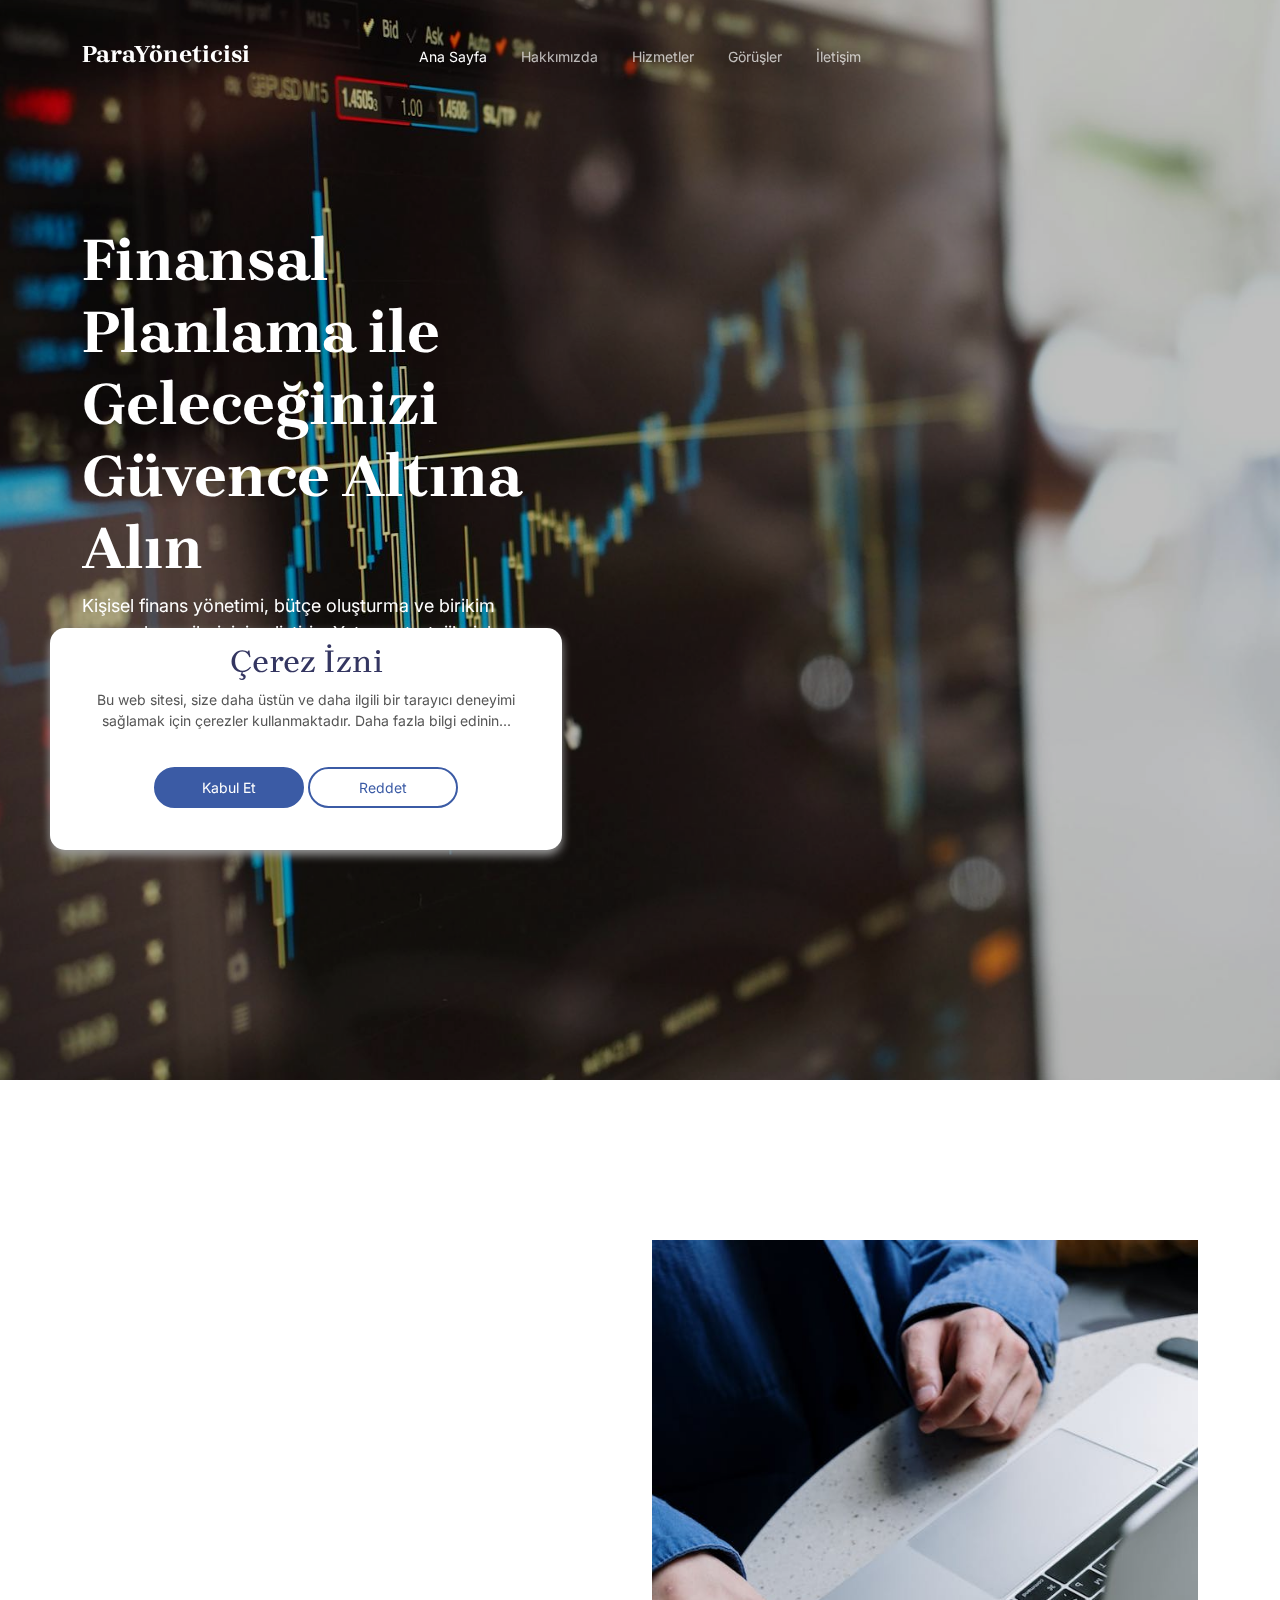
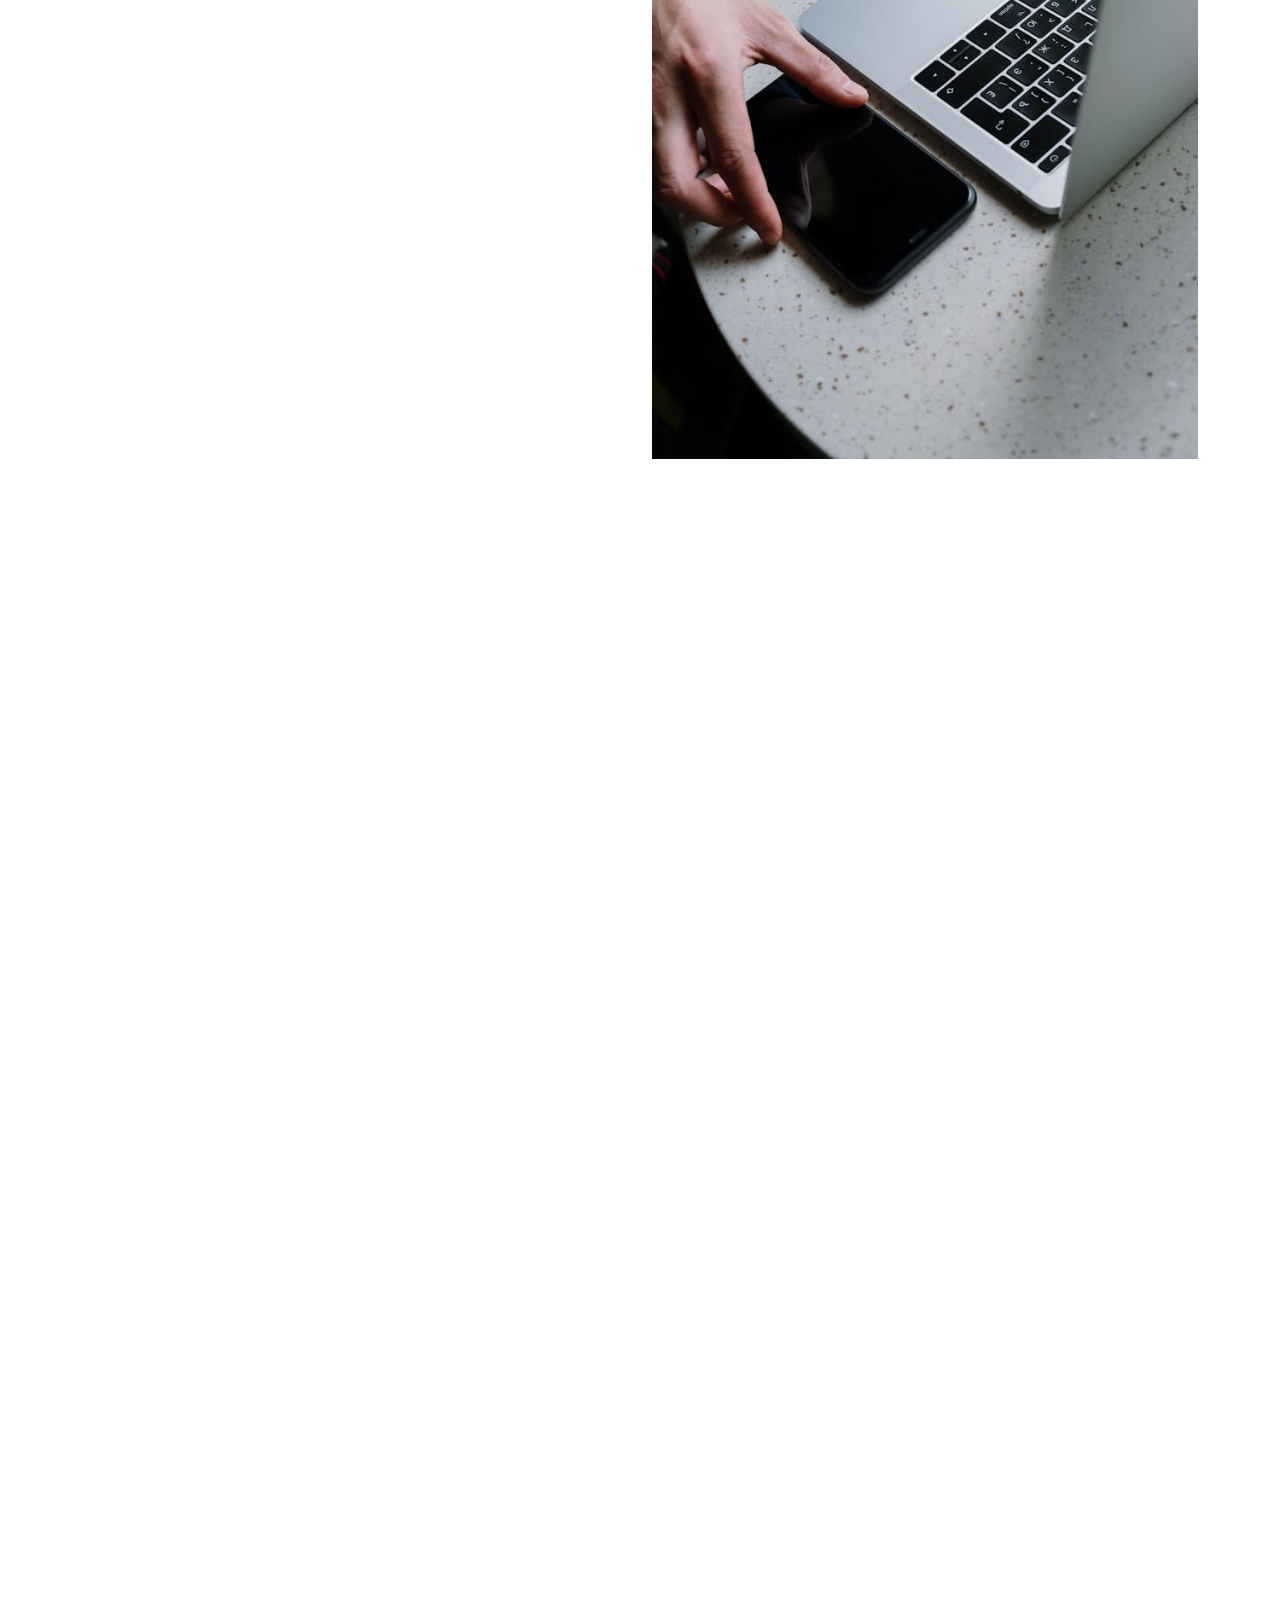
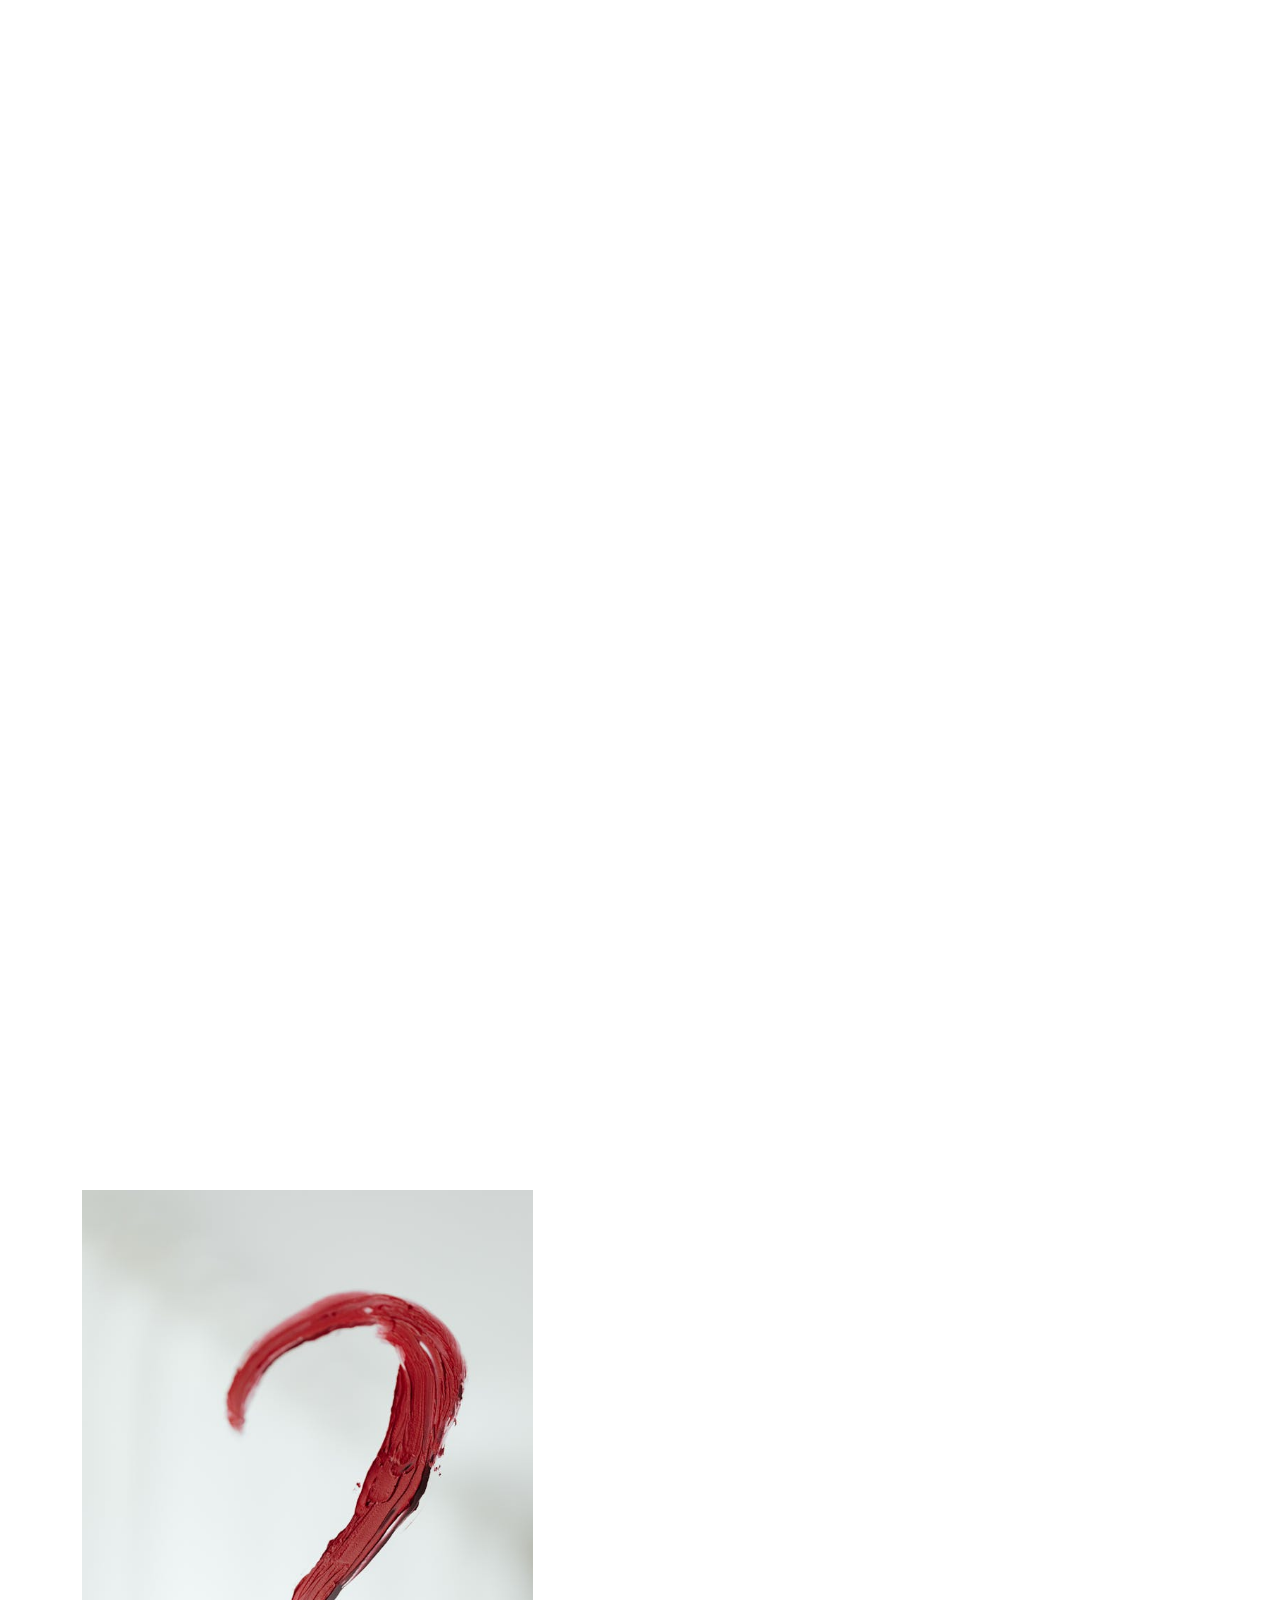
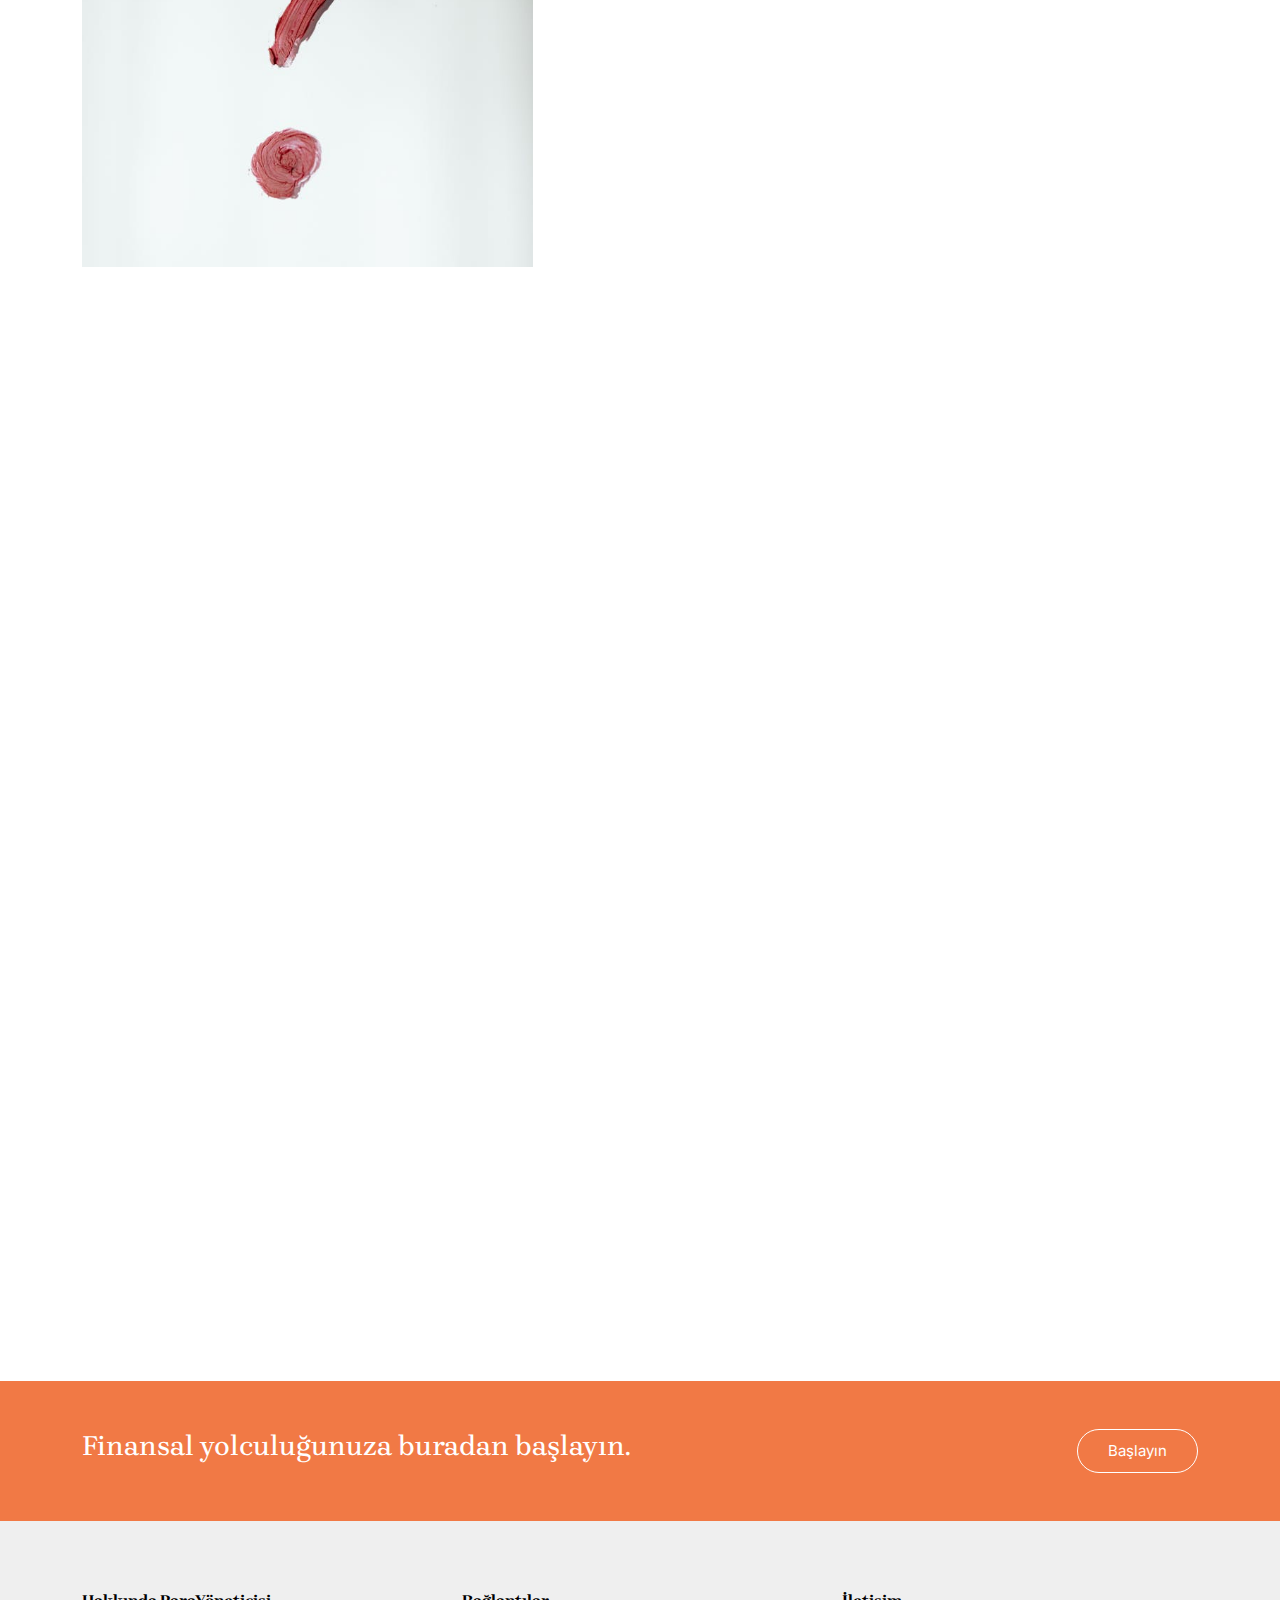
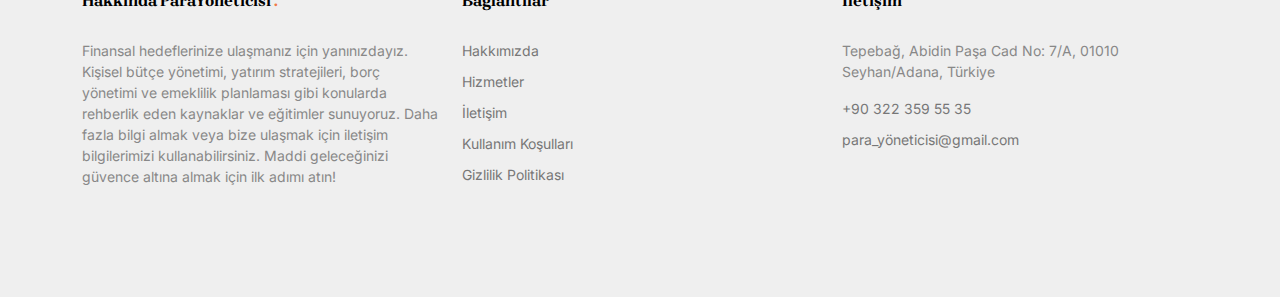
<file: index.html>
<!DOCTYPE html>
<html lang="en">
    <head>
        <!-- Required meta tags -->
        <meta charset="utf-8" />
        <meta name="viewport" content="width=device-width, initial-scale=1" />

        <meta name="author" content="Untree.co" />
        <link rel="shortcut icon" href="favicon.png" />

        <meta name="description" content="" />
        <meta name="keywords" content="bootstrap, bootstrap5" />

        <link rel="preconnect" href="https://fonts.googleapis.com" />
        <link rel="preconnect" href="https://fonts.gstatic.com" crossorigin />
        <link
            href="https://fonts.googleapis.com/css2?family=Brygada+1918:ital,wght@0,400;0,600;0,700;1,400&family=Inter:wght@400;700&display=swap"
            rel="stylesheet"
        />

        <link rel="stylesheet" href="fonts/icomoon/style.css" />
        <link rel="stylesheet" href="fonts/flaticon/font/flaticon.css" />

        <link rel="stylesheet" href="css/tiny-slider.css" />
        <link rel="stylesheet" href="css/aos.css" />
        <link rel="stylesheet" href="css/flatpickr.min.css" />
        <link rel="stylesheet" href="css/glightbox.min.css" />
        <link rel="stylesheet" href="css/style.css" />

        <title>ParaYöneticisi</title>
    </head>
    <body>
        <div class="site-mobile-menu site-navbar-target">
            <div class="site-mobile-menu-header">
                <div class="site-mobile-menu-close">
                    <span class="icofont-close js-menu-toggle"></span>
                </div>
            </div>
            <div class="site-mobile-menu-body"></div>
        </div>

        <nav class="site-nav mt-3">
            <div class="container">
                <div class="site-navigation">
                    <div class="row">
                        <div class="col-6 col-lg-3">
                            <a href="index.html" class="logo m-0 float-start"
                                >ParaYöneticisi
                            </a>
                        </div>
                        <div
                            class="col-lg-6 d-none d-lg-inline-block text-center nav-center-wrap"
                        >
                            <ul
                                class="js-clone-nav text-center site-menu p-0 m-0"
                            >
                                <li class="active">
                                    <a href="index.html">Ana Sayfa</a>
                                </li>
                                <li><a href="about.html">Hakkımızda</a></li>
                                <li><a href="services.html">Hizmetler</a></li>
                                <li>
                                    <a href="testimonials.html">Görüşler</a>
                                </li>
                                <li><a href="contact.html">İletişim</a></li>
                            </ul>
                        </div>

                        <div class="col-6 col-lg-3 text-lg-end">
                            <a
                                class="burger ms-auto float-end site-menu-toggle js-menu-toggle d-inline-block d-lg-none light"
                                data-toggle="collapse"
                                data-target="#main-navbar"
                            >
                                <span></span>
                            </a>
                        </div>
                    </div>
                </div>
            </div>
        </nav>

        <div class="hero overlay">
            <div class="img-bg rellax">
                <img src="images/hero_1.jpg" alt="Image" class="img-fluid" />
            </div>

            <div class="container">
                <div class="row align-items-center justify-content-start">
                    <div class="col-lg-5">
                        <h1 class="heading" data-aos="fade-up">
                            Finansal Planlama ile Geleceğinizi Güvence Altına
                            Alın
                        </h1>
                        <p class="mb-5" data-aos="fade-up">
                            Kişisel finans yönetimi, bütçe oluşturma ve birikim
                            yapma becerilerinizi geliştirin. Yatırım
                            stratejileri, borç yönetimi ve emeklilik planlaması
                            hakkında bilgi edinerek, maddi hedeflerinize ulaşmak
                            için güçlü bir temel oluşturun. Finansal eğitiminizi
                            ilerleterek, geleceğinizi güvence altına almanın
                            yollarını keşfedin. Hem bireyler hem de aileler için
                            doğru finansal kararlar vermek artık daha kolay!
                        </p>
                    </div>
                </div>
            </div>
        </div>

        <div class="section section-2">
            <div class="container">
                <div class="row align-items-center justify-content-between">
                    <div class="col-lg-6 order-lg-2 mb-5 mb-lg-0">
                        <img
                            src="images/approach.jpg"
                            alt="Image"
                            class="img-fluid"
                        />
                    </div>
                    <div class="col-lg-4 order-lg-1">
                        <div>
                            <h2
                                class="heading mb-3"
                                data-aos="fade-up"
                                data-aos-delay="100"
                            >
                                Kişisel Finansal Hedeflerinize Ulaşmak İçin
                                Bilinçli Adımlar Atmaya Yönelik Yaklaşımımız
                            </h2>

                            <p data-aos="fade-up" data-aos-delay="200">
                                Finansal planlama ve eğitim, hayatınızın her
                                aşamasında güvenli ve sürdürülebilir bir maddi
                                geleceğin anahtarıdır. Yaklaşımımız, kişisel
                                finansal hedeflerinize ulaşmanızı sağlamak için
                                özelleştirilmiş çözümler sunmaya odaklanır. İlk
                                adım olarak, kapsamlı bir mali analiz
                                gerçekleştiririz. Mevcut gelir, gider ve
                                varlıklarınızı değerlendirir, bütçenizi nasıl
                                daha etkin bir şekilde yönetebileceğinizi
                                keşfederiz. Bu analiz, gelecekteki
                                ihtiyaçlarınıza uygun bir finansal yol haritası
                                oluşturmanın temelini atar.
                            </p>

                            <p data-aos="fade-up" data-aos-delay="300">
                                Yatırım stratejileri, tasarruf planları ve borç
                                yönetimi gibi konularda size rehberlik ederiz.
                                Amacımız, yalnızca mevcut mali durumunuzu
                                iyileştirmekle kalmayıp, aynı zamanda uzun
                                vadeli finansal istikrarınızı sağlamaktır.
                                Kişiselleştirilmiş planlarımız, her bireyin ve
                                ailenin benzersiz mali hedeflerine ve yaşam
                                koşullarına göre şekillendirilir.
                            </p>

                            <p
                                class="my-4"
                                data-aos="fade-up"
                                data-aos-delay="300"
                            >
                                <a href="about.html" class="btn btn-primary"
                                    >Daha fazla oku</a
                                >
                            </p>
                        </div>
                    </div>
                </div>
            </div>
        </div>

        <div class="section section-3" data-aos="fade-up" data-aos-delay="100">
            <div class="container">
                <div
                    class="row align-items-center justify-content-between mb-5"
                >
                    <div class="col-lg-5" data-aos="fade-up">
                        <h2 class="heading mb-3">En Son Projelerimiz</h2>
                        <p>
                            Finansal planlama ve eğitim alanında
                            gerçekleştirdiğimiz son projeler, bireylerin ve
                            işletmelerin mali hedeflerine ulaşmalarına yardımcı
                            olmak için tasarlanmıştır. Bu projeler, finansal
                            okuryazarlığı artırmak, sürdürülebilir bütçe
                            yönetimi sağlamak ve yatırım stratejilerini
                            geliştirmek için çeşitli eğitimler ve danışmanlık
                            hizmetleri sunar. Aşağıda, en yeni projelerimizi
                            inceleyebilir ve bu projelerin finansal
                            becerilerinizi nasıl geliştirebileceğini
                            görebilirsiniz.
                        </p>
                    </div>
                    <div
                        class="col-lg-5 text-md-end"
                        data-aos="fade-up"
                        data-aos-delay="100"
                    >
                        <div id="destination-controls">
                            <span class="prev me-3" data-controls="prev">
                                <span class="icon-chevron-left"></span>
                            </span>
                            <span class="next" data-controls="next">
                                <span class="icon-chevron-right"></span>
                            </span>
                        </div>
                    </div>
                </div>
            </div>

            <div class="destination-slider-wrap">
                <div class="destination-slider">
                    <div class="destination">
                        <div class="thumb">
                            <img
                                src="images/img-1.jpg"
                                alt="Image"
                                class="img-fluid"
                            />
                        </div>
                        <div class="mt-4">
                            <h3>
                                <a>Kişisel Bütçe Yönetimi Atölyesi</a>
                            </h3>
                            <span class="meta">
                                Bu atölye, bireylerin günlük harcamalarını
                                kontrol altında tutmaları için etkili bütçeleme
                                stratejileri sunar. Katılımcılar, finansal
                                hedeflerine uygun bir bütçe oluşturmayı ve
                                borçlarını azaltmayı öğrenirler.
                            </span>
                        </div>
                    </div>

                    <div class="destination">
                        <div class="thumb">
                            <img
                                src="images/img-2.jpg"
                                alt="Image"
                                class="img-fluid"
                            />
                        </div>
                        <div class="mt-4">
                            <h3>
                                <a>Yatırım ve Birikim Planlama Semineri</a>
                            </h3>
                            <span class="meta">
                                Bu seminerde, uzun vadeli finansal güvenlik için
                                doğru yatırım yapma teknikleri öğretilir. Risk
                                ve getiri yönetimi, yatırım çeşitlendirmesi ve
                                birikim hedefleri üzerine kapsamlı bilgiler
                                sunulur.</span
                            >
                        </div>
                    </div>

                    <div class="destination">
                        <div class="thumb">
                            <img
                                src="images/img-3.jpg"
                                alt="Image"
                                class="img-fluid"
                            />
                        </div>
                        <div class="mt-4">
                            <h3>
                                <a>Emeklilik Planlama Rehberi</a>
                            </h3>
                            <span class="meta">
                                Emekliliğe hazırlık sürecinde olan bireyler için
                                oluşturulan bu rehber, emeklilik birikimlerini
                                optimize etmeye ve erken yaşta plan yapmanın
                                önemini vurgulamaya odaklanır.
                            </span>
                        </div>
                    </div>

                    <div class="destination">
                        <div class="thumb">
                            <img
                                src="images/img-4.jpg"
                                alt="Image"
                                class="img-fluid"
                            />
                        </div>
                        <div class="mt-4">
                            <h3>
                                <a>Borç Yönetimi ve Yapılandırma Programı</a>
                            </h3>
                            <span class="meta">
                                Bu program, bireylerin mevcut borçlarını daha
                                iyi yönetmelerine yardımcı olmak için
                                geliştirilmiştir. Faiz oranlarının düşürülmesi,
                                ödeme planlarının yapılandırılması ve borç
                                konsolidasyonu gibi stratejiler
                                sunulmaktadır.</span
                            >
                        </div>
                    </div>

                    <div class="destination">
                        <div class="thumb">
                            <img
                                src="images/img-5.jpg"
                                alt="Image"
                                class="img-fluid"
                            />
                        </div>
                        <div class="mt-4">
                            <h3>
                                <a>KOBİ Finansal Danışmanlık Hizmetleri</a>
                            </h3>
                            <span class="meta">
                                Küçük ve orta ölçekli işletmelere (KOBİ) yönelik
                                bu proje, mali performanslarını artırmak için
                                işletme sahiplerine kapsamlı finansal
                                danışmanlık sunar. Nakit akışı yönetimi, maliyet
                                azaltma ve yatırım fırsatları üzerinde
                                durulmaktadır.</span
                            >
                        </div>
                    </div>

                    <div class="destination">
                        <div class="thumb">
                            <img
                                src="images/img-6.jpg"
                                alt="Image"
                                class="img-fluid"
                            />
                        </div>
                        <div class="mt-4">
                            <h3>
                                <a>
                                    Gençler İçin Finansal Okuryazarlık
                                    Programı</a
                                >
                            </h3>
                            <span class="meta">
                                Bu proje, gençlerin erken yaşta finansal
                                okuryazarlık becerilerini geliştirmelerine
                                yardımcı olmayı hedefler. Bütçe oluşturma,
                                tasarruf etme ve sorumlu harcama konularında
                                temel bilgiler verilir.</span
                            >
                        </div>
                    </div>

                    <div class="destination">
                        <div class="thumb">
                            <img
                                src="images/img-7.jpg"
                                alt="Image"
                                class="img-fluid"
                            />
                        </div>
                        <div class="mt-4">
                            <h3>
                                <a>Vergi Planlama ve Avantajları Eğitimi</a>
                            </h3>
                            <span class="meta">
                                Bu eğitim, bireylerin ve işletmelerin vergi
                                yüklerini azaltmak için etkili vergi planlama
                                stratejilerini öğrenmelerine yardımcı olur.
                                Yasal avantajlar ve vergi optimizasyonu
                                konusunda pratik bilgiler sunulmaktadır.</span
                            >
                        </div>
                    </div>

                    <div class="destination">
                        <div class="thumb">
                            <img
                                src="images/img-4.jpg"
                                alt="Image"
                                class="img-fluid"
                            />
                        </div>
                        <div class="mt-4">
                            <h3>
                                <a>
                                    Aileler İçin Finansal Gelecek Planlama
                                    Rehberi</a
                                >
                            </h3>
                            <span class="meta">
                                Aileler için hazırlanan bu rehber, çocukların
                                eğitiminden emeklilik birikimlerine kadar, aile
                                bütçesini güvence altına almak için gereken
                                adımları detaylandırır.</span
                            >
                        </div>
                    </div>
                </div>
            </div>
        </div>

        <div class="section">
            <div class="container">
                <div class="row justify-content-between align-items-center">
                    <div
                        class="col-lg-5 mb-4 mb-lg-0 order-lg-2"
                        data-aos="fade-up"
                    >
                        <img
                            src="images/img-1.jpg"
                            alt="Image"
                            class="img-fluid"
                        />
                    </div>
                    <div
                        class="col-lg-5"
                        data-aos="fade-up"
                        data-aos-delay="100"
                    >
                        <h2 class="heading mb-4">
                            Your Partner in Smart Investing and Achieving
                            Financial Stability
                        </h2>
                        <p>
                            When it comes to financial consulting, choosing the
                            right partner is crucial to securing your financial
                            future. Our expertise lies in smart investing, where
                            we guide you through the complexities of the
                            financial world with a focus on achieving lasting
                            financial stability. We understand that the invest
                            meaning goes beyond simple transactions—it’s about
                            making informed, strategic decisions that align with
                            your personal and business goals.
                        </p>
                        <p>
                            Whether you’re looking to expand your portfolio or
                            explore new opportunities, we specialize in helping
                            you invest in South Africa, a region full of
                            untapped potential. Our tailored approach ensures
                            that your investments are not only well-placed but
                            also resilient in the face of market fluctuations.
                            By choosing us, you’re opting for a partner
                            committed to your financial growth, offering you the
                            insights and strategies needed to turn your
                            aspirations into reality.
                        </p>
                    </div>
                </div>
            </div>
        </div>

        <div class="section">
            <div class="container">
                <div class="row justify-content-between align-items-center">
                    <div class="col-lg-5 mb-4 mb-lg-0">
                        <img
                            src="images/faqs.jpg"
                            alt="Image"
                            class="img-fluid"
                        />
                    </div>
                    <div
                        class="col-lg-5 mt-4 mt-lg-0"
                        data-aos="fade-up"
                        data-aos-delay="100"
                    >
                        <h2 class="heading mb-5">
                            Sıkça Sorulan Sorular (SSS)Sıkça Sorulan Sorular
                            (SSS)
                        </h2>

                        <div class="custom-accordion" id="accordion_1">
                            <div class="accordion-item">
                                <h2 class="mb-0">
                                    <button
                                        class="btn btn-link"
                                        type="button"
                                        data-bs-toggle="collapse"
                                        data-bs-target="#collapseOne"
                                        aria-expanded="true"
                                        aria-controls="collapseOne"
                                    >
                                        Finansal planlama neden önemlidir?
                                    </button>
                                </h2>

                                <div
                                    id="collapseOne"
                                    class="collapse show"
                                    aria-labelledby="headingOne"
                                    data-bs-parent="#accordion_1"
                                >
                                    <div class="accordion-body">
                                        Finansal planlama, gelir ve
                                        harcamalarınızı düzenleyerek uzun vadeli
                                        hedeflerinize ulaşmanızı sağlar. Bütçe
                                        oluşturma, borç yönetimi, yatırım yapma
                                        ve emeklilik birikimi gibi konular,
                                        finansal güvenliğinizi artırarak,
                                        gelecekte maddi zorluklarla
                                        karşılaşmanızı önler.
                                    </div>
                                </div>
                            </div>
                            <!-- .accordion-item -->

                            <div class="accordion-item">
                                <h2 class="mb-0">
                                    <button
                                        class="btn btn-link collapsed"
                                        type="button"
                                        data-bs-toggle="collapse"
                                        data-bs-target="#collapseTwo"
                                        aria-expanded="false"
                                        aria-controls="collapseTwo"
                                    >
                                        Finansal eğitim almak ne gibi avantajlar
                                        sağlar?
                                    </button>
                                </h2>
                                <div
                                    id="collapseTwo"
                                    class="collapse"
                                    aria-labelledby="headingTwo"
                                    data-bs-parent="#accordion_1"
                                >
                                    <div class="accordion-body">
                                        Finansal eğitim, bireylerin doğru mali
                                        kararlar almasına ve bilinçli harcama
                                        alışkanlıkları geliştirmesine yardımcı
                                        olur. Tasarruf yapma, yatırım
                                        fırsatlarını değerlendirme ve borçları
                                        yönetme konularında bilgi sahibi
                                        olmanız, maddi refahınızı artırmanıza
                                        olanak tanır.
                                    </div>
                                </div>
                            </div>
                            <!-- .accordion-item -->
                            <div class="accordion-item">
                                <h2 class="mb-0">
                                    <button
                                        class="btn btn-link collapsed"
                                        type="button"
                                        data-bs-toggle="collapse"
                                        data-bs-target="#collapseThree"
                                        aria-expanded="false"
                                        aria-controls="collapseThree"
                                    >
                                        Emeklilik için ne zaman plan yapmaya
                                        başlamalıyım?
                                    </button>
                                </h2>

                                <div
                                    id="collapseThree"
                                    class="collapse"
                                    aria-labelledby="headingThree"
                                    data-bs-parent="#accordion_1"
                                >
                                    <div class="accordion-body">
                                        Emeklilik için ne kadar erken plan
                                        yapmaya başlarsanız, gelecekte o kadar
                                        rahat bir yaşam sürebilirsiniz. Genç
                                        yaşlarda küçük miktarlarla birikim
                                        yapmaya başlamak, uzun vadede büyük
                                        avantajlar sağlar ve emeklilik
                                        döneminizde mali özgürlüğünüzü
                                        korumanıza yardımcı olur.
                                    </div>
                                </div>
                            </div>
                            <!-- .accordion-item -->

                            <div class="accordion-item">
                                <h2 class="mb-0">
                                    <button
                                        class="btn btn-link collapsed"
                                        type="button"
                                        data-bs-toggle="collapse"
                                        data-bs-target="#collapseFour"
                                        aria-expanded="false"
                                        aria-controls="collapseFour"
                                    >
                                        Borçlarımı nasıl daha etkili bir şekilde
                                        yönetebilirim?
                                    </button>
                                </h2>

                                <div
                                    id="collapseFour"
                                    class="collapse"
                                    aria-labelledby="headingThree"
                                    data-bs-parent="#accordion_1"
                                >
                                    <div class="accordion-body">
                                        Borç yönetimi, borçlarınızı öncelik
                                        sırasına koyarak ve faiz oranlarını
                                        düşürme stratejileri uygulayarak
                                        gerçekleştirilebilir. Ayrıca, aylık
                                        bütçenizi gözden geçirip, borçlarınızı
                                        yeniden yapılandırarak daha düzenli bir
                                        ödeme planı oluşturabilirsiniz. Bu, borç
                                        yükünü hafifletmeye ve mali stresinizi
                                        azaltmaya yardımcı olur.
                                    </div>
                                </div>
                            </div>
                            <!-- .accordion-item -->
                        </div>
                    </div>
                </div>
            </div>
        </div>

        <div class="section">
            <div class="container">
                <div class="row">
                    <div class="col-12" data-aos="fade-up" data-aos-delay="0">
                        <h2 class="heading">En Son Blog Yazılarımız</h2>
                        <p class="mb-5">
                            Finansal planlama ve eğitim konularında
                            hazırladığımız blog yazıları, sizi finansal
                            hedeflerinize ulaştıracak en güncel ve etkili
                            bilgileri sunuyor. Kişisel bütçeden yatırım
                            stratejilerine kadar geniş bir yelpazede
                            hazırladığımız içerikler, daha bilinçli mali
                            kararlar almanızı sağlayacak. Aşağıda en son blog
                            yazılarımızı keşfedin ve finansal okuryazarlığınızı
                            geliştirin.
                        </p>
                    </div>
                </div>
                <div class="row align-items-stretch">
                    <div
                        class="col-6 col-sm-6 col-md-6 col-lg-6"
                        data-aos="fade-up"
                        data-aos-delay="300"
                    >
                        <div class="media-entry">
                            <a>
                                <img
                                    src="images/blog_1.jpg"
                                    alt="Image"
                                    class="img-fluid"
                                />
                            </a>
                            <div class="bg-white m-body">
                                <span class="date">Mayıs 14, 2024</span>
                                <h3>
                                    <a>
                                        Bütçe Yönetimi ile Finansal Özgürlüğe
                                        Adım Atın</a
                                    >
                                </h3>
                                <p>
                                    Kişisel bütçe yönetimi, maddi hedeflerinize
                                    ulaşmanın ilk adımıdır. Bu yazıda,
                                    harcamalarınızı kontrol altına almanın ve
                                    gelir-gider dengesini kurmanın yollarını
                                    keşfedeceksiniz. Bütçenizi daha etkin
                                    yöneterek birikim yapmanın ve finansal
                                    özgürlüğe doğru ilerlemenin ipuçlarını
                                    öğrenin.
                                </p>
                            </div>
                        </div>
                    </div>
                    <div
                        class="col-6 col-sm-6 col-md-6 col-lg-6"
                        data-aos="fade-up"
                        data-aos-delay="400"
                    >
                        <div class="media-entry">
                            <a>
                                <img
                                    src="images/blog_2.jpg"
                                    alt="Image"
                                    class="img-fluid"
                                />
                            </a>
                            <div class="bg-white m-body">
                                <span class="date">Haziran 07, 2024</span>
                                <h3>
                                    <a>
                                        Yatırım Yaparken Dikkat Etmeniz Gereken
                                        5 Kritik Adım</a
                                    >
                                </h3>
                                <p>
                                    Yatırım yapmak, maddi birikimlerinizi
                                    artırmanın en etkili yollarından biridir.
                                    Ancak, doğru strateji ve bilinçli kararlar
                                    gerektirir. Bu blog yazısında, yatırım
                                    yaparken dikkat etmeniz gereken beş kritik
                                    adımı ele alıyoruz. Riskleri minimize etme,
                                    yatırım çeşitlendirme ve uzun vadeli
                                    planlama konularında rehberlik
                                    alabilirsiniz.
                                </p>
                            </div>
                        </div>
                    </div>
                </div>
            </div>
        </div>

        <div class="py-5 bg-primary">
            <div class="container">
                <div class="row">
                    <div
                        class="col-lg-7 text-center mb-3 mb-lg-0 text-lg-start"
                    >
                        <h3 class="text-white m-0">
                            Finansal yolculuğunuza buradan başlayın.
                        </h3>
                    </div>
                    <div class="col-lg-5 text-center text-lg-end">
                        <a href="contact.html" class="btn btn-outline-white"
                            >Başlayın</a
                        >
                    </div>
                </div>
            </div>
        </div>

        <div class="site-footer">
            <div class="container">
                <div class="row">
                    <div class="col-lg-4">
                        <div class="widget">
                            <h3>
                                Hakkında ParaYöneticisi
                                <span class="text-primary">.</span>
                            </h3>
                            <p>
                                Finansal hedeflerinize ulaşmanız için
                                yanınızdayız. Kişisel bütçe yönetimi, yatırım
                                stratejileri, borç yönetimi ve emeklilik
                                planlaması gibi konularda rehberlik eden
                                kaynaklar ve eğitimler sunuyoruz. Daha fazla
                                bilgi almak veya bize ulaşmak için iletişim
                                bilgilerimizi kullanabilirsiniz. Maddi
                                geleceğinizi güvence altına almak için ilk adımı
                                atın!
                            </p>
                        </div>
                    </div>
                    <!-- /.col-lg-4 -->

                    <div class="col-lg-4 ml-auto">
                        <div class="widget">
                            <h3>Bağlantılar</h3>
                            <ul class="list-unstyled float-left links">
                                <li><a href="about.html">Hakkımızda</a></li>
                                <li><a href="services.html">Hizmetler</a></li>
                                <li><a href="contact.html">İletişim</a></li>
                                <li>
                                    <a href="terms-of-use.html"
                                        >Kullanım Koşulları</a
                                    >
                                </li>
                                <li>
                                    <a href="privacy-policy.html"
                                        >Gizlilik Politikası</a
                                    >
                                </li>
                            </ul>
                        </div>
                        <!-- /.widget -->
                    </div>

                    <!-- /.col-lg-4 -->

                    <div class="col-lg-4">
                        <div class="widget">
                            <h3>İletişim</h3>
                            <address>
                                Tepebağ, Abidin Paşa Cad No: 7/A, 01010<br />
                                Seyhan/Adana, Türkiye
                            </address>
                            <ul class="list-unstyled links mb-4">
                                <li>
                                    <a href="tel://+27210071500"
                                        >+90 322 359 55 35</a
                                    >
                                </li>
                                <li>
                                    <a href="mailto:info@mydomain.com"
                                        >para_yöneticisi@gmail.com</a
                                    >
                                </li>
                            </ul>
                        </div>
                        <!-- /.widget -->
                    </div>

                    <!-- /.col-lg-3 -->
                </div>
                <!-- /.row -->
            </div>
            <!-- /.site-footer -->

            <!-- Preloader -->
            <div id="overlayer"></div>
            <div class="loader">
                <div class="spinner-border text-primary" role="status">
                    <span class="visually-hidden">Loading...</span>
                </div>
            </div>
        </div>

        <!-- Cookie banner -->
        <div class="cookie-wrapper show">
            <div>
                <i class="bx bx-cookie"></i>
                <h2 style="text-align: center">Çerez İzni</h2>
            </div>

            <div class="data">
                <p>
                    Bu web sitesi, size daha üstün ve daha ilgili bir tarayıcı
                    deneyimi sağlamak için çerezler kullanmaktadır.
                    <a>Daha fazla bilgi edinin...</a>
                </p>
            </div>

            <div class="buttons">
                <button class="cookie-button" id="acceptBtn">Kabul Et</button>
                <button class="cookie-button" id="declineBtn">Reddet</button>
            </div>
        </div>
        <!-- End Cookie banner -->
        <script src="js/bootstrap.bundle.min.js"></script>
        <script src="js/tiny-slider.js"></script>
        <script src="js/aos.js"></script>
        <script src="js/navbar.js"></script>
        <script src="js/counter.js"></script>
        <script src="js/rellax.js"></script>
        <script src="js/flatpickr.js"></script>
        <script src="js/glightbox.min.js"></script>
        <script src="js/custom.js"></script>
        <script src="js/cookiebanner.js"></script>
    </body>
</html>
</file>
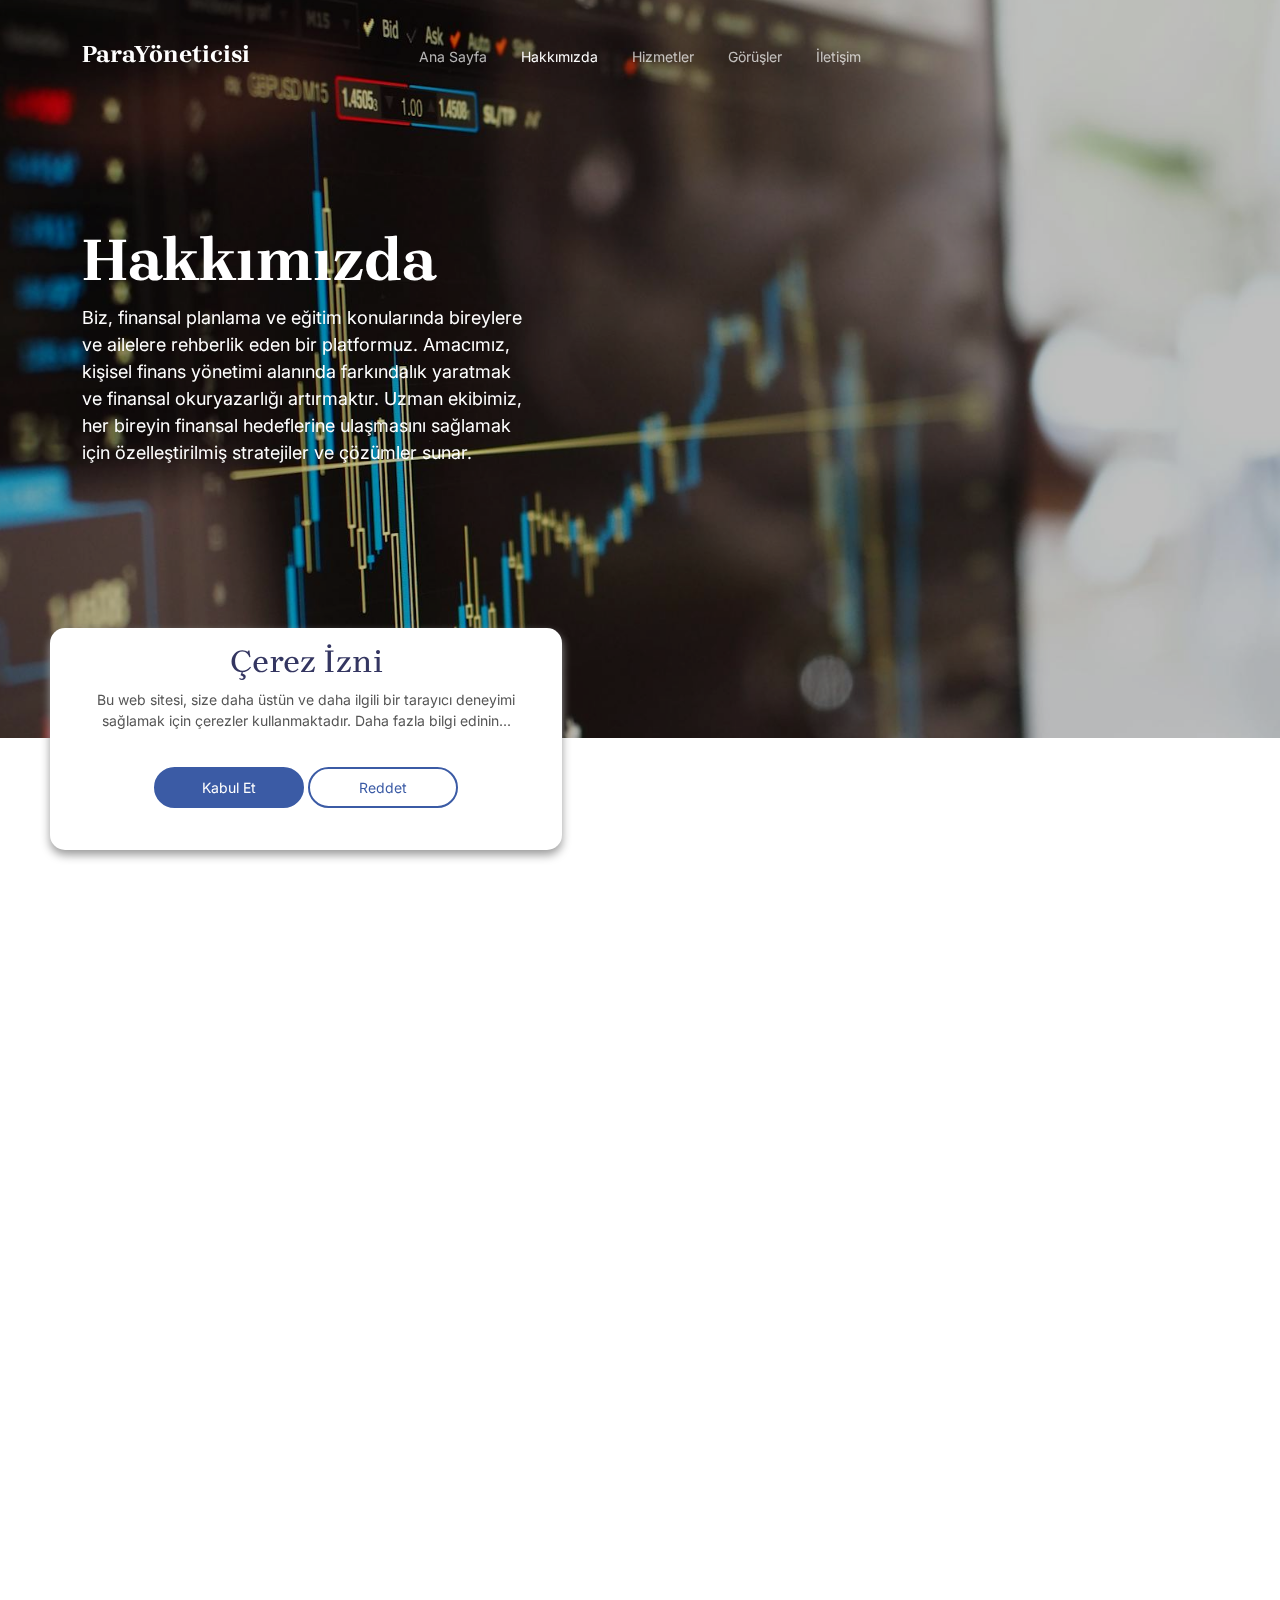
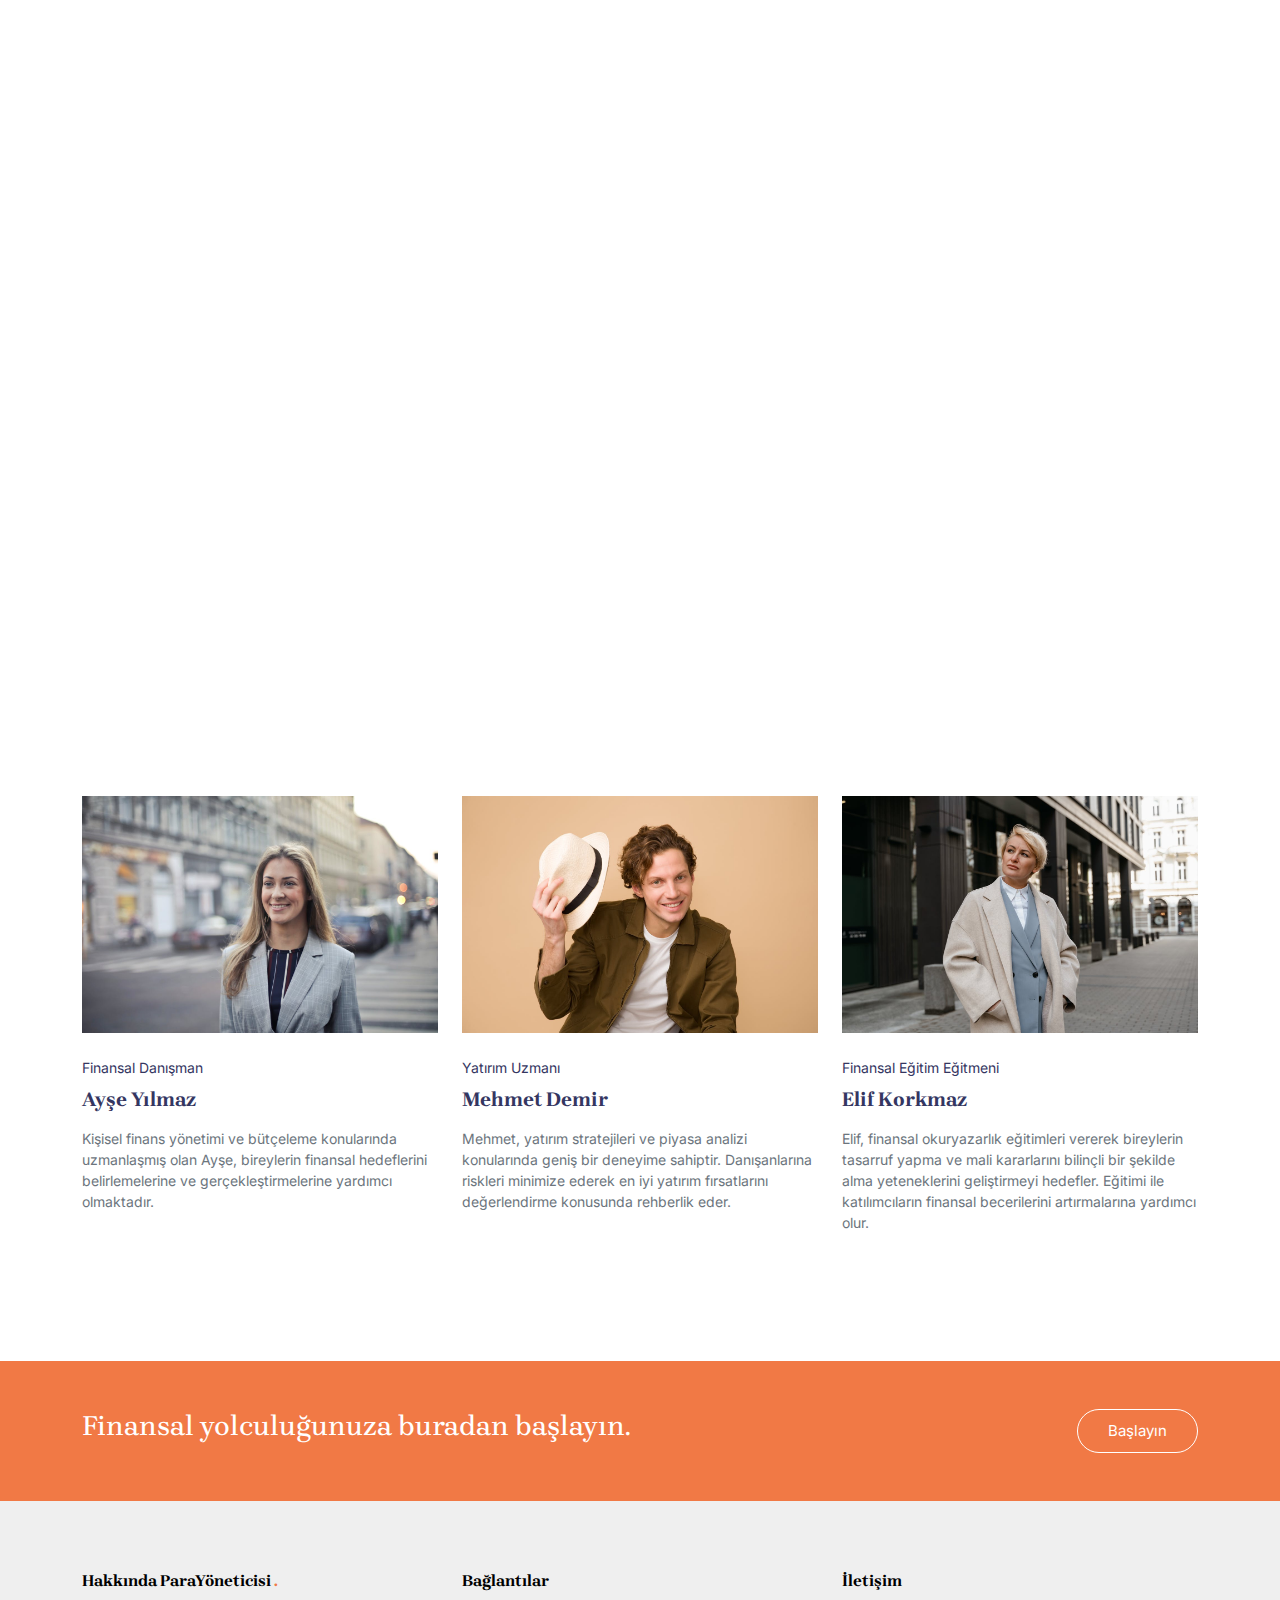
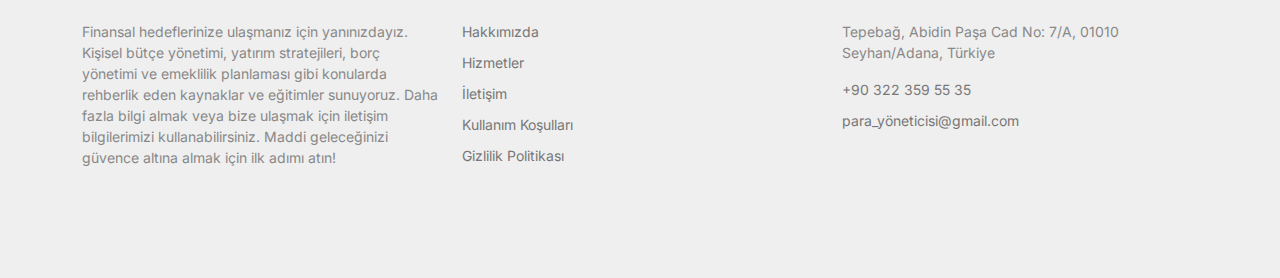
<file: about.html>
<!DOCTYPE html>
<html lang="en">
    <head>
        <!-- Required meta tags -->
        <meta charset="utf-8" />
        <meta name="viewport" content="width=device-width, initial-scale=1" />

        <meta name="author" content="Untree.co" />
        <link rel="shortcut icon" href="favicon.png" />

        <meta name="description" content="" />
        <meta name="keywords" content="bootstrap, bootstrap5" />

        <link rel="preconnect" href="https://fonts.googleapis.com" />
        <link rel="preconnect" href="https://fonts.gstatic.com" crossorigin />
        <link
            href="https://fonts.googleapis.com/css2?family=Brygada+1918:ital,wght@0,400;0,600;0,700;1,400&family=Inter:wght@400;700&display=swap"
            rel="stylesheet"
        />

        <link rel="stylesheet" href="fonts/icomoon/style.css" />
        <link rel="stylesheet" href="fonts/flaticon/font/flaticon.css" />

        <link rel="stylesheet" href="css/tiny-slider.css" />
        <link rel="stylesheet" href="css/aos.css" />
        <link rel="stylesheet" href="css/flatpickr.min.css" />
        <link rel="stylesheet" href="css/glightbox.min.css" />
        <link rel="stylesheet" href="css/style.css" />

        <title>ParaYöneticisi</title>
    </head>
    <body>
        <div class="site-mobile-menu site-navbar-target">
            <div class="site-mobile-menu-header">
                <div class="site-mobile-menu-close">
                    <span class="icofont-close js-menu-toggle"></span>
                </div>
            </div>
            <div class="site-mobile-menu-body"></div>
        </div>

        <nav class="site-nav mt-3">
            <div class="container">
                <div class="site-navigation">
                    <div class="row">
                        <div class="col-6 col-lg-3">
                            <a href="index.html" class="logo m-0 float-start"
                                >ParaYöneticisi
                            </a>
                        </div>
                        <div
                            class="col-lg-6 d-none d-lg-inline-block text-center nav-center-wrap"
                        >
                            <ul
                                class="js-clone-nav text-center site-menu p-0 m-0"
                            >
                                <li>
                                    <a href="index.html">Ana Sayfa</a>
                                </li>
                                <li class="active">
                                    <a href="about.html">Hakkımızda</a>
                                </li>
                                <li><a href="services.html">Hizmetler</a></li>
                                <li>
                                    <a href="testimonials.html">Görüşler</a>
                                </li>
                                <li><a href="contact.html">İletişim</a></li>
                            </ul>
                        </div>

                        <div class="col-6 col-lg-3 text-lg-end">
                            <a
                                class="burger ms-auto float-end site-menu-toggle js-menu-toggle d-inline-block d-lg-none light"
                                data-toggle="collapse"
                                data-target="#main-navbar"
                            >
                                <span></span>
                            </a>
                        </div>
                    </div>
                </div>
            </div>
        </nav>

        <div class="hero overlay">
            <div class="img-bg rellax">
                <img src="images/hero_1.jpg" alt="Image" class="img-fluid" />
            </div>

            <div class="container">
                <div class="row align-items-center justify-content-start">
                    <div class="col-lg-5">
                        <h1 class="heading" data-aos="fade-up">Hakkımızda</h1>
                        <p class="mb-5" data-aos="fade-up">
                            Biz, finansal planlama ve eğitim konularında
                            bireylere ve ailelere rehberlik eden bir platformuz.
                            Amacımız, kişisel finans yönetimi alanında
                            farkındalık yaratmak ve finansal okuryazarlığı
                            artırmaktır. Uzman ekibimiz, her bireyin finansal
                            hedeflerine ulaşmasını sağlamak için özelleştirilmiş
                            stratejiler ve çözümler sunar.
                        </p>
                    </div>
                </div>
            </div>
        </div>

        <div class="section section-2">
            <div class="container">
                <div class="row align-items-center justify-content-between">
                    <div class="col-lg-6 order-lg-2 mb-5 mb-lg-0">
                        <div class="image-stack mb-5 mb-lg-0">
                            <div
                                class="image-stack__item image-stack__item--bottom"
                                data-aos="fade-up"
                            >
                                <img
                                    src="images/img_v_1.jpg"
                                    alt="Image"
                                    class="img-fluid rellax"
                                />
                            </div>
                            <div
                                class="image-stack__item image-stack__item--top"
                                data-aos="fade-up"
                                data-aos-delay="100"
                                data-rellax-percentage="0.5"
                            >
                                <img
                                    src="images/img_v_2.jpg"
                                    alt="Image"
                                    class="img-fluid"
                                />
                            </div>
                        </div>
                    </div>
                    <div class="col-lg-4 order-lg-1">
                        <div>
                            <h2
                                class="heading mb-3"
                                data-aos="fade-up"
                                data-aos-delay="100"
                            >
                                Finansal Planlama ve Eğitim Konusunda Bireylere
                                ve Ailelere Destek Sunan Uzman Ekibiz
                            </h2>

                            <p data-aos="fade-up" data-aos-delay="200">
                                Biz, finansal planlama ve eğitim alanında
                                uzmanlaşmış bir ekip olarak, bireylerin ve
                                ailelerin maddi hedeflerine ulaşmalarına
                                yardımcı olmak için buradayız. Herkesin mali
                                bilgilerini artırarak daha bilinçli kararlar
                                almasına ve finansal güvenliğini sağlamasına
                                yardımcı olmayı amaçlıyoruz. Kapsamlı
                                hizmetlerimiz, kişisel bütçelerin yönetiminden,
                                yatırım stratejileri ve borç yönetimine kadar
                                geniş bir yelpazeyi kapsamaktadır. Ekibimiz,
                                kişisel ve aile finansmanı konularında deneyimli
                                profesyonellerden oluşmaktadır. Her bir
                                danışanımızın ihtiyaçlarına yönelik
                                özelleştirilmiş yaklaşımlar geliştiriyoruz.
                                Amacımız, herkesin kendi mali durumunu daha iyi
                                anlaması ve bu doğrultuda hareket etmesi için
                                gerekli bilgileri sunmaktır.
                            </p>

                            <p data-aos="fade-up" data-aos-delay="300">
                                Sunduğumuz eğitim programları, katılımcılara
                                finansal okuryazarlık kazandırarak, tasarruf
                                yapma ve yatırım fırsatlarını değerlendirme
                                konusunda yetkinlik kazandırmayı hedefliyor.
                                Finansal planlama, yalnızca bir hedefe ulaşmak
                                değil, aynı zamanda geleceğe güvenle
                                bakabilmektir. Bizimle birlikte attığınız her
                                adım, maddi refahınıza yönelik bilinçli bir adım
                                olacaktır. Finansal geleceğinizi güvence altına
                                almak için yanınızdayız!
                            </p>
                        </div>
                    </div>
                </div>
            </div>
        </div>

        <div class="section">
            <div class="container">
                <div class="row mb-5">
                    <div class="col-lg-6 mx-auto text-center">
                        <div class="heading-content" data-aos="fade-up">
                            <h2 class="heading">Ekibimiz</h2>
                            <p>
                                Finansal planlama ve eğitim alanında uzmanlaşmış
                                dinamik bir ekip olarak, her bireyin mali
                                hedeflerine ulaşmasına yardımcı olmayı
                                amaçlıyoruz. Deneyimli profesyonellerimiz,
                                finansal konularda derin bilgi birikimine sahip
                                olup, danışanlarımıza en iyi hizmeti sunmak için
                                çalışmaktadır. Ekibimiz, mali durumunuzu
                                anlamanıza ve hedeflerinize ulaşmanıza yardımcı
                                olmak için çeşitli alanlarda uzmanlık
                                sunmaktadır.
                            </p>
                        </div>
                    </div>
                </div>

                <div class="row">
                    <div class="col-lg-4">
                        <a href="#" class="person">
                            <img
                                style="width: 100%"
                                src="images/person_1.jpg"
                                alt="Image"
                                class="img-fluid mb-4"
                            />
                            <span class="subheading d-inline-block">
                                Finansal Danışman</span
                            >
                            <h3 class="mb-3">Ayşe Yılmaz</h3>
                            <p class="text-muted">
                                Kişisel finans yönetimi ve bütçeleme konularında
                                uzmanlaşmış olan Ayşe, bireylerin finansal
                                hedeflerini belirlemelerine ve
                                gerçekleştirmelerine yardımcı olmaktadır.
                            </p>
                        </a>
                    </div>
                    <div class="col-lg-4">
                        <a href="#" class="person">
                            <img
                                style="width: 100%"
                                src="images/person_2.jpg"
                                alt="Image"
                                class="img-fluid mb-4"
                            />
                            <span class="subheading d-inline-block">
                                Yatırım Uzmanı</span
                            >
                            <h3 class="mb-3">Mehmet Demir</h3>
                            <p class="text-muted">
                                Mehmet, yatırım stratejileri ve piyasa analizi
                                konularında geniş bir deneyime sahiptir.
                                Danışanlarına riskleri minimize ederek en iyi
                                yatırım fırsatlarını değerlendirme konusunda
                                rehberlik eder.
                            </p>
                        </a>
                    </div>
                    <div class="col-lg-4">
                        <a href="#" class="person">
                            <img
                                style="width: 100%"
                                src="images/person_3.jpg"
                                alt="Image"
                                class="img-fluid mb-4"
                            />
                            <span class="subheading d-inline-block">
                                Finansal Eğitim Eğitmeni</span
                            >
                            <h3 class="mb-3">Elif Korkmaz</h3>
                            <p class="text-muted">
                                Elif, finansal okuryazarlık eğitimleri vererek
                                bireylerin tasarruf yapma ve mali kararlarını
                                bilinçli bir şekilde alma yeteneklerini
                                geliştirmeyi hedefler. Eğitimi ile
                                katılımcıların finansal becerilerini
                                artırmalarına yardımcı olur.
                            </p>
                        </a>
                    </div>
                </div>
            </div>
        </div>

        <div class="py-5 bg-primary">
            <div class="container">
                <div class="row">
                    <div
                        class="col-lg-7 text-center mb-3 mb-lg-0 text-lg-start"
                    >
                        <h3 class="text-white m-0">
                            Finansal yolculuğunuza buradan başlayın.
                        </h3>
                    </div>
                    <div class="col-lg-5 text-center text-lg-end">
                        <a href="contact.html" class="btn btn-outline-white"
                            >Başlayın</a
                        >
                    </div>
                </div>
            </div>
        </div>

        <div class="site-footer">
            <div class="container">
                <div class="row">
                    <div class="col-lg-4">
                        <div class="widget">
                            <h3>
                                Hakkında ParaYöneticisi
                                <span class="text-primary">.</span>
                            </h3>
                            <p>
                                Finansal hedeflerinize ulaşmanız için
                                yanınızdayız. Kişisel bütçe yönetimi, yatırım
                                stratejileri, borç yönetimi ve emeklilik
                                planlaması gibi konularda rehberlik eden
                                kaynaklar ve eğitimler sunuyoruz. Daha fazla
                                bilgi almak veya bize ulaşmak için iletişim
                                bilgilerimizi kullanabilirsiniz. Maddi
                                geleceğinizi güvence altına almak için ilk adımı
                                atın!
                            </p>
                        </div>
                    </div>
                    <!-- /.col-lg-4 -->

                    <div class="col-lg-4 ml-auto">
                        <div class="widget">
                            <h3>Bağlantılar</h3>
                            <ul class="list-unstyled float-left links">
                                <li><a href="about.html">Hakkımızda</a></li>
                                <li><a href="services.html">Hizmetler</a></li>
                                <li><a href="contact.html">İletişim</a></li>
                                <li>
                                    <a href="terms-of-use.html"
                                        >Kullanım Koşulları</a
                                    >
                                </li>
                                <li>
                                    <a href="privacy-policy.html"
                                        >Gizlilik Politikası</a
                                    >
                                </li>
                            </ul>
                        </div>
                        <!-- /.widget -->
                    </div>

                    <!-- /.col-lg-4 -->

                    <div class="col-lg-4">
                        <div class="widget">
                            <h3>İletişim</h3>
                            <address>
                                Tepebağ, Abidin Paşa Cad No: 7/A, 01010<br />
                                Seyhan/Adana, Türkiye
                            </address>
                            <ul class="list-unstyled links mb-4">
                                <li>
                                    <a href="tel://+27210071500"
                                        >+90 322 359 55 35</a
                                    >
                                </li>
                                <li>
                                    <a href="mailto:info@mydomain.com"
                                        >para_yöneticisi@gmail.com</a
                                    >
                                </li>
                            </ul>
                        </div>
                        <!-- /.widget -->
                    </div>

                    <!-- /.col-lg-3 -->
                </div>
                <!-- /.row -->
            </div>
            <!-- /.site-footer -->

            <!-- Preloader -->
            <div id="overlayer"></div>
            <div class="loader">
                <div class="spinner-border text-primary" role="status">
                    <span class="visually-hidden">Loading...</span>
                </div>
            </div>
        </div>

        <!-- Cookie banner -->
        <div class="cookie-wrapper show">
            <div>
                <i class="bx bx-cookie"></i>
                <h2 style="text-align: center">Çerez İzni</h2>
            </div>

            <div class="data">
                <p>
                    Bu web sitesi, size daha üstün ve daha ilgili bir tarayıcı
                    deneyimi sağlamak için çerezler kullanmaktadır.
                    <a>Daha fazla bilgi edinin...</a>
                </p>
            </div>

            <div class="buttons">
                <button class="cookie-button" id="acceptBtn">Kabul Et</button>
                <button class="cookie-button" id="declineBtn">Reddet</button>
            </div>
        </div>
        <!-- End Cookie banner -->
        <script src="js/bootstrap.bundle.min.js"></script>
        <script src="js/tiny-slider.js"></script>
        <script src="js/aos.js"></script>
        <script src="js/navbar.js"></script>
        <script src="js/counter.js"></script>
        <script src="js/rellax.js"></script>
        <script src="js/flatpickr.js"></script>
        <script src="js/glightbox.min.js"></script>
        <script src="js/custom.js"></script>
        <script src="js/cookiebanner.js"></script>
    </body>
</html>
</file>
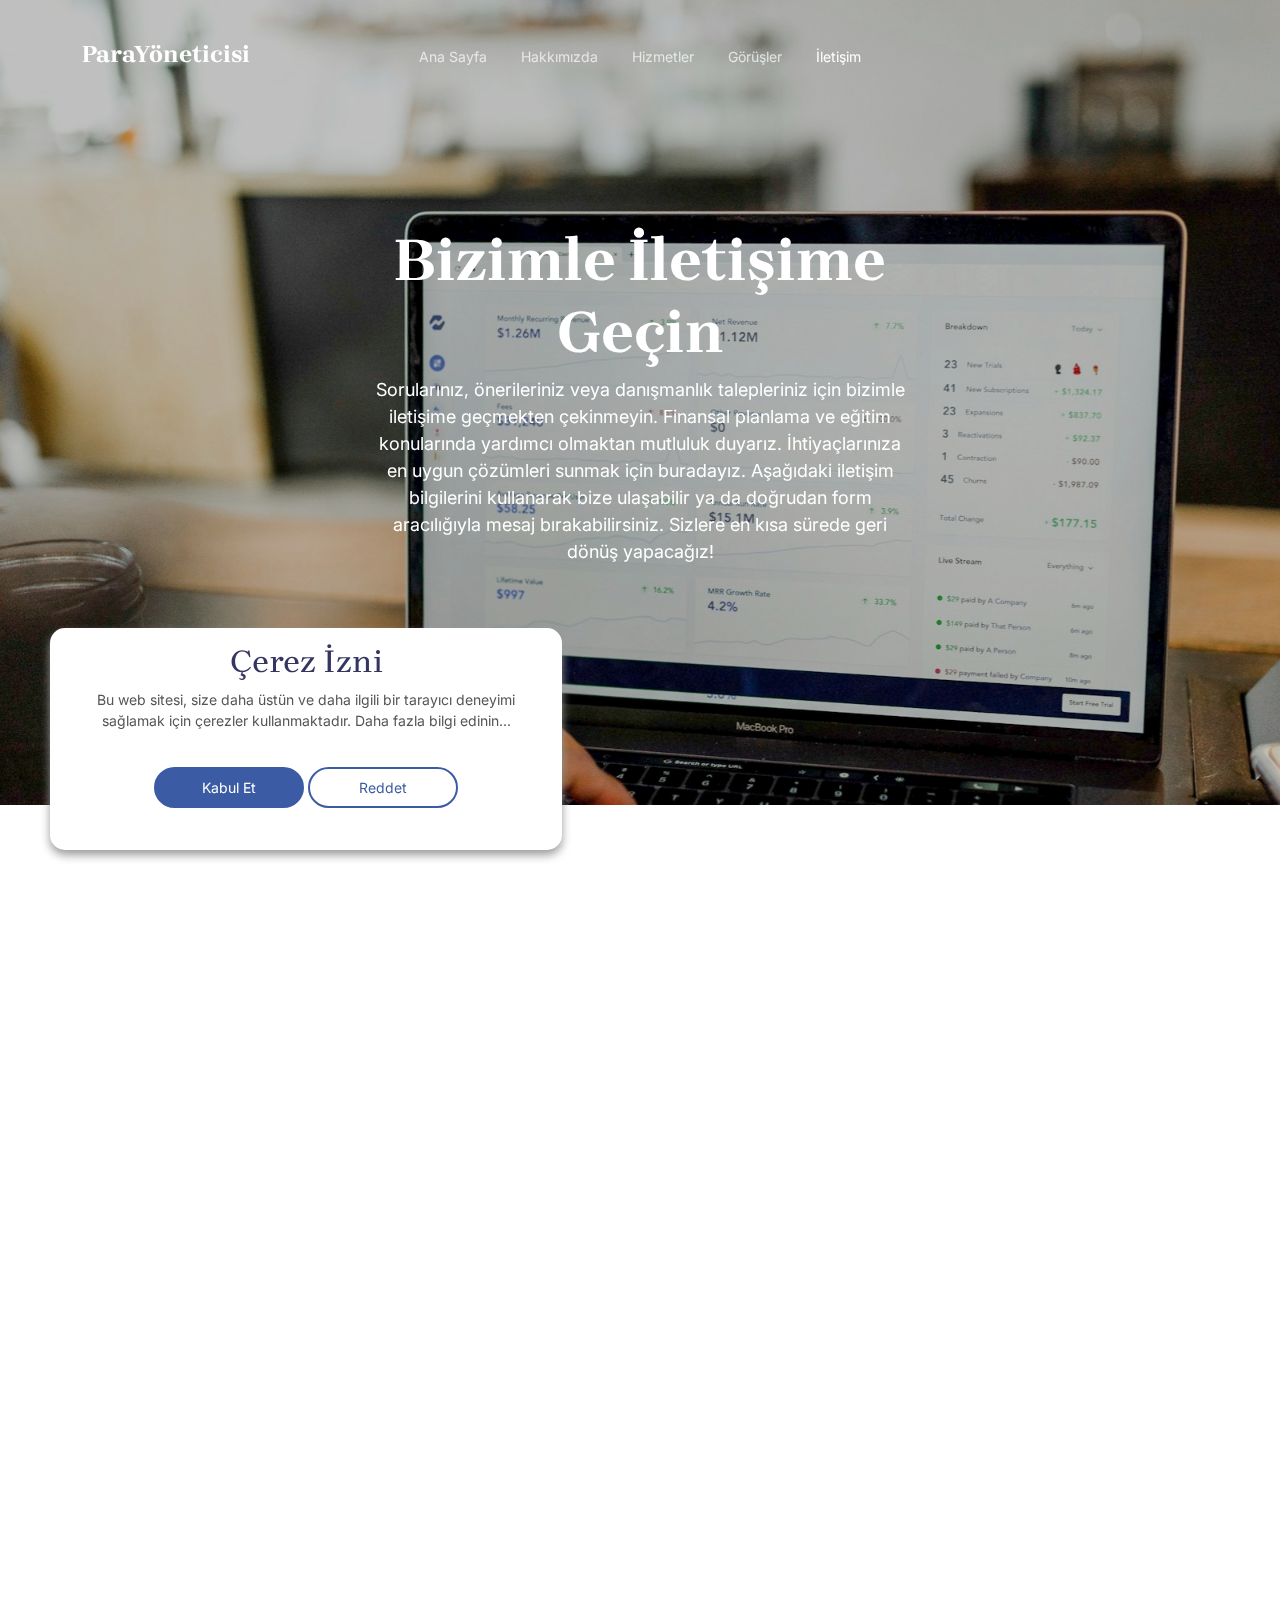
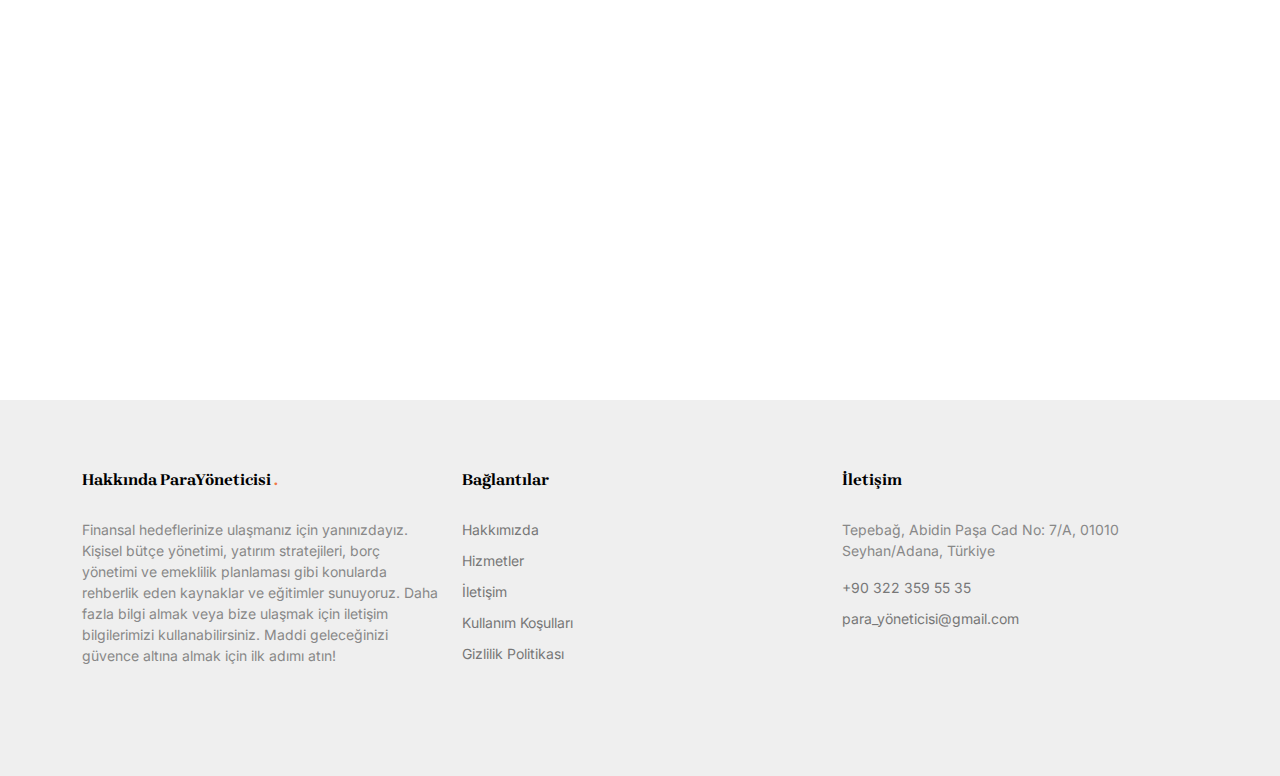
<file: contact.html>
<!DOCTYPE html>
<html lang="en">
    <head>
        <!-- Required meta tags -->
        <meta charset="utf-8" />
        <meta name="viewport" content="width=device-width, initial-scale=1" />

        <meta name="author" content="Untree.co" />
        <link rel="shortcut icon" href="favicon.png" />

        <meta name="description" content="" />
        <meta name="keywords" content="bootstrap, bootstrap5" />

        <link rel="preconnect" href="https://fonts.googleapis.com" />
        <link rel="preconnect" href="https://fonts.gstatic.com" crossorigin />
        <link
            href="https://fonts.googleapis.com/css2?family=Brygada+1918:ital,wght@0,400;0,600;0,700;1,400&family=Inter:wght@400;700&display=swap"
            rel="stylesheet"
        />

        <link rel="stylesheet" href="fonts/icomoon/style.css" />
        <link rel="stylesheet" href="fonts/flaticon/font/flaticon.css" />

        <link rel="stylesheet" href="css/tiny-slider.css" />
        <link rel="stylesheet" href="css/aos.css" />
        <link rel="stylesheet" href="css/flatpickr.min.css" />
        <link rel="stylesheet" href="css/glightbox.min.css" />
        <link rel="stylesheet" href="css/style.css" />

        <title>ParaYöneticisi</title>
    </head>
    <body>
        <div class="site-mobile-menu site-navbar-target">
            <div class="site-mobile-menu-header">
                <div class="site-mobile-menu-close">
                    <span class="icofont-close js-menu-toggle"></span>
                </div>
            </div>
            <div class="site-mobile-menu-body"></div>
        </div>

        <nav class="site-nav mt-3">
            <div class="container">
                <div class="site-navigation">
                    <div class="row">
                        <div class="col-6 col-lg-3">
                            <a href="index.html" class="logo m-0 float-start"
                                >ParaYöneticisi
                            </a>
                        </div>
                        <div
                            class="col-lg-6 d-none d-lg-inline-block text-center nav-center-wrap"
                        >
                            <ul
                                class="js-clone-nav text-center site-menu p-0 m-0"
                            >
                                <li>
                                    <a href="index.html">Ana Sayfa</a>
                                </li>
                                <li>
                                    <a href="about.html">Hakkımızda</a>
                                </li>
                                <li>
                                    <a href="services.html">Hizmetler</a>
                                </li>
                                <li>
                                    <a href="testimonials.html">Görüşler</a>
                                </li>
                                <li class="active">
                                    <a href="contact.html">İletişim</a>
                                </li>
                            </ul>
                        </div>

                        <div class="col-6 col-lg-3 text-lg-end">
                            <a
                                class="burger ms-auto float-end site-menu-toggle js-menu-toggle d-inline-block d-lg-none light"
                                data-toggle="collapse"
                                data-target="#main-navbar"
                            >
                                <span></span>
                            </a>
                        </div>
                    </div>
                </div>
            </div>
        </nav>

        <div class="hero overlay">
            <div class="img-bg rellax">
                <img src="images/hero_2.jpg" alt="Image" class="img-fluid" />
            </div>
            <div class="container">
                <div class="row align-items-center justify-content-start">
                    <div class="col-lg-6 mx-auto text-center">
                        <h1 class="heading" data-aos="fade-up">
                            Bizimle İletişime Geçin
                        </h1>
                        <p data-aos="fade-up">
                            Sorularınız, önerileriniz veya danışmanlık
                            talepleriniz için bizimle iletişime geçmekten
                            çekinmeyin. Finansal planlama ve eğitim konularında
                            yardımcı olmaktan mutluluk duyarız. İhtiyaçlarınıza
                            en uygun çözümleri sunmak için buradayız. Aşağıdaki
                            iletişim bilgilerini kullanarak bize ulaşabilir ya
                            da doğrudan form aracılığıyla mesaj
                            bırakabilirsiniz. Sizlere en kısa sürede geri dönüş
                            yapacağız!
                        </p>
                    </div>
                </div>
            </div>
        </div>

        <div class="section">
            <div class="container">
                <div class="row">
                    <div class="col-12" data-aos="fade-up" data-aos-delay="0">
                        <h2 class="heading mb-5">Bizimle İletişime Geçin</h2>
                    </div>
                </div>
                <div class="row">
                    <div class="col-md-12 mb-5">
                        <iframe
                            src="https://www.google.com/maps/embed?pb=!1m18!1m12!1m3!1d6372988.619967783!2d25.884758269016114!3d38.74510255013021!2m3!1f0!2f0!3f0!3m2!1i1024!2i768!4f13.1!3m3!1m2!1s0x15288f60b723070f%3A0xbecfe19965f4df3b!2sTurkey%20Finans%20Participation%20Bank-Branch%20of%20the%20island!5e0!3m2!1suk!2sua!4v1728467456585!5m2!1suk!2sua"
                            width="100%"
                            height="450"
                            style="border: 0"
                            allowfullscreen=""
                            loading="lazy"
                            referrerpolicy="no-referrer-when-downgrade"
                        ></iframe>
                    </div>
                    <div
                        class="col-lg-4 mb-5 mb-lg-0"
                        data-aos="fade-up"
                        data-aos-delay="100"
                    >
                        <div class="contact-info">
                            <div class="address mt-4">
                                <i class="icon-room"></i>
                                <h4 class="mb-2">Adres:</h4>
                                <p>
                                    Tepebağ, Abidin Paşa Cad No: 7/A, 01010
                                    Seyhan/Adana, Türkiye
                                </p>
                            </div>

                            <div class="open-hours mt-4">
                                <i class="icon-clock-o"></i>
                                <h4 class="mb-2">Çalışma Saatlerimiz:</h4>
                                <p>
                                    Pazar-Cuma:<br />
                                    11:00 - 23:00
                                </p>
                            </div>

                            <div class="email mt-4">
                                <i class="icon-envelope"></i>
                                <h4 class="mb-2">E-posta:</h4>
                                <p>para_yöneticisi@gmail.com</p>
                            </div>

                            <div class="phone mt-4">
                                <i class="icon-phone"></i>
                                <h4 class="mb-2">Telefon:</h4>
                                <p>+90 322 359 55 35</p>
                            </div>
                        </div>
                    </div>
                    <div
                        class="col-lg-8"
                        data-aos="fade-up"
                        data-aos-delay="200"
                    >
                        <form action="#">
                            <div class="row">
                                <div class="col-6 mb-3">
                                    <input
                                        type="text"
                                        class="form-control"
                                        placeholder="Adınız"
                                    />
                                </div>
                                <div class="col-6 mb-3">
                                    <input
                                        type="email"
                                        id="email"
                                        class="form-control"
                                        placeholder="E-posta Adresiniz"
                                    />
                                    <div
                                        id="result"
                                        style="color: red; font-size: 12px"
                                    ></div>
                                </div>
                                <div class="col-12 mb-3">
                                    <input
                                        type="text"
                                        class="form-control"
                                        placeholder="Konu"
                                    />
                                </div>
                                <div class="col-12 mb-3">
                                    <textarea
                                        name=""
                                        id=""
                                        cols="30"
                                        rows="7"
                                        class="form-control"
                                        placeholder="Mesajınız"
                                    ></textarea>
                                </div>

                                <div class="col-12">
                                    <input
                                        type="submit"
                                        id="submit"
                                        onclick="sendForm()"
                                        value="Mesajı Gönder"
                                        class="btn btn-primary"
                                    />
                                </div>
                            </div>
                        </form>
                    </div>
                </div>
            </div>
        </div>

        <!-- /.untree_co-section -->

        <div class="site-footer">
            <div class="container">
                <div class="row">
                    <div class="col-lg-4">
                        <div class="widget">
                            <h3>
                                Hakkında ParaYöneticisi
                                <span class="text-primary">.</span>
                            </h3>
                            <p>
                                Finansal hedeflerinize ulaşmanız için
                                yanınızdayız. Kişisel bütçe yönetimi, yatırım
                                stratejileri, borç yönetimi ve emeklilik
                                planlaması gibi konularda rehberlik eden
                                kaynaklar ve eğitimler sunuyoruz. Daha fazla
                                bilgi almak veya bize ulaşmak için iletişim
                                bilgilerimizi kullanabilirsiniz. Maddi
                                geleceğinizi güvence altına almak için ilk adımı
                                atın!
                            </p>
                        </div>
                    </div>
                    <!-- /.col-lg-4 -->

                    <div class="col-lg-4 ml-auto">
                        <div class="widget">
                            <h3>Bağlantılar</h3>
                            <ul class="list-unstyled float-left links">
                                <li><a href="about.html">Hakkımızda</a></li>
                                <li><a href="services.html">Hizmetler</a></li>
                                <li><a href="contact.html">İletişim</a></li>
                                <li>
                                    <a href="terms-of-use.html"
                                        >Kullanım Koşulları</a
                                    >
                                </li>
                                <li>
                                    <a href="privacy-policy.html"
                                        >Gizlilik Politikası</a
                                    >
                                </li>
                            </ul>
                        </div>
                        <!-- /.widget -->
                    </div>

                    <!-- /.col-lg-4 -->

                    <div class="col-lg-4">
                        <div class="widget">
                            <h3>İletişim</h3>
                            <address>
                                Tepebağ, Abidin Paşa Cad No: 7/A, 01010<br />
                                Seyhan/Adana, Türkiye
                            </address>
                            <ul class="list-unstyled links mb-4">
                                <li>
                                    <a href="tel://+27210071500"
                                        >+90 322 359 55 35</a
                                    >
                                </li>
                                <li>
                                    <a href="mailto:info@mydomain.com"
                                        >para_yöneticisi@gmail.com</a
                                    >
                                </li>
                            </ul>
                        </div>
                        <!-- /.widget -->
                    </div>

                    <!-- /.col-lg-3 -->
                </div>
                <!-- /.row -->
            </div>
            <!-- /.site-footer -->

            <!-- Preloader -->
            <div id="overlayer"></div>
            <div class="loader">
                <div class="spinner-border text-primary" role="status">
                    <span class="visually-hidden">Loading...</span>
                </div>
            </div>
        </div>

        <!-- Cookie banner -->
        <div class="cookie-wrapper show">
            <div>
                <i class="bx bx-cookie"></i>
                <h2 style="text-align: center">Çerez İzni</h2>
            </div>

            <div class="data">
                <p>
                    Bu web sitesi, size daha üstün ve daha ilgili bir tarayıcı
                    deneyimi sağlamak için çerezler kullanmaktadır.
                    <a>Daha fazla bilgi edinin...</a>
                </p>
            </div>

            <div class="buttons">
                <button class="cookie-button" id="acceptBtn">Kabul Et</button>
                <button class="cookie-button" id="declineBtn">Reddet</button>
            </div>
        </div>
        <!-- End Cookie banner -->
        <script src="js/bootstrap.bundle.min.js"></script>
        <script src="js/tiny-slider.js"></script>
        <script src="js/aos.js"></script>
        <script src="js/navbar.js"></script>
        <script src="js/counter.js"></script>
        <script src="js/rellax.js"></script>
        <script src="js/flatpickr.js"></script>
        <script src="js/glightbox.min.js"></script>
        <script src="js/custom.js"></script>
        <script src="js/cookiebanner.js"></script>
        <script src="js/contact-form.js"></script>
    </body>
</html>
</file>
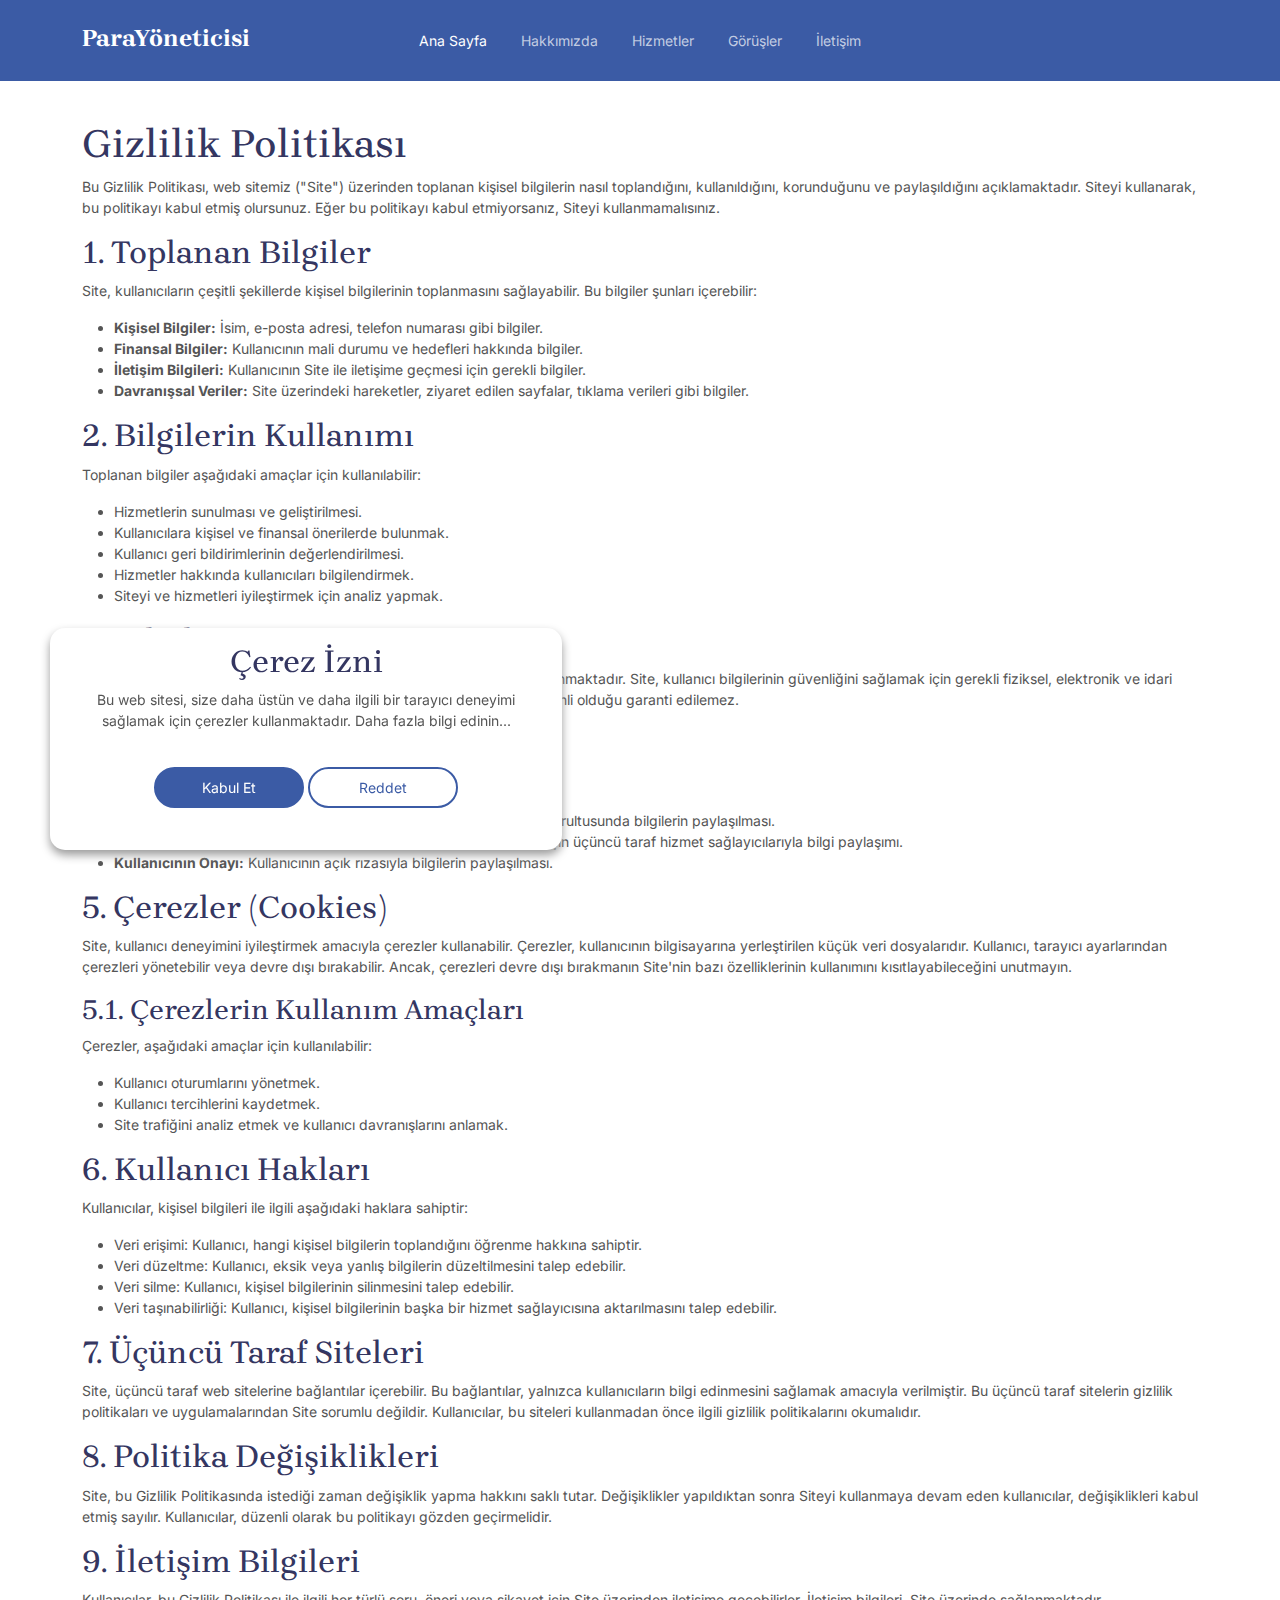
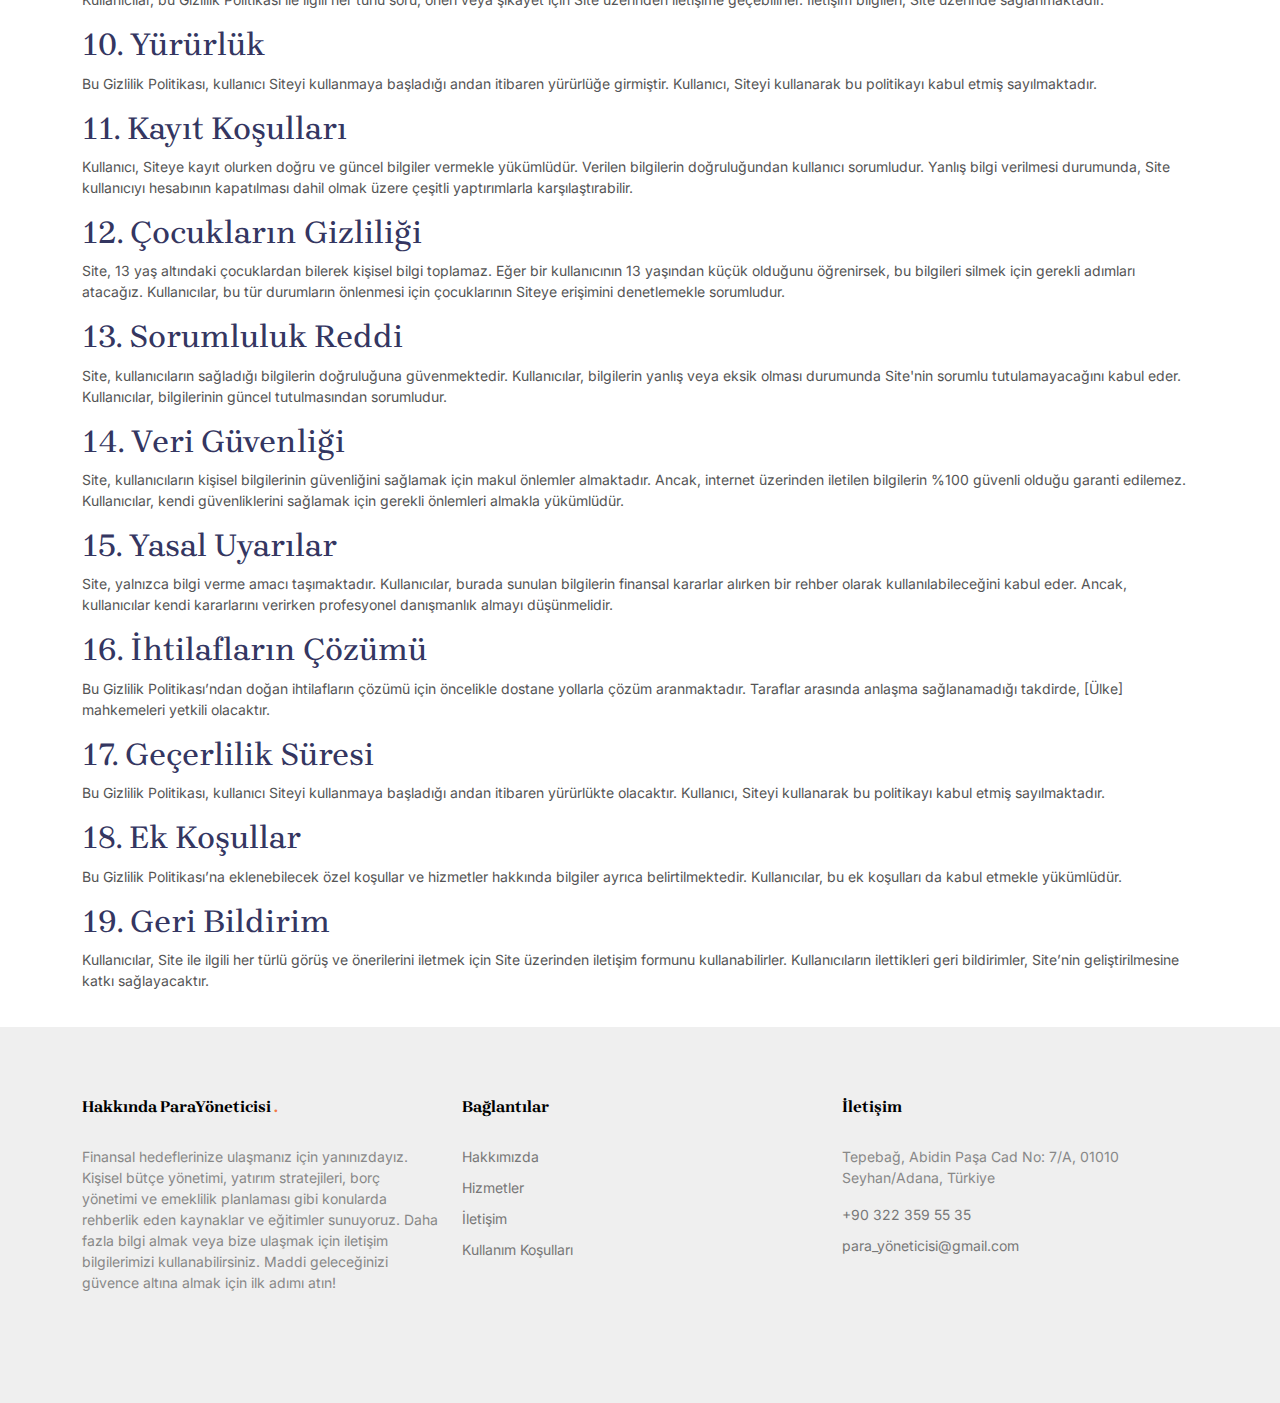
<file: privacy-policy.html>
<!DOCTYPE html>
<html lang="en">
    <head>
        <!-- Required meta tags -->
        <meta charset="utf-8" />
        <meta name="viewport" content="width=device-width, initial-scale=1" />

        <meta name="author" content="Untree.co" />
        <link rel="shortcut icon" href="favicon.png" />

        <meta name="description" content="" />
        <meta name="keywords" content="bootstrap, bootstrap5" />

        <link rel="preconnect" href="https://fonts.googleapis.com" />
        <link rel="preconnect" href="https://fonts.gstatic.com" crossorigin />
        <link
            href="https://fonts.googleapis.com/css2?family=Brygada+1918:ital,wght@0,400;0,600;0,700;1,400&family=Inter:wght@400;700&display=swap"
            rel="stylesheet"
        />

        <link rel="stylesheet" href="fonts/icomoon/style.css" />
        <link rel="stylesheet" href="fonts/flaticon/font/flaticon.css" />

        <link rel="stylesheet" href="css/tiny-slider.css" />
        <link rel="stylesheet" href="css/aos.css" />
        <link rel="stylesheet" href="css/flatpickr.min.css" />
        <link rel="stylesheet" href="css/glightbox.min.css" />
        <link rel="stylesheet" href="css/style.css" />

        <title>ParaYöneticisi</title>
    </head>
    <body>
        <div class="site-mobile-menu site-navbar-target">
            <div class="site-mobile-menu-header">
                <div class="site-mobile-menu-close">
                    <span class="icofont-close js-menu-toggle"></span>
                </div>
            </div>
            <div class="site-mobile-menu-body"></div>
        </div>

        <nav class="site-nav" style="background: #3b5ba5; position: fixed">
            <div class="container">
                <div class="site-navigation">
                    <div class="row">
                        <div class="col-6 col-lg-3">
                            <a href="index.html" class="logo m-0 float-start"
                                >ParaYöneticisi
                            </a>
                        </div>
                        <div
                            class="col-lg-6 d-none d-lg-inline-block text-center nav-center-wrap"
                        >
                            <ul
                                class="js-clone-nav text-center site-menu p-0 m-0"
                            >
                                <li class="active">
                                    <a href="index.html">Ana Sayfa</a>
                                </li>
                                <li><a href="about.html">Hakkımızda</a></li>
                                <li><a href="services.html">Hizmetler</a></li>
                                <li>
                                    <a href="testimonials.html">Görüşler</a>
                                </li>
                                <li><a href="contact.html">İletişim</a></li>
                            </ul>
                        </div>

                        <div class="col-6 col-lg-3 text-lg-end">
                            <a
                                class="burger ms-auto float-end site-menu-toggle js-menu-toggle d-inline-block d-lg-none light"
                                data-toggle="collapse"
                                data-target="#main-navbar"
                            >
                                <span></span>
                            </a>
                        </div>
                    </div>
                </div>
            </div>
        </nav>

        <main>
            <article
                class="container additional-wrapper"
                style="margin-top: 100px"
            >
                <div class="page__content" style="padding: 20px 0px">
                    <h1>Gizlilik Politikası</h1>

                    <p>
                        Bu Gizlilik Politikası, web sitemiz ("Site") üzerinden
                        toplanan kişisel bilgilerin nasıl toplandığını,
                        kullanıldığını, korunduğunu ve paylaşıldığını
                        açıklamaktadır. Siteyi kullanarak, bu politikayı kabul
                        etmiş olursunuz. Eğer bu politikayı kabul etmiyorsanız,
                        Siteyi kullanmamalısınız.
                    </p>

                    <h2>1. Toplanan Bilgiler</h2>
                    <p>
                        Site, kullanıcıların çeşitli şekillerde kişisel
                        bilgilerinin toplanmasını sağlayabilir. Bu bilgiler
                        şunları içerebilir:
                    </p>
                    <ul>
                        <li>
                            <strong>Kişisel Bilgiler:</strong> İsim, e-posta
                            adresi, telefon numarası gibi bilgiler.
                        </li>
                        <li>
                            <strong>Finansal Bilgiler:</strong> Kullanıcının
                            mali durumu ve hedefleri hakkında bilgiler.
                        </li>
                        <li>
                            <strong>İletişim Bilgileri:</strong> Kullanıcının
                            Site ile iletişime geçmesi için gerekli bilgiler.
                        </li>
                        <li>
                            <strong>Davranışsal Veriler:</strong> Site
                            üzerindeki hareketler, ziyaret edilen sayfalar,
                            tıklama verileri gibi bilgiler.
                        </li>
                    </ul>

                    <h2>2. Bilgilerin Kullanımı</h2>
                    <p>
                        Toplanan bilgiler aşağıdaki amaçlar için kullanılabilir:
                    </p>
                    <ul>
                        <li>Hizmetlerin sunulması ve geliştirilmesi.</li>
                        <li>
                            Kullanıcılara kişisel ve finansal önerilerde
                            bulunmak.
                        </li>
                        <li>
                            Kullanıcı geri bildirimlerinin değerlendirilmesi.
                        </li>
                        <li>
                            Hizmetler hakkında kullanıcıları bilgilendirmek.
                        </li>
                        <li>
                            Siteyi ve hizmetleri iyileştirmek için analiz
                            yapmak.
                        </li>
                    </ul>

                    <h2>3. Bilgilerin Korunması</h2>
                    <p>
                        Kullanıcıların kişisel bilgileri, yetkisiz erişim ve
                        kötüye kullanıma karşı korunmaktadır. Site, kullanıcı
                        bilgilerinin güvenliğini sağlamak için gerekli fiziksel,
                        elektronik ve idari önlemleri almaktadır. Ancak,
                        internet üzerinden bilgi iletiminin %100 güvenli olduğu
                        garanti edilemez.
                    </p>

                    <h2>4. Bilgilerin Paylaşımı</h2>
                    <p>
                        Site, kullanıcıların kişisel bilgilerini aşağıdaki
                        durumlarda paylaşabilir:
                    </p>
                    <ul>
                        <li>
                            <strong>Yasal Zorunluluklar:</strong> Yasal
                            gereklilikler veya mahkeme kararları doğrultusunda
                            bilgilerin paylaşılması.
                        </li>
                        <li>
                            <strong>Hizmet Sağlayıcıları:</strong> Site’nin
                            sunduğu hizmetleri gerçekleştirmek için üçüncü taraf
                            hizmet sağlayıcılarıyla bilgi paylaşımı.
                        </li>
                        <li>
                            <strong>Kullanıcının Onayı:</strong> Kullanıcının
                            açık rızasıyla bilgilerin paylaşılması.
                        </li>
                    </ul>

                    <h2>5. Çerezler (Cookies)</h2>
                    <p>
                        Site, kullanıcı deneyimini iyileştirmek amacıyla
                        çerezler kullanabilir. Çerezler, kullanıcının
                        bilgisayarına yerleştirilen küçük veri dosyalarıdır.
                        Kullanıcı, tarayıcı ayarlarından çerezleri yönetebilir
                        veya devre dışı bırakabilir. Ancak, çerezleri devre dışı
                        bırakmanın Site'nin bazı özelliklerinin kullanımını
                        kısıtlayabileceğini unutmayın.
                    </p>

                    <h3>5.1. Çerezlerin Kullanım Amaçları</h3>
                    <p>Çerezler, aşağıdaki amaçlar için kullanılabilir:</p>
                    <ul>
                        <li>Kullanıcı oturumlarını yönetmek.</li>
                        <li>Kullanıcı tercihlerini kaydetmek.</li>
                        <li>
                            Site trafiğini analiz etmek ve kullanıcı
                            davranışlarını anlamak.
                        </li>
                    </ul>

                    <h2>6. Kullanıcı Hakları</h2>
                    <p>
                        Kullanıcılar, kişisel bilgileri ile ilgili aşağıdaki
                        haklara sahiptir:
                    </p>
                    <ul>
                        <li>
                            Veri erişimi: Kullanıcı, hangi kişisel bilgilerin
                            toplandığını öğrenme hakkına sahiptir.
                        </li>
                        <li>
                            Veri düzeltme: Kullanıcı, eksik veya yanlış
                            bilgilerin düzeltilmesini talep edebilir.
                        </li>
                        <li>
                            Veri silme: Kullanıcı, kişisel bilgilerinin
                            silinmesini talep edebilir.
                        </li>
                        <li>
                            Veri taşınabilirliği: Kullanıcı, kişisel
                            bilgilerinin başka bir hizmet sağlayıcısına
                            aktarılmasını talep edebilir.
                        </li>
                    </ul>

                    <h2>7. Üçüncü Taraf Siteleri</h2>
                    <p>
                        Site, üçüncü taraf web sitelerine bağlantılar
                        içerebilir. Bu bağlantılar, yalnızca kullanıcıların
                        bilgi edinmesini sağlamak amacıyla verilmiştir. Bu
                        üçüncü taraf sitelerin gizlilik politikaları ve
                        uygulamalarından Site sorumlu değildir. Kullanıcılar, bu
                        siteleri kullanmadan önce ilgili gizlilik politikalarını
                        okumalıdır.
                    </p>

                    <h2>8. Politika Değişiklikleri</h2>
                    <p>
                        Site, bu Gizlilik Politikasında istediği zaman
                        değişiklik yapma hakkını saklı tutar. Değişiklikler
                        yapıldıktan sonra Siteyi kullanmaya devam eden
                        kullanıcılar, değişiklikleri kabul etmiş sayılır.
                        Kullanıcılar, düzenli olarak bu politikayı gözden
                        geçirmelidir.
                    </p>

                    <h2>9. İletişim Bilgileri</h2>
                    <p>
                        Kullanıcılar, bu Gizlilik Politikası ile ilgili her
                        türlü soru, öneri veya şikayet için Site üzerinden
                        iletişime geçebilirler. İletişim bilgileri, Site
                        üzerinde sağlanmaktadır.
                    </p>

                    <h2>10. Yürürlük</h2>
                    <p>
                        Bu Gizlilik Politikası, kullanıcı Siteyi kullanmaya
                        başladığı andan itibaren yürürlüğe girmiştir. Kullanıcı,
                        Siteyi kullanarak bu politikayı kabul etmiş
                        sayılmaktadır.
                    </p>

                    <h2>11. Kayıt Koşulları</h2>
                    <p>
                        Kullanıcı, Siteye kayıt olurken doğru ve güncel bilgiler
                        vermekle yükümlüdür. Verilen bilgilerin doğruluğundan
                        kullanıcı sorumludur. Yanlış bilgi verilmesi durumunda,
                        Site kullanıcıyı hesabının kapatılması dahil olmak üzere
                        çeşitli yaptırımlarla karşılaştırabilir.
                    </p>

                    <h2>12. Çocukların Gizliliği</h2>
                    <p>
                        Site, 13 yaş altındaki çocuklardan bilerek kişisel bilgi
                        toplamaz. Eğer bir kullanıcının 13 yaşından küçük
                        olduğunu öğrenirsek, bu bilgileri silmek için gerekli
                        adımları atacağız. Kullanıcılar, bu tür durumların
                        önlenmesi için çocuklarının Siteye erişimini
                        denetlemekle sorumludur.
                    </p>

                    <h2>13. Sorumluluk Reddi</h2>
                    <p>
                        Site, kullanıcıların sağladığı bilgilerin doğruluğuna
                        güvenmektedir. Kullanıcılar, bilgilerin yanlış veya
                        eksik olması durumunda Site'nin sorumlu tutulamayacağını
                        kabul eder. Kullanıcılar, bilgilerinin güncel
                        tutulmasından sorumludur.
                    </p>

                    <h2>14. Veri Güvenliği</h2>
                    <p>
                        Site, kullanıcıların kişisel bilgilerinin güvenliğini
                        sağlamak için makul önlemler almaktadır. Ancak, internet
                        üzerinden iletilen bilgilerin %100 güvenli olduğu
                        garanti edilemez. Kullanıcılar, kendi güvenliklerini
                        sağlamak için gerekli önlemleri almakla yükümlüdür.
                    </p>

                    <h2>15. Yasal Uyarılar</h2>
                    <p>
                        Site, yalnızca bilgi verme amacı taşımaktadır.
                        Kullanıcılar, burada sunulan bilgilerin finansal
                        kararlar alırken bir rehber olarak kullanılabileceğini
                        kabul eder. Ancak, kullanıcılar kendi kararlarını
                        verirken profesyonel danışmanlık almayı düşünmelidir.
                    </p>

                    <h2>16. İhtilafların Çözümü</h2>
                    <p>
                        Bu Gizlilik Politikası’ndan doğan ihtilafların çözümü
                        için öncelikle dostane yollarla çözüm aranmaktadır.
                        Taraflar arasında anlaşma sağlanamadığı takdirde, [Ülke]
                        mahkemeleri yetkili olacaktır.
                    </p>

                    <h2>17. Geçerlilik Süresi</h2>
                    <p>
                        Bu Gizlilik Politikası, kullanıcı Siteyi kullanmaya
                        başladığı andan itibaren yürürlükte olacaktır.
                        Kullanıcı, Siteyi kullanarak bu politikayı kabul etmiş
                        sayılmaktadır.
                    </p>

                    <h2>18. Ek Koşullar</h2>
                    <p>
                        Bu Gizlilik Politikası’na eklenebilecek özel koşullar ve
                        hizmetler hakkında bilgiler ayrıca belirtilmektedir.
                        Kullanıcılar, bu ek koşulları da kabul etmekle
                        yükümlüdür.
                    </p>

                    <h2>19. Geri Bildirim</h2>
                    <p>
                        Kullanıcılar, Site ile ilgili her türlü görüş ve
                        önerilerini iletmek için Site üzerinden iletişim formunu
                        kullanabilirler. Kullanıcıların ilettikleri geri
                        bildirimler, Site’nin geliştirilmesine katkı
                        sağlayacaktır.
                    </p>
                </div>
            </article>
        </main>

        <div class="site-footer">
            <div class="container">
                <div class="row">
                    <div class="col-lg-4">
                        <div class="widget">
                            <h3>
                                Hakkında ParaYöneticisi
                                <span class="text-primary">.</span>
                            </h3>
                            <p>
                                Finansal hedeflerinize ulaşmanız için
                                yanınızdayız. Kişisel bütçe yönetimi, yatırım
                                stratejileri, borç yönetimi ve emeklilik
                                planlaması gibi konularda rehberlik eden
                                kaynaklar ve eğitimler sunuyoruz. Daha fazla
                                bilgi almak veya bize ulaşmak için iletişim
                                bilgilerimizi kullanabilirsiniz. Maddi
                                geleceğinizi güvence altına almak için ilk adımı
                                atın!
                            </p>
                        </div>
                    </div>
                    <!-- /.col-lg-4 -->

                    <div class="col-lg-4 ml-auto">
                        <div class="widget">
                            <h3>Bağlantılar</h3>
                            <ul class="list-unstyled float-left links">
                                <li><a href="about.html">Hakkımızda</a></li>
                                <li><a href="services.html">Hizmetler</a></li>
                                <li><a href="contact.html">İletişim</a></li>
                                <li>
                                    <a href="terms-of-use.html"
                                        >Kullanım Koşulları</a
                                    >
                                </li>
                            </ul>
                        </div>
                        <!-- /.widget -->
                    </div>

                    <!-- /.col-lg-4 -->

                    <div class="col-lg-4">
                        <div class="widget">
                            <h3>İletişim</h3>
                            <address>
                                Tepebağ, Abidin Paşa Cad No: 7/A, 01010<br />
                                Seyhan/Adana, Türkiye
                            </address>
                            <ul class="list-unstyled links mb-4">
                                <li>
                                    <a href="tel://+27210071500"
                                        >+90 322 359 55 35</a
                                    >
                                </li>
                                <li>
                                    <a href="mailto:info@mydomain.com"
                                        >para_yöneticisi@gmail.com</a
                                    >
                                </li>
                            </ul>
                        </div>
                        <!-- /.widget -->
                    </div>

                    <!-- /.col-lg-3 -->
                </div>
                <!-- /.row -->
            </div>
            <!-- /.site-footer -->

            <!-- Preloader -->
            <div id="overlayer"></div>
            <div class="loader">
                <div class="spinner-border text-primary" role="status">
                    <span class="visually-hidden">Loading...</span>
                </div>
            </div>
        </div>

        <!-- Cookie banner -->
        <div class="cookie-wrapper show">
            <div>
                <i class="bx bx-cookie"></i>
                <h2 style="text-align: center">Çerez İzni</h2>
            </div>

            <div class="data">
                <p>
                    Bu web sitesi, size daha üstün ve daha ilgili bir tarayıcı
                    deneyimi sağlamak için çerezler kullanmaktadır.
                    <a>Daha fazla bilgi edinin...</a>
                </p>
            </div>

            <div class="buttons">
                <button class="cookie-button" id="acceptBtn">Kabul Et</button>
                <button class="cookie-button" id="declineBtn">Reddet</button>
            </div>
        </div>
        <!-- End Cookie banner -->
        <script src="js/bootstrap.bundle.min.js"></script>
        <script src="js/tiny-slider.js"></script>
        <script src="js/aos.js"></script>
        <script src="js/navbar.js"></script>
        <script src="js/counter.js"></script>
        <script src="js/rellax.js"></script>
        <script src="js/flatpickr.js"></script>
        <script src="js/glightbox.min.js"></script>
        <script src="js/custom.js"></script>
        <script src="js/cookiebanner.js"></script>
    </body>
</html>
</file>
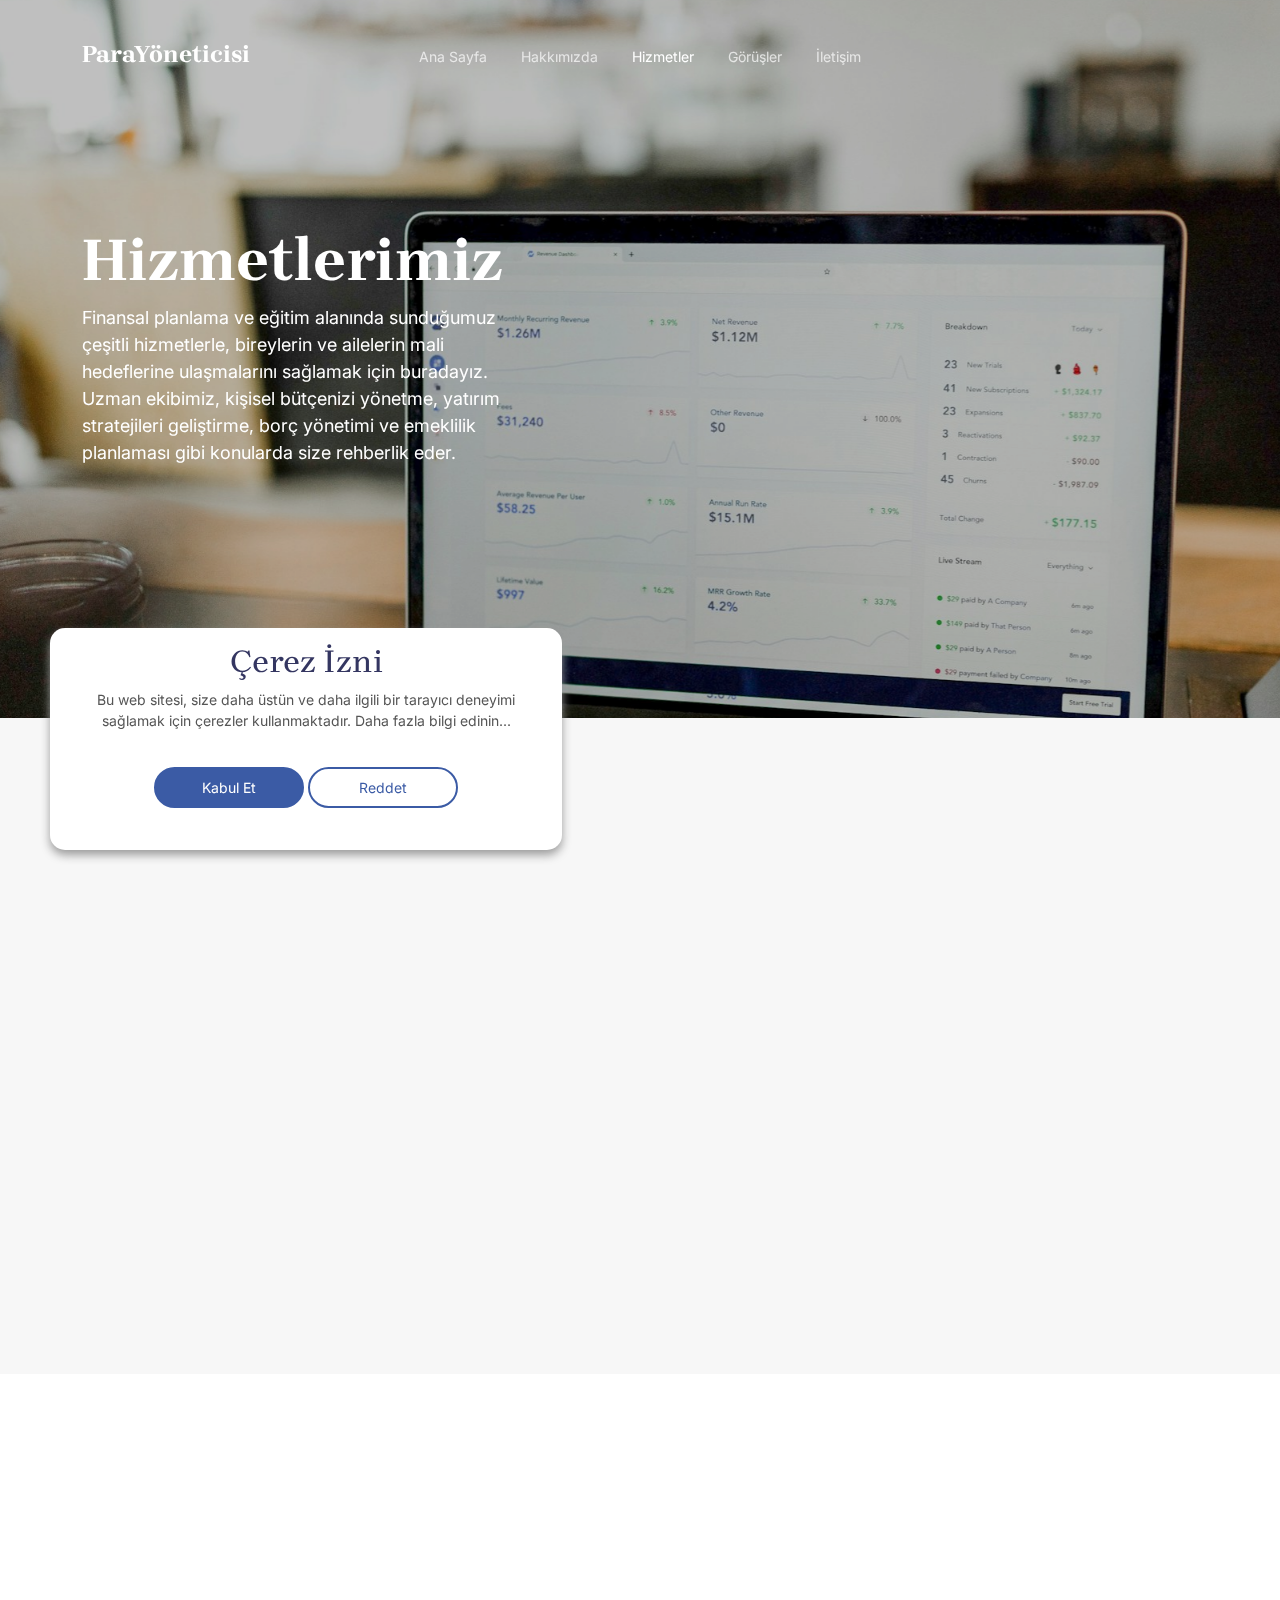
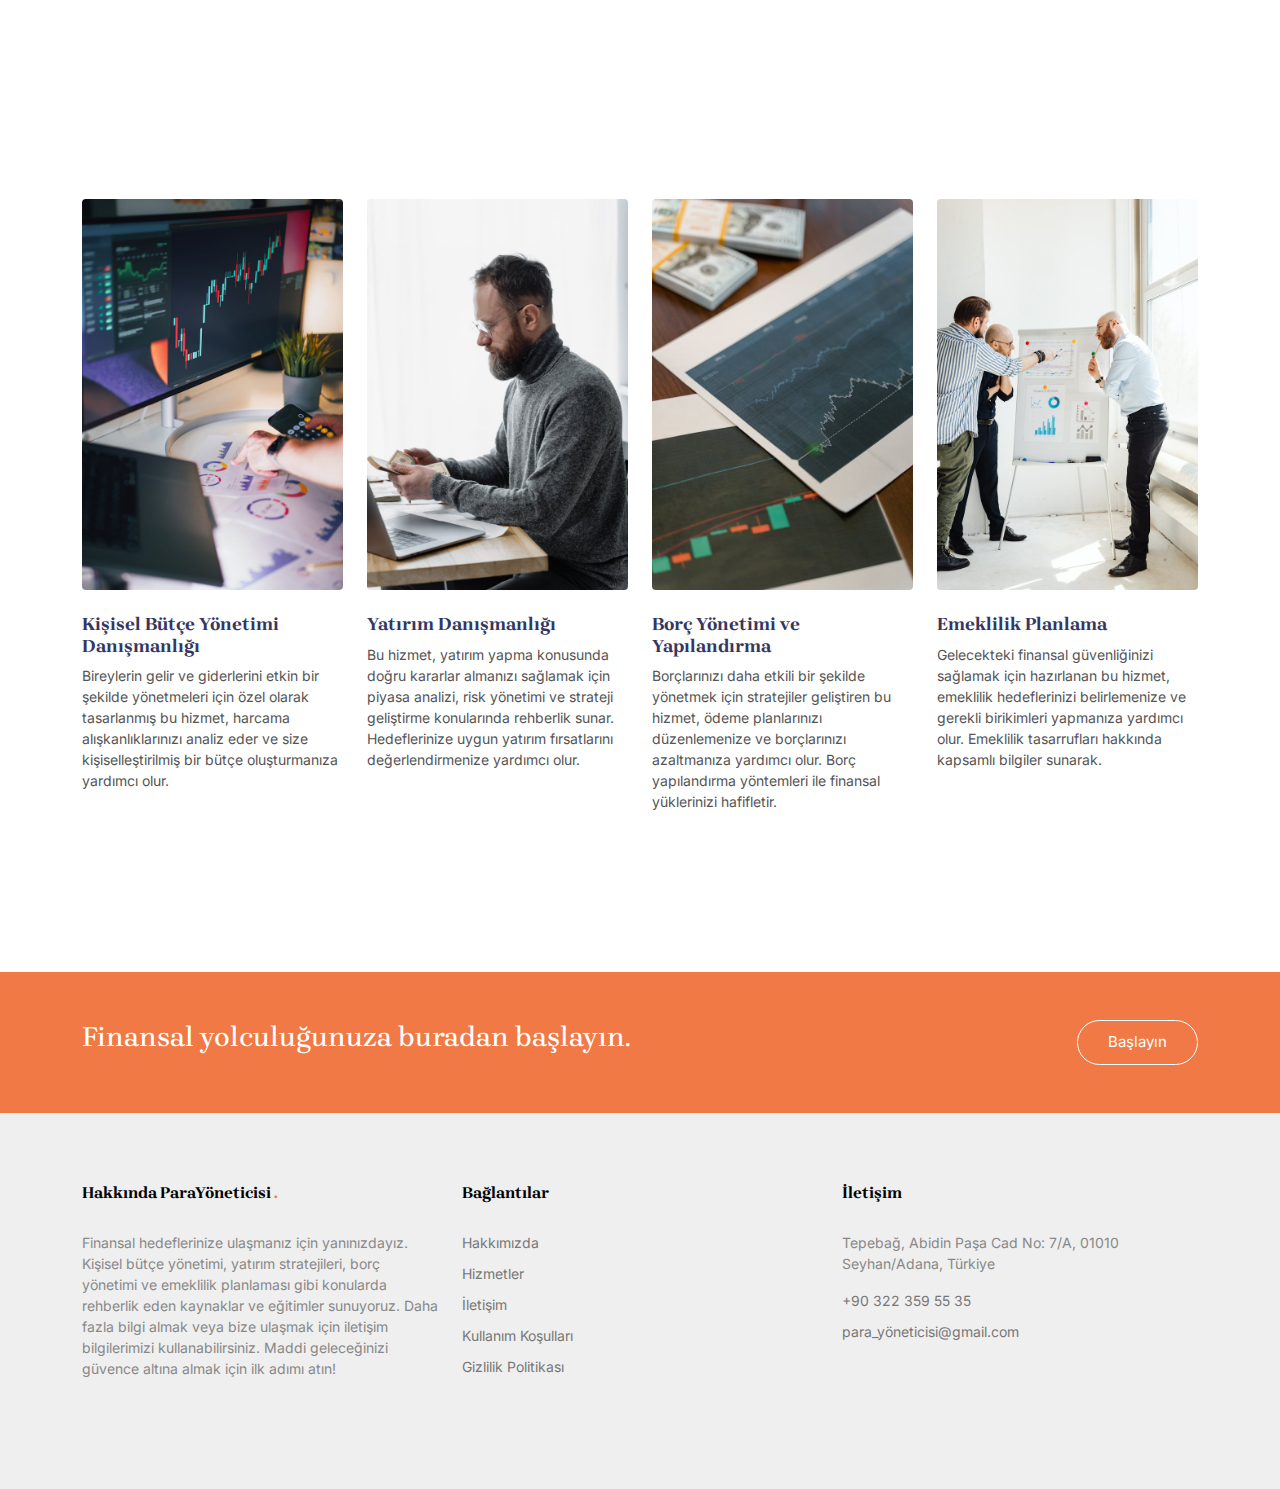
<file: services.html>
<!DOCTYPE html>
<html lang="en">
    <head>
        <!-- Required meta tags -->
        <meta charset="utf-8" />
        <meta name="viewport" content="width=device-width, initial-scale=1" />

        <meta name="author" content="Untree.co" />
        <link rel="shortcut icon" href="favicon.png" />

        <meta name="description" content="" />
        <meta name="keywords" content="bootstrap, bootstrap5" />

        <link rel="preconnect" href="https://fonts.googleapis.com" />
        <link rel="preconnect" href="https://fonts.gstatic.com" crossorigin />
        <link
            href="https://fonts.googleapis.com/css2?family=Brygada+1918:ital,wght@0,400;0,600;0,700;1,400&family=Inter:wght@400;700&display=swap"
            rel="stylesheet"
        />

        <link rel="stylesheet" href="fonts/icomoon/style.css" />
        <link rel="stylesheet" href="fonts/flaticon/font/flaticon.css" />

        <link rel="stylesheet" href="css/tiny-slider.css" />
        <link rel="stylesheet" href="css/aos.css" />
        <link rel="stylesheet" href="css/flatpickr.min.css" />
        <link rel="stylesheet" href="css/glightbox.min.css" />
        <link rel="stylesheet" href="css/style.css" />

        <title>ParaYöneticisi</title>
    </head>
    <body>
        <div class="site-mobile-menu site-navbar-target">
            <div class="site-mobile-menu-header">
                <div class="site-mobile-menu-close">
                    <span class="icofont-close js-menu-toggle"></span>
                </div>
            </div>
            <div class="site-mobile-menu-body"></div>
        </div>

        <nav class="site-nav mt-3">
            <div class="container">
                <div class="site-navigation">
                    <div class="row">
                        <div class="col-6 col-lg-3">
                            <a href="index.html" class="logo m-0 float-start"
                                >ParaYöneticisi
                            </a>
                        </div>
                        <div
                            class="col-lg-6 d-none d-lg-inline-block text-center nav-center-wrap"
                        >
                            <ul
                                class="js-clone-nav text-center site-menu p-0 m-0"
                            >
                                <li>
                                    <a href="index.html">Ana Sayfa</a>
                                </li>
                                <li>
                                    <a href="about.html">Hakkımızda</a>
                                </li>
                                <li class="active">
                                    <a href="services.html">Hizmetler</a>
                                </li>
                                <li>
                                    <a href="testimonials.html">Görüşler</a>
                                </li>
                                <li><a href="contact.html">İletişim</a></li>
                            </ul>
                        </div>

                        <div class="col-6 col-lg-3 text-lg-end">
                            <a
                                class="burger ms-auto float-end site-menu-toggle js-menu-toggle d-inline-block d-lg-none light"
                                data-toggle="collapse"
                                data-target="#main-navbar"
                            >
                                <span></span>
                            </a>
                        </div>
                    </div>
                </div>
            </div>
        </nav>

        <div class="hero overlay">
            <div class="img-bg rellax">
                <img src="images/hero_2.jpg" alt="Image" class="img-fluid" />
            </div>
            <div class="container">
                <div class="row align-items-center justify-content-start">
                    <div class="col-lg-5">
                        <h1 class="heading" data-aos="fade-up">
                            Hizmetlerimiz
                        </h1>
                        <p class="mb-5" data-aos="fade-up">
                            Finansal planlama ve eğitim alanında sunduğumuz
                            çeşitli hizmetlerle, bireylerin ve ailelerin mali
                            hedeflerine ulaşmalarını sağlamak için buradayız.
                            Uzman ekibimiz, kişisel bütçenizi yönetme, yatırım
                            stratejileri geliştirme, borç yönetimi ve emeklilik
                            planlaması gibi konularda size rehberlik eder.
                        </p>
                    </div>
                </div>
            </div>
        </div>

        <div class="section service-section-1">
            <div class="container">
                <div class="row">
                    <div class="col-lg-3 mb-4 mb-lg-0">
                        <div class="heading-content" data-aos="fade-up">
                            <h2>
                                Neden Hizmetlerimizi

                                <span class="d-block">Tercih Etmelisiniz?</span>
                            </h2>
                            <p>
                                Uzman ekibimiz, alanında deneyimli
                                profesyonellerden oluşmaktadır ve her
                                danışanımızın ihtiyaçlarına uygun
                                özelleştirilmiş çözümler sunarak, finansal
                                geleceğinizi güvence altına almanıza yardımcı
                                olmaktadır. İşte hizmetlerimizi tercih etmeniz
                                için bazı nedenler:
                            </p>
                        </div>
                    </div>
                    <div class="col-lg-9">
                        <div class="row">
                            <div
                                class="col-6 col-md-6 col-lg-3 mb-4 mb-lg-0"
                                data-aos="fade-up"
                                data-aos-delay="100"
                            >
                                <div class="service-1">
                                    <span class="icon">
                                        <img
                                            src="images/svg/01.png"
                                            alt="Image"
                                            class="img-fluid"
                                        />
                                    </span>
                                    <div>
                                        <h3>Uzman Kadro</h3>
                                        <p>
                                            Deneyimli finansal danışmanlarımız,
                                            kişisel finans yönetimi, yatırım
                                            stratejileri ve borç yönetimi
                                            konularında derin bir bilgi
                                            birikimine sahiptir. Her biri,
                                            danışanlarımızın ihtiyaçlarına göre
                                            özelleştirilmiş çözümler sunmak için
                                            hazırdır.
                                        </p>
                                    </div>
                                </div>
                            </div>
                            <div
                                class="col-6 col-md-6 col-lg-3 mb-4 mb-lg-0"
                                data-aos="fade-up"
                                data-aos-delay="200"
                            >
                                <div class="service-1">
                                    <span class="icon">
                                        <img
                                            src="images/svg/02.png"
                                            alt="Image"
                                            class="img-fluid"
                                        />
                                    </span>
                                    <div>
                                        <h3>Kişiye Özel Çözümler</h3>
                                        <p>
                                            Her bireyin finansal durumu
                                            farklıdır. Bu nedenle, sunduğumuz
                                            hizmetler tamamen sizin
                                            ihtiyaçlarınıza göre
                                            şekillendirilir. Kişisel
                                            hedeflerinizi ve mali durumunuzu
                                            dikkate alarak, en uygun
                                            stratejileri geliştiriyoruz.
                                        </p>
                                    </div>
                                </div>
                            </div>
                            <div
                                class="col-6 col-md-6 col-lg-3 mb-4 mb-lg-0"
                                data-aos="fade-up"
                                data-aos-delay="300"
                            >
                                <div class="service-1">
                                    <span class="icon">
                                        <img
                                            src="images/svg/03.png"
                                            alt="Image"
                                            class="img-fluid"
                                        />
                                    </span>
                                    <div>
                                        <h3>Eğitim Odaklı Yaklaşım</h3>
                                        <p>
                                            Finansal okuryazarlığınızı artırmak
                                            için eğitim programları sunuyoruz.
                                            Bu sayede, mali kararlarınızı daha
                                            bilinçli bir şekilde alabilir ve
                                            finansal hedeflerinize daha sağlam
                                            adımlarla ilerleyebilirsiniz.
                                        </p>
                                    </div>
                                </div>
                            </div>
                            <div
                                class="col-6 col-md-6 col-lg-3 mb-4 mb-lg-0"
                                data-aos="fade-up"
                                data-aos-delay="400"
                            >
                                <div class="service-1">
                                    <span class="icon">
                                        <img
                                            src="images/svg/04.png"
                                            alt="Image"
                                            class="img-fluid"
                                        />
                                    </span>
                                    <div>
                                        <h3>Güvenilir Destek</h3>
                                        <p>
                                            Danışanlarımızla uzun vadeli
                                            ilişkiler kurmayı hedefliyoruz.
                                            Sadece bir danışmanlık hizmeti
                                            sunmakla kalmayıp, mali yolculuğunuz
                                            boyunca yanınızda olmayı taahhüt
                                            ediyoruz. Her adımda güvendiğiniz
                                            bir destek ile ilerleyin!
                                        </p>
                                    </div>
                                </div>
                            </div>
                        </div>
                    </div>
                </div>
            </div>
        </div>

        <div class="section">
            <div class="container">
                <div class="row mb-5">
                    <div class="col-lg-6 mx-auto text-center">
                        <div class="heading-content" data-aos="fade-up">
                            <h2>
                                Bireylerin ve Ailelerin Mali Hedeflerine
                                Ulaşmalarına Yardımcı Olacak Kapsamlı
                                Hizmetlerimiz
                            </h2>
                            <p>
                                Finansal planlama ve eğitim alanında sunduğumuz
                                hizmetler, bireylerin ve ailelerin mali
                                hedeflerine ulaşmalarına yardımcı olmayı
                                amaçlamaktadır. Uzman kadromuz, kişisel finans
                                yönetiminden yatırım stratejilerine kadar geniş
                                bir yelpazede özelleştirilmiş çözümler sunarak,
                                finansal okuryazarlığınızı artırmayı hedefler.
                                Her hizmetimiz, bireylerin ihtiyaçlarına göre
                                şekillendirilmiştir ve finansal geleceğinizi
                                güvence altına almanıza yardımcı olmak için
                                tasarlanmıştır.
                            </p>
                        </div>
                    </div>
                </div>
                <div class="row">
                    <div class="col-lg-3">
                        <div class="service-2 left-0 mb-5">
                            <img
                                src="images/gal_5.jpg"
                                alt="Image"
                                class="img-fluid mb-4 rounded"
                            />
                            <div>
                                <h3>Kişisel Bütçe Yönetimi Danışmanlığı</h3>
                                <p>
                                    Bireylerin gelir ve giderlerini etkin bir
                                    şekilde yönetmeleri için özel olarak
                                    tasarlanmış bu hizmet, harcama
                                    alışkanlıklarınızı analiz eder ve size
                                    kişiselleştirilmiş bir bütçe oluşturmanıza
                                    yardımcı olur.
                                </p>
                            </div>
                        </div>
                    </div>
                    <div class="col-lg-3">
                        <div class="service-2 left-0 mb-5">
                            <img
                                src="images/gal_6.jpg"
                                alt="Image"
                                class="img-fluid mb-4 rounded"
                            />
                            <div>
                                <h3>Yatırım Danışmanlığı</h3>
                                <p>
                                    Bu hizmet, yatırım yapma konusunda doğru
                                    kararlar almanızı sağlamak için piyasa
                                    analizi, risk yönetimi ve strateji
                                    geliştirme konularında rehberlik sunar.
                                    Hedeflerinize uygun yatırım fırsatlarını
                                    değerlendirmenize yardımcı olur.
                                </p>
                            </div>
                        </div>
                    </div>
                    <div class="col-lg-3">
                        <div class="service-2 left-0 mb-5">
                            <img
                                src="images/gal_3.jpg"
                                alt="Image"
                                class="img-fluid mb-4 rounded"
                            />
                            <div>
                                <h3>Borç Yönetimi ve Yapılandırma</h3>
                                <p>
                                    Borçlarınızı daha etkili bir şekilde
                                    yönetmek için stratejiler geliştiren bu
                                    hizmet, ödeme planlarınızı düzenlemenize ve
                                    borçlarınızı azaltmanıza yardımcı olur. Borç
                                    yapılandırma yöntemleri ile finansal
                                    yüklerinizi hafifletir.
                                </p>
                            </div>
                        </div>
                    </div>
                    <div class="col-lg-3">
                        <div class="service-2 left-0 mb-5">
                            <img
                                src="images/gal_4.jpg"
                                alt="Image"
                                class="img-fluid mb-4 rounded"
                            />
                            <div>
                                <h3>Emeklilik Planlama</h3>
                                <p>
                                    Gelecekteki finansal güvenliğinizi sağlamak
                                    için hazırlanan bu hizmet, emeklilik
                                    hedeflerinizi belirlemenize ve gerekli
                                    birikimleri yapmanıza yardımcı olur.
                                    Emeklilik tasarrufları hakkında kapsamlı
                                    bilgiler sunarak.
                                </p>
                            </div>
                        </div>
                    </div>
                </div>
            </div>
        </div>

        <div class="py-5 bg-primary">
            <div class="container">
                <div class="row">
                    <div
                        class="col-lg-7 text-center mb-3 mb-lg-0 text-lg-start"
                    >
                        <h3 class="text-white m-0">
                            Finansal yolculuğunuza buradan başlayın.
                        </h3>
                    </div>
                    <div class="col-lg-5 text-center text-lg-end">
                        <a href="contact.html" class="btn btn-outline-white"
                            >Başlayın</a
                        >
                    </div>
                </div>
            </div>
        </div>

        <div class="site-footer">
            <div class="container">
                <div class="row">
                    <div class="col-lg-4">
                        <div class="widget">
                            <h3>
                                Hakkında ParaYöneticisi
                                <span class="text-primary">.</span>
                            </h3>
                            <p>
                                Finansal hedeflerinize ulaşmanız için
                                yanınızdayız. Kişisel bütçe yönetimi, yatırım
                                stratejileri, borç yönetimi ve emeklilik
                                planlaması gibi konularda rehberlik eden
                                kaynaklar ve eğitimler sunuyoruz. Daha fazla
                                bilgi almak veya bize ulaşmak için iletişim
                                bilgilerimizi kullanabilirsiniz. Maddi
                                geleceğinizi güvence altına almak için ilk adımı
                                atın!
                            </p>
                        </div>
                    </div>
                    <!-- /.col-lg-4 -->

                    <div class="col-lg-4 ml-auto">
                        <div class="widget">
                            <h3>Bağlantılar</h3>
                            <ul class="list-unstyled float-left links">
                                <li><a href="about.html">Hakkımızda</a></li>
                                <li><a href="services.html">Hizmetler</a></li>
                                <li><a href="contact.html">İletişim</a></li>
                                <li>
                                    <a href="terms-of-use.html"
                                        >Kullanım Koşulları</a
                                    >
                                </li>
                                <li>
                                    <a href="privacy-policy.html"
                                        >Gizlilik Politikası</a
                                    >
                                </li>
                            </ul>
                        </div>
                        <!-- /.widget -->
                    </div>

                    <!-- /.col-lg-4 -->

                    <div class="col-lg-4">
                        <div class="widget">
                            <h3>İletişim</h3>
                            <address>
                                Tepebağ, Abidin Paşa Cad No: 7/A, 01010<br />
                                Seyhan/Adana, Türkiye
                            </address>
                            <ul class="list-unstyled links mb-4">
                                <li>
                                    <a href="tel://+27210071500"
                                        >+90 322 359 55 35</a
                                    >
                                </li>
                                <li>
                                    <a href="mailto:info@mydomain.com"
                                        >para_yöneticisi@gmail.com</a
                                    >
                                </li>
                            </ul>
                        </div>
                        <!-- /.widget -->
                    </div>

                    <!-- /.col-lg-3 -->
                </div>
                <!-- /.row -->
            </div>
            <!-- /.site-footer -->

            <!-- Preloader -->
            <div id="overlayer"></div>
            <div class="loader">
                <div class="spinner-border text-primary" role="status">
                    <span class="visually-hidden">Loading...</span>
                </div>
            </div>
        </div>

        <!-- Cookie banner -->
        <div class="cookie-wrapper show">
            <div>
                <i class="bx bx-cookie"></i>
                <h2 style="text-align: center">Çerez İzni</h2>
            </div>

            <div class="data">
                <p>
                    Bu web sitesi, size daha üstün ve daha ilgili bir tarayıcı
                    deneyimi sağlamak için çerezler kullanmaktadır.
                    <a>Daha fazla bilgi edinin...</a>
                </p>
            </div>

            <div class="buttons">
                <button class="cookie-button" id="acceptBtn">Kabul Et</button>
                <button class="cookie-button" id="declineBtn">Reddet</button>
            </div>
        </div>
        <!-- End Cookie banner -->
        <script src="js/bootstrap.bundle.min.js"></script>
        <script src="js/tiny-slider.js"></script>
        <script src="js/aos.js"></script>
        <script src="js/navbar.js"></script>
        <script src="js/counter.js"></script>
        <script src="js/rellax.js"></script>
        <script src="js/flatpickr.js"></script>
        <script src="js/glightbox.min.js"></script>
        <script src="js/custom.js"></script>
        <script src="js/cookiebanner.js"></script>
    </body>
</html>
</file>
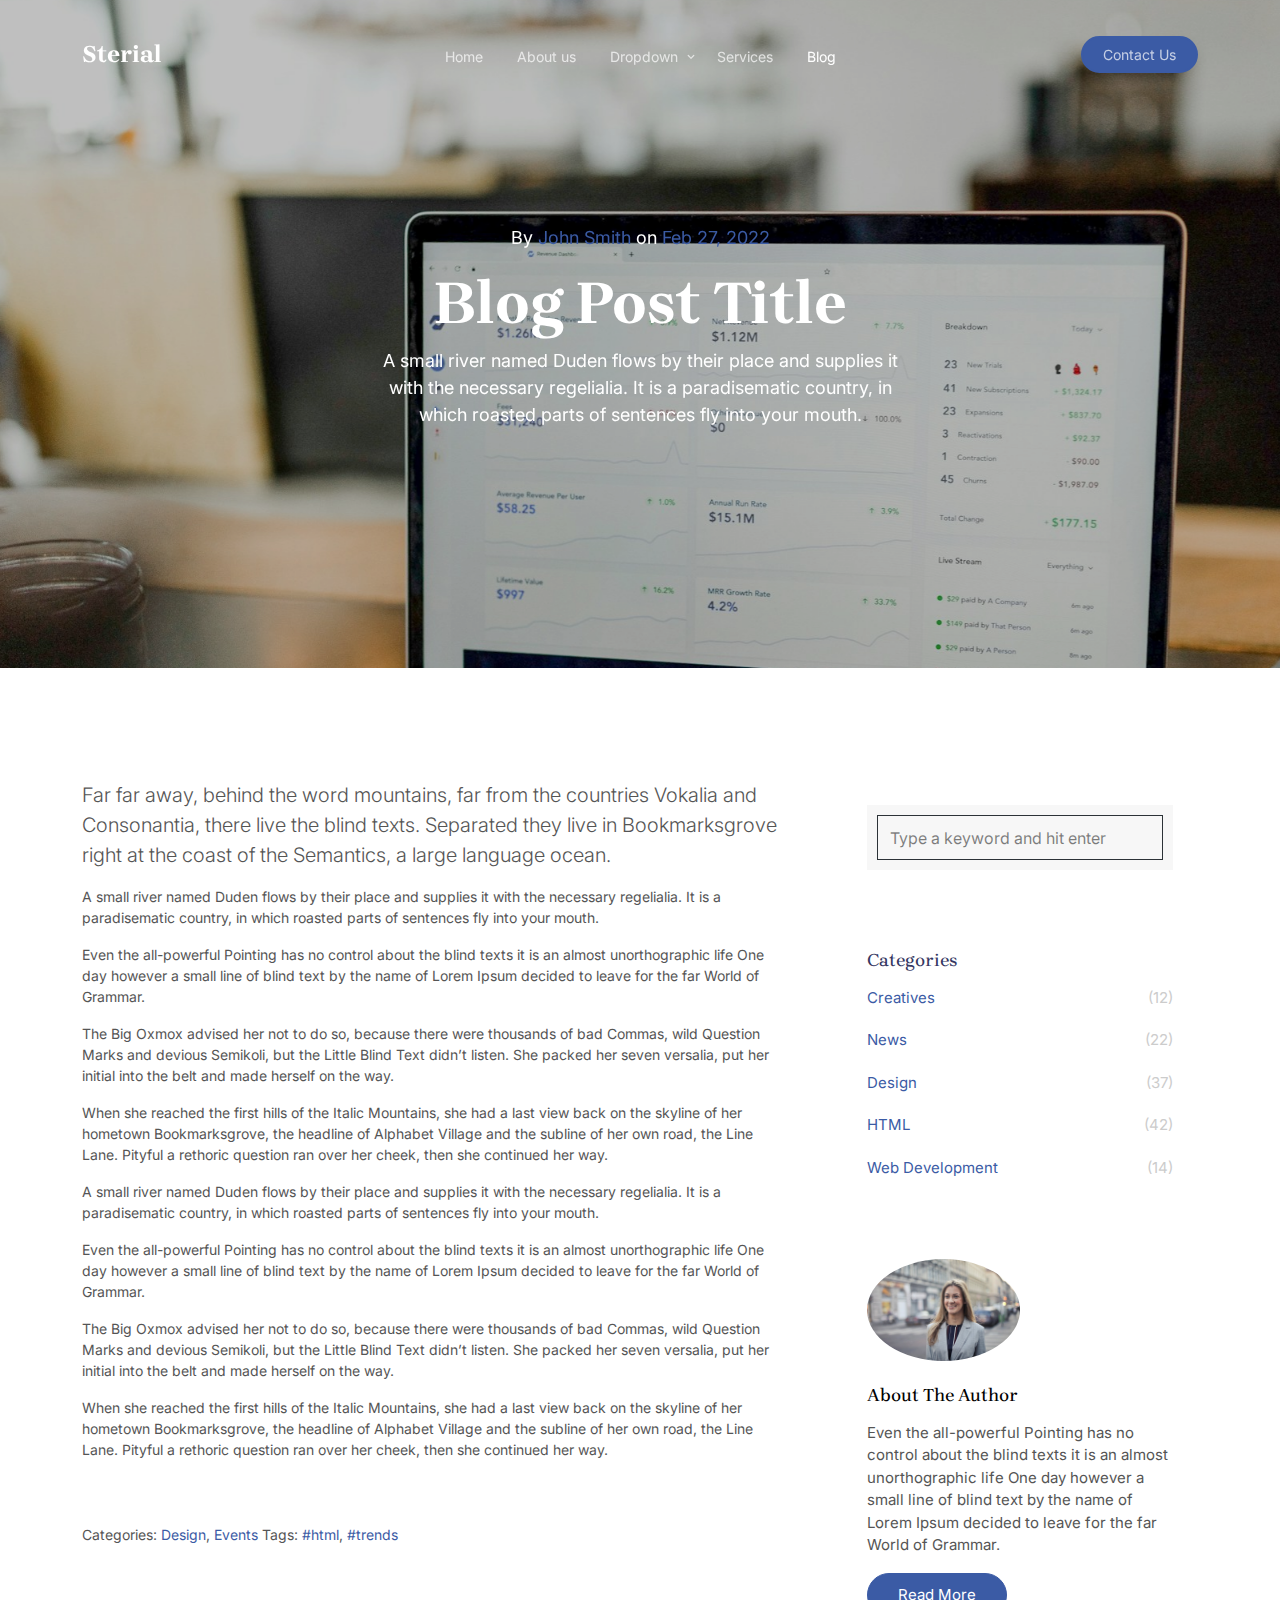
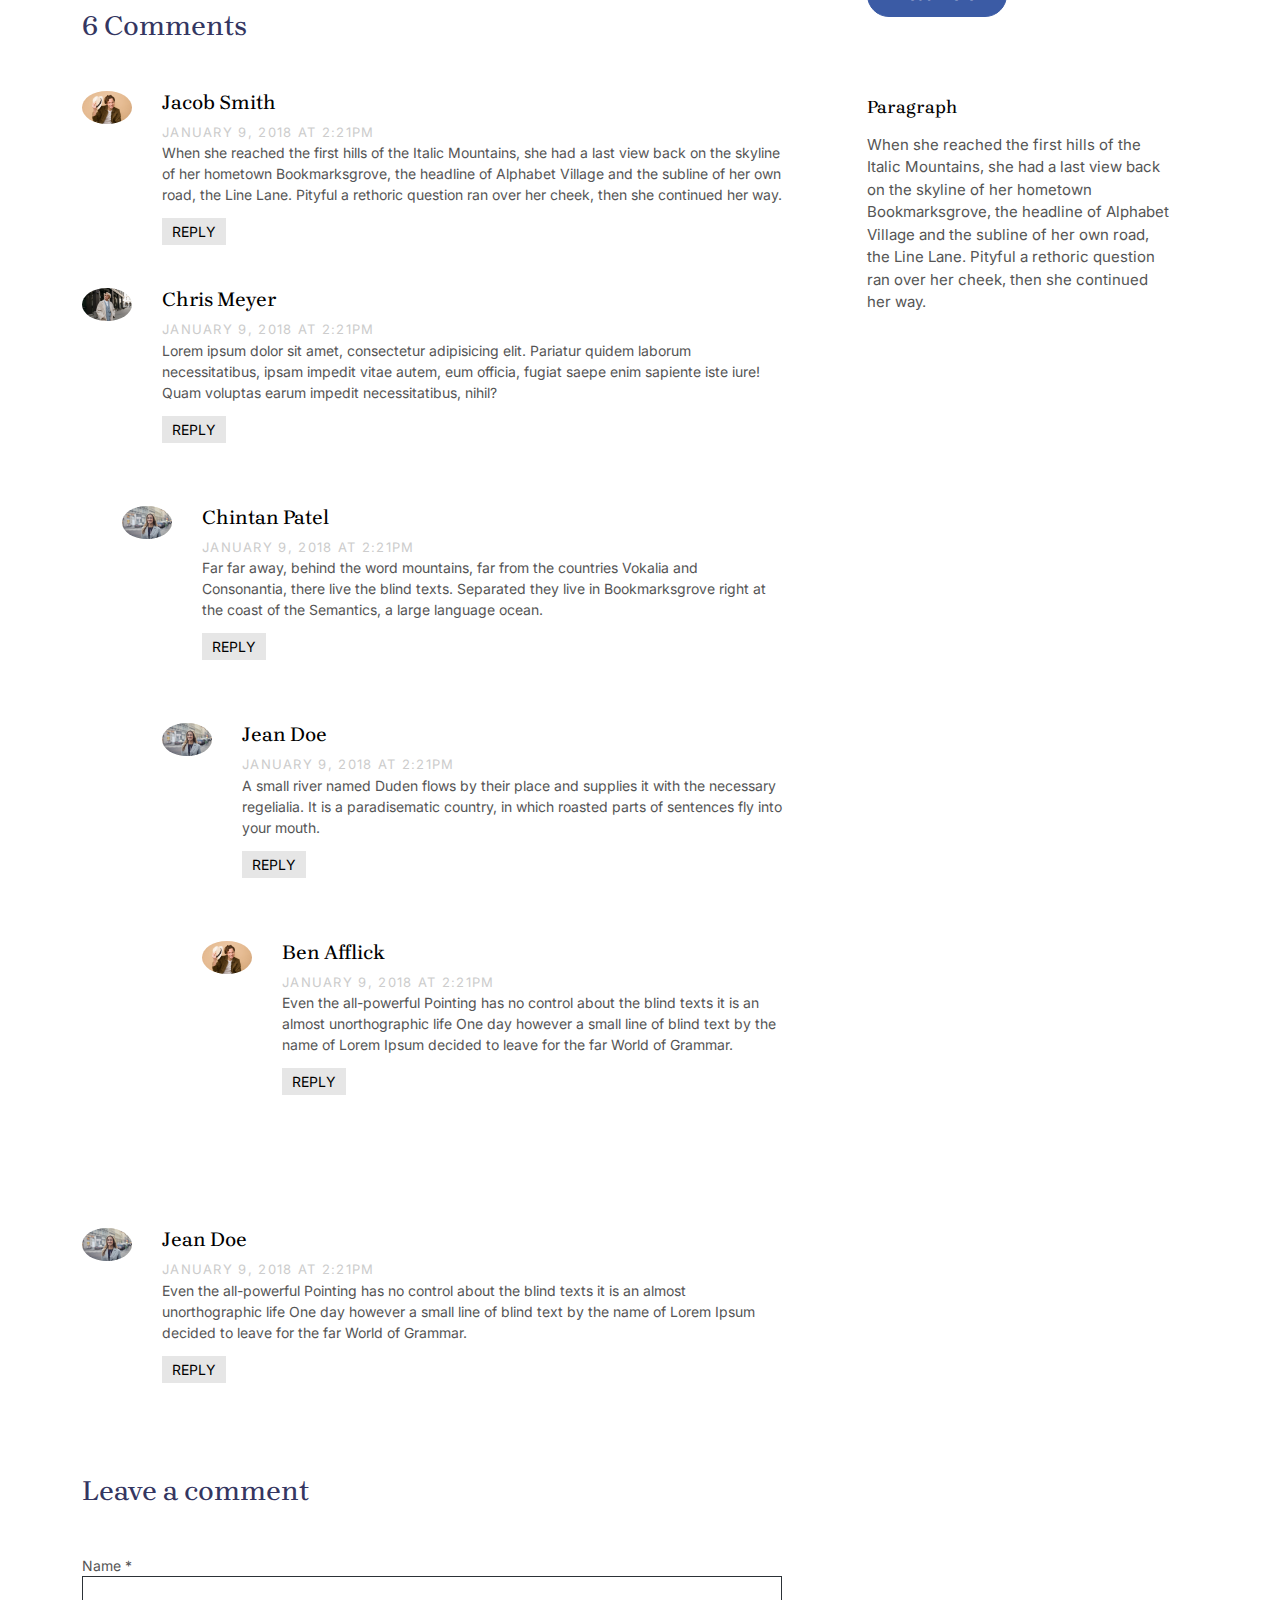
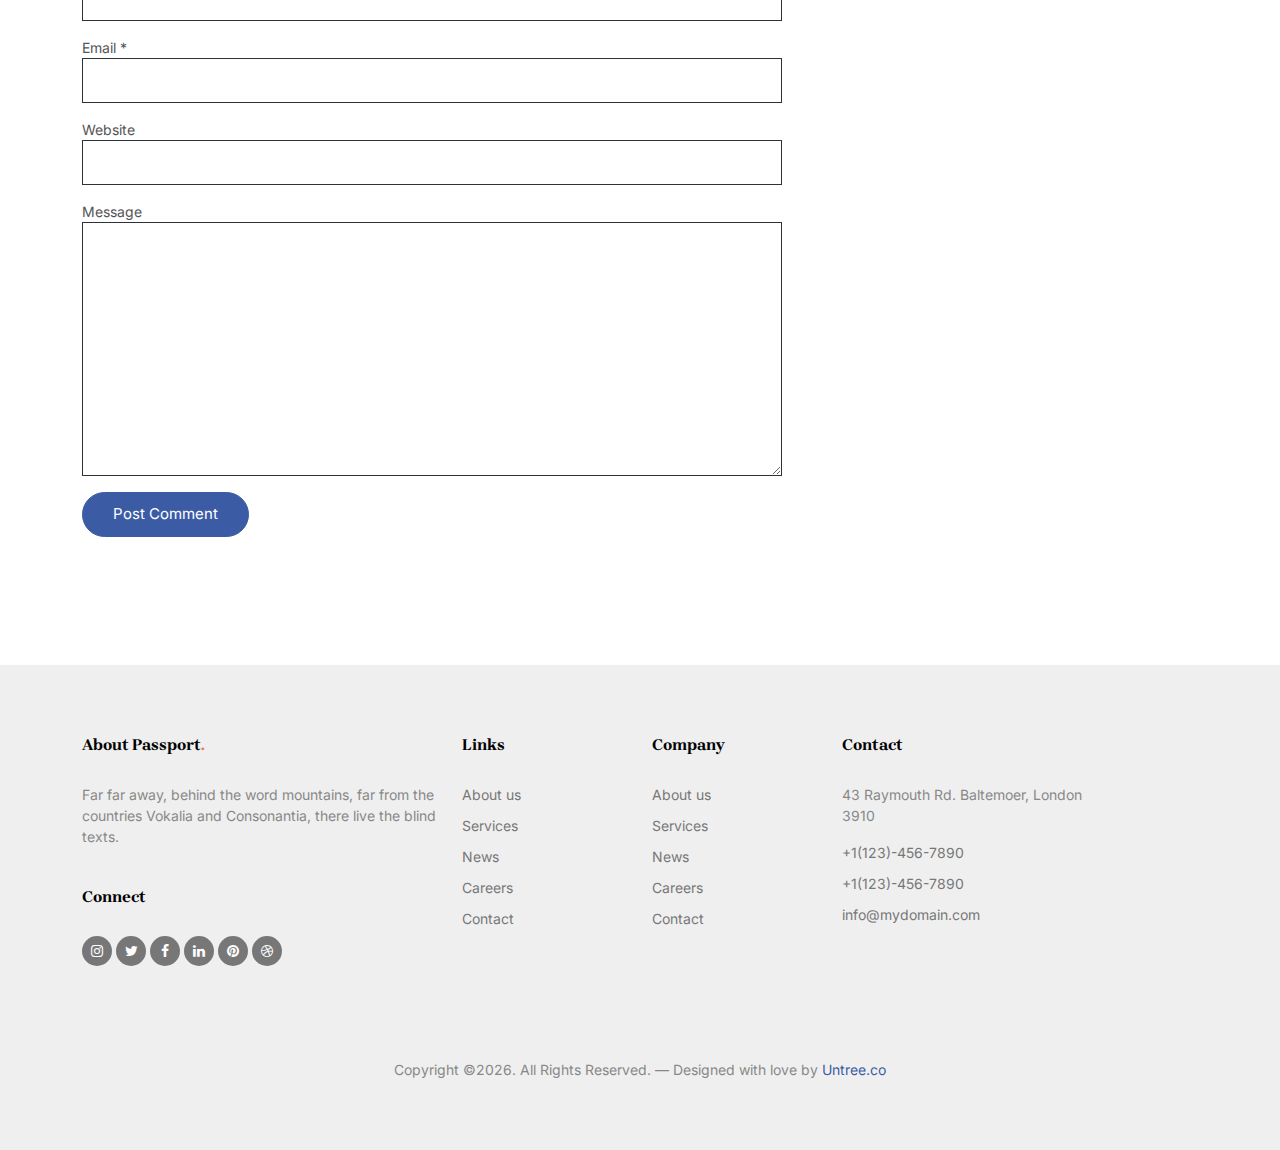
<file: single.html>
<!-- /*
* Template Name: Sterial
* Template Author: Untree.co
* Tempalte URI: https://untree.co/
* License: https://creativecommons.org/licenses/by/3.0/
*/ -->
<!doctype html>
<html lang="en">
<head>
	<!-- Required meta tags -->
	<meta charset="utf-8">
	<meta name="viewport" content="width=device-width, initial-scale=1">
	
	<meta name="author" content="Untree.co">
	<link rel="shortcut icon" href="favicon.png">

	<meta name="description" content="" />
	<meta name="keywords" content="bootstrap, bootstrap5" />
	
	<link rel="preconnect" href="https://fonts.googleapis.com">
	<link rel="preconnect" href="https://fonts.gstatic.com" crossorigin>
	<link href="https://fonts.googleapis.com/css2?family=Brygada+1918:ital,wght@0,400;0,600;0,700;1,400&family=Inter:wght@400;700&display=swap" rel="stylesheet">

	<link rel="stylesheet" href="fonts/icomoon/style.css">
	<link rel="stylesheet" href="fonts/flaticon/font/flaticon.css">

	<link rel="stylesheet" href="css/tiny-slider.css">
	<link rel="stylesheet" href="css/aos.css">
	<link rel="stylesheet" href="css/flatpickr.min.css">
	<link rel="stylesheet" href="css/glightbox.min.css">
	<link rel="stylesheet" href="css/style.css">


	<title>Sterial &mdash; Free Bootstrap 5 Website Template by Untree.co </title>
</head>
<body>

	<div class="site-mobile-menu site-navbar-target">
		<div class="site-mobile-menu-header">
			<div class="site-mobile-menu-close">
				<span class="icofont-close js-menu-toggle"></span>
			</div>
		</div>
		<div class="site-mobile-menu-body"></div>
	</div>

	<nav class="site-nav mt-3">
		<div class="container">

			<div class="site-navigation">
				<div class="row">
					<div class="col-6 col-lg-3">
						<a href="index.html" class="logo m-0 float-start">Sterial</a>
					</div>
					<div class="col-lg-6 d-none d-lg-inline-block text-center nav-center-wrap">
						<ul class="js-clone-nav  text-center site-menu p-0 m-0">
							<li><a href="index.html">Home</a></li>
							<li><a href="about.html">About us</a></li>
							<li class="has-children">
								<a href="#">Dropdown</a>
								<ul class="dropdown">
									<li><a href="#">Menu One</a></li>
									<li class="has-children">
										<a href="#">Menu Two</a>
										<ul class="dropdown">
											<li><a href="#">Sub Menu One</a></li>
											<li><a href="#">Sub Menu Two</a></li>
											<li><a href="#">Sub Menu Three</a></li>
										</ul>
									</li>
									<li><a href="#">Menu Three</a></li>
								</ul>
							</li>
							<li><a href="services.html">Services</a></li>
							<li class="active"><a href="blog.html">Blog</a></li>

						</ul>
					</div>
					<div class="col-6 col-lg-3 text-lg-end">
						<ul class="js-clone-nav d-none d-lg-inline-block text-end site-menu ">
							<li class="cta-button"><a href="contact.html">Contact Us</a></li>
						</ul>

						<a href="#" class="burger ms-auto float-end site-menu-toggle js-menu-toggle d-inline-block d-lg-none light" data-toggle="collapse" data-target="#main-navbar">
							<span></span>
						</a>
					</div>
				</div>
			</div>
			
		</div>
	</nav>

	

	<div class="hero overlay">
		<div class="img-bg rellax">
			<img src="images/hero_2.jpg" alt="Image" class="img-fluid">
		</div>
		<div class="container">
			<div class="row align-items-center justify-content-start">
				<div class="col-lg-6 mx-auto text-center">
					<p>By <a href="#">John Smith</a> on <a href="#">Feb 27, 2022</a></p>
					<h1 class="heading" data-aos="fade-up">Blog Post Title</h1>
					<p data-aos="fade-up">A small river named Duden flows by their place and supplies it with the necessary regelialia. It is a paradisematic country, in which roasted parts of sentences fly into your mouth.</p>
				</div>
			</div>
		</div>
	</div>


	<div class="section">
		<div class="container">
			<div class="row">
				<div class="col-md-8 blog-content pe-5">
					<p class="lead">Far far away, behind the word mountains, far from the countries Vokalia and Consonantia, there live the blind texts. Separated they live in Bookmarksgrove right at the coast of the Semantics, a large language ocean.</p>
					<p>A small river named Duden flows by their place and supplies it with the necessary regelialia. It is a paradisematic country, in which roasted parts of sentences fly into your mouth.</p>

					<blockquote><p>Even the all-powerful Pointing has no control about the blind texts it is an almost unorthographic life One day however a small line of blind text by the name of Lorem Ipsum decided to leave for the far World of Grammar.</p></blockquote>

					<p>The Big Oxmox advised her not to do so, because there were thousands of bad Commas, wild Question Marks and devious Semikoli, but the Little Blind Text didn’t listen. She packed her seven versalia, put her initial into the belt and made herself on the way.</p>

					<p>When she reached the first hills of the Italic Mountains, she had a last view back on the skyline of her hometown Bookmarksgrove, the headline of Alphabet Village and the subline of her own road, the Line Lane. Pityful a rethoric question ran over her cheek, then she continued her way.</p>

					<p>A small river named Duden flows by their place and supplies it with the necessary regelialia. It is a paradisematic country, in which roasted parts of sentences fly into your mouth.</p>

					<blockquote><p>Even the all-powerful Pointing has no control about the blind texts it is an almost unorthographic life One day however a small line of blind text by the name of Lorem Ipsum decided to leave for the far World of Grammar.</p></blockquote>

					<p>The Big Oxmox advised her not to do so, because there were thousands of bad Commas, wild Question Marks and devious Semikoli, but the Little Blind Text didn’t listen. She packed her seven versalia, put her initial into the belt and made herself on the way.</p>

					<p>When she reached the first hills of the Italic Mountains, she had a last view back on the skyline of her hometown Bookmarksgrove, the headline of Alphabet Village and the subline of her own road, the Line Lane. Pityful a rethoric question ran over her cheek, then she continued her way.</p>


					<div class="pt-5">
						<p>Categories:  <a href="#">Design</a>, <a href="#">Events</a>  Tags: <a href="#">#html</a>, <a href="#">#trends</a></p>
					</div>


					<div class="pt-5">
						<h3 class="mb-5">6 Comments</h3>
						<ul class="comment-list">
							<li class="comment">
								<div class="vcard bio">
									<img src="images/person_2.jpg" alt="Free Website Template by Free-Template.co">
								</div>
								<div class="comment-body">
									<h3>Jacob Smith</h3>
									<div class="meta">January 9, 2018 at 2:21pm</div>
									<p>When she reached the first hills of the Italic Mountains, she had a last view back on the skyline of her hometown Bookmarksgrove, the headline of Alphabet Village and the subline of her own road, the Line Lane. Pityful a rethoric question ran over her cheek, then she continued her way.</p>
									<p><a href="#" class="reply">Reply</a></p>
								</div>
							</li>

							<li class="comment">
								<div class="vcard bio">
									<img src="images/person_3.jpg" alt="Free Website Template by Free-Template.co">
								</div>
								<div class="comment-body">
									<h3>Chris Meyer</h3>
									<div class="meta">January 9, 2018 at 2:21pm</div>
									<p>Lorem ipsum dolor sit amet, consectetur adipisicing elit. Pariatur quidem laborum necessitatibus, ipsam impedit vitae autem, eum officia, fugiat saepe enim sapiente iste iure! Quam voluptas earum impedit necessitatibus, nihil?</p>
									<p><a href="#" class="reply">Reply</a></p>
								</div>

								<ul class="children">
									<li class="comment">
										<div class="vcard bio">
											<img src="images/person_1.jpg" alt="Free Website Template by Free-Template.co">
										</div>
										<div class="comment-body">
											<h3>Chintan Patel</h3>
											<div class="meta">January 9, 2018 at 2:21pm</div>
											<p>Far far away, behind the word mountains, far from the countries Vokalia and Consonantia, there live the blind texts. Separated they live in Bookmarksgrove right at the coast of the Semantics, a large language ocean.</p>
											<p><a href="#" class="reply">Reply</a></p>
										</div>


										<ul class="children">
											<li class="comment">
												<div class="vcard bio">
													<img src="images/person_1.jpg" alt="Free Website Template by Free-Template.co">
												</div>
												<div class="comment-body">
													<h3>Jean Doe</h3>
													<div class="meta">January 9, 2018 at 2:21pm</div>
													<p>A small river named Duden flows by their place and supplies it with the necessary regelialia. It is a paradisematic country, in which roasted parts of sentences fly into your mouth.</p>
													<p><a href="#" class="reply">Reply</a></p>
												</div>

												<ul class="children">
													<li class="comment">
														<div class="vcard bio">
															<img src="images/person_2.jpg" alt="Free Website Template by Free-Template.co">
														</div>
														<div class="comment-body">
															<h3>Ben Afflick</h3>
															<div class="meta">January 9, 2018 at 2:21pm</div>
															<p>Even the all-powerful Pointing has no control about the blind texts it is an almost unorthographic life One day however a small line of blind text by the name of Lorem Ipsum decided to leave for the far World of Grammar.</p>
															<p><a href="#" class="reply">Reply</a></p>
														</div>
													</li>
												</ul>
											</li>
										</ul>
									</li>
								</ul>
							</li>

							<li class="comment">
								<div class="vcard bio">
									<img src="images/person_1.jpg" alt="Free Website Template by Free-Template.co">
								</div>
								<div class="comment-body">
									<h3>Jean Doe</h3>
									<div class="meta">January 9, 2018 at 2:21pm</div>
									<p>Even the all-powerful Pointing has no control about the blind texts it is an almost unorthographic life One day however a small line of blind text by the name of Lorem Ipsum decided to leave for the far World of Grammar.</p>
									<p><a href="#" class="reply">Reply</a></p>
								</div>
							</li>
						</ul>
						<!-- END comment-list -->

						<div class="comment-form-wrap pt-5">
							<h3 class="mb-5">Leave a comment</h3>
							<form action="#" class="">
								<div class="mb-3">
									<label for="name">Name *</label>
									<input type="text" class="form-control" id="name">
								</div>
								<div class="mb-3">
									<label for="email">Email *</label>
									<input type="email" class="form-control" id="email">
								</div>
								<div class="mb-3">
									<label for="website">Website</label>
									<input type="url" class="form-control" id="website">
								</div>

								<div class="mb-3">
									<label for="message">Message</label>
									<textarea name="" id="message" cols="30" rows="10" class="form-control"></textarea>
								</div>
								<div class="mb-3">
									<input type="submit" value="Post Comment" class="btn btn-primary btn-md text-white">
								</div>

							</form>
						</div>
					</div>

				</div>
				<div class="col-md-4 sidebar">
					<div class="sidebar-box">
						<form action="#" class="search-form">
							<div class="form-group">
								<span class="icon fa fa-search"></span>
								<input type="text" class="form-control" placeholder="Type a keyword and hit enter">
							</div>
						</form>
					</div>
					<div class="sidebar-box">
						<div class="categories">
							<h3>Categories</h3>
							<li><a href="#">Creatives <span>(12)</span></a></li>
							<li><a href="#">News <span>(22)</span></a></li>
							<li><a href="#">Design <span>(37)</span></a></li>
							<li><a href="#">HTML <span>(42)</span></a></li>
							<li><a href="#">Web Development <span>(14)</span></a></li>
						</div>
					</div>
					<div class="sidebar-box">
						<img src="images/person_1.jpg" alt="Free Website Template by Free-Template.co" class="img-fluid mb-4 w-50 rounded-circle">
						<h3 class="text-black">About The Author</h3>
						<p>Even the all-powerful Pointing has no control about the blind texts it is an almost unorthographic life One day however a small line of blind text by the name of Lorem Ipsum decided to leave for the far World of Grammar.</p>
						<p><a href="#" class="btn btn-primary btn-md text-white">Read More</a></p>
					</div>

					<div class="sidebar-box">
						<h3 class="text-black">Paragraph</h3>
						<p>When she reached the first hills of the Italic Mountains, she had a last view back on the skyline of her hometown Bookmarksgrove, the headline of Alphabet Village and the subline of her own road, the Line Lane. Pityful a rethoric question ran over her cheek, then she continued her way.</p>
					</div>
				</div>
			</div>
		</div>
	</div>

	<div class="site-footer">
		<div class="container">

			<div class="row">
				<div class="col-lg-4">
					<div class="widget">
						<h3>About Passport<span class="text-primary">.</span> </h3>
						<p>Far far away, behind the word mountains, far from the countries Vokalia and Consonantia, there live the blind texts.</p>
					</div> <!-- /.widget -->
					<div class="widget">
						<h3>Connect</h3>
						<ul class="list-unstyled social">
							<li><a href="#"><span class="icon-instagram"></span></a></li>
							<li><a href="#"><span class="icon-twitter"></span></a></li>
							<li><a href="#"><span class="icon-facebook"></span></a></li>
							<li><a href="#"><span class="icon-linkedin"></span></a></li>
							<li><a href="#"><span class="icon-pinterest"></span></a></li>
							<li><a href="#"><span class="icon-dribbble"></span></a></li>
						</ul>
					</div> <!-- /.widget -->
				</div> <!-- /.col-lg-3 -->

				<div class="col-lg-2 ml-auto">
					<div class="widget">
						<h3>Links</h3>
						<ul class="list-unstyled float-left links">
							<li><a href="#">About us</a></li>
							<li><a href="#">Services</a></li>
							<li><a href="#">News</a></li>
							<li><a href="#">Careers</a></li>
							<li><a href="#">Contact</a></li>
						</ul>
					</div> <!-- /.widget -->
				</div> <!-- /.col-lg-3 -->

				<div class="col-lg-2">
					<div class="widget">
						<h3>Company</h3>
						<ul class="list-unstyled float-left links">
							<li><a href="#">About us</a></li>
							<li><a href="#">Services</a></li>
							<li><a href="#">News</a></li>
							<li><a href="#">Careers</a></li>
							<li><a href="#">Contact</a></li>
						</ul>
					</div> <!-- /.widget -->
				</div> <!-- /.col-lg-3 -->


				<div class="col-lg-3">
					<div class="widget">
						<h3>Contact</h3>
						<address>43 Raymouth Rd. Baltemoer, London 3910</address>
						<ul class="list-unstyled links mb-4">
							<li><a href="tel://11234567890">+1(123)-456-7890</a></li>
							<li><a href="tel://11234567890">+1(123)-456-7890</a></li>
							<li><a href="mailto:info@mydomain.com">info@mydomain.com</a></li>
						</ul>
					</div> <!-- /.widget -->
				</div> <!-- /.col-lg-3 -->

			</div> <!-- /.row -->

			<div class="row mt-5">
				<div class="col-12 text-center">
					<p class="mb-0">Copyright &copy;<script>document.write(new Date().getFullYear());</script>. All Rights Reserved. &mdash; Designed with love by <a href="https://untree.co">Untree.co</a> <!-- License information: https://untree.co/license/ -->
					</p>
				</div>
			</div> <!-- /.container -->
		</div> <!-- /.site-footer -->

		<!-- Preloader -->
		<div id="overlayer"></div>
		<div class="loader">
			<div class="spinner-border text-primary" role="status">
				<span class="visually-hidden">Loading...</span>
			</div>
		</div>


		<script src="js/bootstrap.bundle.min.js"></script>
		<script src="js/tiny-slider.js"></script>
		<script src="js/aos.js"></script>
		<script src="js/navbar.js"></script>
		<script src="js/counter.js"></script>
		<script src="js/rellax.js"></script>
		<script src="js/flatpickr.js"></script>
		<script src="js/glightbox.min.js"></script>
		<script src="js/custom.js"></script>
	</body>
	</html>
</file>
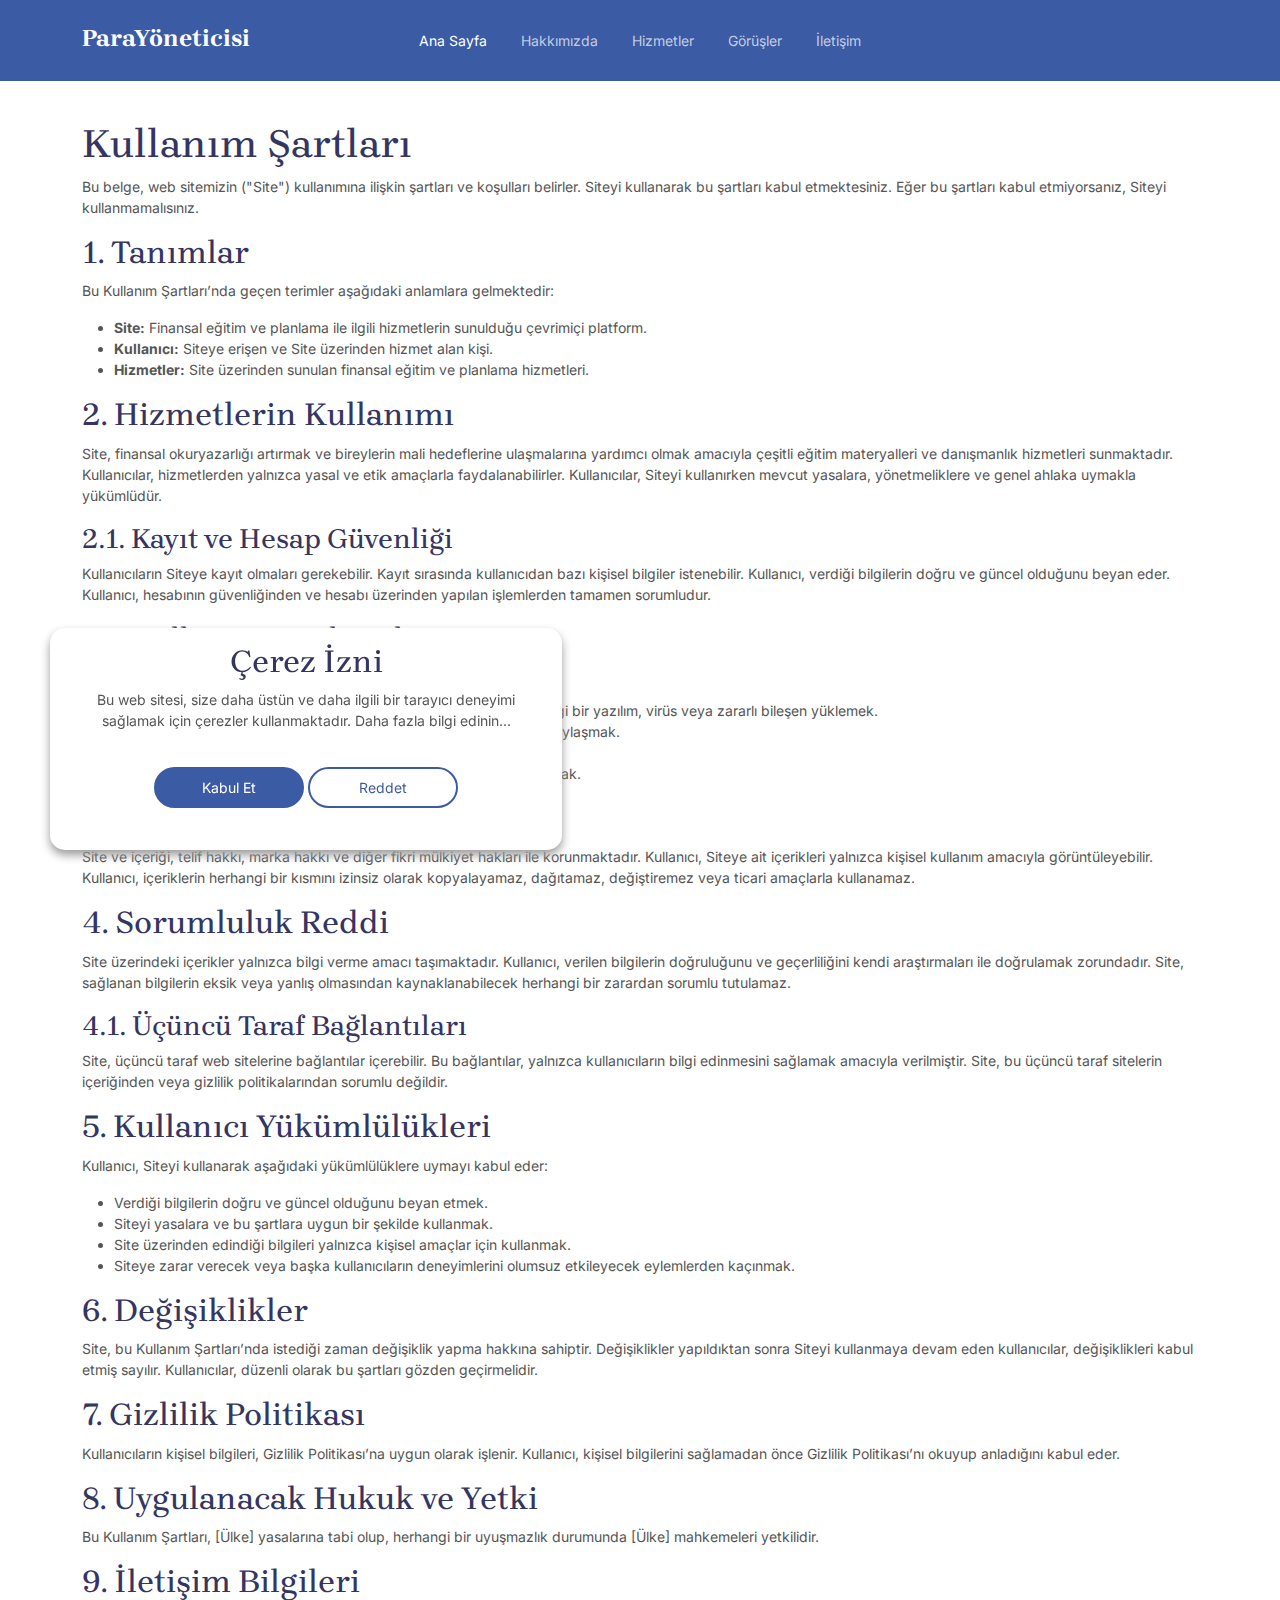
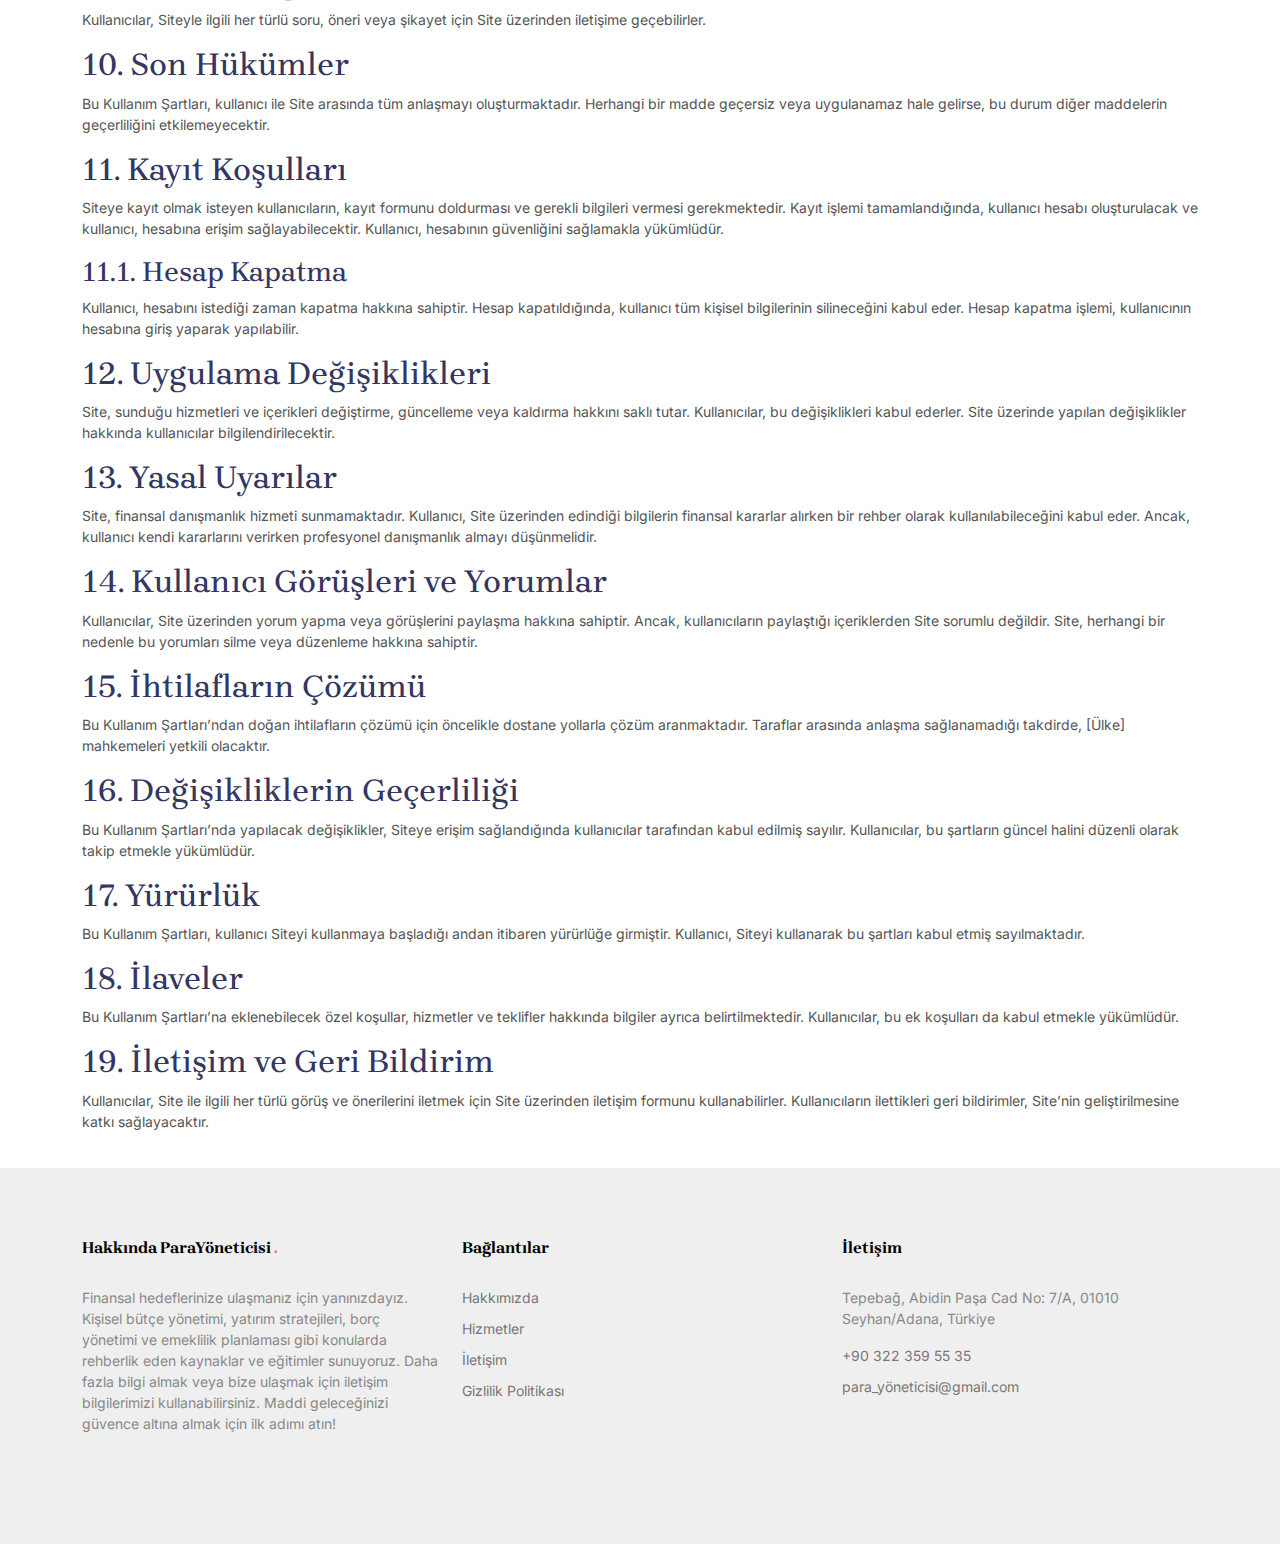
<file: terms-of-use.html>
<!DOCTYPE html>
<html lang="en">
    <head>
        <!-- Required meta tags -->
        <meta charset="utf-8" />
        <meta name="viewport" content="width=device-width, initial-scale=1" />

        <meta name="author" content="Untree.co" />
        <link rel="shortcut icon" href="favicon.png" />

        <meta name="description" content="" />
        <meta name="keywords" content="bootstrap, bootstrap5" />

        <link rel="preconnect" href="https://fonts.googleapis.com" />
        <link rel="preconnect" href="https://fonts.gstatic.com" crossorigin />
        <link
            href="https://fonts.googleapis.com/css2?family=Brygada+1918:ital,wght@0,400;0,600;0,700;1,400&family=Inter:wght@400;700&display=swap"
            rel="stylesheet"
        />

        <link rel="stylesheet" href="fonts/icomoon/style.css" />
        <link rel="stylesheet" href="fonts/flaticon/font/flaticon.css" />

        <link rel="stylesheet" href="css/tiny-slider.css" />
        <link rel="stylesheet" href="css/aos.css" />
        <link rel="stylesheet" href="css/flatpickr.min.css" />
        <link rel="stylesheet" href="css/glightbox.min.css" />
        <link rel="stylesheet" href="css/style.css" />

        <title>ParaYöneticisi</title>
    </head>
    <body>
        <div class="site-mobile-menu site-navbar-target">
            <div class="site-mobile-menu-header">
                <div class="site-mobile-menu-close">
                    <span class="icofont-close js-menu-toggle"></span>
                </div>
            </div>
            <div class="site-mobile-menu-body"></div>
        </div>

        <nav class="site-nav" style="background: #3b5ba5; position: fixed">
            <div class="container">
                <div class="site-navigation">
                    <div class="row">
                        <div class="col-6 col-lg-3">
                            <a href="index.html" class="logo m-0 float-start"
                                >ParaYöneticisi
                            </a>
                        </div>
                        <div
                            class="col-lg-6 d-none d-lg-inline-block text-center nav-center-wrap"
                        >
                            <ul
                                class="js-clone-nav text-center site-menu p-0 m-0"
                            >
                                <li class="active">
                                    <a href="index.html">Ana Sayfa</a>
                                </li>
                                <li><a href="about.html">Hakkımızda</a></li>
                                <li><a href="services.html">Hizmetler</a></li>
                                <li>
                                    <a href="testimonials.html">Görüşler</a>
                                </li>
                                <li><a href="contact.html">İletişim</a></li>
                            </ul>
                        </div>

                        <div class="col-6 col-lg-3 text-lg-end">
                            <a
                                class="burger ms-auto float-end site-menu-toggle js-menu-toggle d-inline-block d-lg-none light"
                                data-toggle="collapse"
                                data-target="#main-navbar"
                            >
                                <span></span>
                            </a>
                        </div>
                    </div>
                </div>
            </div>
        </nav>

        <main>
            <article
                class="container additional-wrapper"
                style="margin-top: 100px"
            >
                <div class="page__content" style="padding: 20px 0px">
                    <h1>Kullanım Şartları</h1>

                    <p>
                        Bu belge, web sitemizin ("Site") kullanımına ilişkin
                        şartları ve koşulları belirler. Siteyi kullanarak bu
                        şartları kabul etmektesiniz. Eğer bu şartları kabul
                        etmiyorsanız, Siteyi kullanmamalısınız.
                    </p>

                    <h2>1. Tanımlar</h2>
                    <p>
                        Bu Kullanım Şartları’nda geçen terimler aşağıdaki
                        anlamlara gelmektedir:
                    </p>
                    <ul>
                        <li>
                            <strong>Site:</strong> Finansal eğitim ve planlama
                            ile ilgili hizmetlerin sunulduğu çevrimiçi platform.
                        </li>
                        <li>
                            <strong>Kullanıcı:</strong> Siteye erişen ve Site
                            üzerinden hizmet alan kişi.
                        </li>
                        <li>
                            <strong>Hizmetler:</strong> Site üzerinden sunulan
                            finansal eğitim ve planlama hizmetleri.
                        </li>
                    </ul>

                    <h2>2. Hizmetlerin Kullanımı</h2>
                    <p>
                        Site, finansal okuryazarlığı artırmak ve bireylerin mali
                        hedeflerine ulaşmalarına yardımcı olmak amacıyla çeşitli
                        eğitim materyalleri ve danışmanlık hizmetleri
                        sunmaktadır. Kullanıcılar, hizmetlerden yalnızca yasal
                        ve etik amaçlarla faydalanabilirler. Kullanıcılar,
                        Siteyi kullanırken mevcut yasalara, yönetmeliklere ve
                        genel ahlaka uymakla yükümlüdür.
                    </p>

                    <h3>2.1. Kayıt ve Hesap Güvenliği</h3>
                    <p>
                        Kullanıcıların Siteye kayıt olmaları gerekebilir. Kayıt
                        sırasında kullanıcıdan bazı kişisel bilgiler
                        istenebilir. Kullanıcı, verdiği bilgilerin doğru ve
                        güncel olduğunu beyan eder. Kullanıcı, hesabının
                        güvenliğinden ve hesabı üzerinden yapılan işlemlerden
                        tamamen sorumludur.
                    </p>

                    <h3>2.2. Kullanım Sınırlamaları</h3>
                    <p>
                        Kullanıcılar, Siteyi kullanırken aşağıdaki eylemleri
                        gerçekleştiremezler:
                    </p>
                    <ul>
                        <li>
                            Siteye zarar verecek veya Siteyi kullanılamaz hale
                            getirecek herhangi bir yazılım, virüs veya zararlı
                            bileşen yüklemek.
                        </li>
                        <li>
                            Site üzerinden başka kullanıcıların bilgilerini
                            izinsiz toplamak veya paylaşmak.
                        </li>
                        <li>Siteye girişi engellemek veya kısıtlamak.</li>
                        <li>
                            Yasalarla veya bu şartlarla çelişen herhangi bir
                            şekilde Siteyi kullanmak.
                        </li>
                    </ul>

                    <h2>3. Fikri Mülkiyet Hakları</h2>
                    <p>
                        Site ve içeriği, telif hakkı, marka hakkı ve diğer fikri
                        mülkiyet hakları ile korunmaktadır. Kullanıcı, Siteye
                        ait içerikleri yalnızca kişisel kullanım amacıyla
                        görüntüleyebilir. Kullanıcı, içeriklerin herhangi bir
                        kısmını izinsiz olarak kopyalayamaz, dağıtamaz,
                        değiştiremez veya ticari amaçlarla kullanamaz.
                    </p>

                    <h2>4. Sorumluluk Reddi</h2>
                    <p>
                        Site üzerindeki içerikler yalnızca bilgi verme amacı
                        taşımaktadır. Kullanıcı, verilen bilgilerin doğruluğunu
                        ve geçerliliğini kendi araştırmaları ile doğrulamak
                        zorundadır. Site, sağlanan bilgilerin eksik veya yanlış
                        olmasından kaynaklanabilecek herhangi bir zarardan
                        sorumlu tutulamaz.
                    </p>

                    <h3>4.1. Üçüncü Taraf Bağlantıları</h3>
                    <p>
                        Site, üçüncü taraf web sitelerine bağlantılar
                        içerebilir. Bu bağlantılar, yalnızca kullanıcıların
                        bilgi edinmesini sağlamak amacıyla verilmiştir. Site, bu
                        üçüncü taraf sitelerin içeriğinden veya gizlilik
                        politikalarından sorumlu değildir.
                    </p>

                    <h2>5. Kullanıcı Yükümlülükleri</h2>
                    <p>
                        Kullanıcı, Siteyi kullanarak aşağıdaki yükümlülüklere
                        uymayı kabul eder:
                    </p>
                    <ul>
                        <li>
                            Verdiği bilgilerin doğru ve güncel olduğunu beyan
                            etmek.
                        </li>
                        <li>
                            Siteyi yasalara ve bu şartlara uygun bir şekilde
                            kullanmak.
                        </li>
                        <li>
                            Site üzerinden edindiği bilgileri yalnızca kişisel
                            amaçlar için kullanmak.
                        </li>
                        <li>
                            Siteye zarar verecek veya başka kullanıcıların
                            deneyimlerini olumsuz etkileyecek eylemlerden
                            kaçınmak.
                        </li>
                    </ul>

                    <h2>6. Değişiklikler</h2>
                    <p>
                        Site, bu Kullanım Şartları’nda istediği zaman değişiklik
                        yapma hakkına sahiptir. Değişiklikler yapıldıktan sonra
                        Siteyi kullanmaya devam eden kullanıcılar,
                        değişiklikleri kabul etmiş sayılır. Kullanıcılar,
                        düzenli olarak bu şartları gözden geçirmelidir.
                    </p>

                    <h2>7. Gizlilik Politikası</h2>
                    <p>
                        Kullanıcıların kişisel bilgileri, Gizlilik Politikası’na
                        uygun olarak işlenir. Kullanıcı, kişisel bilgilerini
                        sağlamadan önce Gizlilik Politikası’nı okuyup anladığını
                        kabul eder.
                    </p>

                    <h2>8. Uygulanacak Hukuk ve Yetki</h2>
                    <p>
                        Bu Kullanım Şartları, [Ülke] yasalarına tabi olup,
                        herhangi bir uyuşmazlık durumunda [Ülke] mahkemeleri
                        yetkilidir.
                    </p>

                    <h2>9. İletişim Bilgileri</h2>
                    <p>
                        Kullanıcılar, Siteyle ilgili her türlü soru, öneri veya
                        şikayet için Site üzerinden iletişime geçebilirler.
                    </p>

                    <h2>10. Son Hükümler</h2>
                    <p>
                        Bu Kullanım Şartları, kullanıcı ile Site arasında tüm
                        anlaşmayı oluşturmaktadır. Herhangi bir madde geçersiz
                        veya uygulanamaz hale gelirse, bu durum diğer maddelerin
                        geçerliliğini etkilemeyecektir.
                    </p>

                    <h2>11. Kayıt Koşulları</h2>
                    <p>
                        Siteye kayıt olmak isteyen kullanıcıların, kayıt formunu
                        doldurması ve gerekli bilgileri vermesi gerekmektedir.
                        Kayıt işlemi tamamlandığında, kullanıcı hesabı
                        oluşturulacak ve kullanıcı, hesabına erişim
                        sağlayabilecektir. Kullanıcı, hesabının güvenliğini
                        sağlamakla yükümlüdür.
                    </p>

                    <h3>11.1. Hesap Kapatma</h3>
                    <p>
                        Kullanıcı, hesabını istediği zaman kapatma hakkına
                        sahiptir. Hesap kapatıldığında, kullanıcı tüm kişisel
                        bilgilerinin silineceğini kabul eder. Hesap kapatma
                        işlemi, kullanıcının hesabına giriş yaparak yapılabilir.
                    </p>

                    <h2>12. Uygulama Değişiklikleri</h2>
                    <p>
                        Site, sunduğu hizmetleri ve içerikleri değiştirme,
                        güncelleme veya kaldırma hakkını saklı tutar.
                        Kullanıcılar, bu değişiklikleri kabul ederler. Site
                        üzerinde yapılan değişiklikler hakkında kullanıcılar
                        bilgilendirilecektir.
                    </p>

                    <h2>13. Yasal Uyarılar</h2>
                    <p>
                        Site, finansal danışmanlık hizmeti sunmamaktadır.
                        Kullanıcı, Site üzerinden edindiği bilgilerin finansal
                        kararlar alırken bir rehber olarak kullanılabileceğini
                        kabul eder. Ancak, kullanıcı kendi kararlarını verirken
                        profesyonel danışmanlık almayı düşünmelidir.
                    </p>

                    <h2>14. Kullanıcı Görüşleri ve Yorumlar</h2>
                    <p>
                        Kullanıcılar, Site üzerinden yorum yapma veya
                        görüşlerini paylaşma hakkına sahiptir. Ancak,
                        kullanıcıların paylaştığı içeriklerden Site sorumlu
                        değildir. Site, herhangi bir nedenle bu yorumları silme
                        veya düzenleme hakkına sahiptir.
                    </p>

                    <h2>15. İhtilafların Çözümü</h2>
                    <p>
                        Bu Kullanım Şartları’ndan doğan ihtilafların çözümü için
                        öncelikle dostane yollarla çözüm aranmaktadır. Taraflar
                        arasında anlaşma sağlanamadığı takdirde, [Ülke]
                        mahkemeleri yetkili olacaktır.
                    </p>

                    <h2>16. Değişikliklerin Geçerliliği</h2>
                    <p>
                        Bu Kullanım Şartları’nda yapılacak değişiklikler, Siteye
                        erişim sağlandığında kullanıcılar tarafından kabul
                        edilmiş sayılır. Kullanıcılar, bu şartların güncel
                        halini düzenli olarak takip etmekle yükümlüdür.
                    </p>

                    <h2>17. Yürürlük</h2>
                    <p>
                        Bu Kullanım Şartları, kullanıcı Siteyi kullanmaya
                        başladığı andan itibaren yürürlüğe girmiştir. Kullanıcı,
                        Siteyi kullanarak bu şartları kabul etmiş sayılmaktadır.
                    </p>

                    <h2>18. İlaveler</h2>
                    <p>
                        Bu Kullanım Şartları’na eklenebilecek özel koşullar,
                        hizmetler ve teklifler hakkında bilgiler ayrıca
                        belirtilmektedir. Kullanıcılar, bu ek koşulları da kabul
                        etmekle yükümlüdür.
                    </p>

                    <h2>19. İletişim ve Geri Bildirim</h2>
                    <p>
                        Kullanıcılar, Site ile ilgili her türlü görüş ve
                        önerilerini iletmek için Site üzerinden iletişim formunu
                        kullanabilirler. Kullanıcıların ilettikleri geri
                        bildirimler, Site’nin geliştirilmesine katkı
                        sağlayacaktır.
                    </p>
                </div>
            </article>
        </main>

        <div class="site-footer">
            <div class="container">
                <div class="row">
                    <div class="col-lg-4">
                        <div class="widget">
                            <h3>
                                Hakkında ParaYöneticisi
                                <span class="text-primary">.</span>
                            </h3>
                            <p>
                                Finansal hedeflerinize ulaşmanız için
                                yanınızdayız. Kişisel bütçe yönetimi, yatırım
                                stratejileri, borç yönetimi ve emeklilik
                                planlaması gibi konularda rehberlik eden
                                kaynaklar ve eğitimler sunuyoruz. Daha fazla
                                bilgi almak veya bize ulaşmak için iletişim
                                bilgilerimizi kullanabilirsiniz. Maddi
                                geleceğinizi güvence altına almak için ilk adımı
                                atın!
                            </p>
                        </div>
                    </div>
                    <!-- /.col-lg-4 -->

                    <div class="col-lg-4 ml-auto">
                        <div class="widget">
                            <h3>Bağlantılar</h3>
                            <ul class="list-unstyled float-left links">
                                <li><a href="about.html">Hakkımızda</a></li>
                                <li><a href="services.html">Hizmetler</a></li>
                                <li><a href="contact.html">İletişim</a></li>
                                <li>
                                    <a href="privacy-policy.html"
                                        >Gizlilik Politikası</a
                                    >
                                </li>
                            </ul>
                        </div>
                        <!-- /.widget -->
                    </div>

                    <!-- /.col-lg-4 -->

                    <div class="col-lg-4">
                        <div class="widget">
                            <h3>İletişim</h3>
                            <address>
                                Tepebağ, Abidin Paşa Cad No: 7/A, 01010<br />
                                Seyhan/Adana, Türkiye
                            </address>
                            <ul class="list-unstyled links mb-4">
                                <li>
                                    <a href="tel://+27210071500"
                                        >+90 322 359 55 35</a
                                    >
                                </li>
                                <li>
                                    <a href="mailto:info@mydomain.com"
                                        >para_yöneticisi@gmail.com</a
                                    >
                                </li>
                            </ul>
                        </div>
                        <!-- /.widget -->
                    </div>

                    <!-- /.col-lg-3 -->
                </div>
                <!-- /.row -->
            </div>
            <!-- /.site-footer -->

            <!-- Preloader -->
            <div id="overlayer"></div>
            <div class="loader">
                <div class="spinner-border text-primary" role="status">
                    <span class="visually-hidden">Loading...</span>
                </div>
            </div>
        </div>

        <!-- Cookie banner -->
        <div class="cookie-wrapper show">
            <div>
                <i class="bx bx-cookie"></i>
                <h2 style="text-align: center">Çerez İzni</h2>
            </div>

            <div class="data">
                <p>
                    Bu web sitesi, size daha üstün ve daha ilgili bir tarayıcı
                    deneyimi sağlamak için çerezler kullanmaktadır.
                    <a>Daha fazla bilgi edinin...</a>
                </p>
            </div>

            <div class="buttons">
                <button class="cookie-button" id="acceptBtn">Kabul Et</button>
                <button class="cookie-button" id="declineBtn">Reddet</button>
            </div>
        </div>
        <!-- End Cookie banner -->
        <script src="js/bootstrap.bundle.min.js"></script>
        <script src="js/tiny-slider.js"></script>
        <script src="js/aos.js"></script>
        <script src="js/navbar.js"></script>
        <script src="js/counter.js"></script>
        <script src="js/rellax.js"></script>
        <script src="js/flatpickr.js"></script>
        <script src="js/glightbox.min.js"></script>
        <script src="js/custom.js"></script>
        <script src="js/cookiebanner.js"></script>
    </body>
</html>
</file>
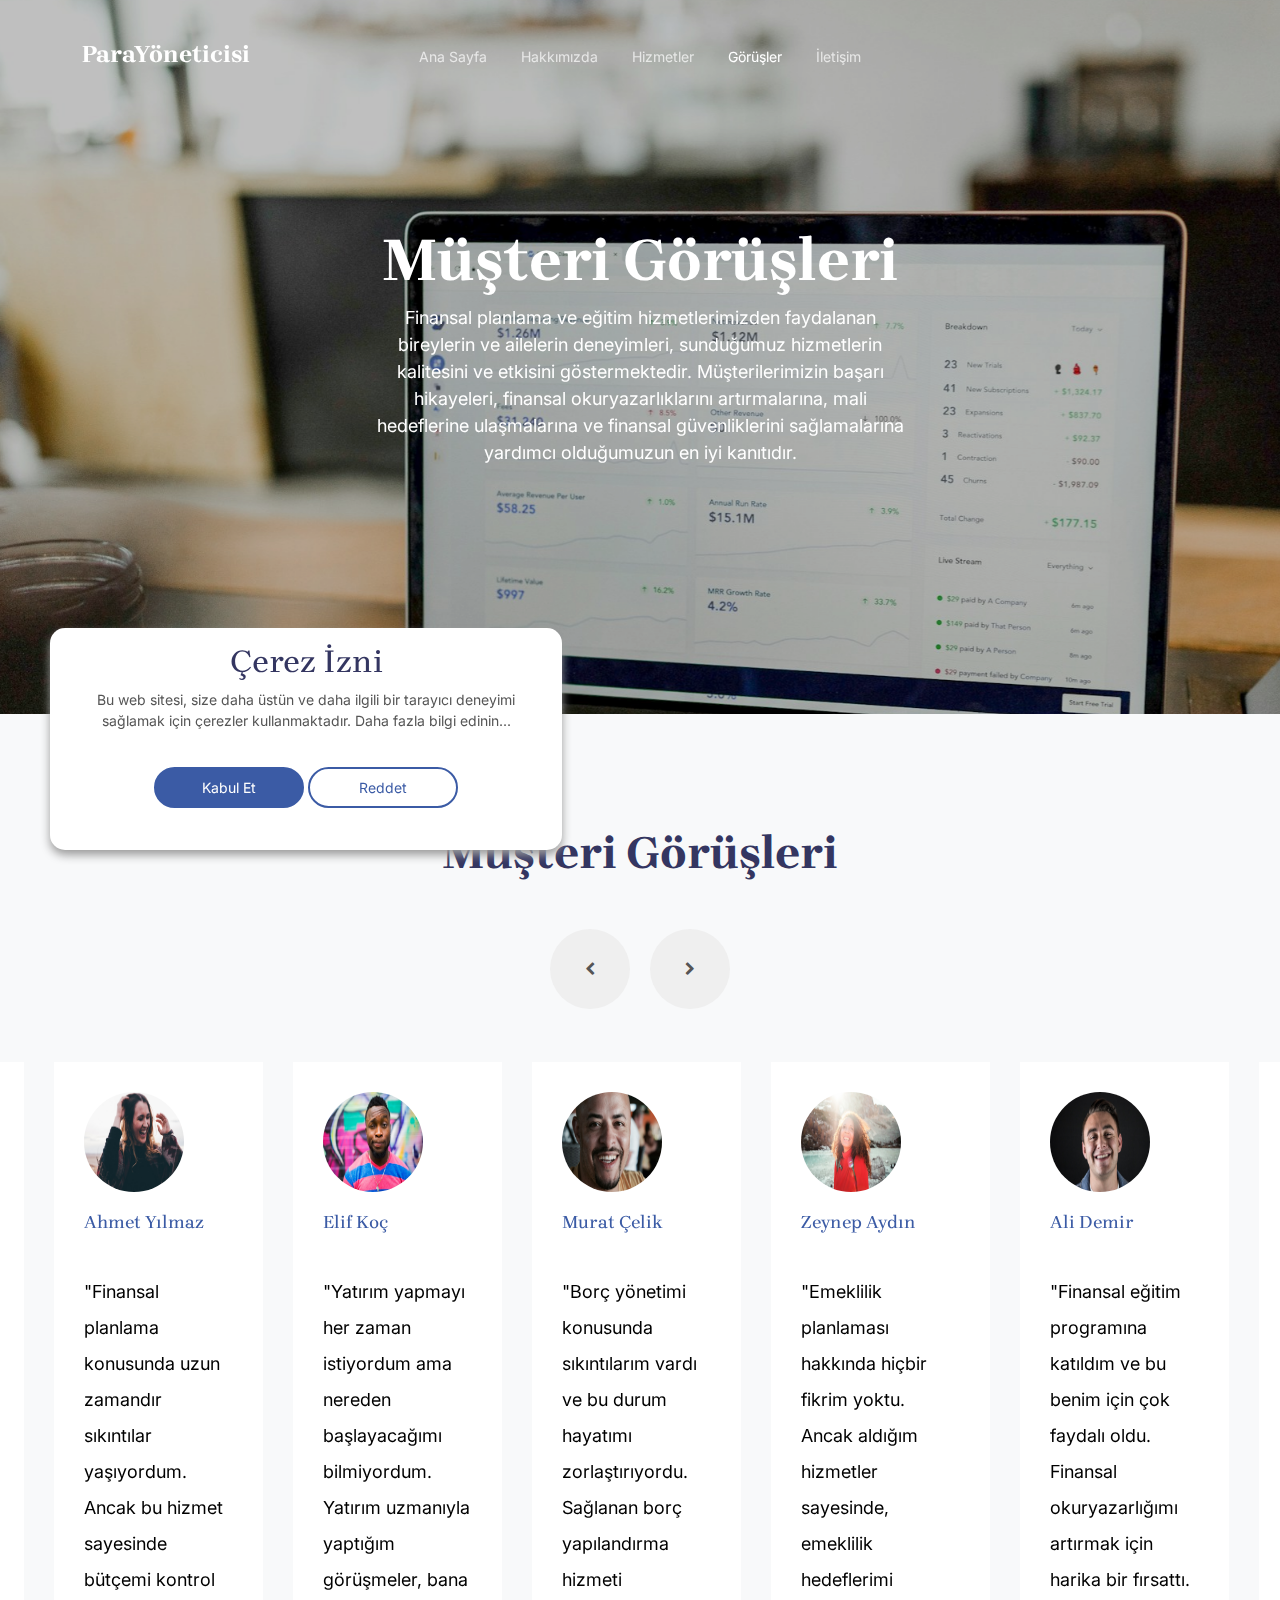
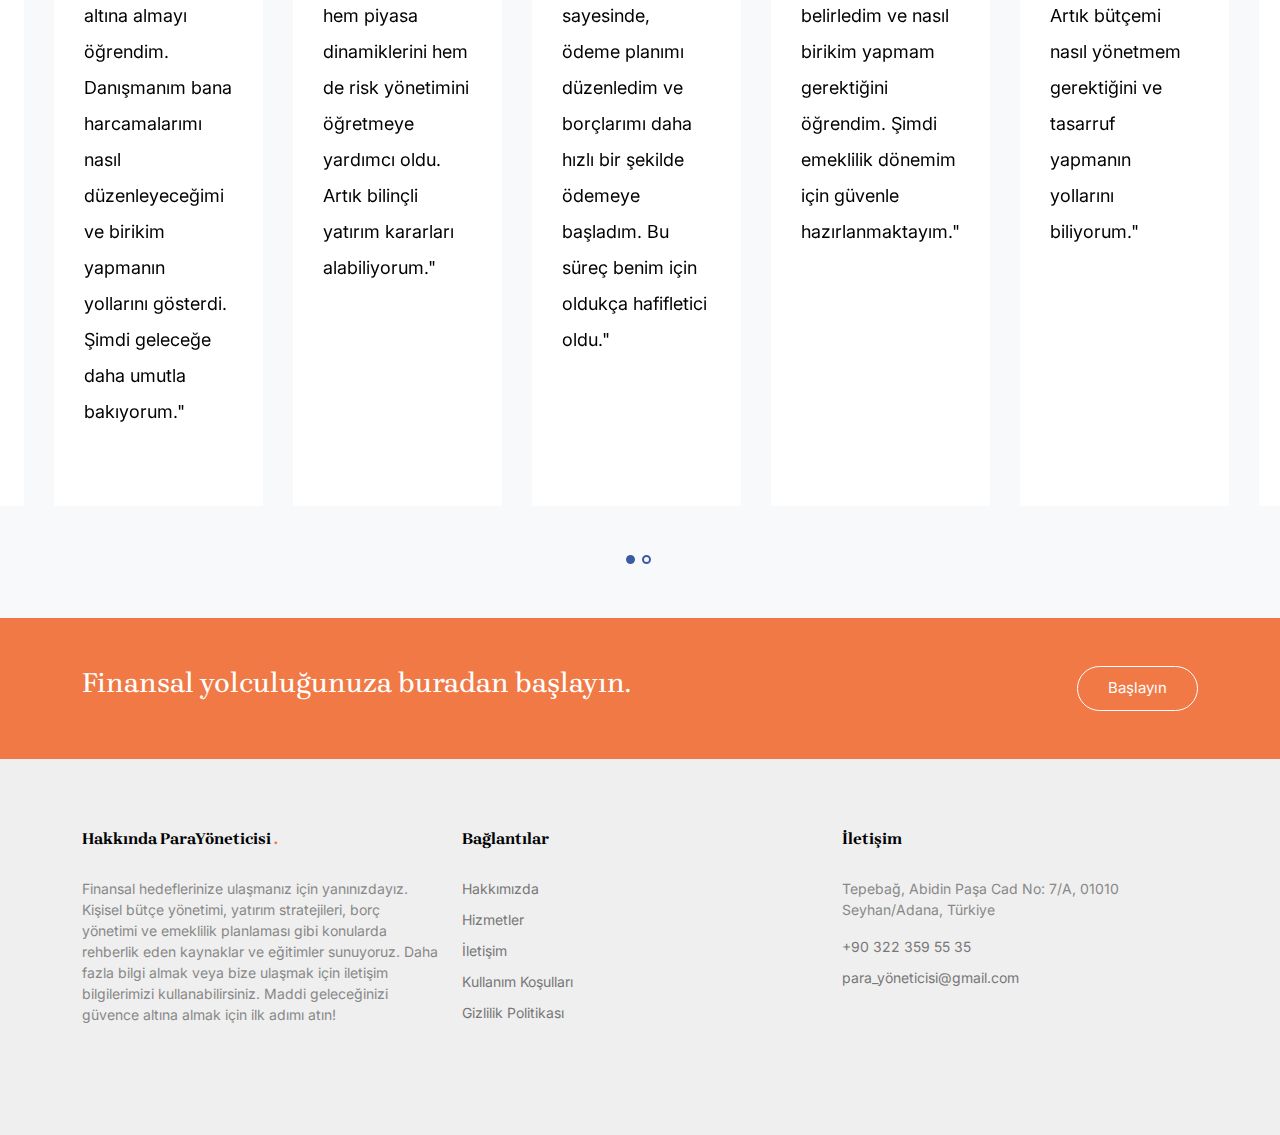
<file: testimonials.html>
<!DOCTYPE html>
<html lang="en">
    <head>
        <!-- Required meta tags -->
        <meta charset="utf-8" />
        <meta name="viewport" content="width=device-width, initial-scale=1" />

        <meta name="author" content="Untree.co" />
        <link rel="shortcut icon" href="favicon.png" />

        <meta name="description" content="" />
        <meta name="keywords" content="bootstrap, bootstrap5" />

        <link rel="preconnect" href="https://fonts.googleapis.com" />
        <link rel="preconnect" href="https://fonts.gstatic.com" crossorigin />
        <link
            href="https://fonts.googleapis.com/css2?family=Brygada+1918:ital,wght@0,400;0,600;0,700;1,400&family=Inter:wght@400;700&display=swap"
            rel="stylesheet"
        />

        <link rel="stylesheet" href="fonts/icomoon/style.css" />
        <link rel="stylesheet" href="fonts/flaticon/font/flaticon.css" />

        <link rel="stylesheet" href="css/tiny-slider.css" />
        <link rel="stylesheet" href="css/aos.css" />
        <link rel="stylesheet" href="css/flatpickr.min.css" />
        <link rel="stylesheet" href="css/glightbox.min.css" />
        <link rel="stylesheet" href="css/style.css" />

        <title>ParaYöneticisi</title>
    </head>
    <body>
        <div class="site-mobile-menu site-navbar-target">
            <div class="site-mobile-menu-header">
                <div class="site-mobile-menu-close">
                    <span class="icofont-close js-menu-toggle"></span>
                </div>
            </div>
            <div class="site-mobile-menu-body"></div>
        </div>

        <nav class="site-nav mt-3">
            <div class="container">
                <div class="site-navigation">
                    <div class="row">
                        <div class="col-6 col-lg-3">
                            <a href="index.html" class="logo m-0 float-start"
                                >ParaYöneticisi
                            </a>
                        </div>
                        <div
                            class="col-lg-6 d-none d-lg-inline-block text-center nav-center-wrap"
                        >
                            <ul
                                class="js-clone-nav text-center site-menu p-0 m-0"
                            >
                                <li>
                                    <a href="index.html">Ana Sayfa</a>
                                </li>
                                <li>
                                    <a href="about.html">Hakkımızda</a>
                                </li>
                                <li>
                                    <a href="services.html">Hizmetler</a>
                                </li>
                                <li class="active">
                                    <a href="testimonials.html">Görüşler</a>
                                </li>
                                <li><a href="contact.html">İletişim</a></li>
                            </ul>
                        </div>

                        <div class="col-6 col-lg-3 text-lg-end">
                            <a
                                class="burger ms-auto float-end site-menu-toggle js-menu-toggle d-inline-block d-lg-none light"
                                data-toggle="collapse"
                                data-target="#main-navbar"
                            >
                                <span></span>
                            </a>
                        </div>
                    </div>
                </div>
            </div>
        </nav>

        <div class="hero overlay">
            <div class="img-bg rellax">
                <img src="images/hero_2.jpg" alt="Image" class="img-fluid" />
            </div>
            <div class="container">
                <div class="row align-items-center justify-content-start">
                    <div class="col-lg-6 mx-auto text-center">
                        <h1 class="heading" data-aos="fade-up">
                            Müşteri Görüşleri
                        </h1>
                        <p class="mb-4" data-aos="fade-up">
                            Finansal planlama ve eğitim hizmetlerimizden
                            faydalanan bireylerin ve ailelerin deneyimleri,
                            sunduğumuz hizmetlerin kalitesini ve etkisini
                            göstermektedir. Müşterilerimizin başarı hikayeleri,
                            finansal okuryazarlıklarını artırmalarına, mali
                            hedeflerine ulaşmalarına ve finansal güvenliklerini
                            sağlamalarına yardımcı olduğumuzun en iyi kanıtıdır.
                        </p>
                    </div>
                </div>
            </div>
        </div>

        <div class="section bg-light">
            <h2 class="heading mb-5 text-center">Müşteri Görüşleri</h2>

            <div class="text-center mb-5">
                <div id="prevnext-testimonial">
                    <span class="prev me-3" data-controls="prev">
                        <span class="icon-chevron-left"></span>
                    </span>
                    <span class="next" data-controls="next">
                        <span class="icon-chevron-right"></span>
                    </span>
                </div>
            </div>

            <div class="wide-slider-testimonial-wrap">
                <div class="wide-slider-testimonial">
                    <div class="item">
                        <blockquote class="block-testimonial">
                            <div class="author">
                                <img
                                    src="images/client-1.jpg"
                                    alt="Free template by TemplateUX"
                                />
                                <h3>Ahmet Yılmaz</h3>
                            </div>
                            <p>
                                "Finansal planlama konusunda uzun zamandır
                                sıkıntılar yaşıyordum. Ancak bu hizmet sayesinde
                                bütçemi kontrol altına almayı öğrendim.
                                Danışmanım bana harcamalarımı nasıl
                                düzenleyeceğimi ve birikim yapmanın yollarını
                                gösterdi. Şimdi geleceğe daha umutla bakıyorum."
                            </p>
                        </blockquote>
                    </div>
                    <div class="item">
                        <blockquote class="block-testimonial">
                            <div class="author">
                                <img
                                    src="images/client-2.jpg"
                                    alt="Free template by TemplateUX"
                                />
                                <h3>Elif Koç</h3>
                            </div>
                            <p>
                                "Yatırım yapmayı her zaman istiyordum ama
                                nereden başlayacağımı bilmiyordum. Yatırım
                                uzmanıyla yaptığım görüşmeler, bana hem piyasa
                                dinamiklerini hem de risk yönetimini öğretmeye
                                yardımcı oldu. Artık bilinçli yatırım kararları
                                alabiliyorum."
                            </p>
                        </blockquote>
                    </div>
                    <div class="item">
                        <blockquote class="block-testimonial">
                            <div class="author">
                                <img
                                    src="images/client-4.jpg"
                                    alt="Free template by TemplateUX"
                                />
                                <h3>Murat Çelik</h3>
                            </div>
                            <p>
                                "Borç yönetimi konusunda sıkıntılarım vardı ve
                                bu durum hayatımı zorlaştırıyordu. Sağlanan borç
                                yapılandırma hizmeti sayesinde, ödeme planımı
                                düzenledim ve borçlarımı daha hızlı bir şekilde
                                ödemeye başladım. Bu süreç benim için oldukça
                                hafifletici oldu."
                            </p>
                        </blockquote>
                    </div>
                    <div class="item">
                        <blockquote class="block-testimonial">
                            <div class="author">
                                <img
                                    src="images/client-3.jpg"
                                    alt="Free template by TemplateUX"
                                />
                                <h3>Zeynep Aydın</h3>
                            </div>
                            <p>
                                "Emeklilik planlaması hakkında hiçbir fikrim
                                yoktu. Ancak aldığım hizmetler sayesinde,
                                emeklilik hedeflerimi belirledim ve nasıl
                                birikim yapmam gerektiğini öğrendim. Şimdi
                                emeklilik dönemim için güvenle
                                hazırlanmaktayım."
                            </p>
                        </blockquote>
                    </div>
                    <div class="item">
                        <blockquote class="block-testimonial">
                            <div class="author">
                                <img
                                    src="images/client-6.jpg"
                                    alt="Free template by TemplateUX"
                                />
                                <h3>Ali Demir</h3>
                            </div>
                            <p>
                                "Finansal eğitim programına katıldım ve bu benim
                                için çok faydalı oldu. Finansal okuryazarlığımı
                                artırmak için harika bir fırsattı. Artık bütçemi
                                nasıl yönetmem gerektiğini ve tasarruf yapmanın
                                yollarını biliyorum."
                            </p>
                        </blockquote>
                    </div>
                    <div class="item">
                        <blockquote class="block-testimonial">
                            <div class="author">
                                <img
                                    src="images/client-5.jpg"
                                    alt="Free template by TemplateUX"
                                />
                                <h3>Fatma Öztürk</h3>
                            </div>
                            <p>
                                "Özellikle ailem için finansal geleceği güvence
                                altına almak istiyordum. Sağlanan kişisel
                                danışmanlık hizmeti sayesinde, aile bütçemizi
                                daha etkili bir şekilde yönetmeye başladık. Bu
                                süreçte aldığım destek, ailemin finansal
                                durumunu iyileştirdi."
                            </p>
                        </blockquote>
                    </div>
                    <div class="item">
                        <blockquote class="block-testimonial">
                            <div class="author">
                                <img
                                    src="images/client-8.jpg"
                                    alt="Free template by TemplateUX"
                                />
                                <h3>Cem Yıldız</h3>
                            </div>
                            <p>
                                "Finansal konularda bilgi sahibi olmadan yapılan
                                yatırımların riskli olduğunu biliyordum. Ancak
                                aldığım danışmanlık ile artık daha bilinçli
                                adımlar atabiliyorum. Hedeflerime ulaşmak için
                                sağlam bir strateji geliştirdim."
                            </p>
                        </blockquote>
                    </div>
                    <div class="item">
                        <blockquote class="block-testimonial">
                            <div class="author">
                                <img
                                    src="images/client-7.jpg"
                                    alt="Free template by TemplateUX"
                                />
                                <h3>Sibel Arslan</h3>
                            </div>
                            <p>
                                "Finansal planlama hizmetleri gerçekten hayatımı
                                değiştirdi. Önceden düzensiz olan mali durumum
                                şimdi daha kontrol altında. Uzmanlarım, bana
                                hedeflerimi nasıl belirleyeceğimi ve bu
                                hedeflere ulaşmak için nasıl bir yol
                                izleyeceğimi gösterdi."
                            </p>
                        </blockquote>
                    </div>
                </div>
            </div>
        </div>
        <!-- /.untree_co-section -->

        <div class="py-5 bg-primary">
            <div class="container">
                <div class="row">
                    <div
                        class="col-lg-7 text-center mb-3 mb-lg-0 text-lg-start"
                    >
                        <h3 class="text-white m-0">
                            Finansal yolculuğunuza buradan başlayın.
                        </h3>
                    </div>
                    <div class="col-lg-5 text-center text-lg-end">
                        <a href="contact.html" class="btn btn-outline-white"
                            >Başlayın</a
                        >
                    </div>
                </div>
            </div>
        </div>

        <div class="site-footer">
            <div class="container">
                <div class="row">
                    <div class="col-lg-4">
                        <div class="widget">
                            <h3>
                                Hakkında ParaYöneticisi
                                <span class="text-primary">.</span>
                            </h3>
                            <p>
                                Finansal hedeflerinize ulaşmanız için
                                yanınızdayız. Kişisel bütçe yönetimi, yatırım
                                stratejileri, borç yönetimi ve emeklilik
                                planlaması gibi konularda rehberlik eden
                                kaynaklar ve eğitimler sunuyoruz. Daha fazla
                                bilgi almak veya bize ulaşmak için iletişim
                                bilgilerimizi kullanabilirsiniz. Maddi
                                geleceğinizi güvence altına almak için ilk adımı
                                atın!
                            </p>
                        </div>
                    </div>
                    <!-- /.col-lg-4 -->

                    <div class="col-lg-4 ml-auto">
                        <div class="widget">
                            <h3>Bağlantılar</h3>
                            <ul class="list-unstyled float-left links">
                                <li><a href="about.html">Hakkımızda</a></li>
                                <li><a href="services.html">Hizmetler</a></li>
                                <li><a href="contact.html">İletişim</a></li>
                                <li>
                                    <a href="terms-of-use.html"
                                        >Kullanım Koşulları</a
                                    >
                                </li>
                                <li>
                                    <a href="privacy-policy.html"
                                        >Gizlilik Politikası</a
                                    >
                                </li>
                            </ul>
                        </div>
                        <!-- /.widget -->
                    </div>

                    <!-- /.col-lg-4 -->

                    <div class="col-lg-4">
                        <div class="widget">
                            <h3>İletişim</h3>
                            <address>
                                Tepebağ, Abidin Paşa Cad No: 7/A, 01010<br />
                                Seyhan/Adana, Türkiye
                            </address>
                            <ul class="list-unstyled links mb-4">
                                <li>
                                    <a href="tel://+27210071500"
                                        >+90 322 359 55 35</a
                                    >
                                </li>
                                <li>
                                    <a href="mailto:info@mydomain.com"
                                        >para_yöneticisi@gmail.com</a
                                    >
                                </li>
                            </ul>
                        </div>
                        <!-- /.widget -->
                    </div>

                    <!-- /.col-lg-3 -->
                </div>
                <!-- /.row -->
            </div>
            <!-- /.site-footer -->

            <!-- Preloader -->
            <div id="overlayer"></div>
            <div class="loader">
                <div class="spinner-border text-primary" role="status">
                    <span class="visually-hidden">Loading...</span>
                </div>
            </div>
        </div>

        <!-- Cookie banner -->
        <div class="cookie-wrapper show">
            <div>
                <i class="bx bx-cookie"></i>
                <h2 style="text-align: center">Çerez İzni</h2>
            </div>

            <div class="data">
                <p>
                    Bu web sitesi, size daha üstün ve daha ilgili bir tarayıcı
                    deneyimi sağlamak için çerezler kullanmaktadır.
                    <a>Daha fazla bilgi edinin...</a>
                </p>
            </div>

            <div class="buttons">
                <button class="cookie-button" id="acceptBtn">Kabul Et</button>
                <button class="cookie-button" id="declineBtn">Reddet</button>
            </div>
        </div>
        <!-- End Cookie banner -->
        <script src="js/bootstrap.bundle.min.js"></script>
        <script src="js/tiny-slider.js"></script>
        <script src="js/aos.js"></script>
        <script src="js/navbar.js"></script>
        <script src="js/counter.js"></script>
        <script src="js/rellax.js"></script>
        <script src="js/flatpickr.js"></script>
        <script src="js/glightbox.min.js"></script>
        <script src="js/custom.js"></script>
        <script src="js/cookiebanner.js"></script>
    </body>
</html>
</file>
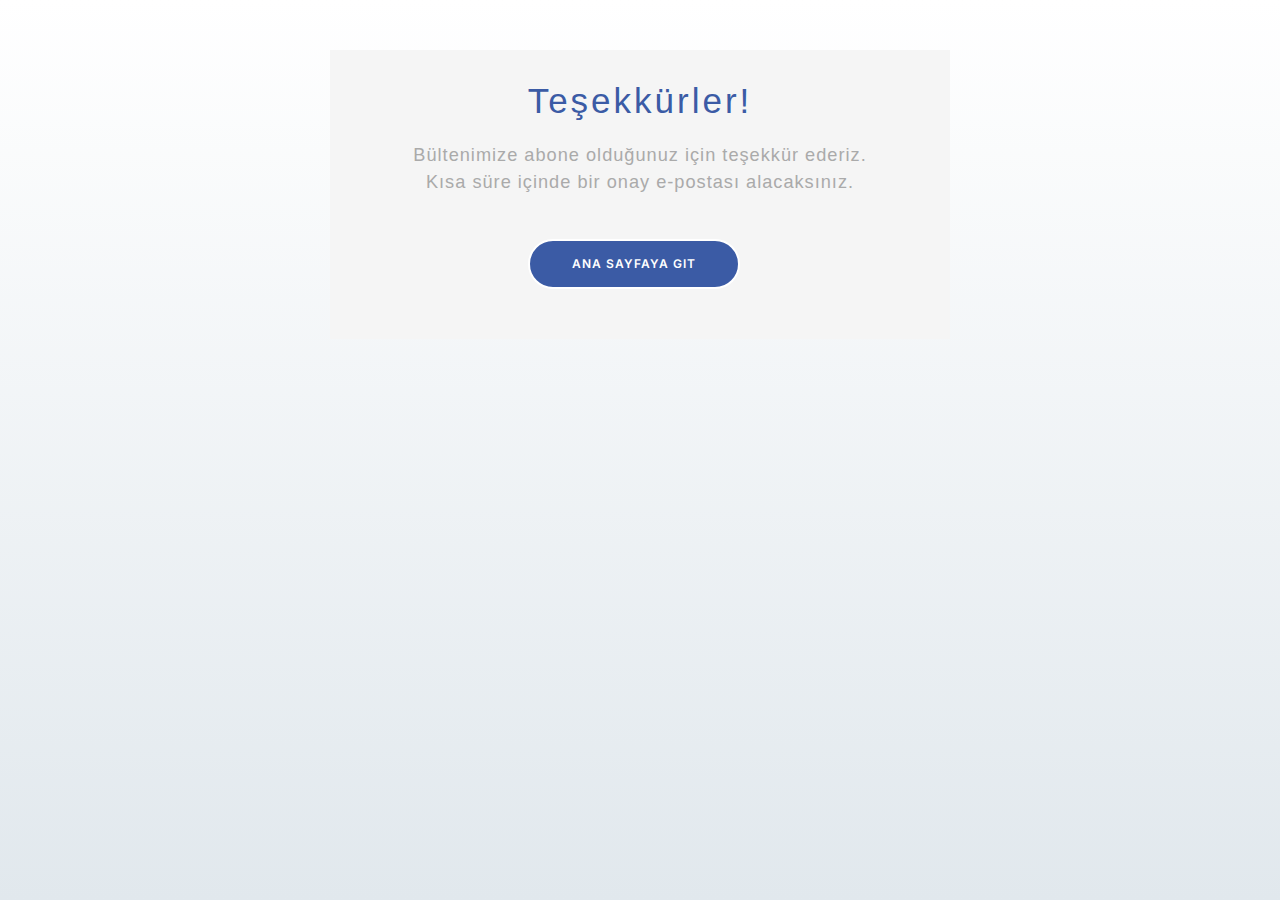
<file: thanks.html>
<!DOCTYPE html>
<html lang="en">
    <head>
        <!-- Required meta tags -->
        <meta charset="utf-8" />
        <meta name="viewport" content="width=device-width, initial-scale=1" />

        <meta name="author" content="Untree.co" />
        <link rel="shortcut icon" href="favicon.png" />

        <meta name="description" content="" />
        <meta name="keywords" content="bootstrap, bootstrap5" />

        <link rel="preconnect" href="https://fonts.googleapis.com" />
        <link rel="preconnect" href="https://fonts.gstatic.com" crossorigin />
        <link
            href="https://fonts.googleapis.com/css2?family=Brygada+1918:ital,wght@0,400;0,600;0,700;1,400&family=Inter:wght@400;700&display=swap"
            rel="stylesheet"
        />

        <link rel="stylesheet" href="fonts/icomoon/style.css" />
        <link rel="stylesheet" href="fonts/flaticon/font/flaticon.css" />

        <link rel="stylesheet" href="css/tiny-slider.css" />
        <link rel="stylesheet" href="css/aos.css" />
        <link rel="stylesheet" href="css/flatpickr.min.css" />
        <link rel="stylesheet" href="css/glightbox.min.css" />
        <link rel="stylesheet" href="css/style.css" />
        <link rel="stylesheet" href="css/thanks.css" />

        <title>ParaYöneticisi</title>
    </head>
    <body>
        <div class="content">
            <div class="wrapper-1">
                <div class="wrapper-2">
                    <h1>Teşekkürler!</h1>
                    <p>Bültenimize abone olduğunuz için teşekkür ederiz.</p>
                    <p>Kısa süre içinde bir onay e-postası alacaksınız.</p>
                    <a href="index.html">
                        <button class="go-home">Ana Sayfaya Git</button>
                    </a>
                </div>
            </div>
        </div>
    </body>
</html>
</file>
<file: fonts/icomoon/style.css>
@font-face {
  font-family: 'icomoon';
  src:  url('fonts/icomoon.eot?10si43');
  src:  url('fonts/icomoon.eot?10si43#iefix') format('embedded-opentype'),
    url('fonts/icomoon.ttf?10si43') format('truetype'),
    url('fonts/icomoon.woff?10si43') format('woff'),
    url('fonts/icomoon.svg?10si43#icomoon') format('svg');
  font-weight: normal;
  font-style: normal;
}

[class^="icon-"], [class*=" icon-"] {
  /* use !important to prevent issues with browser extensions that change fonts */
  font-family: 'icomoon' !important;
  speak: none;
  font-style: normal;
  font-weight: normal;
  font-variant: normal;
  text-transform: none;
  line-height: 1;

  /* Better Font Rendering =========== */
  -webkit-font-smoothing: antialiased;
  -moz-osx-font-smoothing: grayscale;
}

.icon-asterisk:before {
  content: "\f069";
}
.icon-plus:before {
  content: "\f067";
}
.icon-question:before {
  content: "\f128";
}
.icon-minus:before {
  content: "\f068";
}
.icon-glass:before {
  content: "\f000";
}
.icon-music:before {
  content: "\f001";
}
.icon-search:before {
  content: "\f002";
}
.icon-envelope-o:before {
  content: "\f003";
}
.icon-heart:before {
  content: "\f004";
}
.icon-star:before {
  content: "\f005";
}
.icon-star-o:before {
  content: "\f006";
}
.icon-user:before {
  content: "\f007";
}
.icon-film:before {
  content: "\f008";
}
.icon-th-large:before {
  content: "\f009";
}
.icon-th:before {
  content: "\f00a";
}
.icon-th-list:before {
  content: "\f00b";
}
.icon-check:before {
  content: "\f00c";
}
.icon-close:before {
  content: "\f00d";
}
.icon-remove:before {
  content: "\f00d";
}
.icon-times:before {
  content: "\f00d";
}
.icon-search-plus:before {
  content: "\f00e";
}
.icon-search-minus:before {
  content: "\f010";
}
.icon-power-off:before {
  content: "\f011";
}
.icon-signal:before {
  content: "\f012";
}
.icon-cog:before {
  content: "\f013";
}
.icon-gear:before {
  content: "\f013";
}
.icon-trash-o:before {
  content: "\f014";
}
.icon-home:before {
  content: "\f015";
}
.icon-file-o:before {
  content: "\f016";
}
.icon-clock-o:before {
  content: "\f017";
}
.icon-road:before {
  content: "\f018";
}
.icon-download:before {
  content: "\f019";
}
.icon-arrow-circle-o-down:before {
  content: "\f01a";
}
.icon-arrow-circle-o-up:before {
  content: "\f01b";
}
.icon-inbox:before {
  content: "\f01c";
}
.icon-play-circle-o:before {
  content: "\f01d";
}
.icon-repeat:before {
  content: "\f01e";
}
.icon-rotate-right:before {
  content: "\f01e";
}
.icon-refresh:before {
  content: "\f021";
}
.icon-list-alt:before {
  content: "\f022";
}
.icon-lock:before {
  content: "\f023";
}
.icon-flag:before {
  content: "\f024";
}
.icon-headphones:before {
  content: "\f025";
}
.icon-volume-off:before {
  content: "\f026";
}
.icon-volume-down:before {
  content: "\f027";
}
.icon-volume-up:before {
  content: "\f028";
}
.icon-qrcode:before {
  content: "\f029";
}
.icon-barcode:before {
  content: "\f02a";
}
.icon-tag:before {
  content: "\f02b";
}
.icon-tags:before {
  content: "\f02c";
}
.icon-book:before {
  content: "\f02d";
}
.icon-bookmark:before {
  content: "\f02e";
}
.icon-print:before {
  content: "\f02f";
}
.icon-camera:before {
  content: "\f030";
}
.icon-font:before {
  content: "\f031";
}
.icon-bold:before {
  content: "\f032";
}
.icon-italic:before {
  content: "\f033";
}
.icon-text-height:before {
  content: "\f034";
}
.icon-text-width:before {
  content: "\f035";
}
.icon-align-left:before {
  content: "\f036";
}
.icon-align-center:before {
  content: "\f037";
}
.icon-align-right:before {
  content: "\f038";
}
.icon-align-justify:before {
  content: "\f039";
}
.icon-list:before {
  content: "\f03a";
}
.icon-dedent:before {
  content: "\f03b";
}
.icon-outdent:before {
  content: "\f03b";
}
.icon-indent:before {
  content: "\f03c";
}
.icon-video-camera:before {
  content: "\f03d";
}
.icon-image:before {
  content: "\f03e";
}
.icon-photo:before {
  content: "\f03e";
}
.icon-picture-o:before {
  content: "\f03e";
}
.icon-pencil:before {
  content: "\f040";
}
.icon-map-marker:before {
  content: "\f041";
}
.icon-adjust:before {
  content: "\f042";
}
.icon-tint:before {
  content: "\f043";
}
.icon-edit:before {
  content: "\f044";
}
.icon-pencil-square-o:before {
  content: "\f044";
}
.icon-share-square-o:before {
  content: "\f045";
}
.icon-check-square-o:before {
  content: "\f046";
}
.icon-arrows:before {
  content: "\f047";
}
.icon-step-backward:before {
  content: "\f048";
}
.icon-fast-backward:before {
  content: "\f049";
}
.icon-backward:before {
  content: "\f04a";
}
.icon-play:before {
  content: "\f04b";
}
.icon-pause:before {
  content: "\f04c";
}
.icon-stop:before {
  content: "\f04d";
}
.icon-forward:before {
  content: "\f04e";
}
.icon-fast-forward:before {
  content: "\f050";
}
.icon-step-forward:before {
  content: "\f051";
}
.icon-eject:before {
  content: "\f052";
}
.icon-chevron-left:before {
  content: "\f053";
}
.icon-chevron-right:before {
  content: "\f054";
}
.icon-plus-circle:before {
  content: "\f055";
}
.icon-minus-circle:before {
  content: "\f056";
}
.icon-times-circle:before {
  content: "\f057";
}
.icon-check-circle:before {
  content: "\f058";
}
.icon-question-circle:before {
  content: "\f059";
}
.icon-info-circle:before {
  content: "\f05a";
}
.icon-crosshairs:before {
  content: "\f05b";
}
.icon-times-circle-o:before {
  content: "\f05c";
}
.icon-check-circle-o:before {
  content: "\f05d";
}
.icon-ban:before {
  content: "\f05e";
}
.icon-arrow-left:before {
  content: "\f060";
}
.icon-arrow-right:before {
  content: "\f061";
}
.icon-arrow-up:before {
  content: "\f062";
}
.icon-arrow-down:before {
  content: "\f063";
}
.icon-mail-forward:before {
  content: "\f064";
}
.icon-share:before {
  content: "\f064";
}
.icon-expand:before {
  content: "\f065";
}
.icon-compress:before {
  content: "\f066";
}
.icon-exclamation-circle:before {
  content: "\f06a";
}
.icon-gift:before {
  content: "\f06b";
}
.icon-leaf:before {
  content: "\f06c";
}
.icon-fire:before {
  content: "\f06d";
}
.icon-eye:before {
  content: "\f06e";
}
.icon-eye-slash:before {
  content: "\f070";
}
.icon-exclamation-triangle:before {
  content: "\f071";
}
.icon-warning:before {
  content: "\f071";
}
.icon-plane:before {
  content: "\f072";
}
.icon-calendar:before {
  content: "\f073";
}
.icon-random:before {
  content: "\f074";
}
.icon-comment:before {
  content: "\f075";
}
.icon-magnet:before {
  content: "\f076";
}
.icon-chevron-up:before {
  content: "\f077";
}
.icon-chevron-down:before {
  content: "\f078";
}
.icon-retweet:before {
  content: "\f079";
}
.icon-shopping-cart:before {
  content: "\f07a";
}
.icon-folder:before {
  content: "\f07b";
}
.icon-folder-open:before {
  content: "\f07c";
}
.icon-arrows-v:before {
  content: "\f07d";
}
.icon-arrows-h:before {
  content: "\f07e";
}
.icon-bar-chart:before {
  content: "\f080";
}
.icon-bar-chart-o:before {
  content: "\f080";
}
.icon-twitter-square:before {
  content: "\f081";
}
.icon-facebook-square:before {
  content: "\f082";
}
.icon-camera-retro:before {
  content: "\f083";
}
.icon-key:before {
  content: "\f084";
}
.icon-cogs:before {
  content: "\f085";
}
.icon-gears:before {
  content: "\f085";
}
.icon-comments:before {
  content: "\f086";
}
.icon-thumbs-o-up:before {
  content: "\f087";
}
.icon-thumbs-o-down:before {
  content: "\f088";
}
.icon-star-half:before {
  content: "\f089";
}
.icon-heart-o:before {
  content: "\f08a";
}
.icon-sign-out:before {
  content: "\f08b";
}
.icon-linkedin-square:before {
  content: "\f08c";
}
.icon-thumb-tack:before {
  content: "\f08d";
}
.icon-external-link:before {
  content: "\f08e";
}
.icon-sign-in:before {
  content: "\f090";
}
.icon-trophy:before {
  content: "\f091";
}
.icon-github-square:before {
  content: "\f092";
}
.icon-upload:before {
  content: "\f093";
}
.icon-lemon-o:before {
  content: "\f094";
}
.icon-phone:before {
  content: "\f095";
}
.icon-square-o:before {
  content: "\f096";
}
.icon-bookmark-o:before {
  content: "\f097";
}
.icon-phone-square:before {
  content: "\f098";
}
.icon-twitter:before {
  content: "\f099";
}
.icon-facebook:before {
  content: "\f09a";
}
.icon-facebook-f:before {
  content: "\f09a";
}
.icon-github:before {
  content: "\f09b";
}
.icon-unlock:before {
  content: "\f09c";
}
.icon-credit-card:before {
  content: "\f09d";
}
.icon-feed:before {
  content: "\f09e";
}
.icon-rss:before {
  content: "\f09e";
}
.icon-hdd-o:before {
  content: "\f0a0";
}
.icon-bullhorn:before {
  content: "\f0a1";
}
.icon-bell-o:before {
  content: "\f0a2";
}
.icon-certificate:before {
  content: "\f0a3";
}
.icon-hand-o-right:before {
  content: "\f0a4";
}
.icon-hand-o-left:before {
  content: "\f0a5";
}
.icon-hand-o-up:before {
  content: "\f0a6";
}
.icon-hand-o-down:before {
  content: "\f0a7";
}
.icon-arrow-circle-left:before {
  content: "\f0a8";
}
.icon-arrow-circle-right:before {
  content: "\f0a9";
}
.icon-arrow-circle-up:before {
  content: "\f0aa";
}
.icon-arrow-circle-down:before {
  content: "\f0ab";
}
.icon-globe:before {
  content: "\f0ac";
}
.icon-wrench:before {
  content: "\f0ad";
}
.icon-tasks:before {
  content: "\f0ae";
}
.icon-filter:before {
  content: "\f0b0";
}
.icon-briefcase:before {
  content: "\f0b1";
}
.icon-arrows-alt:before {
  content: "\f0b2";
}
.icon-group:before {
  content: "\f0c0";
}
.icon-users:before {
  content: "\f0c0";
}
.icon-chain:before {
  content: "\f0c1";
}
.icon-link:before {
  content: "\f0c1";
}
.icon-cloud:before {
  content: "\f0c2";
}
.icon-flask:before {
  content: "\f0c3";
}
.icon-cut:before {
  content: "\f0c4";
}
.icon-scissors:before {
  content: "\f0c4";
}
.icon-copy:before {
  content: "\f0c5";
}
.icon-files-o:before {
  content: "\f0c5";
}
.icon-paperclip:before {
  content: "\f0c6";
}
.icon-floppy-o:before {
  content: "\f0c7";
}
.icon-save:before {
  content: "\f0c7";
}
.icon-square:before {
  content: "\f0c8";
}
.icon-bars:before {
  content: "\f0c9";
}
.icon-navicon:before {
  content: "\f0c9";
}
.icon-reorder:before {
  content: "\f0c9";
}
.icon-list-ul:before {
  content: "\f0ca";
}
.icon-list-ol:before {
  content: "\f0cb";
}
.icon-strikethrough:before {
  content: "\f0cc";
}
.icon-underline:before {
  content: "\f0cd";
}
.icon-table:before {
  content: "\f0ce";
}
.icon-magic:before {
  content: "\f0d0";
}
.icon-truck:before {
  content: "\f0d1";
}
.icon-pinterest:before {
  content: "\f0d2";
}
.icon-pinterest-square:before {
  content: "\f0d3";
}
.icon-google-plus-square:before {
  content: "\f0d4";
}
.icon-google-plus:before {
  content: "\f0d5";
}
.icon-money:before {
  content: "\f0d6";
}
.icon-caret-down:before {
  content: "\f0d7";
}
.icon-caret-up:before {
  content: "\f0d8";
}
.icon-caret-left:before {
  content: "\f0d9";
}
.icon-caret-right:before {
  content: "\f0da";
}
.icon-columns:before {
  content: "\f0db";
}
.icon-sort:before {
  content: "\f0dc";
}
.icon-unsorted:before {
  content: "\f0dc";
}
.icon-sort-desc:before {
  content: "\f0dd";
}
.icon-sort-down:before {
  content: "\f0dd";
}
.icon-sort-asc:before {
  content: "\f0de";
}
.icon-sort-up:before {
  content: "\f0de";
}
.icon-envelope:before {
  content: "\f0e0";
}
.icon-linkedin:before {
  content: "\f0e1";
}
.icon-rotate-left:before {
  content: "\f0e2";
}
.icon-undo:before {
  content: "\f0e2";
}
.icon-gavel:before {
  content: "\f0e3";
}
.icon-legal:before {
  content: "\f0e3";
}
.icon-dashboard:before {
  content: "\f0e4";
}
.icon-tachometer:before {
  content: "\f0e4";
}
.icon-comment-o:before {
  content: "\f0e5";
}
.icon-comments-o:before {
  content: "\f0e6";
}
.icon-bolt:before {
  content: "\f0e7";
}
.icon-flash:before {
  content: "\f0e7";
}
.icon-sitemap:before {
  content: "\f0e8";
}
.icon-umbrella:before {
  content: "\f0e9";
}
.icon-clipboard:before {
  content: "\f0ea";
}
.icon-paste:before {
  content: "\f0ea";
}
.icon-lightbulb-o:before {
  content: "\f0eb";
}
.icon-exchange:before {
  content: "\f0ec";
}
.icon-cloud-download:before {
  content: "\f0ed";
}
.icon-cloud-upload:before {
  content: "\f0ee";
}
.icon-user-md:before {
  content: "\f0f0";
}
.icon-stethoscope:before {
  content: "\f0f1";
}
.icon-suitcase:before {
  content: "\f0f2";
}
.icon-bell:before {
  content: "\f0f3";
}
.icon-coffee:before {
  content: "\f0f4";
}
.icon-cutlery:before {
  content: "\f0f5";
}
.icon-file-text-o:before {
  content: "\f0f6";
}
.icon-building-o:before {
  content: "\f0f7";
}
.icon-hospital-o:before {
  content: "\f0f8";
}
.icon-ambulance:before {
  content: "\f0f9";
}
.icon-medkit:before {
  content: "\f0fa";
}
.icon-fighter-jet:before {
  content: "\f0fb";
}
.icon-beer:before {
  content: "\f0fc";
}
.icon-h-square:before {
  content: "\f0fd";
}
.icon-plus-square:before {
  content: "\f0fe";
}
.icon-angle-double-left:before {
  content: "\f100";
}
.icon-angle-double-right:before {
  content: "\f101";
}
.icon-angle-double-up:before {
  content: "\f102";
}
.icon-angle-double-down:before {
  content: "\f103";
}
.icon-angle-left:before {
  content: "\f104";
}
.icon-angle-right:before {
  content: "\f105";
}
.icon-angle-up:before {
  content: "\f106";
}
.icon-angle-down:before {
  content: "\f107";
}
.icon-desktop:before {
  content: "\f108";
}
.icon-laptop:before {
  content: "\f109";
}
.icon-tablet:before {
  content: "\f10a";
}
.icon-mobile:before {
  content: "\f10b";
}
.icon-mobile-phone:before {
  content: "\f10b";
}
.icon-circle-o:before {
  content: "\f10c";
}
.icon-quote-left:before {
  content: "\f10d";
}
.icon-quote-right:before {
  content: "\f10e";
}
.icon-spinner:before {
  content: "\f110";
}
.icon-circle:before {
  content: "\f111";
}
.icon-mail-reply:before {
  content: "\f112";
}
.icon-reply:before {
  content: "\f112";
}
.icon-github-alt:before {
  content: "\f113";
}
.icon-folder-o:before {
  content: "\f114";
}
.icon-folder-open-o:before {
  content: "\f115";
}
.icon-smile-o:before {
  content: "\f118";
}
.icon-frown-o:before {
  content: "\f119";
}
.icon-meh-o:before {
  content: "\f11a";
}
.icon-gamepad:before {
  content: "\f11b";
}
.icon-keyboard-o:before {
  content: "\f11c";
}
.icon-flag-o:before {
  content: "\f11d";
}
.icon-flag-checkered:before {
  content: "\f11e";
}
.icon-terminal:before {
  content: "\f120";
}
.icon-code:before {
  content: "\f121";
}
.icon-mail-reply-all:before {
  content: "\f122";
}
.icon-reply-all:before {
  content: "\f122";
}
.icon-star-half-empty:before {
  content: "\f123";
}
.icon-star-half-full:before {
  content: "\f123";
}
.icon-star-half-o:before {
  content: "\f123";
}
.icon-location-arrow:before {
  content: "\f124";
}
.icon-crop:before {
  content: "\f125";
}
.icon-code-fork:before {
  content: "\f126";
}
.icon-chain-broken:before {
  content: "\f127";
}
.icon-unlink:before {
  content: "\f127";
}
.icon-info:before {
  content: "\f129";
}
.icon-exclamation:before {
  content: "\f12a";
}
.icon-superscript:before {
  content: "\f12b";
}
.icon-subscript:before {
  content: "\f12c";
}
.icon-eraser:before {
  content: "\f12d";
}
.icon-puzzle-piece:before {
  content: "\f12e";
}
.icon-microphone:before {
  content: "\f130";
}
.icon-microphone-slash:before {
  content: "\f131";
}
.icon-shield:before {
  content: "\f132";
}
.icon-calendar-o:before {
  content: "\f133";
}
.icon-fire-extinguisher:before {
  content: "\f134";
}
.icon-rocket:before {
  content: "\f135";
}
.icon-maxcdn:before {
  content: "\f136";
}
.icon-chevron-circle-left:before {
  content: "\f137";
}
.icon-chevron-circle-right:before {
  content: "\f138";
}
.icon-chevron-circle-up:before {
  content: "\f139";
}
.icon-chevron-circle-down:before {
  content: "\f13a";
}
.icon-html5:before {
  content: "\f13b";
}
.icon-css3:before {
  content: "\f13c";
}
.icon-anchor:before {
  content: "\f13d";
}
.icon-unlock-alt:before {
  content: "\f13e";
}
.icon-bullseye:before {
  content: "\f140";
}
.icon-ellipsis-h:before {
  content: "\f141";
}
.icon-ellipsis-v:before {
  content: "\f142";
}
.icon-rss-square:before {
  content: "\f143";
}
.icon-play-circle:before {
  content: "\f144";
}
.icon-ticket:before {
  content: "\f145";
}
.icon-minus-square:before {
  content: "\f146";
}
.icon-minus-square-o:before {
  content: "\f147";
}
.icon-level-up:before {
  content: "\f148";
}
.icon-level-down:before {
  content: "\f149";
}
.icon-check-square:before {
  content: "\f14a";
}
.icon-pencil-square:before {
  content: "\f14b";
}
.icon-external-link-square:before {
  content: "\f14c";
}
.icon-share-square:before {
  content: "\f14d";
}
.icon-compass:before {
  content: "\f14e";
}
.icon-caret-square-o-down:before {
  content: "\f150";
}
.icon-toggle-down:before {
  content: "\f150";
}
.icon-caret-square-o-up:before {
  content: "\f151";
}
.icon-toggle-up:before {
  content: "\f151";
}
.icon-caret-square-o-right:before {
  content: "\f152";
}
.icon-toggle-right:before {
  content: "\f152";
}
.icon-eur:before {
  content: "\f153";
}
.icon-euro:before {
  content: "\f153";
}
.icon-gbp:before {
  content: "\f154";
}
.icon-dollar:before {
  content: "\f155";
}
.icon-usd:before {
  content: "\f155";
}
.icon-inr:before {
  content: "\f156";
}
.icon-rupee:before {
  content: "\f156";
}
.icon-cny:before {
  content: "\f157";
}
.icon-jpy:before {
  content: "\f157";
}
.icon-rmb:before {
  content: "\f157";
}
.icon-yen:before {
  content: "\f157";
}
.icon-rouble:before {
  content: "\f158";
}
.icon-rub:before {
  content: "\f158";
}
.icon-ruble:before {
  content: "\f158";
}
.icon-krw:before {
  content: "\f159";
}
.icon-won:before {
  content: "\f159";
}
.icon-bitcoin:before {
  content: "\f15a";
}
.icon-btc:before {
  content: "\f15a";
}
.icon-file:before {
  content: "\f15b";
}
.icon-file-text:before {
  content: "\f15c";
}
.icon-sort-alpha-asc:before {
  content: "\f15d";
}
.icon-sort-alpha-desc:before {
  content: "\f15e";
}
.icon-sort-amount-asc:before {
  content: "\f160";
}
.icon-sort-amount-desc:before {
  content: "\f161";
}
.icon-sort-numeric-asc:before {
  content: "\f162";
}
.icon-sort-numeric-desc:before {
  content: "\f163";
}
.icon-thumbs-up:before {
  content: "\f164";
}
.icon-thumbs-down:before {
  content: "\f165";
}
.icon-youtube-square:before {
  content: "\f166";
}
.icon-youtube:before {
  content: "\f167";
}
.icon-xing:before {
  content: "\f168";
}
.icon-xing-square:before {
  content: "\f169";
}
.icon-youtube-play:before {
  content: "\f16a";
}
.icon-dropbox:before {
  content: "\f16b";
}
.icon-stack-overflow:before {
  content: "\f16c";
}
.icon-instagram:before {
  content: "\f16d";
}
.icon-flickr:before {
  content: "\f16e";
}
.icon-adn:before {
  content: "\f170";
}
.icon-bitbucket:before {
  content: "\f171";
}
.icon-bitbucket-square:before {
  content: "\f172";
}
.icon-tumblr:before {
  content: "\f173";
}
.icon-tumblr-square:before {
  content: "\f174";
}
.icon-long-arrow-down:before {
  content: "\f175";
}
.icon-long-arrow-up:before {
  content: "\f176";
}
.icon-long-arrow-left:before {
  content: "\f177";
}
.icon-long-arrow-right:before {
  content: "\f178";
}
.icon-apple:before {
  content: "\f179";
}
.icon-windows:before {
  content: "\f17a";
}
.icon-android:before {
  content: "\f17b";
}
.icon-linux:before {
  content: "\f17c";
}
.icon-dribbble:before {
  content: "\f17d";
}
.icon-skype:before {
  content: "\f17e";
}
.icon-foursquare:before {
  content: "\f180";
}
.icon-trello:before {
  content: "\f181";
}
.icon-female:before {
  content: "\f182";
}
.icon-male:before {
  content: "\f183";
}
.icon-gittip:before {
  content: "\f184";
}
.icon-gratipay:before {
  content: "\f184";
}
.icon-sun-o:before {
  content: "\f185";
}
.icon-moon-o:before {
  content: "\f186";
}
.icon-archive:before {
  content: "\f187";
}
.icon-bug:before {
  content: "\f188";
}
.icon-vk:before {
  content: "\f189";
}
.icon-weibo:before {
  content: "\f18a";
}
.icon-renren:before {
  content: "\f18b";
}
.icon-pagelines:before {
  content: "\f18c";
}
.icon-stack-exchange:before {
  content: "\f18d";
}
.icon-arrow-circle-o-right:before {
  content: "\f18e";
}
.icon-arrow-circle-o-left:before {
  content: "\f190";
}
.icon-caret-square-o-left:before {
  content: "\f191";
}
.icon-toggle-left:before {
  content: "\f191";
}
.icon-dot-circle-o:before {
  content: "\f192";
}
.icon-wheelchair:before {
  content: "\f193";
}
.icon-vimeo-square:before {
  content: "\f194";
}
.icon-try:before {
  content: "\f195";
}
.icon-turkish-lira:before {
  content: "\f195";
}
.icon-plus-square-o:before {
  content: "\f196";
}
.icon-space-shuttle:before {
  content: "\f197";
}
.icon-slack:before {
  content: "\f198";
}
.icon-envelope-square:before {
  content: "\f199";
}
.icon-wordpress:before {
  content: "\f19a";
}
.icon-openid:before {
  content: "\f19b";
}
.icon-bank:before {
  content: "\f19c";
}
.icon-institution:before {
  content: "\f19c";
}
.icon-university:before {
  content: "\f19c";
}
.icon-graduation-cap:before {
  content: "\f19d";
}
.icon-mortar-board:before {
  content: "\f19d";
}
.icon-yahoo:before {
  content: "\f19e";
}
.icon-google:before {
  content: "\f1a0";
}
.icon-reddit:before {
  content: "\f1a1";
}
.icon-reddit-square:before {
  content: "\f1a2";
}
.icon-stumbleupon-circle:before {
  content: "\f1a3";
}
.icon-stumbleupon:before {
  content: "\f1a4";
}
.icon-delicious:before {
  content: "\f1a5";
}
.icon-digg:before {
  content: "\f1a6";
}
.icon-pied-piper-pp:before {
  content: "\f1a7";
}
.icon-pied-piper-alt:before {
  content: "\f1a8";
}
.icon-drupal:before {
  content: "\f1a9";
}
.icon-joomla:before {
  content: "\f1aa";
}
.icon-language:before {
  content: "\f1ab";
}
.icon-fax:before {
  content: "\f1ac";
}
.icon-building:before {
  content: "\f1ad";
}
.icon-child:before {
  content: "\f1ae";
}
.icon-paw:before {
  content: "\f1b0";
}
.icon-spoon:before {
  content: "\f1b1";
}
.icon-cube:before {
  content: "\f1b2";
}
.icon-cubes:before {
  content: "\f1b3";
}
.icon-behance:before {
  content: "\f1b4";
}
.icon-behance-square:before {
  content: "\f1b5";
}
.icon-steam:before {
  content: "\f1b6";
}
.icon-steam-square:before {
  content: "\f1b7";
}
.icon-recycle:before {
  content: "\f1b8";
}
.icon-automobile:before {
  content: "\f1b9";
}
.icon-car:before {
  content: "\f1b9";
}
.icon-cab:before {
  content: "\f1ba";
}
.icon-taxi:before {
  content: "\f1ba";
}
.icon-tree:before {
  content: "\f1bb";
}
.icon-spotify:before {
  content: "\f1bc";
}
.icon-deviantart:before {
  content: "\f1bd";
}
.icon-soundcloud:before {
  content: "\f1be";
}
.icon-database:before {
  content: "\f1c0";
}
.icon-file-pdf-o:before {
  content: "\f1c1";
}
.icon-file-word-o:before {
  content: "\f1c2";
}
.icon-file-excel-o:before {
  content: "\f1c3";
}
.icon-file-powerpoint-o:before {
  content: "\f1c4";
}
.icon-file-image-o:before {
  content: "\f1c5";
}
.icon-file-photo-o:before {
  content: "\f1c5";
}
.icon-file-picture-o:before {
  content: "\f1c5";
}
.icon-file-archive-o:before {
  content: "\f1c6";
}
.icon-file-zip-o:before {
  content: "\f1c6";
}
.icon-file-audio-o:before {
  content: "\f1c7";
}
.icon-file-sound-o:before {
  content: "\f1c7";
}
.icon-file-movie-o:before {
  content: "\f1c8";
}
.icon-file-video-o:before {
  content: "\f1c8";
}
.icon-file-code-o:before {
  content: "\f1c9";
}
.icon-vine:before {
  content: "\f1ca";
}
.icon-codepen:before {
  content: "\f1cb";
}
.icon-jsfiddle:before {
  content: "\f1cc";
}
.icon-life-bouy:before {
  content: "\f1cd";
}
.icon-life-buoy:before {
  content: "\f1cd";
}
.icon-life-ring:before {
  content: "\f1cd";
}
.icon-life-saver:before {
  content: "\f1cd";
}
.icon-support:before {
  content: "\f1cd";
}
.icon-circle-o-notch:before {
  content: "\f1ce";
}
.icon-ra:before {
  content: "\f1d0";
}
.icon-rebel:before {
  content: "\f1d0";
}
.icon-resistance:before {
  content: "\f1d0";
}
.icon-empire:before {
  content: "\f1d1";
}
.icon-ge:before {
  content: "\f1d1";
}
.icon-git-square:before {
  content: "\f1d2";
}
.icon-git:before {
  content: "\f1d3";
}
.icon-hacker-news:before {
  content: "\f1d4";
}
.icon-y-combinator-square:before {
  content: "\f1d4";
}
.icon-yc-square:before {
  content: "\f1d4";
}
.icon-tencent-weibo:before {
  content: "\f1d5";
}
.icon-qq:before {
  content: "\f1d6";
}
.icon-wechat:before {
  content: "\f1d7";
}
.icon-weixin:before {
  content: "\f1d7";
}
.icon-paper-plane:before {
  content: "\f1d8";
}
.icon-send:before {
  content: "\f1d8";
}
.icon-paper-plane-o:before {
  content: "\f1d9";
}
.icon-send-o:before {
  content: "\f1d9";
}
.icon-history:before {
  content: "\f1da";
}
.icon-circle-thin:before {
  content: "\f1db";
}
.icon-header:before {
  content: "\f1dc";
}
.icon-paragraph:before {
  content: "\f1dd";
}
.icon-sliders:before {
  content: "\f1de";
}
.icon-share-alt:before {
  content: "\f1e0";
}
.icon-share-alt-square:before {
  content: "\f1e1";
}
.icon-bomb:before {
  content: "\f1e2";
}
.icon-futbol-o:before {
  content: "\f1e3";
}
.icon-soccer-ball-o:before {
  content: "\f1e3";
}
.icon-tty:before {
  content: "\f1e4";
}
.icon-binoculars:before {
  content: "\f1e5";
}
.icon-plug:before {
  content: "\f1e6";
}
.icon-slideshare:before {
  content: "\f1e7";
}
.icon-twitch:before {
  content: "\f1e8";
}
.icon-yelp:before {
  content: "\f1e9";
}
.icon-newspaper-o:before {
  content: "\f1ea";
}
.icon-wifi:before {
  content: "\f1eb";
}
.icon-calculator:before {
  content: "\f1ec";
}
.icon-paypal:before {
  content: "\f1ed";
}
.icon-google-wallet:before {
  content: "\f1ee";
}
.icon-cc-visa:before {
  content: "\f1f0";
}
.icon-cc-mastercard:before {
  content: "\f1f1";
}
.icon-cc-discover:before {
  content: "\f1f2";
}
.icon-cc-amex:before {
  content: "\f1f3";
}
.icon-cc-paypal:before {
  content: "\f1f4";
}
.icon-cc-stripe:before {
  content: "\f1f5";
}
.icon-bell-slash:before {
  content: "\f1f6";
}
.icon-bell-slash-o:before {
  content: "\f1f7";
}
.icon-trash:before {
  content: "\f1f8";
}
.icon-copyright:before {
  content: "\f1f9";
}
.icon-at:before {
  content: "\f1fa";
}
.icon-eyedropper:before {
  content: "\f1fb";
}
.icon-paint-brush:before {
  content: "\f1fc";
}
.icon-birthday-cake:before {
  content: "\f1fd";
}
.icon-area-chart:before {
  content: "\f1fe";
}
.icon-pie-chart:before {
  content: "\f200";
}
.icon-line-chart:before {
  content: "\f201";
}
.icon-lastfm:before {
  content: "\f202";
}
.icon-lastfm-square:before {
  content: "\f203";
}
.icon-toggle-off:before {
  content: "\f204";
}
.icon-toggle-on:before {
  content: "\f205";
}
.icon-bicycle:before {
  content: "\f206";
}
.icon-bus:before {
  content: "\f207";
}
.icon-ioxhost:before {
  content: "\f208";
}
.icon-angellist:before {
  content: "\f209";
}
.icon-cc:before {
  content: "\f20a";
}
.icon-ils:before {
  content: "\f20b";
}
.icon-shekel:before {
  content: "\f20b";
}
.icon-sheqel:before {
  content: "\f20b";
}
.icon-meanpath:before {
  content: "\f20c";
}
.icon-buysellads:before {
  content: "\f20d";
}
.icon-connectdevelop:before {
  content: "\f20e";
}
.icon-dashcube:before {
  content: "\f210";
}
.icon-forumbee:before {
  content: "\f211";
}
.icon-leanpub:before {
  content: "\f212";
}
.icon-sellsy:before {
  content: "\f213";
}
.icon-shirtsinbulk:before {
  content: "\f214";
}
.icon-simplybuilt:before {
  content: "\f215";
}
.icon-skyatlas:before {
  content: "\f216";
}
.icon-cart-plus:before {
  content: "\f217";
}
.icon-cart-arrow-down:before {
  content: "\f218";
}
.icon-diamond:before {
  content: "\f219";
}
.icon-ship:before {
  content: "\f21a";
}
.icon-user-secret:before {
  content: "\f21b";
}
.icon-motorcycle:before {
  content: "\f21c";
}
.icon-street-view:before {
  content: "\f21d";
}
.icon-heartbeat:before {
  content: "\f21e";
}
.icon-venus:before {
  content: "\f221";
}
.icon-mars:before {
  content: "\f222";
}
.icon-mercury:before {
  content: "\f223";
}
.icon-intersex:before {
  content: "\f224";
}
.icon-transgender:before {
  content: "\f224";
}
.icon-transgender-alt:before {
  content: "\f225";
}
.icon-venus-double:before {
  content: "\f226";
}
.icon-mars-double:before {
  content: "\f227";
}
.icon-venus-mars:before {
  content: "\f228";
}
.icon-mars-stroke:before {
  content: "\f229";
}
.icon-mars-stroke-v:before {
  content: "\f22a";
}
.icon-mars-stroke-h:before {
  content: "\f22b";
}
.icon-neuter:before {
  content: "\f22c";
}
.icon-genderless:before {
  content: "\f22d";
}
.icon-facebook-official:before {
  content: "\f230";
}
.icon-pinterest-p:before {
  content: "\f231";
}
.icon-whatsapp:before {
  content: "\f232";
}
.icon-server:before {
  content: "\f233";
}
.icon-user-plus:before {
  content: "\f234";
}
.icon-user-times:before {
  content: "\f235";
}
.icon-bed:before {
  content: "\f236";
}
.icon-hotel:before {
  content: "\f236";
}
.icon-viacoin:before {
  content: "\f237";
}
.icon-train:before {
  content: "\f238";
}
.icon-subway:before {
  content: "\f239";
}
.icon-medium:before {
  content: "\f23a";
}
.icon-y-combinator:before {
  content: "\f23b";
}
.icon-yc:before {
  content: "\f23b";
}
.icon-optin-monster:before {
  content: "\f23c";
}
.icon-opencart:before {
  content: "\f23d";
}
.icon-expeditedssl:before {
  content: "\f23e";
}
.icon-battery:before {
  content: "\f240";
}
.icon-battery-4:before {
  content: "\f240";
}
.icon-battery-full:before {
  content: "\f240";
}
.icon-battery-3:before {
  content: "\f241";
}
.icon-battery-three-quarters:before {
  content: "\f241";
}
.icon-battery-2:before {
  content: "\f242";
}
.icon-battery-half:before {
  content: "\f242";
}
.icon-battery-1:before {
  content: "\f243";
}
.icon-battery-quarter:before {
  content: "\f243";
}
.icon-battery-0:before {
  content: "\f244";
}
.icon-battery-empty:before {
  content: "\f244";
}
.icon-mouse-pointer:before {
  content: "\f245";
}
.icon-i-cursor:before {
  content: "\f246";
}
.icon-object-group:before {
  content: "\f247";
}
.icon-object-ungroup:before {
  content: "\f248";
}
.icon-sticky-note:before {
  content: "\f249";
}
.icon-sticky-note-o:before {
  content: "\f24a";
}
.icon-cc-jcb:before {
  content: "\f24b";
}
.icon-cc-diners-club:before {
  content: "\f24c";
}
.icon-clone:before {
  content: "\f24d";
}
.icon-balance-scale:before {
  content: "\f24e";
}
.icon-hourglass-o:before {
  content: "\f250";
}
.icon-hourglass-1:before {
  content: "\f251";
}
.icon-hourglass-start:before {
  content: "\f251";
}
.icon-hourglass-2:before {
  content: "\f252";
}
.icon-hourglass-half:before {
  content: "\f252";
}
.icon-hourglass-3:before {
  content: "\f253";
}
.icon-hourglass-end:before {
  content: "\f253";
}
.icon-hourglass:before {
  content: "\f254";
}
.icon-hand-grab-o:before {
  content: "\f255";
}
.icon-hand-rock-o:before {
  content: "\f255";
}
.icon-hand-paper-o:before {
  content: "\f256";
}
.icon-hand-stop-o:before {
  content: "\f256";
}
.icon-hand-scissors-o:before {
  content: "\f257";
}
.icon-hand-lizard-o:before {
  content: "\f258";
}
.icon-hand-spock-o:before {
  content: "\f259";
}
.icon-hand-pointer-o:before {
  content: "\f25a";
}
.icon-hand-peace-o:before {
  content: "\f25b";
}
.icon-trademark:before {
  content: "\f25c";
}
.icon-registered:before {
  content: "\f25d";
}
.icon-creative-commons:before {
  content: "\f25e";
}
.icon-gg:before {
  content: "\f260";
}
.icon-gg-circle:before {
  content: "\f261";
}
.icon-tripadvisor:before {
  content: "\f262";
}
.icon-odnoklassniki:before {
  content: "\f263";
}
.icon-odnoklassniki-square:before {
  content: "\f264";
}
.icon-get-pocket:before {
  content: "\f265";
}
.icon-wikipedia-w:before {
  content: "\f266";
}
.icon-safari:before {
  content: "\f267";
}
.icon-chrome:before {
  content: "\f268";
}
.icon-firefox:before {
  content: "\f269";
}
.icon-opera:before {
  content: "\f26a";
}
.icon-internet-explorer:before {
  content: "\f26b";
}
.icon-television:before {
  content: "\f26c";
}
.icon-tv:before {
  content: "\f26c";
}
.icon-contao:before {
  content: "\f26d";
}
.icon-500px:before {
  content: "\f26e";
}
.icon-amazon:before {
  content: "\f270";
}
.icon-calendar-plus-o:before {
  content: "\f271";
}
.icon-calendar-minus-o:before {
  content: "\f272";
}
.icon-calendar-times-o:before {
  content: "\f273";
}
.icon-calendar-check-o:before {
  content: "\f274";
}
.icon-industry:before {
  content: "\f275";
}
.icon-map-pin:before {
  content: "\f276";
}
.icon-map-signs:before {
  content: "\f277";
}
.icon-map-o:before {
  content: "\f278";
}
.icon-map:before {
  content: "\f279";
}
.icon-commenting:before {
  content: "\f27a";
}
.icon-commenting-o:before {
  content: "\f27b";
}
.icon-houzz:before {
  content: "\f27c";
}
.icon-vimeo:before {
  content: "\f27d";
}
.icon-black-tie:before {
  content: "\f27e";
}
.icon-fonticons:before {
  content: "\f280";
}
.icon-reddit-alien:before {
  content: "\f281";
}
.icon-edge:before {
  content: "\f282";
}
.icon-credit-card-alt:before {
  content: "\f283";
}
.icon-codiepie:before {
  content: "\f284";
}
.icon-modx:before {
  content: "\f285";
}
.icon-fort-awesome:before {
  content: "\f286";
}
.icon-usb:before {
  content: "\f287";
}
.icon-product-hunt:before {
  content: "\f288";
}
.icon-mixcloud:before {
  content: "\f289";
}
.icon-scribd:before {
  content: "\f28a";
}
.icon-pause-circle:before {
  content: "\f28b";
}
.icon-pause-circle-o:before {
  content: "\f28c";
}
.icon-stop-circle:before {
  content: "\f28d";
}
.icon-stop-circle-o:before {
  content: "\f28e";
}
.icon-shopping-bag:before {
  content: "\f290";
}
.icon-shopping-basket:before {
  content: "\f291";
}
.icon-hashtag:before {
  content: "\f292";
}
.icon-bluetooth:before {
  content: "\f293";
}
.icon-bluetooth-b:before {
  content: "\f294";
}
.icon-percent:before {
  content: "\f295";
}
.icon-gitlab:before {
  content: "\f296";
}
.icon-wpbeginner:before {
  content: "\f297";
}
.icon-wpforms:before {
  content: "\f298";
}
.icon-envira:before {
  content: "\f299";
}
.icon-universal-access:before {
  content: "\f29a";
}
.icon-wheelchair-alt:before {
  content: "\f29b";
}
.icon-question-circle-o:before {
  content: "\f29c";
}
.icon-blind:before {
  content: "\f29d";
}
.icon-audio-description:before {
  content: "\f29e";
}
.icon-volume-control-phone:before {
  content: "\f2a0";
}
.icon-braille:before {
  content: "\f2a1";
}
.icon-assistive-listening-systems:before {
  content: "\f2a2";
}
.icon-american-sign-language-interpreting:before {
  content: "\f2a3";
}
.icon-asl-interpreting:before {
  content: "\f2a3";
}
.icon-deaf:before {
  content: "\f2a4";
}
.icon-deafness:before {
  content: "\f2a4";
}
.icon-hard-of-hearing:before {
  content: "\f2a4";
}
.icon-glide:before {
  content: "\f2a5";
}
.icon-glide-g:before {
  content: "\f2a6";
}
.icon-sign-language:before {
  content: "\f2a7";
}
.icon-signing:before {
  content: "\f2a7";
}
.icon-low-vision:before {
  content: "\f2a8";
}
.icon-viadeo:before {
  content: "\f2a9";
}
.icon-viadeo-square:before {
  content: "\f2aa";
}
.icon-snapchat:before {
  content: "\f2ab";
}
.icon-snapchat-ghost:before {
  content: "\f2ac";
}
.icon-snapchat-square:before {
  content: "\f2ad";
}
.icon-pied-piper:before {
  content: "\f2ae";
}
.icon-first-order:before {
  content: "\f2b0";
}
.icon-yoast:before {
  content: "\f2b1";
}
.icon-themeisle:before {
  content: "\f2b2";
}
.icon-google-plus-circle:before {
  content: "\f2b3";
}
.icon-google-plus-official:before {
  content: "\f2b3";
}
.icon-fa:before {
  content: "\f2b4";
}
.icon-font-awesome:before {
  content: "\f2b4";
}
.icon-handshake-o:before {
  content: "\f2b5";
}
.icon-envelope-open:before {
  content: "\f2b6";
}
.icon-envelope-open-o:before {
  content: "\f2b7";
}
.icon-linode:before {
  content: "\f2b8";
}
.icon-address-book:before {
  content: "\f2b9";
}
.icon-address-book-o:before {
  content: "\f2ba";
}
.icon-address-card:before {
  content: "\f2bb";
}
.icon-vcard:before {
  content: "\f2bb";
}
.icon-address-card-o:before {
  content: "\f2bc";
}
.icon-vcard-o:before {
  content: "\f2bc";
}
.icon-user-circle:before {
  content: "\f2bd";
}
.icon-user-circle-o:before {
  content: "\f2be";
}
.icon-user-o:before {
  content: "\f2c0";
}
.icon-id-badge:before {
  content: "\f2c1";
}
.icon-drivers-license:before {
  content: "\f2c2";
}
.icon-id-card:before {
  content: "\f2c2";
}
.icon-drivers-license-o:before {
  content: "\f2c3";
}
.icon-id-card-o:before {
  content: "\f2c3";
}
.icon-quora:before {
  content: "\f2c4";
}
.icon-free-code-camp:before {
  content: "\f2c5";
}
.icon-telegram:before {
  content: "\f2c6";
}
.icon-thermometer:before {
  content: "\f2c7";
}
.icon-thermometer-4:before {
  content: "\f2c7";
}
.icon-thermometer-full:before {
  content: "\f2c7";
}
.icon-thermometer-3:before {
  content: "\f2c8";
}
.icon-thermometer-three-quarters:before {
  content: "\f2c8";
}
.icon-thermometer-2:before {
  content: "\f2c9";
}
.icon-thermometer-half:before {
  content: "\f2c9";
}
.icon-thermometer-1:before {
  content: "\f2ca";
}
.icon-thermometer-quarter:before {
  content: "\f2ca";
}
.icon-thermometer-0:before {
  content: "\f2cb";
}
.icon-thermometer-empty:before {
  content: "\f2cb";
}
.icon-shower:before {
  content: "\f2cc";
}
.icon-bath:before {
  content: "\f2cd";
}
.icon-bathtub:before {
  content: "\f2cd";
}
.icon-s15:before {
  content: "\f2cd";
}
.icon-podcast:before {
  content: "\f2ce";
}
.icon-window-maximize:before {
  content: "\f2d0";
}
.icon-window-minimize:before {
  content: "\f2d1";
}
.icon-window-restore:before {
  content: "\f2d2";
}
.icon-times-rectangle:before {
  content: "\f2d3";
}
.icon-window-close:before {
  content: "\f2d3";
}
.icon-times-rectangle-o:before {
  content: "\f2d4";
}
.icon-window-close-o:before {
  content: "\f2d4";
}
.icon-bandcamp:before {
  content: "\f2d5";
}
.icon-grav:before {
  content: "\f2d6";
}
.icon-etsy:before {
  content: "\f2d7";
}
.icon-imdb:before {
  content: "\f2d8";
}
.icon-ravelry:before {
  content: "\f2d9";
}
.icon-eercast:before {
  content: "\f2da";
}
.icon-microchip:before {
  content: "\f2db";
}
.icon-snowflake-o:before {
  content: "\f2dc";
}
.icon-superpowers:before {
  content: "\f2dd";
}
.icon-wpexplorer:before {
  content: "\f2de";
}
.icon-meetup:before {
  content: "\f2e0";
}
.icon-3d_rotation:before {
  content: "\e84d";
}
.icon-ac_unit:before {
  content: "\eb3b";
}
.icon-alarm:before {
  content: "\e855";
}
.icon-access_alarms:before {
  content: "\e191";
}
.icon-schedule:before {
  content: "\e8b5";
}
.icon-accessibility:before {
  content: "\e84e";
}
.icon-accessible:before {
  content: "\e914";
}
.icon-account_balance:before {
  content: "\e84f";
}
.icon-account_balance_wallet:before {
  content: "\e850";
}
.icon-account_box:before {
  content: "\e851";
}
.icon-account_circle:before {
  content: "\e853";
}
.icon-adb:before {
  content: "\e60e";
}
.icon-add:before {
  content: "\e145";
}
.icon-add_a_photo:before {
  content: "\e439";
}
.icon-alarm_add:before {
  content: "\e856";
}
.icon-add_alert:before {
  content: "\e003";
}
.icon-add_box:before {
  content: "\e146";
}
.icon-add_circle:before {
  content: "\e147";
}
.icon-control_point:before {
  content: "\e3ba";
}
.icon-add_location:before {
  content: "\e567";
}
.icon-add_shopping_cart:before {
  content: "\e854";
}
.icon-queue:before {
  content: "\e03c";
}
.icon-add_to_queue:before {
  content: "\e05c";
}
.icon-adjust2:before {
  content: "\e39e";
}
.icon-airline_seat_flat:before {
  content: "\e630";
}
.icon-airline_seat_flat_angled:before {
  content: "\e631";
}
.icon-airline_seat_individual_suite:before {
  content: "\e632";
}
.icon-airline_seat_legroom_extra:before {
  content: "\e633";
}
.icon-airline_seat_legroom_normal:before {
  content: "\e634";
}
.icon-airline_seat_legroom_reduced:before {
  content: "\e635";
}
.icon-airline_seat_recline_extra:before {
  content: "\e636";
}
.icon-airline_seat_recline_normal:before {
  content: "\e637";
}
.icon-flight:before {
  content: "\e539";
}
.icon-airplanemode_inactive:before {
  content: "\e194";
}
.icon-airplay:before {
  content: "\e055";
}
.icon-airport_shuttle:before {
  content: "\eb3c";
}
.icon-alarm_off:before {
  content: "\e857";
}
.icon-alarm_on:before {
  content: "\e858";
}
.icon-album:before {
  content: "\e019";
}
.icon-all_inclusive:before {
  content: "\eb3d";
}
.icon-all_out:before {
  content: "\e90b";
}
.icon-android2:before {
  content: "\e859";
}
.icon-announcement:before {
  content: "\e85a";
}
.icon-apps:before {
  content: "\e5c3";
}
.icon-archive2:before {
  content: "\e149";
}
.icon-arrow_back:before {
  content: "\e5c4";
}
.icon-arrow_downward:before {
  content: "\e5db";
}
.icon-arrow_drop_down:before {
  content: "\e5c5";
}
.icon-arrow_drop_down_circle:before {
  content: "\e5c6";
}
.icon-arrow_drop_up:before {
  content: "\e5c7";
}
.icon-arrow_forward:before {
  content: "\e5c8";
}
.icon-arrow_upward:before {
  content: "\e5d8";
}
.icon-art_track:before {
  content: "\e060";
}
.icon-aspect_ratio:before {
  content: "\e85b";
}
.icon-poll:before {
  content: "\e801";
}
.icon-assignment:before {
  content: "\e85d";
}
.icon-assignment_ind:before {
  content: "\e85e";
}
.icon-assignment_late:before {
  content: "\e85f";
}
.icon-assignment_return:before {
  content: "\e860";
}
.icon-assignment_returned:before {
  content: "\e861";
}
.icon-assignment_turned_in:before {
  content: "\e862";
}
.icon-assistant:before {
  content: "\e39f";
}
.icon-flag2:before {
  content: "\e153";
}
.icon-attach_file:before {
  content: "\e226";
}
.icon-attach_money:before {
  content: "\e227";
}
.icon-attachment:before {
  content: "\e2bc";
}
.icon-audiotrack:before {
  content: "\e3a1";
}
.icon-autorenew:before {
  content: "\e863";
}
.icon-av_timer:before {
  content: "\e01b";
}
.icon-backspace:before {
  content: "\e14a";
}
.icon-cloud_upload:before {
  content: "\e2c3";
}
.icon-battery_alert:before {
  content: "\e19c";
}
.icon-battery_charging_full:before {
  content: "\e1a3";
}
.icon-battery_std:before {
  content: "\e1a5";
}
.icon-battery_unknown:before {
  content: "\e1a6";
}
.icon-beach_access:before {
  content: "\eb3e";
}
.icon-beenhere:before {
  content: "\e52d";
}
.icon-block:before {
  content: "\e14b";
}
.icon-bluetooth2:before {
  content: "\e1a7";
}
.icon-bluetooth_searching:before {
  content: "\e1aa";
}
.icon-bluetooth_connected:before {
  content: "\e1a8";
}
.icon-bluetooth_disabled:before {
  content: "\e1a9";
}
.icon-blur_circular:before {
  content: "\e3a2";
}
.icon-blur_linear:before {
  content: "\e3a3";
}
.icon-blur_off:before {
  content: "\e3a4";
}
.icon-blur_on:before {
  content: "\e3a5";
}
.icon-class:before {
  content: "\e86e";
}
.icon-turned_in:before {
  content: "\e8e6";
}
.icon-turned_in_not:before {
  content: "\e8e7";
}
.icon-border_all:before {
  content: "\e228";
}
.icon-border_bottom:before {
  content: "\e229";
}
.icon-border_clear:before {
  content: "\e22a";
}
.icon-border_color:before {
  content: "\e22b";
}
.icon-border_horizontal:before {
  content: "\e22c";
}
.icon-border_inner:before {
  content: "\e22d";
}
.icon-border_left:before {
  content: "\e22e";
}
.icon-border_outer:before {
  content: "\e22f";
}
.icon-border_right:before {
  content: "\e230";
}
.icon-border_style:before {
  content: "\e231";
}
.icon-border_top:before {
  content: "\e232";
}
.icon-border_vertical:before {
  content: "\e233";
}
.icon-branding_watermark:before {
  content: "\e06b";
}
.icon-brightness_1:before {
  content: "\e3a6";
}
.icon-brightness_2:before {
  content: "\e3a7";
}
.icon-brightness_3:before {
  content: "\e3a8";
}
.icon-brightness_4:before {
  content: "\e3a9";
}
.icon-brightness_low:before {
  content: "\e1ad";
}
.icon-brightness_medium:before {
  content: "\e1ae";
}
.icon-brightness_high:before {
  content: "\e1ac";
}
.icon-brightness_auto:before {
  content: "\e1ab";
}
.icon-broken_image:before {
  content: "\e3ad";
}
.icon-brush:before {
  content: "\e3ae";
}
.icon-bubble_chart:before {
  content: "\e6dd";
}
.icon-bug_report:before {
  content: "\e868";
}
.icon-build:before {
  content: "\e869";
}
.icon-burst_mode:before {
  content: "\e43c";
}
.icon-domain:before {
  content: "\e7ee";
}
.icon-business_center:before {
  content: "\eb3f";
}
.icon-cached:before {
  content: "\e86a";
}
.icon-cake:before {
  content: "\e7e9";
}
.icon-phone2:before {
  content: "\e0cd";
}
.icon-call_end:before {
  content: "\e0b1";
}
.icon-call_made:before {
  content: "\e0b2";
}
.icon-merge_type:before {
  content: "\e252";
}
.icon-call_missed:before {
  content: "\e0b4";
}
.icon-call_missed_outgoing:before {
  content: "\e0e4";
}
.icon-call_received:before {
  content: "\e0b5";
}
.icon-call_split:before {
  content: "\e0b6";
}
.icon-call_to_action:before {
  content: "\e06c";
}
.icon-camera2:before {
  content: "\e3af";
}
.icon-photo_camera:before {
  content: "\e412";
}
.icon-camera_enhance:before {
  content: "\e8fc";
}
.icon-camera_front:before {
  content: "\e3b1";
}
.icon-camera_rear:before {
  content: "\e3b2";
}
.icon-camera_roll:before {
  content: "\e3b3";
}
.icon-cancel:before {
  content: "\e5c9";
}
.icon-redeem:before {
  content: "\e8b1";
}
.icon-card_membership:before {
  content: "\e8f7";
}
.icon-card_travel:before {
  content: "\e8f8";
}
.icon-casino:before {
  content: "\eb40";
}
.icon-cast:before {
  content: "\e307";
}
.icon-cast_connected:before {
  content: "\e308";
}
.icon-center_focus_strong:before {
  content: "\e3b4";
}
.icon-center_focus_weak:before {
  content: "\e3b5";
}
.icon-change_history:before {
  content: "\e86b";
}
.icon-chat:before {
  content: "\e0b7";
}
.icon-chat_bubble:before {
  content: "\e0ca";
}
.icon-chat_bubble_outline:before {
  content: "\e0cb";
}
.icon-check2:before {
  content: "\e5ca";
}
.icon-check_box:before {
  content: "\e834";
}
.icon-check_box_outline_blank:before {
  content: "\e835";
}
.icon-check_circle:before {
  content: "\e86c";
}
.icon-navigate_before:before {
  content: "\e408";
}
.icon-navigate_next:before {
  content: "\e409";
}
.icon-child_care:before {
  content: "\eb41";
}
.icon-child_friendly:before {
  content: "\eb42";
}
.icon-chrome_reader_mode:before {
  content: "\e86d";
}
.icon-close2:before {
  content: "\e5cd";
}
.icon-clear_all:before {
  content: "\e0b8";
}
.icon-closed_caption:before {
  content: "\e01c";
}
.icon-wb_cloudy:before {
  content: "\e42d";
}
.icon-cloud_circle:before {
  content: "\e2be";
}
.icon-cloud_done:before {
  content: "\e2bf";
}
.icon-cloud_download:before {
  content: "\e2c0";
}
.icon-cloud_off:before {
  content: "\e2c1";
}
.icon-cloud_queue:before {
  content: "\e2c2";
}
.icon-code2:before {
  content: "\e86f";
}
.icon-photo_library:before {
  content: "\e413";
}
.icon-collections_bookmark:before {
  content: "\e431";
}
.icon-palette:before {
  content: "\e40a";
}
.icon-colorize:before {
  content: "\e3b8";
}
.icon-comment2:before {
  content: "\e0b9";
}
.icon-compare:before {
  content: "\e3b9";
}
.icon-compare_arrows:before {
  content: "\e915";
}
.icon-laptop2:before {
  content: "\e31e";
}
.icon-confirmation_number:before {
  content: "\e638";
}
.icon-contact_mail:before {
  content: "\e0d0";
}
.icon-contact_phone:before {
  content: "\e0cf";
}
.icon-contacts:before {
  content: "\e0ba";
}
.icon-content_copy:before {
  content: "\e14d";
}
.icon-content_cut:before {
  content: "\e14e";
}
.icon-content_paste:before {
  content: "\e14f";
}
.icon-control_point_duplicate:before {
  content: "\e3bb";
}
.icon-copyright2:before {
  content: "\e90c";
}
.icon-mode_edit:before {
  content: "\e254";
}
.icon-create_new_folder:before {
  content: "\e2cc";
}
.icon-payment:before {
  content: "\e8a1";
}
.icon-crop2:before {
  content: "\e3be";
}
.icon-crop_16_9:before {
  content: "\e3bc";
}
.icon-crop_3_2:before {
  content: "\e3bd";
}
.icon-crop_landscape:before {
  content: "\e3c3";
}
.icon-crop_7_5:before {
  content: "\e3c0";
}
.icon-crop_din:before {
  content: "\e3c1";
}
.icon-crop_free:before {
  content: "\e3c2";
}
.icon-crop_original:before {
  content: "\e3c4";
}
.icon-crop_portrait:before {
  content: "\e3c5";
}
.icon-crop_rotate:before {
  content: "\e437";
}
.icon-crop_square:before {
  content: "\e3c6";
}
.icon-dashboard2:before {
  content: "\e871";
}
.icon-data_usage:before {
  content: "\e1af";
}
.icon-date_range:before {
  content: "\e916";
}
.icon-dehaze:before {
  content: "\e3c7";
}
.icon-delete:before {
  content: "\e872";
}
.icon-delete_forever:before {
  content: "\e92b";
}
.icon-delete_sweep:before {
  content: "\e16c";
}
.icon-description:before {
  content: "\e873";
}
.icon-desktop_mac:before {
  content: "\e30b";
}
.icon-desktop_windows:before {
  content: "\e30c";
}
.icon-details:before {
  content: "\e3c8";
}
.icon-developer_board:before {
  content: "\e30d";
}
.icon-developer_mode:before {
  content: "\e1b0";
}
.icon-device_hub:before {
  content: "\e335";
}
.icon-phonelink:before {
  content: "\e326";
}
.icon-devices_other:before {
  content: "\e337";
}
.icon-dialer_sip:before {
  content: "\e0bb";
}
.icon-dialpad:before {
  content: "\e0bc";
}
.icon-directions:before {
  content: "\e52e";
}
.icon-directions_bike:before {
  content: "\e52f";
}
.icon-directions_boat:before {
  content: "\e532";
}
.icon-directions_bus:before {
  content: "\e530";
}
.icon-directions_car:before {
  content: "\e531";
}
.icon-directions_railway:before {
  content: "\e534";
}
.icon-directions_run:before {
  content: "\e566";
}
.icon-directions_transit:before {
  content: "\e535";
}
.icon-directions_walk:before {
  content: "\e536";
}
.icon-disc_full:before {
  content: "\e610";
}
.icon-dns:before {
  content: "\e875";
}
.icon-not_interested:before {
  content: "\e033";
}
.icon-do_not_disturb_alt:before {
  content: "\e611";
}
.icon-do_not_disturb_off:before {
  content: "\e643";
}
.icon-remove_circle:before {
  content: "\e15c";
}
.icon-dock:before {
  content: "\e30e";
}
.icon-done:before {
  content: "\e876";
}
.icon-done_all:before {
  content: "\e877";
}
.icon-donut_large:before {
  content: "\e917";
}
.icon-donut_small:before {
  content: "\e918";
}
.icon-drafts:before {
  content: "\e151";
}
.icon-drag_handle:before {
  content: "\e25d";
}
.icon-time_to_leave:before {
  content: "\e62c";
}
.icon-dvr:before {
  content: "\e1b2";
}
.icon-edit_location:before {
  content: "\e568";
}
.icon-eject2:before {
  content: "\e8fb";
}
.icon-markunread:before {
  content: "\e159";
}
.icon-enhanced_encryption:before {
  content: "\e63f";
}
.icon-equalizer:before {
  content: "\e01d";
}
.icon-error:before {
  content: "\e000";
}
.icon-error_outline:before {
  content: "\e001";
}
.icon-euro_symbol:before {
  content: "\e926";
}
.icon-ev_station:before {
  content: "\e56d";
}
.icon-insert_invitation:before {
  content: "\e24f";
}
.icon-event_available:before {
  content: "\e614";
}
.icon-event_busy:before {
  content: "\e615";
}
.icon-event_note:before {
  content: "\e616";
}
.icon-event_seat:before {
  content: "\e903";
}
.icon-exit_to_app:before {
  content: "\e879";
}
.icon-expand_less:before {
  content: "\e5ce";
}
.icon-expand_more:before {
  content: "\e5cf";
}
.icon-explicit:before {
  content: "\e01e";
}
.icon-explore:before {
  content: "\e87a";
}
.icon-exposure:before {
  content: "\e3ca";
}
.icon-exposure_neg_1:before {
  content: "\e3cb";
}
.icon-exposure_neg_2:before {
  content: "\e3cc";
}
.icon-exposure_plus_1:before {
  content: "\e3cd";
}
.icon-exposure_plus_2:before {
  content: "\e3ce";
}
.icon-exposure_zero:before {
  content: "\e3cf";
}
.icon-extension:before {
  content: "\e87b";
}
.icon-face:before {
  content: "\e87c";
}
.icon-fast_forward:before {
  content: "\e01f";
}
.icon-fast_rewind:before {
  content: "\e020";
}
.icon-favorite:before {
  content: "\e87d";
}
.icon-favorite_border:before {
  content: "\e87e";
}
.icon-featured_play_list:before {
  content: "\e06d";
}
.icon-featured_video:before {
  content: "\e06e";
}
.icon-sms_failed:before {
  content: "\e626";
}
.icon-fiber_dvr:before {
  content: "\e05d";
}
.icon-fiber_manual_record:before {
  content: "\e061";
}
.icon-fiber_new:before {
  content: "\e05e";
}
.icon-fiber_pin:before {
  content: "\e06a";
}
.icon-fiber_smart_record:before {
  content: "\e062";
}
.icon-get_app:before {
  content: "\e884";
}
.icon-file_upload:before {
  content: "\e2c6";
}
.icon-filter2:before {
  content: "\e3d3";
}
.icon-filter_1:before {
  content: "\e3d0";
}
.icon-filter_2:before {
  content: "\e3d1";
}
.icon-filter_3:before {
  content: "\e3d2";
}
.icon-filter_4:before {
  content: "\e3d4";
}
.icon-filter_5:before {
  content: "\e3d5";
}
.icon-filter_6:before {
  content: "\e3d6";
}
.icon-filter_7:before {
  content: "\e3d7";
}
.icon-filter_8:before {
  content: "\e3d8";
}
.icon-filter_9:before {
  content: "\e3d9";
}
.icon-filter_9_plus:before {
  content: "\e3da";
}
.icon-filter_b_and_w:before {
  content: "\e3db";
}
.icon-filter_center_focus:before {
  content: "\e3dc";
}
.icon-filter_drama:before {
  content: "\e3dd";
}
.icon-filter_frames:before {
  content: "\e3de";
}
.icon-terrain:before {
  content: "\e564";
}
.icon-filter_list:before {
  content: "\e152";
}
.icon-filter_none:before {
  content: "\e3e0";
}
.icon-filter_tilt_shift:before {
  content: "\e3e2";
}
.icon-filter_vintage:before {
  content: "\e3e3";
}
.icon-find_in_page:before {
  content: "\e880";
}
.icon-find_replace:before {
  content: "\e881";
}
.icon-fingerprint:before {
  content: "\e90d";
}
.icon-first_page:before {
  content: "\e5dc";
}
.icon-fitness_center:before {
  content: "\eb43";
}
.icon-flare:before {
  content: "\e3e4";
}
.icon-flash_auto:before {
  content: "\e3e5";
}
.icon-flash_off:before {
  content: "\e3e6";
}
.icon-flash_on:before {
  content: "\e3e7";
}
.icon-flight_land:before {
  content: "\e904";
}
.icon-flight_takeoff:before {
  content: "\e905";
}
.icon-flip:before {
  content: "\e3e8";
}
.icon-flip_to_back:before {
  content: "\e882";
}
.icon-flip_to_front:before {
  content: "\e883";
}
.icon-folder2:before {
  content: "\e2c7";
}
.icon-folder_open:before {
  content: "\e2c8";
}
.icon-folder_shared:before {
  content: "\e2c9";
}
.icon-folder_special:before {
  content: "\e617";
}
.icon-font_download:before {
  content: "\e167";
}
.icon-format_align_center:before {
  content: "\e234";
}
.icon-format_align_justify:before {
  content: "\e235";
}
.icon-format_align_left:before {
  content: "\e236";
}
.icon-format_align_right:before {
  content: "\e237";
}
.icon-format_bold:before {
  content: "\e238";
}
.icon-format_clear:before {
  content: "\e239";
}
.icon-format_color_fill:before {
  content: "\e23a";
}
.icon-format_color_reset:before {
  content: "\e23b";
}
.icon-format_color_text:before {
  content: "\e23c";
}
.icon-format_indent_decrease:before {
  content: "\e23d";
}
.icon-format_indent_increase:before {
  content: "\e23e";
}
.icon-format_italic:before {
  content: "\e23f";
}
.icon-format_line_spacing:before {
  content: "\e240";
}
.icon-format_list_bulleted:before {
  content: "\e241";
}
.icon-format_list_numbered:before {
  content: "\e242";
}
.icon-format_paint:before {
  content: "\e243";
}
.icon-format_quote:before {
  content: "\e244";
}
.icon-format_shapes:before {
  content: "\e25e";
}
.icon-format_size:before {
  content: "\e245";
}
.icon-format_strikethrough:before {
  content: "\e246";
}
.icon-format_textdirection_l_to_r:before {
  content: "\e247";
}
.icon-format_textdirection_r_to_l:before {
  content: "\e248";
}
.icon-format_underlined:before {
  content: "\e249";
}
.icon-question_answer:before {
  content: "\e8af";
}
.icon-forward2:before {
  content: "\e154";
}
.icon-forward_10:before {
  content: "\e056";
}
.icon-forward_30:before {
  content: "\e057";
}
.icon-forward_5:before {
  content: "\e058";
}
.icon-free_breakfast:before {
  content: "\eb44";
}
.icon-fullscreen:before {
  content: "\e5d0";
}
.icon-fullscreen_exit:before {
  content: "\e5d1";
}
.icon-functions:before {
  content: "\e24a";
}
.icon-g_translate:before {
  content: "\e927";
}
.icon-games:before {
  content: "\e021";
}
.icon-gavel2:before {
  content: "\e90e";
}
.icon-gesture:before {
  content: "\e155";
}
.icon-gif:before {
  content: "\e908";
}
.icon-goat:before {
  content: "\e900";
}
.icon-golf_course:before {
  content: "\eb45";
}
.icon-my_location:before {
  content: "\e55c";
}
.icon-location_searching:before {
  content: "\e1b7";
}
.icon-location_disabled:before {
  content: "\e1b6";
}
.icon-star2:before {
  content: "\e838";
}
.icon-gradient:before {
  content: "\e3e9";
}
.icon-grain:before {
  content: "\e3ea";
}
.icon-graphic_eq:before {
  content: "\e1b8";
}
.icon-grid_off:before {
  content: "\e3eb";
}
.icon-grid_on:before {
  content: "\e3ec";
}
.icon-people:before {
  content: "\e7fb";
}
.icon-group_add:before {
  content: "\e7f0";
}
.icon-group_work:before {
  content: "\e886";
}
.icon-hd:before {
  content: "\e052";
}
.icon-hdr_off:before {
  content: "\e3ed";
}
.icon-hdr_on:before {
  content: "\e3ee";
}
.icon-hdr_strong:before {
  content: "\e3f1";
}
.icon-hdr_weak:before {
  content: "\e3f2";
}
.icon-headset:before {
  content: "\e310";
}
.icon-headset_mic:before {
  content: "\e311";
}
.icon-healing:before {
  content: "\e3f3";
}
.icon-hearing:before {
  content: "\e023";
}
.icon-help:before {
  content: "\e887";
}
.icon-help_outline:before {
  content: "\e8fd";
}
.icon-high_quality:before {
  content: "\e024";
}
.icon-highlight:before {
  content: "\e25f";
}
.icon-highlight_off:before {
  content: "\e888";
}
.icon-restore:before {
  content: "\e8b3";
}
.icon-home2:before {
  content: "\e88a";
}
.icon-hot_tub:before {
  content: "\eb46";
}
.icon-local_hotel:before {
  content: "\e549";
}
.icon-hourglass_empty:before {
  content: "\e88b";
}
.icon-hourglass_full:before {
  content: "\e88c";
}
.icon-http:before {
  content: "\e902";
}
.icon-lock2:before {
  content: "\e897";
}
.icon-photo2:before {
  content: "\e410";
}
.icon-image_aspect_ratio:before {
  content: "\e3f5";
}
.icon-import_contacts:before {
  content: "\e0e0";
}
.icon-import_export:before {
  content: "\e0c3";
}
.icon-important_devices:before {
  content: "\e912";
}
.icon-inbox2:before {
  content: "\e156";
}
.icon-indeterminate_check_box:before {
  content: "\e909";
}
.icon-info2:before {
  content: "\e88e";
}
.icon-info_outline:before {
  content: "\e88f";
}
.icon-input:before {
  content: "\e890";
}
.icon-insert_comment:before {
  content: "\e24c";
}
.icon-insert_drive_file:before {
  content: "\e24d";
}
.icon-tag_faces:before {
  content: "\e420";
}
.icon-link2:before {
  content: "\e157";
}
.icon-invert_colors:before {
  content: "\e891";
}
.icon-invert_colors_off:before {
  content: "\e0c4";
}
.icon-iso:before {
  content: "\e3f6";
}
.icon-keyboard:before {
  content: "\e312";
}
.icon-keyboard_arrow_down:before {
  content: "\e313";
}
.icon-keyboard_arrow_left:before {
  content: "\e314";
}
.icon-keyboard_arrow_right:before {
  content: "\e315";
}
.icon-keyboard_arrow_up:before {
  content: "\e316";
}
.icon-keyboard_backspace:before {
  content: "\e317";
}
.icon-keyboard_capslock:before {
  content: "\e318";
}
.icon-keyboard_hide:before {
  content: "\e31a";
}
.icon-keyboard_return:before {
  content: "\e31b";
}
.icon-keyboard_tab:before {
  content: "\e31c";
}
.icon-keyboard_voice:before {
  content: "\e31d";
}
.icon-kitchen:before {
  content: "\eb47";
}
.icon-label:before {
  content: "\e892";
}
.icon-label_outline:before {
  content: "\e893";
}
.icon-language2:before {
  content: "\e894";
}
.icon-laptop_chromebook:before {
  content: "\e31f";
}
.icon-laptop_mac:before {
  content: "\e320";
}
.icon-laptop_windows:before {
  content: "\e321";
}
.icon-last_page:before {
  content: "\e5dd";
}
.icon-open_in_new:before {
  content: "\e89e";
}
.icon-layers:before {
  content: "\e53b";
}
.icon-layers_clear:before {
  content: "\e53c";
}
.icon-leak_add:before {
  content: "\e3f8";
}
.icon-leak_remove:before {
  content: "\e3f9";
}
.icon-lens:before {
  content: "\e3fa";
}
.icon-library_books:before {
  content: "\e02f";
}
.icon-library_music:before {
  content: "\e030";
}
.icon-lightbulb_outline:before {
  content: "\e90f";
}
.icon-line_style:before {
  content: "\e919";
}
.icon-line_weight:before {
  content: "\e91a";
}
.icon-linear_scale:before {
  content: "\e260";
}
.icon-linked_camera:before {
  content: "\e438";
}
.icon-list2:before {
  content: "\e896";
}
.icon-live_help:before {
  content: "\e0c6";
}
.icon-live_tv:before {
  content: "\e639";
}
.icon-local_play:before {
  content: "\e553";
}
.icon-local_airport:before {
  content: "\e53d";
}
.icon-local_atm:before {
  content: "\e53e";
}
.icon-local_bar:before {
  content: "\e540";
}
.icon-local_cafe:before {
  content: "\e541";
}
.icon-local_car_wash:before {
  content: "\e542";
}
.icon-local_convenience_store:before {
  content: "\e543";
}
.icon-restaurant_menu:before {
  content: "\e561";
}
.icon-local_drink:before {
  content: "\e544";
}
.icon-local_florist:before {
  content: "\e545";
}
.icon-local_gas_station:before {
  content: "\e546";
}
.icon-shopping_cart:before {
  content: "\e8cc";
}
.icon-local_hospital:before {
  content: "\e548";
}
.icon-local_laundry_service:before {
  content: "\e54a";
}
.icon-local_library:before {
  content: "\e54b";
}
.icon-local_mall:before {
  content: "\e54c";
}
.icon-theaters:before {
  content: "\e8da";
}
.icon-local_offer:before {
  content: "\e54e";
}
.icon-local_parking:before {
  content: "\e54f";
}
.icon-local_pharmacy:before {
  content: "\e550";
}
.icon-local_pizza:before {
  content: "\e552";
}
.icon-print2:before {
  content: "\e8ad";
}
.icon-local_shipping:before {
  content: "\e558";
}
.icon-local_taxi:before {
  content: "\e559";
}
.icon-location_city:before {
  content: "\e7f1";
}
.icon-location_off:before {
  content: "\e0c7";
}
.icon-room:before {
  content: "\e8b4";
}
.icon-lock_open:before {
  content: "\e898";
}
.icon-lock_outline:before {
  content: "\e899";
}
.icon-looks:before {
  content: "\e3fc";
}
.icon-looks_3:before {
  content: "\e3fb";
}
.icon-looks_4:before {
  content: "\e3fd";
}
.icon-looks_5:before {
  content: "\e3fe";
}
.icon-looks_6:before {
  content: "\e3ff";
}
.icon-looks_one:before {
  content: "\e400";
}
.icon-looks_two:before {
  content: "\e401";
}
.icon-sync:before {
  content: "\e627";
}
.icon-loupe:before {
  content: "\e402";
}
.icon-low_priority:before {
  content: "\e16d";
}
.icon-loyalty:before {
  content: "\e89a";
}
.icon-mail_outline:before {
  content: "\e0e1";
}
.icon-map2:before {
  content: "\e55b";
}
.icon-markunread_mailbox:before {
  content: "\e89b";
}
.icon-memory:before {
  content: "\e322";
}
.icon-menu:before {
  content: "\e5d2";
}
.icon-message:before {
  content: "\e0c9";
}
.icon-mic:before {
  content: "\e029";
}
.icon-mic_none:before {
  content: "\e02a";
}
.icon-mic_off:before {
  content: "\e02b";
}
.icon-mms:before {
  content: "\e618";
}
.icon-mode_comment:before {
  content: "\e253";
}
.icon-monetization_on:before {
  content: "\e263";
}
.icon-money_off:before {
  content: "\e25c";
}
.icon-monochrome_photos:before {
  content: "\e403";
}
.icon-mood_bad:before {
  content: "\e7f3";
}
.icon-more:before {
  content: "\e619";
}
.icon-more_horiz:before {
  content: "\e5d3";
}
.icon-more_vert:before {
  content: "\e5d4";
}
.icon-motorcycle2:before {
  content: "\e91b";
}
.icon-mouse:before {
  content: "\e323";
}
.icon-move_to_inbox:before {
  content: "\e168";
}
.icon-movie_creation:before {
  content: "\e404";
}
.icon-movie_filter:before {
  content: "\e43a";
}
.icon-multiline_chart:before {
  content: "\e6df";
}
.icon-music_note:before {
  content: "\e405";
}
.icon-music_video:before {
  content: "\e063";
}
.icon-nature:before {
  content: "\e406";
}
.icon-nature_people:before {
  content: "\e407";
}
.icon-navigation:before {
  content: "\e55d";
}
.icon-near_me:before {
  content: "\e569";
}
.icon-network_cell:before {
  content: "\e1b9";
}
.icon-network_check:before {
  content: "\e640";
}
.icon-network_locked:before {
  content: "\e61a";
}
.icon-network_wifi:before {
  content: "\e1ba";
}
.icon-new_releases:before {
  content: "\e031";
}
.icon-next_week:before {
  content: "\e16a";
}
.icon-nfc:before {
  content: "\e1bb";
}
.icon-no_encryption:before {
  content: "\e641";
}
.icon-signal_cellular_no_sim:before {
  content: "\e1ce";
}
.icon-note:before {
  content: "\e06f";
}
.icon-note_add:before {
  content: "\e89c";
}
.icon-notifications:before {
  content: "\e7f4";
}
.icon-notifications_active:before {
  content: "\e7f7";
}
.icon-notifications_none:before {
  content: "\e7f5";
}
.icon-notifications_off:before {
  content: "\e7f6";
}
.icon-notifications_paused:before {
  content: "\e7f8";
}
.icon-offline_pin:before {
  content: "\e90a";
}
.icon-ondemand_video:before {
  content: "\e63a";
}
.icon-opacity:before {
  content: "\e91c";
}
.icon-open_in_browser:before {
  content: "\e89d";
}
.icon-open_with:before {
  content: "\e89f";
}
.icon-pages:before {
  content: "\e7f9";
}
.icon-pageview:before {
  content: "\e8a0";
}
.icon-pan_tool:before {
  content: "\e925";
}
.icon-panorama:before {
  content: "\e40b";
}
.icon-radio_button_unchecked:before {
  content: "\e836";
}
.icon-panorama_horizontal:before {
  content: "\e40d";
}
.icon-panorama_vertical:before {
  content: "\e40e";
}
.icon-panorama_wide_angle:before {
  content: "\e40f";
}
.icon-party_mode:before {
  content: "\e7fa";
}
.icon-pause2:before {
  content: "\e034";
}
.icon-pause_circle_filled:before {
  content: "\e035";
}
.icon-pause_circle_outline:before {
  content: "\e036";
}
.icon-people_outline:before {
  content: "\e7fc";
}
.icon-perm_camera_mic:before {
  content: "\e8a2";
}
.icon-perm_contact_calendar:before {
  content: "\e8a3";
}
.icon-perm_data_setting:before {
  content: "\e8a4";
}
.icon-perm_device_information:before {
  content: "\e8a5";
}
.icon-person_outline:before {
  content: "\e7ff";
}
.icon-perm_media:before {
  content: "\e8a7";
}
.icon-perm_phone_msg:before {
  content: "\e8a8";
}
.icon-perm_scan_wifi:before {
  content: "\e8a9";
}
.icon-person:before {
  content: "\e7fd";
}
.icon-person_add:before {
  content: "\e7fe";
}
.icon-person_pin:before {
  content: "\e55a";
}
.icon-person_pin_circle:before {
  content: "\e56a";
}
.icon-personal_video:before {
  content: "\e63b";
}
.icon-pets:before {
  content: "\e91d";
}
.icon-phone_android:before {
  content: "\e324";
}
.icon-phone_bluetooth_speaker:before {
  content: "\e61b";
}
.icon-phone_forwarded:before {
  content: "\e61c";
}
.icon-phone_in_talk:before {
  content: "\e61d";
}
.icon-phone_iphone:before {
  content: "\e325";
}
.icon-phone_locked:before {
  content: "\e61e";
}
.icon-phone_missed:before {
  content: "\e61f";
}
.icon-phone_paused:before {
  content: "\e620";
}
.icon-phonelink_erase:before {
  content: "\e0db";
}
.icon-phonelink_lock:before {
  content: "\e0dc";
}
.icon-phonelink_off:before {
  content: "\e327";
}
.icon-phonelink_ring:before {
  content: "\e0dd";
}
.icon-phonelink_setup:before {
  content: "\e0de";
}
.icon-photo_album:before {
  content: "\e411";
}
.icon-photo_filter:before {
  content: "\e43b";
}
.icon-photo_size_select_actual:before {
  content: "\e432";
}
.icon-photo_size_select_large:before {
  content: "\e433";
}
.icon-photo_size_select_small:before {
  content: "\e434";
}
.icon-picture_as_pdf:before {
  content: "\e415";
}
.icon-picture_in_picture:before {
  content: "\e8aa";
}
.icon-picture_in_picture_alt:before {
  content: "\e911";
}
.icon-pie_chart:before {
  content: "\e6c4";
}
.icon-pie_chart_outlined:before {
  content: "\e6c5";
}
.icon-pin_drop:before {
  content: "\e55e";
}
.icon-play_arrow:before {
  content: "\e037";
}
.icon-play_circle_filled:before {
  content: "\e038";
}
.icon-play_circle_outline:before {
  content: "\e039";
}
.icon-play_for_work:before {
  content: "\e906";
}
.icon-playlist_add:before {
  content: "\e03b";
}
.icon-playlist_add_check:before {
  content: "\e065";
}
.icon-playlist_play:before {
  content: "\e05f";
}
.icon-plus_one:before {
  content: "\e800";
}
.icon-polymer:before {
  content: "\e8ab";
}
.icon-pool:before {
  content: "\eb48";
}
.icon-portable_wifi_off:before {
  content: "\e0ce";
}
.icon-portrait:before {
  content: "\e416";
}
.icon-power:before {
  content: "\e63c";
}
.icon-power_input:before {
  content: "\e336";
}
.icon-power_settings_new:before {
  content: "\e8ac";
}
.icon-pregnant_woman:before {
  content: "\e91e";
}
.icon-present_to_all:before {
  content: "\e0df";
}
.icon-priority_high:before {
  content: "\e645";
}
.icon-public:before {
  content: "\e80b";
}
.icon-publish:before {
  content: "\e255";
}
.icon-queue_music:before {
  content: "\e03d";
}
.icon-queue_play_next:before {
  content: "\e066";
}
.icon-radio:before {
  content: "\e03e";
}
.icon-radio_button_checked:before {
  content: "\e837";
}
.icon-rate_review:before {
  content: "\e560";
}
.icon-receipt:before {
  content: "\e8b0";
}
.icon-recent_actors:before {
  content: "\e03f";
}
.icon-record_voice_over:before {
  content: "\e91f";
}
.icon-redo:before {
  content: "\e15a";
}
.icon-refresh2:before {
  content: "\e5d5";
}
.icon-remove2:before {
  content: "\e15b";
}
.icon-remove_circle_outline:before {
  content: "\e15d";
}
.icon-remove_from_queue:before {
  content: "\e067";
}
.icon-visibility:before {
  content: "\e8f4";
}
.icon-remove_shopping_cart:before {
  content: "\e928";
}
.icon-reorder2:before {
  content: "\e8fe";
}
.icon-repeat2:before {
  content: "\e040";
}
.icon-repeat_one:before {
  content: "\e041";
}
.icon-replay:before {
  content: "\e042";
}
.icon-replay_10:before {
  content: "\e059";
}
.icon-replay_30:before {
  content: "\e05a";
}
.icon-replay_5:before {
  content: "\e05b";
}
.icon-reply2:before {
  content: "\e15e";
}
.icon-reply_all:before {
  content: "\e15f";
}
.icon-report:before {
  content: "\e160";
}
.icon-warning2:before {
  content: "\e002";
}
.icon-restaurant:before {
  content: "\e56c";
}
.icon-restore_page:before {
  content: "\e929";
}
.icon-ring_volume:before {
  content: "\e0d1";
}
.icon-room_service:before {
  content: "\eb49";
}
.icon-rotate_90_degrees_ccw:before {
  content: "\e418";
}
.icon-rotate_left:before {
  content: "\e419";
}
.icon-rotate_right:before {
  content: "\e41a";
}
.icon-rounded_corner:before {
  content: "\e920";
}
.icon-router:before {
  content: "\e328";
}
.icon-rowing:before {
  content: "\e921";
}
.icon-rss_feed:before {
  content: "\e0e5";
}
.icon-rv_hookup:before {
  content: "\e642";
}
.icon-satellite:before {
  content: "\e562";
}
.icon-save2:before {
  content: "\e161";
}
.icon-scanner:before {
  content: "\e329";
}
.icon-school:before {
  content: "\e80c";
}
.icon-screen_lock_landscape:before {
  content: "\e1be";
}
.icon-screen_lock_portrait:before {
  content: "\e1bf";
}
.icon-screen_lock_rotation:before {
  content: "\e1c0";
}
.icon-screen_rotation:before {
  content: "\e1c1";
}
.icon-screen_share:before {
  content: "\e0e2";
}
.icon-sd_storage:before {
  content: "\e1c2";
}
.icon-search2:before {
  content: "\e8b6";
}
.icon-security:before {
  content: "\e32a";
}
.icon-select_all:before {
  content: "\e162";
}
.icon-send2:before {
  content: "\e163";
}
.icon-sentiment_dissatisfied:before {
  content: "\e811";
}
.icon-sentiment_neutral:before {
  content: "\e812";
}
.icon-sentiment_satisfied:before {
  content: "\e813";
}
.icon-sentiment_very_dissatisfied:before {
  content: "\e814";
}
.icon-sentiment_very_satisfied:before {
  content: "\e815";
}
.icon-settings:before {
  content: "\e8b8";
}
.icon-settings_applications:before {
  content: "\e8b9";
}
.icon-settings_backup_restore:before {
  content: "\e8ba";
}
.icon-settings_bluetooth:before {
  content: "\e8bb";
}
.icon-settings_brightness:before {
  content: "\e8bd";
}
.icon-settings_cell:before {
  content: "\e8bc";
}
.icon-settings_ethernet:before {
  content: "\e8be";
}
.icon-settings_input_antenna:before {
  content: "\e8bf";
}
.icon-settings_input_composite:before {
  content: "\e8c1";
}
.icon-settings_input_hdmi:before {
  content: "\e8c2";
}
.icon-settings_input_svideo:before {
  content: "\e8c3";
}
.icon-settings_overscan:before {
  content: "\e8c4";
}
.icon-settings_phone:before {
  content: "\e8c5";
}
.icon-settings_power:before {
  content: "\e8c6";
}
.icon-settings_remote:before {
  content: "\e8c7";
}
.icon-settings_system_daydream:before {
  content: "\e1c3";
}
.icon-settings_voice:before {
  content: "\e8c8";
}
.icon-share2:before {
  content: "\e80d";
}
.icon-shop:before {
  content: "\e8c9";
}
.icon-shop_two:before {
  content: "\e8ca";
}
.icon-shopping_basket:before {
  content: "\e8cb";
}
.icon-short_text:before {
  content: "\e261";
}
.icon-show_chart:before {
  content: "\e6e1";
}
.icon-shuffle:before {
  content: "\e043";
}
.icon-signal_cellular_4_bar:before {
  content: "\e1c8";
}
.icon-signal_cellular_connected_no_internet_4_bar:before {
  content: "\e1cd";
}
.icon-signal_cellular_null:before {
  content: "\e1cf";
}
.icon-signal_cellular_off:before {
  content: "\e1d0";
}
.icon-signal_wifi_4_bar:before {
  content: "\e1d8";
}
.icon-signal_wifi_4_bar_lock:before {
  content: "\e1d9";
}
.icon-signal_wifi_off:before {
  content: "\e1da";
}
.icon-sim_card:before {
  content: "\e32b";
}
.icon-sim_card_alert:before {
  content: "\e624";
}
.icon-skip_next:before {
  content: "\e044";
}
.icon-skip_previous:before {
  content: "\e045";
}
.icon-slideshow:before {
  content: "\e41b";
}
.icon-slow_motion_video:before {
  content: "\e068";
}
.icon-stay_primary_portrait:before {
  content: "\e0d6";
}
.icon-smoke_free:before {
  content: "\eb4a";
}
.icon-smoking_rooms:before {
  content: "\eb4b";
}
.icon-textsms:before {
  content: "\e0d8";
}
.icon-snooze:before {
  content: "\e046";
}
.icon-sort2:before {
  content: "\e164";
}
.icon-sort_by_alpha:before {
  content: "\e053";
}
.icon-spa:before {
  content: "\eb4c";
}
.icon-space_bar:before {
  content: "\e256";
}
.icon-speaker:before {
  content: "\e32d";
}
.icon-speaker_group:before {
  content: "\e32e";
}
.icon-speaker_notes:before {
  content: "\e8cd";
}
.icon-speaker_notes_off:before {
  content: "\e92a";
}
.icon-speaker_phone:before {
  content: "\e0d2";
}
.icon-spellcheck:before {
  content: "\e8ce";
}
.icon-star_border:before {
  content: "\e83a";
}
.icon-star_half:before {
  content: "\e839";
}
.icon-stars:before {
  content: "\e8d0";
}
.icon-stay_primary_landscape:before {
  content: "\e0d5";
}
.icon-stop2:before {
  content: "\e047";
}
.icon-stop_screen_share:before {
  content: "\e0e3";
}
.icon-storage:before {
  content: "\e1db";
}
.icon-store_mall_directory:before {
  content: "\e563";
}
.icon-straighten:before {
  content: "\e41c";
}
.icon-streetview:before {
  content: "\e56e";
}
.icon-strikethrough_s:before {
  content: "\e257";
}
.icon-style:before {
  content: "\e41d";
}
.icon-subdirectory_arrow_left:before {
  content: "\e5d9";
}
.icon-subdirectory_arrow_right:before {
  content: "\e5da";
}
.icon-subject:before {
  content: "\e8d2";
}
.icon-subscriptions:before {
  content: "\e064";
}
.icon-subtitles:before {
  content: "\e048";
}
.icon-subway2:before {
  content: "\e56f";
}
.icon-supervisor_account:before {
  content: "\e8d3";
}
.icon-surround_sound:before {
  content: "\e049";
}
.icon-swap_calls:before {
  content: "\e0d7";
}
.icon-swap_horiz:before {
  content: "\e8d4";
}
.icon-swap_vert:before {
  content: "\e8d5";
}
.icon-swap_vertical_circle:before {
  content: "\e8d6";
}
.icon-switch_camera:before {
  content: "\e41e";
}
.icon-switch_video:before {
  content: "\e41f";
}
.icon-sync_disabled:before {
  content: "\e628";
}
.icon-sync_problem:before {
  content: "\e629";
}
.icon-system_update:before {
  content: "\e62a";
}
.icon-system_update_alt:before {
  content: "\e8d7";
}
.icon-tab:before {
  content: "\e8d8";
}
.icon-tab_unselected:before {
  content: "\e8d9";
}
.icon-tablet2:before {
  content: "\e32f";
}
.icon-tablet_android:before {
  content: "\e330";
}
.icon-tablet_mac:before {
  content: "\e331";
}
.icon-tap_and_play:before {
  content: "\e62b";
}
.icon-text_fields:before {
  content: "\e262";
}
.icon-text_format:before {
  content: "\e165";
}
.icon-texture:before {
  content: "\e421";
}
.icon-thumb_down:before {
  content: "\e8db";
}
.icon-thumb_up:before {
  content: "\e8dc";
}
.icon-thumbs_up_down:before {
  content: "\e8dd";
}
.icon-timelapse:before {
  content: "\e422";
}
.icon-timeline:before {
  content: "\e922";
}
.icon-timer:before {
  content: "\e425";
}
.icon-timer_10:before {
  content: "\e423";
}
.icon-timer_3:before {
  content: "\e424";
}
.icon-timer_off:before {
  content: "\e426";
}
.icon-title:before {
  content: "\e264";
}
.icon-toc:before {
  content: "\e8de";
}
.icon-today:before {
  content: "\e8df";
}
.icon-toll:before {
  content: "\e8e0";
}
.icon-tonality:before {
  content: "\e427";
}
.icon-touch_app:before {
  content: "\e913";
}
.icon-toys:before {
  content: "\e332";
}
.icon-track_changes:before {
  content: "\e8e1";
}
.icon-traffic:before {
  content: "\e565";
}
.icon-train2:before {
  content: "\e570";
}
.icon-tram:before {
  content: "\e571";
}
.icon-transfer_within_a_station:before {
  content: "\e572";
}
.icon-transform:before {
  content: "\e428";
}
.icon-translate:before {
  content: "\e8e2";
}
.icon-trending_down:before {
  content: "\e8e3";
}
.icon-trending_flat:before {
  content: "\e8e4";
}
.icon-trending_up:before {
  content: "\e8e5";
}
.icon-tune:before {
  content: "\e429";
}
.icon-tv2:before {
  content: "\e333";
}
.icon-unarchive:before {
  content: "\e169";
}
.icon-undo2:before {
  content: "\e166";
}
.icon-unfold_less:before {
  content: "\e5d6";
}
.icon-unfold_more:before {
  content: "\e5d7";
}
.icon-update:before {
  content: "\e923";
}
.icon-usb2:before {
  content: "\e1e0";
}
.icon-verified_user:before {
  content: "\e8e8";
}
.icon-vertical_align_bottom:before {
  content: "\e258";
}
.icon-vertical_align_center:before {
  content: "\e259";
}
.icon-vertical_align_top:before {
  content: "\e25a";
}
.icon-vibration:before {
  content: "\e62d";
}
.icon-video_call:before {
  content: "\e070";
}
.icon-video_label:before {
  content: "\e071";
}
.icon-video_library:before {
  content: "\e04a";
}
.icon-videocam:before {
  content: "\e04b";
}
.icon-videocam_off:before {
  content: "\e04c";
}
.icon-videogame_asset:before {
  content: "\e338";
}
.icon-view_agenda:before {
  content: "\e8e9";
}
.icon-view_array:before {
  content: "\e8ea";
}
.icon-view_carousel:before {
  content: "\e8eb";
}
.icon-view_column:before {
  content: "\e8ec";
}
.icon-view_comfy:before {
  content: "\e42a";
}
.icon-view_compact:before {
  content: "\e42b";
}
.icon-view_day:before {
  content: "\e8ed";
}
.icon-view_headline:before {
  content: "\e8ee";
}
.icon-view_list:before {
  content: "\e8ef";
}
.icon-view_module:before {
  content: "\e8f0";
}
.icon-view_quilt:before {
  content: "\e8f1";
}
.icon-view_stream:before {
  content: "\e8f2";
}
.icon-view_week:before {
  content: "\e8f3";
}
.icon-vignette:before {
  content: "\e435";
}
.icon-visibility_off:before {
  content: "\e8f5";
}
.icon-voice_chat:before {
  content: "\e62e";
}
.icon-voicemail:before {
  content: "\e0d9";
}
.icon-volume_down:before {
  content: "\e04d";
}
.icon-volume_mute:before {
  content: "\e04e";
}
.icon-volume_off:before {
  content: "\e04f";
}
.icon-volume_up:before {
  content: "\e050";
}
.icon-vpn_key:before {
  content: "\e0da";
}
.icon-vpn_lock:before {
  content: "\e62f";
}
.icon-wallpaper:before {
  content: "\e1bc";
}
.icon-watch:before {
  content: "\e334";
}
.icon-watch_later:before {
  content: "\e924";
}
.icon-wb_auto:before {
  content: "\e42c";
}
.icon-wb_incandescent:before {
  content: "\e42e";
}
.icon-wb_iridescent:before {
  content: "\e436";
}
.icon-wb_sunny:before {
  content: "\e430";
}
.icon-wc:before {
  content: "\e63d";
}
.icon-web:before {
  content: "\e051";
}
.icon-web_asset:before {
  content: "\e069";
}
.icon-weekend:before {
  content: "\e16b";
}
.icon-whatshot:before {
  content: "\e80e";
}
.icon-widgets:before {
  content: "\e1bd";
}
.icon-wifi2:before {
  content: "\e63e";
}
.icon-wifi_lock:before {
  content: "\e1e1";
}
.icon-wifi_tethering:before {
  content: "\e1e2";
}
.icon-work:before {
  content: "\e8f9";
}
.icon-wrap_text:before {
  content: "\e25b";
}
.icon-youtube_searched_for:before {
  content: "\e8fa";
}
.icon-zoom_in:before {
  content: "\e8ff";
}
.icon-zoom_out:before {
  content: "\e901";
}
.icon-zoom_out_map:before {
  content: "\e56b";
}
</file>
<file: fonts/flaticon/font/flaticon.css>
/*
  	Flaticon icon font: Flaticon
  	Creation date: 01/12/2020 12:51
  	*/

    @font-face {
      font-family: "Flaticon";
      src: url("./Flaticon.eot");
      src: url("./Flaticon.eot?#iefix") format("embedded-opentype"),
      url("./Flaticon.woff2") format("woff2"),
      url("./Flaticon.woff") format("woff"),
      url("./Flaticon.ttf") format("truetype"),
      url("./Flaticon.svg#Flaticon") format("svg");
      font-weight: normal;
      font-style: normal;
    }

    @media screen and (-webkit-min-device-pixel-ratio:0) {
      @font-face {
        font-family: "Flaticon";
        src: url("./Flaticon.svg#Flaticon") format("svg");
      }
    }

    [class^="flaticon-"]:before, [class*=" flaticon-"]:before,
    [class^="flaticon-"]:after, [class*=" flaticon-"]:after {   
      font-family: Flaticon;
      speak: none;
      font-style: normal;
      font-weight: normal;
      font-variant: normal;
      text-transform: none;
      line-height: 1;

      /* Better Font Rendering =========== */
      -webkit-font-smoothing: antialiased;
      -moz-osx-font-smoothing: grayscale;
    }

    .flaticon-lamp:before { content: "\f100"; }
    .flaticon-double-bed:before { content: "\f101"; }
    .flaticon-desk:before { content: "\f102"; }
    .flaticon-bathtub:before { content: "\f103"; }
    .flaticon-armchair:before { content: "\f104"; }
    .flaticon-ceiling-lamp:before { content: "\f105"; }
</file>
<file: css/tiny-slider.css>
.tns-outer{padding:0 !important}.tns-outer [hidden]{display:none !important}.tns-outer [aria-controls],.tns-outer [data-action]{cursor:pointer}.tns-slider{-webkit-transition:all 0s;-moz-transition:all 0s;transition:all 0s}.tns-slider>.tns-item{-webkit-box-sizing:border-box;-moz-box-sizing:border-box;box-sizing:border-box}.tns-horizontal.tns-subpixel{white-space:nowrap}.tns-horizontal.tns-subpixel>.tns-item{display:inline-block;vertical-align:top;white-space:normal}.tns-horizontal.tns-no-subpixel:after{content:'';display:table;clear:both}.tns-horizontal.tns-no-subpixel>.tns-item{float:left}.tns-horizontal.tns-carousel.tns-no-subpixel>.tns-item{margin-right:-100%}.tns-no-calc{position:relative;left:0}.tns-gallery{position:relative;left:0;min-height:1px}.tns-gallery>.tns-item{position:absolute;left:-100%;-webkit-transition:transform 0s, opacity 0s;-moz-transition:transform 0s, opacity 0s;transition:transform 0s, opacity 0s}.tns-gallery>.tns-slide-active{position:relative;left:auto !important}.tns-gallery>.tns-moving{-webkit-transition:all 0.25s;-moz-transition:all 0.25s;transition:all 0.25s}.tns-autowidth{display:inline-block}.tns-lazy-img{-webkit-transition:opacity 0.6s;-moz-transition:opacity 0.6s;transition:opacity 0.6s;opacity:0.6}.tns-lazy-img.tns-complete{opacity:1}.tns-ah{-webkit-transition:height 0s;-moz-transition:height 0s;transition:height 0s}.tns-ovh{overflow:hidden}.tns-visually-hidden{position:absolute;left:-10000em}.tns-transparent{opacity:0;visibility:hidden}.tns-fadeIn{opacity:1;filter:alpha(opacity=100);z-index:0}.tns-normal,.tns-fadeOut{opacity:0;filter:alpha(opacity=0);z-index:-1}.tns-vpfix{white-space:nowrap}.tns-vpfix>div,.tns-vpfix>li{display:inline-block}.tns-t-subp2{margin:0 auto;width:310px;position:relative;height:10px;overflow:hidden}.tns-t-ct{width:2333.3333333%;width:-webkit-calc(100% * 70 / 3);width:-moz-calc(100% * 70 / 3);width:calc(100% * 70 / 3);position:absolute;right:0}.tns-t-ct:after{content:'';display:table;clear:both}.tns-t-ct>div{width:1.4285714%;width:-webkit-calc(100% / 70);width:-moz-calc(100% / 70);width:calc(100% / 70);height:10px;float:left}
</file>
<file: css/style.css>
:root {
    --bs-blue: #0d6efd;
    --bs-indigo: #6610f2;
    --bs-purple: #6f42c1;
    --bs-pink: #d63384;
    --bs-red: #dc3545;
    --bs-orange: #fd7e14;
    --bs-yellow: #ffc107;
    --bs-green: #198754;
    --bs-teal: #20c997;
    --bs-cyan: #0dcaf0;
    --bs-white: #fff;
    --bs-gray: #6c757d;
    --bs-gray-dark: #343a40;
    --bs-gray-100: #f8f9fa;
    --bs-gray-200: #e9ecef;
    --bs-gray-300: #dee2e6;
    --bs-gray-400: #ced4da;
    --bs-gray-500: #adb5bd;
    --bs-gray-600: #6c757d;
    --bs-gray-700: #495057;
    --bs-gray-800: #343a40;
    --bs-gray-900: #212529;
    --bs-primary: #3b5ba5;
    --bs-secondary: #343661;
    --bs-success: #198754;
    --bs-info: #0dcaf0;
    --bs-warning: #ffc107;
    --bs-danger: #dc3545;
    --bs-light: #f8f9fa;
    --bs-dark: #212529;
    --bs-primary-rgb: 241, 121, 69;
    --bs-secondary-rgb: 52, 54, 97;
    --bs-success-rgb: 25, 135, 84;
    --bs-info-rgb: 13, 202, 240;
    --bs-warning-rgb: 255, 193, 7;
    --bs-danger-rgb: 220, 53, 69;
    --bs-light-rgb: 248, 249, 250;
    --bs-dark-rgb: 33, 37, 41;
    --bs-white-rgb: 255, 255, 255;
    --bs-black-rgb: 0, 0, 0;
    --bs-body-color-rgb: 33, 37, 41;
    --bs-body-bg-rgb: 255, 255, 255;
    --bs-font-sans-serif: 'Inter', sans-serif;
    --bs-font-monospace: SFMono-Regular, Menlo, Monaco, Consolas,
        'Liberation Mono', 'Courier New', monospace;
    --bs-gradient: linear-gradient(
        180deg,
        rgba(255, 255, 255, 0.15),
        rgba(255, 255, 255, 0)
    );
    --bs-body-font-family: var(--bs-font-sans-serif);
    --bs-body-font-size: 1rem;
    --bs-body-font-weight: 400;
    --bs-body-line-height: 1.5;
    --bs-body-color: #212529;
    --bs-body-bg: #fff;
}

*,
*::before,
*::after {
    -webkit-box-sizing: border-box;
    box-sizing: border-box;
}

@media (prefers-reduced-motion: no-preference) {
    :root {
        scroll-behavior: smooth;
    }
}

body {
    margin: 0;
    font-family: var(--bs-body-font-family);
    font-size: var(--bs-body-font-size);
    font-weight: var(--bs-body-font-weight);
    line-height: var(--bs-body-line-height);
    color: var(--bs-body-color);
    text-align: var(--bs-body-text-align);
    background-color: var(--bs-body-bg);
    -webkit-text-size-adjust: 100%;
    -webkit-tap-highlight-color: rgba(0, 0, 0, 0);
}

hr {
    margin: 1rem 0;
    color: inherit;
    background-color: currentColor;
    border: 0;
    opacity: 0.25;
}

hr:not([size]) {
    height: 1px;
}

h1,
.h1,
h2,
.h2,
h3,
.h3,
h4,
.h4,
h5,
.h5,
h6,
.h6 {
    margin-top: 0;
    margin-bottom: 0.5rem;
    font-weight: 500;
    line-height: 1.2;
}

h1,
.h1 {
    font-size: calc(1.375rem + 1.5vw);
}
@media (min-width: 1200px) {
    h1,
    .h1 {
        font-size: 2.5rem;
    }
}

h2,
.h2 {
    font-size: calc(1.325rem + 0.9vw);
}
@media (min-width: 1200px) {
    h2,
    .h2 {
        font-size: 2rem;
    }
}

h3,
.h3 {
    font-size: calc(1.3rem + 0.6vw);
}
@media (min-width: 1200px) {
    h3,
    .h3 {
        font-size: 1.75rem;
    }
}

h4,
.h4 {
    font-size: calc(1.275rem + 0.3vw);
}
@media (min-width: 1200px) {
    h4,
    .h4 {
        font-size: 1.5rem;
    }
}

h5,
.h5 {
    font-size: 1.25rem;
}

h6,
.h6 {
    font-size: 1rem;
}

p {
    margin-top: 0;
    margin-bottom: 1rem;
}

abbr[title],
abbr[data-bs-original-title] {
    -webkit-text-decoration: underline dotted;
    text-decoration: underline dotted;
    cursor: help;
    text-decoration-skip-ink: none;
}

address {
    margin-bottom: 1rem;
    font-style: normal;
    line-height: inherit;
}

ol,
ul {
    padding-left: 2rem;
}

ol,
ul,
dl {
    margin-top: 0;
    margin-bottom: 1rem;
}

ol ol,
ul ul,
ol ul,
ul ol {
    margin-bottom: 0;
}

dt {
    font-weight: 700;
}

dd {
    margin-bottom: 0.5rem;
    margin-left: 0;
}

blockquote {
    margin: 0 0 1rem;
}

b,
strong {
    font-weight: bolder;
}

small,
.small {
    font-size: 0.875em;
}

mark,
.mark {
    padding: 0.2em;
    background-color: #fcf8e3;
}

sub,
sup {
    position: relative;
    font-size: 0.75em;
    line-height: 0;
    vertical-align: baseline;
}

sub {
    bottom: -0.25em;
}

sup {
    top: -0.5em;
}

a {
    color: #3b5ba5;
    text-decoration: underline;
}
a:hover {
    color: #c16137;
}

a:not([href]):not([class]),
a:not([href]):not([class]):hover {
    color: inherit;
    text-decoration: none;
}

pre,
code,
kbd,
samp {
    font-family: var(--bs-font-monospace);
    font-size: 1em;
    direction: ltr /* rtl:ignore */;
    unicode-bidi: bidi-override;
}

pre {
    display: block;
    margin-top: 0;
    margin-bottom: 1rem;
    overflow: auto;
    font-size: 0.875em;
}
pre code {
    font-size: inherit;
    color: inherit;
    word-break: normal;
}

code {
    font-size: 0.875em;
    color: #d63384;
    word-wrap: break-word;
}
a > code {
    color: inherit;
}

kbd {
    padding: 0.2rem 0.4rem;
    font-size: 0.875em;
    color: #fff;
    background-color: #212529;
    border-radius: 0.2rem;
}
kbd kbd {
    padding: 0;
    font-size: 1em;
    font-weight: 700;
}

figure {
    margin: 0 0 1rem;
}

img,
svg {
    vertical-align: middle;
}

table {
    caption-side: bottom;
    border-collapse: collapse;
}

caption {
    padding-top: 0.5rem;
    padding-bottom: 0.5rem;
    color: #6c757d;
    text-align: left;
}

th {
    text-align: inherit;
    text-align: -webkit-match-parent;
}

thead,
tbody,
tfoot,
tr,
td,
th {
    border-color: inherit;
    border-style: solid;
    border-width: 0;
}

label {
    display: inline-block;
}

button {
    border-radius: 0;
}

button:focus:not(:focus-visible) {
    outline: 0;
}

input,
button,
select,
optgroup,
textarea {
    margin: 0;
    font-family: inherit;
    font-size: inherit;
    line-height: inherit;
}

button,
select {
    text-transform: none;
}

[role='button'] {
    cursor: pointer;
}

select {
    word-wrap: normal;
}
select:disabled {
    opacity: 1;
}

[list]::-webkit-calendar-picker-indicator {
    display: none;
}

button,
[type='button'],
[type='reset'],
[type='submit'] {
    -webkit-appearance: button;
}
button:not(:disabled),
[type='button']:not(:disabled),
[type='reset']:not(:disabled),
[type='submit']:not(:disabled) {
    cursor: pointer;
}

::-moz-focus-inner {
    padding: 0;
    border-style: none;
}

textarea {
    resize: vertical;
}

fieldset {
    min-width: 0;
    padding: 0;
    margin: 0;
    border: 0;
}

legend {
    float: left;
    width: 100%;
    padding: 0;
    margin-bottom: 0.5rem;
    font-size: calc(1.275rem + 0.3vw);
    line-height: inherit;
}
@media (min-width: 1200px) {
    legend {
        font-size: 1.5rem;
    }
}
legend + * {
    clear: left;
}

::-webkit-datetime-edit-fields-wrapper,
::-webkit-datetime-edit-text,
::-webkit-datetime-edit-minute,
::-webkit-datetime-edit-hour-field,
::-webkit-datetime-edit-day-field,
::-webkit-datetime-edit-month-field,
::-webkit-datetime-edit-year-field {
    padding: 0;
}

::-webkit-inner-spin-button {
    height: auto;
}

[type='search'] {
    outline-offset: -2px;
    -webkit-appearance: textfield;
}

/* rtl:raw:
[type="tel"],
[type="url"],
[type="email"],
[type="number"] {
  direction: ltr;
}
*/
::-webkit-search-decoration {
    -webkit-appearance: none;
}

::-webkit-color-swatch-wrapper {
    padding: 0;
}

::file-selector-button {
    font: inherit;
}

::-webkit-file-upload-button {
    font: inherit;
    -webkit-appearance: button;
}

output {
    display: inline-block;
}

iframe {
    border: 0;
}

summary {
    display: list-item;
    cursor: pointer;
}

progress {
    vertical-align: baseline;
}

[hidden] {
    display: none !important;
}

.lead {
    font-size: 1.25rem;
    font-weight: 300;
}

.display-1 {
    font-size: calc(1.625rem + 4.5vw);
    font-weight: 300;
    line-height: 1.2;
}
@media (min-width: 1200px) {
    .display-1 {
        font-size: 5rem;
    }
}

.display-2 {
    font-size: calc(1.575rem + 3.9vw);
    font-weight: 300;
    line-height: 1.2;
}
@media (min-width: 1200px) {
    .display-2 {
        font-size: 4.5rem;
    }
}

.display-3 {
    font-size: calc(1.525rem + 3.3vw);
    font-weight: 300;
    line-height: 1.2;
}
@media (min-width: 1200px) {
    .display-3 {
        font-size: 4rem;
    }
}

.display-4 {
    font-size: calc(1.475rem + 2.7vw);
    font-weight: 300;
    line-height: 1.2;
}
@media (min-width: 1200px) {
    .display-4 {
        font-size: 3.5rem;
    }
}

.display-5 {
    font-size: calc(1.425rem + 2.1vw);
    font-weight: 300;
    line-height: 1.2;
}
@media (min-width: 1200px) {
    .display-5 {
        font-size: 3rem;
    }
}

.display-6 {
    font-size: calc(1.375rem + 1.5vw);
    font-weight: 300;
    line-height: 1.2;
}
@media (min-width: 1200px) {
    .display-6 {
        font-size: 2.5rem;
    }
}

.list-unstyled {
    padding-left: 0;
    list-style: none;
}

.list-inline {
    padding-left: 0;
    list-style: none;
}

.list-inline-item {
    display: inline-block;
}
.list-inline-item:not(:last-child) {
    margin-right: 0.5rem;
}

.initialism {
    font-size: 0.875em;
    text-transform: uppercase;
}

.blockquote {
    margin-bottom: 1rem;
    font-size: 1.25rem;
}
.blockquote > :last-child {
    margin-bottom: 0;
}

.blockquote-footer {
    margin-top: -1rem;
    margin-bottom: 1rem;
    font-size: 0.875em;
    color: #6c757d;
}
.blockquote-footer::before {
    content: '\2014\00A0';
}

.img-fluid {
    max-width: 100%;
    height: auto;
}

.img-thumbnail {
    padding: 0.25rem;
    background-color: #fff;
    border: 1px solid #dee2e6;
    border-radius: 0.25rem;
    max-width: 100%;
    height: auto;
}

.figure {
    display: inline-block;
}

.figure-img {
    margin-bottom: 0.5rem;
    line-height: 1;
}

.figure-caption {
    font-size: 0.875em;
    color: #6c757d;
}

.container,
.container-fluid,
.container-sm,
.container-md,
.container-lg,
.container-xl,
.container-xxl {
    width: 100%;
    padding-right: var(--bs-gutter-x, 0.75rem);
    padding-left: var(--bs-gutter-x, 0.75rem);
    margin-right: auto;
    margin-left: auto;
}

@media (min-width: 576px) {
    .container,
    .container-sm {
        max-width: 540px;
    }
}

@media (min-width: 768px) {
    .container,
    .container-sm,
    .container-md {
        max-width: 720px;
    }
}

@media (min-width: 992px) {
    .container,
    .container-sm,
    .container-md,
    .container-lg {
        max-width: 960px;
    }
}

@media (min-width: 1200px) {
    .container,
    .container-sm,
    .container-md,
    .container-lg,
    .container-xl {
        max-width: 1140px;
    }
}

@media (min-width: 1400px) {
    .container,
    .container-sm,
    .container-md,
    .container-lg,
    .container-xl,
    .container-xxl {
        max-width: 1320px;
    }
}

.row {
    --bs-gutter-x: 1.5rem;
    --bs-gutter-y: 0;
    display: -webkit-box;
    display: -ms-flexbox;
    display: flex;
    -ms-flex-wrap: wrap;
    flex-wrap: wrap;
    margin-top: calc(-1 * var(--bs-gutter-y));
    margin-right: calc(-0.5 * var(--bs-gutter-x));
    margin-left: calc(-0.5 * var(--bs-gutter-x));
}
.row > * {
    -ms-flex-negative: 0;
    flex-shrink: 0;
    width: 100%;
    max-width: 100%;
    padding-right: calc(var(--bs-gutter-x) * 0.5);
    padding-left: calc(var(--bs-gutter-x) * 0.5);
    margin-top: var(--bs-gutter-y);
}

.col {
    -webkit-box-flex: 1;
    -ms-flex: 1 0 0%;
    flex: 1 0 0%;
}

.row-cols-auto > * {
    -webkit-box-flex: 0;
    -ms-flex: 0 0 auto;
    flex: 0 0 auto;
    width: auto;
}

.row-cols-1 > * {
    -webkit-box-flex: 0;
    -ms-flex: 0 0 auto;
    flex: 0 0 auto;
    width: 100%;
}

.row-cols-2 > * {
    -webkit-box-flex: 0;
    -ms-flex: 0 0 auto;
    flex: 0 0 auto;
    width: 50%;
}

.row-cols-3 > * {
    -webkit-box-flex: 0;
    -ms-flex: 0 0 auto;
    flex: 0 0 auto;
    width: 33.33333%;
}

.row-cols-4 > * {
    -webkit-box-flex: 0;
    -ms-flex: 0 0 auto;
    flex: 0 0 auto;
    width: 25%;
}

.row-cols-5 > * {
    -webkit-box-flex: 0;
    -ms-flex: 0 0 auto;
    flex: 0 0 auto;
    width: 20%;
}

.row-cols-6 > * {
    -webkit-box-flex: 0;
    -ms-flex: 0 0 auto;
    flex: 0 0 auto;
    width: 16.66667%;
}

.col-auto {
    -webkit-box-flex: 0;
    -ms-flex: 0 0 auto;
    flex: 0 0 auto;
    width: auto;
}

.col-1 {
    -webkit-box-flex: 0;
    -ms-flex: 0 0 auto;
    flex: 0 0 auto;
    width: 8.33333%;
}

.col-2 {
    -webkit-box-flex: 0;
    -ms-flex: 0 0 auto;
    flex: 0 0 auto;
    width: 16.66667%;
}

.col-3 {
    -webkit-box-flex: 0;
    -ms-flex: 0 0 auto;
    flex: 0 0 auto;
    width: 25%;
}

.col-4 {
    -webkit-box-flex: 0;
    -ms-flex: 0 0 auto;
    flex: 0 0 auto;
    width: 33.33333%;
}

.col-5 {
    -webkit-box-flex: 0;
    -ms-flex: 0 0 auto;
    flex: 0 0 auto;
    width: 41.66667%;
}

.col-6 {
    -webkit-box-flex: 0;
    -ms-flex: 0 0 auto;
    flex: 0 0 auto;
    width: 50%;
}

.col-7 {
    -webkit-box-flex: 0;
    -ms-flex: 0 0 auto;
    flex: 0 0 auto;
    width: 58.33333%;
}

.col-8 {
    -webkit-box-flex: 0;
    -ms-flex: 0 0 auto;
    flex: 0 0 auto;
    width: 66.66667%;
}

.col-9 {
    -webkit-box-flex: 0;
    -ms-flex: 0 0 auto;
    flex: 0 0 auto;
    width: 75%;
}

.col-10 {
    -webkit-box-flex: 0;
    -ms-flex: 0 0 auto;
    flex: 0 0 auto;
    width: 83.33333%;
}

.col-11 {
    -webkit-box-flex: 0;
    -ms-flex: 0 0 auto;
    flex: 0 0 auto;
    width: 91.66667%;
}

.col-12 {
    -webkit-box-flex: 0;
    -ms-flex: 0 0 auto;
    flex: 0 0 auto;
    width: 100%;
}

.offset-1 {
    margin-left: 8.33333%;
}

.offset-2 {
    margin-left: 16.66667%;
}

.offset-3 {
    margin-left: 25%;
}

.offset-4 {
    margin-left: 33.33333%;
}

.offset-5 {
    margin-left: 41.66667%;
}

.offset-6 {
    margin-left: 50%;
}

.offset-7 {
    margin-left: 58.33333%;
}

.offset-8 {
    margin-left: 66.66667%;
}

.offset-9 {
    margin-left: 75%;
}

.offset-10 {
    margin-left: 83.33333%;
}

.offset-11 {
    margin-left: 91.66667%;
}

.g-0,
.gx-0 {
    --bs-gutter-x: 0;
}

.g-0,
.gy-0 {
    --bs-gutter-y: 0;
}

.g-1,
.gx-1 {
    --bs-gutter-x: 0.25rem;
}

.g-1,
.gy-1 {
    --bs-gutter-y: 0.25rem;
}

.g-2,
.gx-2 {
    --bs-gutter-x: 0.5rem;
}

.g-2,
.gy-2 {
    --bs-gutter-y: 0.5rem;
}

.g-3,
.gx-3 {
    --bs-gutter-x: 1rem;
}

.g-3,
.gy-3 {
    --bs-gutter-y: 1rem;
}

.g-4,
.gx-4 {
    --bs-gutter-x: 1.5rem;
}

.g-4,
.gy-4 {
    --bs-gutter-y: 1.5rem;
}

.g-5,
.gx-5 {
    --bs-gutter-x: 3rem;
}

.g-5,
.gy-5 {
    --bs-gutter-y: 3rem;
}

@media (min-width: 576px) {
    .col-sm {
        -webkit-box-flex: 1;
        -ms-flex: 1 0 0%;
        flex: 1 0 0%;
    }
    .row-cols-sm-auto > * {
        -webkit-box-flex: 0;
        -ms-flex: 0 0 auto;
        flex: 0 0 auto;
        width: auto;
    }
    .row-cols-sm-1 > * {
        -webkit-box-flex: 0;
        -ms-flex: 0 0 auto;
        flex: 0 0 auto;
        width: 100%;
    }
    .row-cols-sm-2 > * {
        -webkit-box-flex: 0;
        -ms-flex: 0 0 auto;
        flex: 0 0 auto;
        width: 50%;
    }
    .row-cols-sm-3 > * {
        -webkit-box-flex: 0;
        -ms-flex: 0 0 auto;
        flex: 0 0 auto;
        width: 33.33333%;
    }
    .row-cols-sm-4 > * {
        -webkit-box-flex: 0;
        -ms-flex: 0 0 auto;
        flex: 0 0 auto;
        width: 25%;
    }
    .row-cols-sm-5 > * {
        -webkit-box-flex: 0;
        -ms-flex: 0 0 auto;
        flex: 0 0 auto;
        width: 20%;
    }
    .row-cols-sm-6 > * {
        -webkit-box-flex: 0;
        -ms-flex: 0 0 auto;
        flex: 0 0 auto;
        width: 16.66667%;
    }
    .col-sm-auto {
        -webkit-box-flex: 0;
        -ms-flex: 0 0 auto;
        flex: 0 0 auto;
        width: auto;
    }
    .col-sm-1 {
        -webkit-box-flex: 0;
        -ms-flex: 0 0 auto;
        flex: 0 0 auto;
        width: 8.33333%;
    }
    .col-sm-2 {
        -webkit-box-flex: 0;
        -ms-flex: 0 0 auto;
        flex: 0 0 auto;
        width: 16.66667%;
    }
    .col-sm-3 {
        -webkit-box-flex: 0;
        -ms-flex: 0 0 auto;
        flex: 0 0 auto;
        width: 25%;
    }
    .col-sm-4 {
        -webkit-box-flex: 0;
        -ms-flex: 0 0 auto;
        flex: 0 0 auto;
        width: 33.33333%;
    }
    .col-sm-5 {
        -webkit-box-flex: 0;
        -ms-flex: 0 0 auto;
        flex: 0 0 auto;
        width: 41.66667%;
    }
    .col-sm-6 {
        -webkit-box-flex: 0;
        -ms-flex: 0 0 auto;
        flex: 0 0 auto;
        width: 50%;
    }
    .col-sm-7 {
        -webkit-box-flex: 0;
        -ms-flex: 0 0 auto;
        flex: 0 0 auto;
        width: 58.33333%;
    }
    .col-sm-8 {
        -webkit-box-flex: 0;
        -ms-flex: 0 0 auto;
        flex: 0 0 auto;
        width: 66.66667%;
    }
    .col-sm-9 {
        -webkit-box-flex: 0;
        -ms-flex: 0 0 auto;
        flex: 0 0 auto;
        width: 75%;
    }
    .col-sm-10 {
        -webkit-box-flex: 0;
        -ms-flex: 0 0 auto;
        flex: 0 0 auto;
        width: 83.33333%;
    }
    .col-sm-11 {
        -webkit-box-flex: 0;
        -ms-flex: 0 0 auto;
        flex: 0 0 auto;
        width: 91.66667%;
    }
    .col-sm-12 {
        -webkit-box-flex: 0;
        -ms-flex: 0 0 auto;
        flex: 0 0 auto;
        width: 100%;
    }
    .offset-sm-0 {
        margin-left: 0;
    }
    .offset-sm-1 {
        margin-left: 8.33333%;
    }
    .offset-sm-2 {
        margin-left: 16.66667%;
    }
    .offset-sm-3 {
        margin-left: 25%;
    }
    .offset-sm-4 {
        margin-left: 33.33333%;
    }
    .offset-sm-5 {
        margin-left: 41.66667%;
    }
    .offset-sm-6 {
        margin-left: 50%;
    }
    .offset-sm-7 {
        margin-left: 58.33333%;
    }
    .offset-sm-8 {
        margin-left: 66.66667%;
    }
    .offset-sm-9 {
        margin-left: 75%;
    }
    .offset-sm-10 {
        margin-left: 83.33333%;
    }
    .offset-sm-11 {
        margin-left: 91.66667%;
    }
    .g-sm-0,
    .gx-sm-0 {
        --bs-gutter-x: 0;
    }
    .g-sm-0,
    .gy-sm-0 {
        --bs-gutter-y: 0;
    }
    .g-sm-1,
    .gx-sm-1 {
        --bs-gutter-x: 0.25rem;
    }
    .g-sm-1,
    .gy-sm-1 {
        --bs-gutter-y: 0.25rem;
    }
    .g-sm-2,
    .gx-sm-2 {
        --bs-gutter-x: 0.5rem;
    }
    .g-sm-2,
    .gy-sm-2 {
        --bs-gutter-y: 0.5rem;
    }
    .g-sm-3,
    .gx-sm-3 {
        --bs-gutter-x: 1rem;
    }
    .g-sm-3,
    .gy-sm-3 {
        --bs-gutter-y: 1rem;
    }
    .g-sm-4,
    .gx-sm-4 {
        --bs-gutter-x: 1.5rem;
    }
    .g-sm-4,
    .gy-sm-4 {
        --bs-gutter-y: 1.5rem;
    }
    .g-sm-5,
    .gx-sm-5 {
        --bs-gutter-x: 3rem;
    }
    .g-sm-5,
    .gy-sm-5 {
        --bs-gutter-y: 3rem;
    }
}

@media (min-width: 768px) {
    .col-md {
        -webkit-box-flex: 1;
        -ms-flex: 1 0 0%;
        flex: 1 0 0%;
    }
    .row-cols-md-auto > * {
        -webkit-box-flex: 0;
        -ms-flex: 0 0 auto;
        flex: 0 0 auto;
        width: auto;
    }
    .row-cols-md-1 > * {
        -webkit-box-flex: 0;
        -ms-flex: 0 0 auto;
        flex: 0 0 auto;
        width: 100%;
    }
    .row-cols-md-2 > * {
        -webkit-box-flex: 0;
        -ms-flex: 0 0 auto;
        flex: 0 0 auto;
        width: 50%;
    }
    .row-cols-md-3 > * {
        -webkit-box-flex: 0;
        -ms-flex: 0 0 auto;
        flex: 0 0 auto;
        width: 33.33333%;
    }
    .row-cols-md-4 > * {
        -webkit-box-flex: 0;
        -ms-flex: 0 0 auto;
        flex: 0 0 auto;
        width: 25%;
    }
    .row-cols-md-5 > * {
        -webkit-box-flex: 0;
        -ms-flex: 0 0 auto;
        flex: 0 0 auto;
        width: 20%;
    }
    .row-cols-md-6 > * {
        -webkit-box-flex: 0;
        -ms-flex: 0 0 auto;
        flex: 0 0 auto;
        width: 16.66667%;
    }
    .col-md-auto {
        -webkit-box-flex: 0;
        -ms-flex: 0 0 auto;
        flex: 0 0 auto;
        width: auto;
    }
    .col-md-1 {
        -webkit-box-flex: 0;
        -ms-flex: 0 0 auto;
        flex: 0 0 auto;
        width: 8.33333%;
    }
    .col-md-2 {
        -webkit-box-flex: 0;
        -ms-flex: 0 0 auto;
        flex: 0 0 auto;
        width: 16.66667%;
    }
    .col-md-3 {
        -webkit-box-flex: 0;
        -ms-flex: 0 0 auto;
        flex: 0 0 auto;
        width: 25%;
    }
    .col-md-4 {
        -webkit-box-flex: 0;
        -ms-flex: 0 0 auto;
        flex: 0 0 auto;
        width: 33.33333%;
    }
    .col-md-5 {
        -webkit-box-flex: 0;
        -ms-flex: 0 0 auto;
        flex: 0 0 auto;
        width: 41.66667%;
    }
    .col-md-6 {
        -webkit-box-flex: 0;
        -ms-flex: 0 0 auto;
        flex: 0 0 auto;
        width: 50%;
    }
    .col-md-7 {
        -webkit-box-flex: 0;
        -ms-flex: 0 0 auto;
        flex: 0 0 auto;
        width: 58.33333%;
    }
    .col-md-8 {
        -webkit-box-flex: 0;
        -ms-flex: 0 0 auto;
        flex: 0 0 auto;
        width: 66.66667%;
    }
    .col-md-9 {
        -webkit-box-flex: 0;
        -ms-flex: 0 0 auto;
        flex: 0 0 auto;
        width: 75%;
    }
    .col-md-10 {
        -webkit-box-flex: 0;
        -ms-flex: 0 0 auto;
        flex: 0 0 auto;
        width: 83.33333%;
    }
    .col-md-11 {
        -webkit-box-flex: 0;
        -ms-flex: 0 0 auto;
        flex: 0 0 auto;
        width: 91.66667%;
    }
    .col-md-12 {
        -webkit-box-flex: 0;
        -ms-flex: 0 0 auto;
        flex: 0 0 auto;
        width: 100%;
    }
    .offset-md-0 {
        margin-left: 0;
    }
    .offset-md-1 {
        margin-left: 8.33333%;
    }
    .offset-md-2 {
        margin-left: 16.66667%;
    }
    .offset-md-3 {
        margin-left: 25%;
    }
    .offset-md-4 {
        margin-left: 33.33333%;
    }
    .offset-md-5 {
        margin-left: 41.66667%;
    }
    .offset-md-6 {
        margin-left: 50%;
    }
    .offset-md-7 {
        margin-left: 58.33333%;
    }
    .offset-md-8 {
        margin-left: 66.66667%;
    }
    .offset-md-9 {
        margin-left: 75%;
    }
    .offset-md-10 {
        margin-left: 83.33333%;
    }
    .offset-md-11 {
        margin-left: 91.66667%;
    }
    .g-md-0,
    .gx-md-0 {
        --bs-gutter-x: 0;
    }
    .g-md-0,
    .gy-md-0 {
        --bs-gutter-y: 0;
    }
    .g-md-1,
    .gx-md-1 {
        --bs-gutter-x: 0.25rem;
    }
    .g-md-1,
    .gy-md-1 {
        --bs-gutter-y: 0.25rem;
    }
    .g-md-2,
    .gx-md-2 {
        --bs-gutter-x: 0.5rem;
    }
    .g-md-2,
    .gy-md-2 {
        --bs-gutter-y: 0.5rem;
    }
    .g-md-3,
    .gx-md-3 {
        --bs-gutter-x: 1rem;
    }
    .g-md-3,
    .gy-md-3 {
        --bs-gutter-y: 1rem;
    }
    .g-md-4,
    .gx-md-4 {
        --bs-gutter-x: 1.5rem;
    }
    .g-md-4,
    .gy-md-4 {
        --bs-gutter-y: 1.5rem;
    }
    .g-md-5,
    .gx-md-5 {
        --bs-gutter-x: 3rem;
    }
    .g-md-5,
    .gy-md-5 {
        --bs-gutter-y: 3rem;
    }
}

@media (min-width: 992px) {
    .col-lg {
        -webkit-box-flex: 1;
        -ms-flex: 1 0 0%;
        flex: 1 0 0%;
    }
    .row-cols-lg-auto > * {
        -webkit-box-flex: 0;
        -ms-flex: 0 0 auto;
        flex: 0 0 auto;
        width: auto;
    }
    .row-cols-lg-1 > * {
        -webkit-box-flex: 0;
        -ms-flex: 0 0 auto;
        flex: 0 0 auto;
        width: 100%;
    }
    .row-cols-lg-2 > * {
        -webkit-box-flex: 0;
        -ms-flex: 0 0 auto;
        flex: 0 0 auto;
        width: 50%;
    }
    .row-cols-lg-3 > * {
        -webkit-box-flex: 0;
        -ms-flex: 0 0 auto;
        flex: 0 0 auto;
        width: 33.33333%;
    }
    .row-cols-lg-4 > * {
        -webkit-box-flex: 0;
        -ms-flex: 0 0 auto;
        flex: 0 0 auto;
        width: 25%;
    }
    .row-cols-lg-5 > * {
        -webkit-box-flex: 0;
        -ms-flex: 0 0 auto;
        flex: 0 0 auto;
        width: 20%;
    }
    .row-cols-lg-6 > * {
        -webkit-box-flex: 0;
        -ms-flex: 0 0 auto;
        flex: 0 0 auto;
        width: 16.66667%;
    }
    .col-lg-auto {
        -webkit-box-flex: 0;
        -ms-flex: 0 0 auto;
        flex: 0 0 auto;
        width: auto;
    }
    .col-lg-1 {
        -webkit-box-flex: 0;
        -ms-flex: 0 0 auto;
        flex: 0 0 auto;
        width: 8.33333%;
    }
    .col-lg-2 {
        -webkit-box-flex: 0;
        -ms-flex: 0 0 auto;
        flex: 0 0 auto;
        width: 16.66667%;
    }
    .col-lg-3 {
        -webkit-box-flex: 0;
        -ms-flex: 0 0 auto;
        flex: 0 0 auto;
        width: 25%;
    }
    .col-lg-4 {
        -webkit-box-flex: 0;
        -ms-flex: 0 0 auto;
        flex: 0 0 auto;
        width: 33.33333%;
    }
    .col-lg-5 {
        -webkit-box-flex: 0;
        -ms-flex: 0 0 auto;
        flex: 0 0 auto;
        width: 41.66667%;
    }
    .col-lg-6 {
        -webkit-box-flex: 0;
        -ms-flex: 0 0 auto;
        flex: 0 0 auto;
        width: 50%;
    }
    .col-lg-7 {
        -webkit-box-flex: 0;
        -ms-flex: 0 0 auto;
        flex: 0 0 auto;
        width: 58.33333%;
    }
    .col-lg-8 {
        -webkit-box-flex: 0;
        -ms-flex: 0 0 auto;
        flex: 0 0 auto;
        width: 66.66667%;
    }
    .col-lg-9 {
        -webkit-box-flex: 0;
        -ms-flex: 0 0 auto;
        flex: 0 0 auto;
        width: 75%;
    }
    .col-lg-10 {
        -webkit-box-flex: 0;
        -ms-flex: 0 0 auto;
        flex: 0 0 auto;
        width: 83.33333%;
    }
    .col-lg-11 {
        -webkit-box-flex: 0;
        -ms-flex: 0 0 auto;
        flex: 0 0 auto;
        width: 91.66667%;
    }
    .col-lg-12 {
        -webkit-box-flex: 0;
        -ms-flex: 0 0 auto;
        flex: 0 0 auto;
        width: 100%;
    }
    .offset-lg-0 {
        margin-left: 0;
    }
    .offset-lg-1 {
        margin-left: 8.33333%;
    }
    .offset-lg-2 {
        margin-left: 16.66667%;
    }
    .offset-lg-3 {
        margin-left: 25%;
    }
    .offset-lg-4 {
        margin-left: 33.33333%;
    }
    .offset-lg-5 {
        margin-left: 41.66667%;
    }
    .offset-lg-6 {
        margin-left: 50%;
    }
    .offset-lg-7 {
        margin-left: 58.33333%;
    }
    .offset-lg-8 {
        margin-left: 66.66667%;
    }
    .offset-lg-9 {
        margin-left: 75%;
    }
    .offset-lg-10 {
        margin-left: 83.33333%;
    }
    .offset-lg-11 {
        margin-left: 91.66667%;
    }
    .g-lg-0,
    .gx-lg-0 {
        --bs-gutter-x: 0;
    }
    .g-lg-0,
    .gy-lg-0 {
        --bs-gutter-y: 0;
    }
    .g-lg-1,
    .gx-lg-1 {
        --bs-gutter-x: 0.25rem;
    }
    .g-lg-1,
    .gy-lg-1 {
        --bs-gutter-y: 0.25rem;
    }
    .g-lg-2,
    .gx-lg-2 {
        --bs-gutter-x: 0.5rem;
    }
    .g-lg-2,
    .gy-lg-2 {
        --bs-gutter-y: 0.5rem;
    }
    .g-lg-3,
    .gx-lg-3 {
        --bs-gutter-x: 1rem;
    }
    .g-lg-3,
    .gy-lg-3 {
        --bs-gutter-y: 1rem;
    }
    .g-lg-4,
    .gx-lg-4 {
        --bs-gutter-x: 1.5rem;
    }
    .g-lg-4,
    .gy-lg-4 {
        --bs-gutter-y: 1.5rem;
    }
    .g-lg-5,
    .gx-lg-5 {
        --bs-gutter-x: 3rem;
    }
    .g-lg-5,
    .gy-lg-5 {
        --bs-gutter-y: 3rem;
    }
}

@media (min-width: 1200px) {
    .col-xl {
        -webkit-box-flex: 1;
        -ms-flex: 1 0 0%;
        flex: 1 0 0%;
    }
    .row-cols-xl-auto > * {
        -webkit-box-flex: 0;
        -ms-flex: 0 0 auto;
        flex: 0 0 auto;
        width: auto;
    }
    .row-cols-xl-1 > * {
        -webkit-box-flex: 0;
        -ms-flex: 0 0 auto;
        flex: 0 0 auto;
        width: 100%;
    }
    .row-cols-xl-2 > * {
        -webkit-box-flex: 0;
        -ms-flex: 0 0 auto;
        flex: 0 0 auto;
        width: 50%;
    }
    .row-cols-xl-3 > * {
        -webkit-box-flex: 0;
        -ms-flex: 0 0 auto;
        flex: 0 0 auto;
        width: 33.33333%;
    }
    .row-cols-xl-4 > * {
        -webkit-box-flex: 0;
        -ms-flex: 0 0 auto;
        flex: 0 0 auto;
        width: 25%;
    }
    .row-cols-xl-5 > * {
        -webkit-box-flex: 0;
        -ms-flex: 0 0 auto;
        flex: 0 0 auto;
        width: 20%;
    }
    .row-cols-xl-6 > * {
        -webkit-box-flex: 0;
        -ms-flex: 0 0 auto;
        flex: 0 0 auto;
        width: 16.66667%;
    }
    .col-xl-auto {
        -webkit-box-flex: 0;
        -ms-flex: 0 0 auto;
        flex: 0 0 auto;
        width: auto;
    }
    .col-xl-1 {
        -webkit-box-flex: 0;
        -ms-flex: 0 0 auto;
        flex: 0 0 auto;
        width: 8.33333%;
    }
    .col-xl-2 {
        -webkit-box-flex: 0;
        -ms-flex: 0 0 auto;
        flex: 0 0 auto;
        width: 16.66667%;
    }
    .col-xl-3 {
        -webkit-box-flex: 0;
        -ms-flex: 0 0 auto;
        flex: 0 0 auto;
        width: 25%;
    }
    .col-xl-4 {
        -webkit-box-flex: 0;
        -ms-flex: 0 0 auto;
        flex: 0 0 auto;
        width: 33.33333%;
    }
    .col-xl-5 {
        -webkit-box-flex: 0;
        -ms-flex: 0 0 auto;
        flex: 0 0 auto;
        width: 41.66667%;
    }
    .col-xl-6 {
        -webkit-box-flex: 0;
        -ms-flex: 0 0 auto;
        flex: 0 0 auto;
        width: 50%;
    }
    .col-xl-7 {
        -webkit-box-flex: 0;
        -ms-flex: 0 0 auto;
        flex: 0 0 auto;
        width: 58.33333%;
    }
    .col-xl-8 {
        -webkit-box-flex: 0;
        -ms-flex: 0 0 auto;
        flex: 0 0 auto;
        width: 66.66667%;
    }
    .col-xl-9 {
        -webkit-box-flex: 0;
        -ms-flex: 0 0 auto;
        flex: 0 0 auto;
        width: 75%;
    }
    .col-xl-10 {
        -webkit-box-flex: 0;
        -ms-flex: 0 0 auto;
        flex: 0 0 auto;
        width: 83.33333%;
    }
    .col-xl-11 {
        -webkit-box-flex: 0;
        -ms-flex: 0 0 auto;
        flex: 0 0 auto;
        width: 91.66667%;
    }
    .col-xl-12 {
        -webkit-box-flex: 0;
        -ms-flex: 0 0 auto;
        flex: 0 0 auto;
        width: 100%;
    }
    .offset-xl-0 {
        margin-left: 0;
    }
    .offset-xl-1 {
        margin-left: 8.33333%;
    }
    .offset-xl-2 {
        margin-left: 16.66667%;
    }
    .offset-xl-3 {
        margin-left: 25%;
    }
    .offset-xl-4 {
        margin-left: 33.33333%;
    }
    .offset-xl-5 {
        margin-left: 41.66667%;
    }
    .offset-xl-6 {
        margin-left: 50%;
    }
    .offset-xl-7 {
        margin-left: 58.33333%;
    }
    .offset-xl-8 {
        margin-left: 66.66667%;
    }
    .offset-xl-9 {
        margin-left: 75%;
    }
    .offset-xl-10 {
        margin-left: 83.33333%;
    }
    .offset-xl-11 {
        margin-left: 91.66667%;
    }
    .g-xl-0,
    .gx-xl-0 {
        --bs-gutter-x: 0;
    }
    .g-xl-0,
    .gy-xl-0 {
        --bs-gutter-y: 0;
    }
    .g-xl-1,
    .gx-xl-1 {
        --bs-gutter-x: 0.25rem;
    }
    .g-xl-1,
    .gy-xl-1 {
        --bs-gutter-y: 0.25rem;
    }
    .g-xl-2,
    .gx-xl-2 {
        --bs-gutter-x: 0.5rem;
    }
    .g-xl-2,
    .gy-xl-2 {
        --bs-gutter-y: 0.5rem;
    }
    .g-xl-3,
    .gx-xl-3 {
        --bs-gutter-x: 1rem;
    }
    .g-xl-3,
    .gy-xl-3 {
        --bs-gutter-y: 1rem;
    }
    .g-xl-4,
    .gx-xl-4 {
        --bs-gutter-x: 1.5rem;
    }
    .g-xl-4,
    .gy-xl-4 {
        --bs-gutter-y: 1.5rem;
    }
    .g-xl-5,
    .gx-xl-5 {
        --bs-gutter-x: 3rem;
    }
    .g-xl-5,
    .gy-xl-5 {
        --bs-gutter-y: 3rem;
    }
}

@media (min-width: 1400px) {
    .col-xxl {
        -webkit-box-flex: 1;
        -ms-flex: 1 0 0%;
        flex: 1 0 0%;
    }
    .row-cols-xxl-auto > * {
        -webkit-box-flex: 0;
        -ms-flex: 0 0 auto;
        flex: 0 0 auto;
        width: auto;
    }
    .row-cols-xxl-1 > * {
        -webkit-box-flex: 0;
        -ms-flex: 0 0 auto;
        flex: 0 0 auto;
        width: 100%;
    }
    .row-cols-xxl-2 > * {
        -webkit-box-flex: 0;
        -ms-flex: 0 0 auto;
        flex: 0 0 auto;
        width: 50%;
    }
    .row-cols-xxl-3 > * {
        -webkit-box-flex: 0;
        -ms-flex: 0 0 auto;
        flex: 0 0 auto;
        width: 33.33333%;
    }
    .row-cols-xxl-4 > * {
        -webkit-box-flex: 0;
        -ms-flex: 0 0 auto;
        flex: 0 0 auto;
        width: 25%;
    }
    .row-cols-xxl-5 > * {
        -webkit-box-flex: 0;
        -ms-flex: 0 0 auto;
        flex: 0 0 auto;
        width: 20%;
    }
    .row-cols-xxl-6 > * {
        -webkit-box-flex: 0;
        -ms-flex: 0 0 auto;
        flex: 0 0 auto;
        width: 16.66667%;
    }
    .col-xxl-auto {
        -webkit-box-flex: 0;
        -ms-flex: 0 0 auto;
        flex: 0 0 auto;
        width: auto;
    }
    .col-xxl-1 {
        -webkit-box-flex: 0;
        -ms-flex: 0 0 auto;
        flex: 0 0 auto;
        width: 8.33333%;
    }
    .col-xxl-2 {
        -webkit-box-flex: 0;
        -ms-flex: 0 0 auto;
        flex: 0 0 auto;
        width: 16.66667%;
    }
    .col-xxl-3 {
        -webkit-box-flex: 0;
        -ms-flex: 0 0 auto;
        flex: 0 0 auto;
        width: 25%;
    }
    .col-xxl-4 {
        -webkit-box-flex: 0;
        -ms-flex: 0 0 auto;
        flex: 0 0 auto;
        width: 33.33333%;
    }
    .col-xxl-5 {
        -webkit-box-flex: 0;
        -ms-flex: 0 0 auto;
        flex: 0 0 auto;
        width: 41.66667%;
    }
    .col-xxl-6 {
        -webkit-box-flex: 0;
        -ms-flex: 0 0 auto;
        flex: 0 0 auto;
        width: 50%;
    }
    .col-xxl-7 {
        -webkit-box-flex: 0;
        -ms-flex: 0 0 auto;
        flex: 0 0 auto;
        width: 58.33333%;
    }
    .col-xxl-8 {
        -webkit-box-flex: 0;
        -ms-flex: 0 0 auto;
        flex: 0 0 auto;
        width: 66.66667%;
    }
    .col-xxl-9 {
        -webkit-box-flex: 0;
        -ms-flex: 0 0 auto;
        flex: 0 0 auto;
        width: 75%;
    }
    .col-xxl-10 {
        -webkit-box-flex: 0;
        -ms-flex: 0 0 auto;
        flex: 0 0 auto;
        width: 83.33333%;
    }
    .col-xxl-11 {
        -webkit-box-flex: 0;
        -ms-flex: 0 0 auto;
        flex: 0 0 auto;
        width: 91.66667%;
    }
    .col-xxl-12 {
        -webkit-box-flex: 0;
        -ms-flex: 0 0 auto;
        flex: 0 0 auto;
        width: 100%;
    }
    .offset-xxl-0 {
        margin-left: 0;
    }
    .offset-xxl-1 {
        margin-left: 8.33333%;
    }
    .offset-xxl-2 {
        margin-left: 16.66667%;
    }
    .offset-xxl-3 {
        margin-left: 25%;
    }
    .offset-xxl-4 {
        margin-left: 33.33333%;
    }
    .offset-xxl-5 {
        margin-left: 41.66667%;
    }
    .offset-xxl-6 {
        margin-left: 50%;
    }
    .offset-xxl-7 {
        margin-left: 58.33333%;
    }
    .offset-xxl-8 {
        margin-left: 66.66667%;
    }
    .offset-xxl-9 {
        margin-left: 75%;
    }
    .offset-xxl-10 {
        margin-left: 83.33333%;
    }
    .offset-xxl-11 {
        margin-left: 91.66667%;
    }
    .g-xxl-0,
    .gx-xxl-0 {
        --bs-gutter-x: 0;
    }
    .g-xxl-0,
    .gy-xxl-0 {
        --bs-gutter-y: 0;
    }
    .g-xxl-1,
    .gx-xxl-1 {
        --bs-gutter-x: 0.25rem;
    }
    .g-xxl-1,
    .gy-xxl-1 {
        --bs-gutter-y: 0.25rem;
    }
    .g-xxl-2,
    .gx-xxl-2 {
        --bs-gutter-x: 0.5rem;
    }
    .g-xxl-2,
    .gy-xxl-2 {
        --bs-gutter-y: 0.5rem;
    }
    .g-xxl-3,
    .gx-xxl-3 {
        --bs-gutter-x: 1rem;
    }
    .g-xxl-3,
    .gy-xxl-3 {
        --bs-gutter-y: 1rem;
    }
    .g-xxl-4,
    .gx-xxl-4 {
        --bs-gutter-x: 1.5rem;
    }
    .g-xxl-4,
    .gy-xxl-4 {
        --bs-gutter-y: 1.5rem;
    }
    .g-xxl-5,
    .gx-xxl-5 {
        --bs-gutter-x: 3rem;
    }
    .g-xxl-5,
    .gy-xxl-5 {
        --bs-gutter-y: 3rem;
    }
}

.table {
    --bs-table-bg: transparent;
    --bs-table-accent-bg: transparent;
    --bs-table-striped-color: #212529;
    --bs-table-striped-bg: rgba(0, 0, 0, 0.05);
    --bs-table-active-color: #212529;
    --bs-table-active-bg: rgba(0, 0, 0, 0.1);
    --bs-table-hover-color: #212529;
    --bs-table-hover-bg: rgba(0, 0, 0, 0.075);
    width: 100%;
    margin-bottom: 1rem;
    color: #212529;
    vertical-align: top;
    border-color: #dee2e6;
}
.table > :not(caption) > * > * {
    padding: 0.5rem 0.5rem;
    background-color: var(--bs-table-bg);
    border-bottom-width: 1px;
    -webkit-box-shadow: inset 0 0 0 9999px var(--bs-table-accent-bg);
    box-shadow: inset 0 0 0 9999px var(--bs-table-accent-bg);
}
.table > tbody {
    vertical-align: inherit;
}
.table > thead {
    vertical-align: bottom;
}
.table > :not(:first-child) {
    border-top: 2px solid currentColor;
}

.caption-top {
    caption-side: top;
}

.table-sm > :not(caption) > * > * {
    padding: 0.25rem 0.25rem;
}

.table-bordered > :not(caption) > * {
    border-width: 1px 0;
}
.table-bordered > :not(caption) > * > * {
    border-width: 0 1px;
}

.table-borderless > :not(caption) > * > * {
    border-bottom-width: 0;
}

.table-borderless > :not(:first-child) {
    border-top-width: 0;
}

.table-striped > tbody > tr:nth-of-type(odd) > * {
    --bs-table-accent-bg: var(--bs-table-striped-bg);
    color: var(--bs-table-striped-color);
}

.table-active {
    --bs-table-accent-bg: var(--bs-table-active-bg);
    color: var(--bs-table-active-color);
}

.table-hover > tbody > tr:hover > * {
    --bs-table-accent-bg: var(--bs-table-hover-bg);
    color: var(--bs-table-hover-color);
}

.table-primary {
    --bs-table-bg: #fce4da;
    --bs-table-striped-bg: #efd9cf;
    --bs-table-striped-color: #000;
    --bs-table-active-bg: #e3cdc4;
    --bs-table-active-color: #000;
    --bs-table-hover-bg: #e9d3ca;
    --bs-table-hover-color: #000;
    color: #000;
    border-color: #e3cdc4;
}

.table-secondary {
    --bs-table-bg: #d6d7df;
    --bs-table-striped-bg: #cbccd4;
    --bs-table-striped-color: #000;
    --bs-table-active-bg: #c1c2c9;
    --bs-table-active-color: #000;
    --bs-table-hover-bg: #c6c7ce;
    --bs-table-hover-color: #000;
    color: #000;
    border-color: #c1c2c9;
}

.table-success {
    --bs-table-bg: #d1e7dd;
    --bs-table-striped-bg: #c7dbd2;
    --bs-table-striped-color: #000;
    --bs-table-active-bg: #bcd0c7;
    --bs-table-active-color: #000;
    --bs-table-hover-bg: #c1d6cc;
    --bs-table-hover-color: #000;
    color: #000;
    border-color: #bcd0c7;
}

.table-info {
    --bs-table-bg: #cff4fc;
    --bs-table-striped-bg: #c5e8ef;
    --bs-table-striped-color: #000;
    --bs-table-active-bg: #badce3;
    --bs-table-active-color: #000;
    --bs-table-hover-bg: #bfe2e9;
    --bs-table-hover-color: #000;
    color: #000;
    border-color: #badce3;
}

.table-warning {
    --bs-table-bg: #fff3cd;
    --bs-table-striped-bg: #f2e7c3;
    --bs-table-striped-color: #000;
    --bs-table-active-bg: #e6dbb9;
    --bs-table-active-color: #000;
    --bs-table-hover-bg: #ece1be;
    --bs-table-hover-color: #000;
    color: #000;
    border-color: #e6dbb9;
}

.table-danger {
    --bs-table-bg: #f8d7da;
    --bs-table-striped-bg: #eccccf;
    --bs-table-striped-color: #000;
    --bs-table-active-bg: #dfc2c4;
    --bs-table-active-color: #000;
    --bs-table-hover-bg: #e5c7ca;
    --bs-table-hover-color: #000;
    color: #000;
    border-color: #dfc2c4;
}

.table-light {
    --bs-table-bg: #f8f9fa;
    --bs-table-striped-bg: #ecedee;
    --bs-table-striped-color: #000;
    --bs-table-active-bg: #dfe0e1;
    --bs-table-active-color: #000;
    --bs-table-hover-bg: #e5e6e7;
    --bs-table-hover-color: #000;
    color: #000;
    border-color: #dfe0e1;
}

.table-dark {
    --bs-table-bg: #212529;
    --bs-table-striped-bg: #2c3034;
    --bs-table-striped-color: #fff;
    --bs-table-active-bg: #373b3e;
    --bs-table-active-color: #fff;
    --bs-table-hover-bg: #323539;
    --bs-table-hover-color: #fff;
    color: #fff;
    border-color: #373b3e;
}

.table-responsive {
    overflow-x: auto;
    -webkit-overflow-scrolling: touch;
}

@media (max-width: 575.98px) {
    .table-responsive-sm {
        overflow-x: auto;
        -webkit-overflow-scrolling: touch;
    }
}

@media (max-width: 767.98px) {
    .table-responsive-md {
        overflow-x: auto;
        -webkit-overflow-scrolling: touch;
    }
}

@media (max-width: 991.98px) {
    .table-responsive-lg {
        overflow-x: auto;
        -webkit-overflow-scrolling: touch;
    }
}

@media (max-width: 1199.98px) {
    .table-responsive-xl {
        overflow-x: auto;
        -webkit-overflow-scrolling: touch;
    }
}

@media (max-width: 1399.98px) {
    .table-responsive-xxl {
        overflow-x: auto;
        -webkit-overflow-scrolling: touch;
    }
}

.form-label {
    margin-bottom: 0.5rem;
}

.col-form-label {
    padding-top: calc(0.375rem + 1px);
    padding-bottom: calc(0.375rem + 1px);
    margin-bottom: 0;
    font-size: inherit;
    line-height: 1.5;
}

.col-form-label-lg {
    padding-top: calc(0.5rem + 1px);
    padding-bottom: calc(0.5rem + 1px);
    font-size: 1.25rem;
}

.col-form-label-sm {
    padding-top: calc(0.25rem + 1px);
    padding-bottom: calc(0.25rem + 1px);
    font-size: 0.875rem;
}

.form-text {
    margin-top: 0.25rem;
    font-size: 0.875em;
    color: #6c757d;
}

.form-control {
    display: block;
    width: 100%;
    padding: 0.375rem 0.75rem;
    font-size: 1rem;
    font-weight: 400;
    line-height: 1.5;
    color: #212529;
    background-color: #fff;
    background-clip: padding-box;
    border: 1px solid #ced4da;
    -webkit-appearance: none;
    -moz-appearance: none;
    appearance: none;
    border-radius: 0.25rem;
    -webkit-transition: border-color 0.15s ease-in-out,
        -webkit-box-shadow 0.15s ease-in-out;
    transition: border-color 0.15s ease-in-out,
        -webkit-box-shadow 0.15s ease-in-out;
    -o-transition: border-color 0.15s ease-in-out, box-shadow 0.15s ease-in-out;
    transition: border-color 0.15s ease-in-out, box-shadow 0.15s ease-in-out;
    transition: border-color 0.15s ease-in-out, box-shadow 0.15s ease-in-out,
        -webkit-box-shadow 0.15s ease-in-out;
}
@media (prefers-reduced-motion: reduce) {
    .form-control {
        -webkit-transition: none;
        -o-transition: none;
        transition: none;
    }
}
.form-control[type='file'] {
    overflow: hidden;
}
.form-control[type='file']:not(:disabled):not([readonly]) {
    cursor: pointer;
}
.form-control:focus {
    color: #212529;
    background-color: #fff;
    border-color: #f8bca2;
    outline: 0;
    -webkit-box-shadow: 0 0 0 0.25rem rgba(241, 121, 69, 0.25);
    box-shadow: 0 0 0 0.25rem rgba(241, 121, 69, 0.25);
}
.form-control::-webkit-date-and-time-value {
    height: 1.5em;
}
.form-control::-webkit-input-placeholder {
    color: #6c757d;
    opacity: 1;
}
.form-control:-ms-input-placeholder {
    color: #6c757d;
    opacity: 1;
}
.form-control::-ms-input-placeholder {
    color: #6c757d;
    opacity: 1;
}
.form-control::placeholder {
    color: #6c757d;
    opacity: 1;
}
.form-control:disabled,
.form-control[readonly] {
    background-color: #e9ecef;
    opacity: 1;
}
.form-control::file-selector-button {
    padding: 0.375rem 0.75rem;
    margin: -0.375rem -0.75rem;
    -webkit-margin-end: 0.75rem;
    margin-inline-end: 0.75rem;
    color: #212529;
    background-color: #e9ecef;
    pointer-events: none;
    border-color: inherit;
    border-style: solid;
    border-width: 0;
    border-inline-end-width: 1px;
    border-radius: 0;
    -webkit-transition: color 0.15s ease-in-out,
        background-color 0.15s ease-in-out, border-color 0.15s ease-in-out,
        -webkit-box-shadow 0.15s ease-in-out;
    transition: color 0.15s ease-in-out, background-color 0.15s ease-in-out,
        border-color 0.15s ease-in-out, -webkit-box-shadow 0.15s ease-in-out;
    -o-transition: color 0.15s ease-in-out, background-color 0.15s ease-in-out,
        border-color 0.15s ease-in-out, box-shadow 0.15s ease-in-out;
    transition: color 0.15s ease-in-out, background-color 0.15s ease-in-out,
        border-color 0.15s ease-in-out, box-shadow 0.15s ease-in-out;
    transition: color 0.15s ease-in-out, background-color 0.15s ease-in-out,
        border-color 0.15s ease-in-out, box-shadow 0.15s ease-in-out,
        -webkit-box-shadow 0.15s ease-in-out;
}
@media (prefers-reduced-motion: reduce) {
    .form-control::file-selector-button {
        -webkit-transition: none;
        -o-transition: none;
        transition: none;
    }
}
.form-control:hover:not(:disabled):not([readonly])::file-selector-button {
    background-color: #dde0e3;
}
.form-control::-webkit-file-upload-button {
    padding: 0.375rem 0.75rem;
    margin: -0.375rem -0.75rem;
    -webkit-margin-end: 0.75rem;
    margin-inline-end: 0.75rem;
    color: #212529;
    background-color: #e9ecef;
    pointer-events: none;
    border-color: inherit;
    border-style: solid;
    border-width: 0;
    border-inline-end-width: 1px;
    border-radius: 0;
    -webkit-transition: color 0.15s ease-in-out,
        background-color 0.15s ease-in-out, border-color 0.15s ease-in-out,
        -webkit-box-shadow 0.15s ease-in-out;
    transition: color 0.15s ease-in-out, background-color 0.15s ease-in-out,
        border-color 0.15s ease-in-out, -webkit-box-shadow 0.15s ease-in-out;
    -o-transition: color 0.15s ease-in-out, background-color 0.15s ease-in-out,
        border-color 0.15s ease-in-out, box-shadow 0.15s ease-in-out;
    transition: color 0.15s ease-in-out, background-color 0.15s ease-in-out,
        border-color 0.15s ease-in-out, box-shadow 0.15s ease-in-out;
    transition: color 0.15s ease-in-out, background-color 0.15s ease-in-out,
        border-color 0.15s ease-in-out, box-shadow 0.15s ease-in-out,
        -webkit-box-shadow 0.15s ease-in-out;
}
@media (prefers-reduced-motion: reduce) {
    .form-control::-webkit-file-upload-button {
        -webkit-transition: none;
        -o-transition: none;
        transition: none;
    }
}
.form-control:hover:not(:disabled):not([readonly])::-webkit-file-upload-button {
    background-color: #dde0e3;
}

.form-control-plaintext {
    display: block;
    width: 100%;
    padding: 0.375rem 0;
    margin-bottom: 0;
    line-height: 1.5;
    color: #212529;
    background-color: transparent;
    border: solid transparent;
    border-width: 1px 0;
}
.form-control-plaintext.form-control-sm,
.form-control-plaintext.form-control-lg {
    padding-right: 0;
    padding-left: 0;
}

.form-control-sm {
    min-height: calc(1.5em + 0.5rem + 2px);
    padding: 0.25rem 0.5rem;
    font-size: 0.875rem;
    border-radius: 0.2rem;
}
.form-control-sm::file-selector-button {
    padding: 0.25rem 0.5rem;
    margin: -0.25rem -0.5rem;
    -webkit-margin-end: 0.5rem;
    margin-inline-end: 0.5rem;
}
.form-control-sm::-webkit-file-upload-button {
    padding: 0.25rem 0.5rem;
    margin: -0.25rem -0.5rem;
    -webkit-margin-end: 0.5rem;
    margin-inline-end: 0.5rem;
}

.form-control-lg {
    min-height: calc(1.5em + 1rem + 2px);
    padding: 0.5rem 1rem;
    font-size: 1.25rem;
    border-radius: 0.3rem;
}
.form-control-lg::file-selector-button {
    padding: 0.5rem 1rem;
    margin: -0.5rem -1rem;
    -webkit-margin-end: 1rem;
    margin-inline-end: 1rem;
}
.form-control-lg::-webkit-file-upload-button {
    padding: 0.5rem 1rem;
    margin: -0.5rem -1rem;
    -webkit-margin-end: 1rem;
    margin-inline-end: 1rem;
}

textarea.form-control {
    min-height: calc(1.5em + 0.75rem + 2px);
}

textarea.form-control-sm {
    min-height: calc(1.5em + 0.5rem + 2px);
}

textarea.form-control-lg {
    min-height: calc(1.5em + 1rem + 2px);
}

.form-control-color {
    width: 3rem;
    height: auto;
    padding: 0.375rem;
}
.form-control-color:not(:disabled):not([readonly]) {
    cursor: pointer;
}
.form-control-color::-moz-color-swatch {
    height: 1.5em;
    border-radius: 0.25rem;
}
.form-control-color::-webkit-color-swatch {
    height: 1.5em;
    border-radius: 0.25rem;
}

.form-select {
    display: block;
    width: 100%;
    padding: 0.375rem 2.25rem 0.375rem 0.75rem;
    -moz-padding-start: calc(0.75rem - 3px);
    font-size: 1rem;
    font-weight: 400;
    line-height: 1.5;
    color: #212529;
    background-color: #fff;
    background-image: url("data:image/svg+xml,%3csvg xmlns='http://www.w3.org/2000/svg' viewBox='0 0 16 16'%3e%3cpath fill='none' stroke='%23343a40' stroke-linecap='round' stroke-linejoin='round' stroke-width='2' d='M2 5l6 6 6-6'/%3e%3c/svg%3e");
    background-repeat: no-repeat;
    background-position: right 0.75rem center;
    background-size: 16px 12px;
    border: 1px solid #ced4da;
    border-radius: 0.25rem;
    -webkit-transition: border-color 0.15s ease-in-out,
        -webkit-box-shadow 0.15s ease-in-out;
    transition: border-color 0.15s ease-in-out,
        -webkit-box-shadow 0.15s ease-in-out;
    -o-transition: border-color 0.15s ease-in-out, box-shadow 0.15s ease-in-out;
    transition: border-color 0.15s ease-in-out, box-shadow 0.15s ease-in-out;
    transition: border-color 0.15s ease-in-out, box-shadow 0.15s ease-in-out,
        -webkit-box-shadow 0.15s ease-in-out;
    -webkit-appearance: none;
    -moz-appearance: none;
    appearance: none;
}
@media (prefers-reduced-motion: reduce) {
    .form-select {
        -webkit-transition: none;
        -o-transition: none;
        transition: none;
    }
}
.form-select:focus {
    border-color: #f8bca2;
    outline: 0;
    -webkit-box-shadow: 0 0 0 0.25rem rgba(241, 121, 69, 0.25);
    box-shadow: 0 0 0 0.25rem rgba(241, 121, 69, 0.25);
}
.form-select[multiple],
.form-select[size]:not([size='1']) {
    padding-right: 0.75rem;
    background-image: none;
}
.form-select:disabled {
    background-color: #e9ecef;
}
.form-select:-moz-focusring {
    color: transparent;
    text-shadow: 0 0 0 #212529;
}

.form-select-sm {
    padding-top: 0.25rem;
    padding-bottom: 0.25rem;
    padding-left: 0.5rem;
    font-size: 0.875rem;
    border-radius: 0.2rem;
}

.form-select-lg {
    padding-top: 0.5rem;
    padding-bottom: 0.5rem;
    padding-left: 1rem;
    font-size: 1.25rem;
    border-radius: 0.3rem;
}

.form-check {
    display: block;
    min-height: 1.5rem;
    padding-left: 1.5em;
    margin-bottom: 0.125rem;
}
.form-check .form-check-input {
    float: left;
    margin-left: -1.5em;
}

.form-check-input {
    width: 1em;
    height: 1em;
    margin-top: 0.25em;
    vertical-align: top;
    background-color: #fff;
    background-repeat: no-repeat;
    background-position: center;
    background-size: contain;
    border: 1px solid rgba(0, 0, 0, 0.25);
    -webkit-appearance: none;
    -moz-appearance: none;
    appearance: none;
    -webkit-print-color-adjust: exact;
    color-adjust: exact;
}
.form-check-input[type='checkbox'] {
    border-radius: 0.25em;
}
.form-check-input[type='radio'] {
    border-radius: 50%;
}
.form-check-input:active {
    -webkit-filter: brightness(90%);
    filter: brightness(90%);
}
.form-check-input:focus {
    border-color: #f8bca2;
    outline: 0;
    -webkit-box-shadow: 0 0 0 0.25rem rgba(241, 121, 69, 0.25);
    box-shadow: 0 0 0 0.25rem rgba(241, 121, 69, 0.25);
}
.form-check-input:checked {
    background-color: #3b5ba5;
    border-color: #3b5ba5;
}
.form-check-input:checked[type='checkbox'] {
    background-image: url("data:image/svg+xml,%3csvg xmlns='http://www.w3.org/2000/svg' viewBox='0 0 20 20'%3e%3cpath fill='none' stroke='%23fff' stroke-linecap='round' stroke-linejoin='round' stroke-width='3' d='M6 10l3 3l6-6'/%3e%3c/svg%3e");
}
.form-check-input:checked[type='radio'] {
    background-image: url("data:image/svg+xml,%3csvg xmlns='http://www.w3.org/2000/svg' viewBox='-4 -4 8 8'%3e%3ccircle r='2' fill='%23fff'/%3e%3c/svg%3e");
}
.form-check-input[type='checkbox']:indeterminate {
    background-color: #3b5ba5;
    border-color: #3b5ba5;
    background-image: url("data:image/svg+xml,%3csvg xmlns='http://www.w3.org/2000/svg' viewBox='0 0 20 20'%3e%3cpath fill='none' stroke='%23fff' stroke-linecap='round' stroke-linejoin='round' stroke-width='3' d='M6 10h8'/%3e%3c/svg%3e");
}
.form-check-input:disabled {
    pointer-events: none;
    -webkit-filter: none;
    filter: none;
    opacity: 0.5;
}
.form-check-input[disabled] ~ .form-check-label,
.form-check-input:disabled ~ .form-check-label {
    opacity: 0.5;
}

.form-switch {
    padding-left: 2.5em;
}
.form-switch .form-check-input {
    width: 2em;
    margin-left: -2.5em;
    background-image: url("data:image/svg+xml,%3csvg xmlns='http://www.w3.org/2000/svg' viewBox='-4 -4 8 8'%3e%3ccircle r='3' fill='rgba%280, 0, 0, 0.25%29'/%3e%3c/svg%3e");
    background-position: left center;
    border-radius: 2em;
    -webkit-transition: background-position 0.15s ease-in-out;
    -o-transition: background-position 0.15s ease-in-out;
    transition: background-position 0.15s ease-in-out;
}
@media (prefers-reduced-motion: reduce) {
    .form-switch .form-check-input {
        -webkit-transition: none;
        -o-transition: none;
        transition: none;
    }
}
.form-switch .form-check-input:focus {
    background-image: url("data:image/svg+xml,%3csvg xmlns='http://www.w3.org/2000/svg' viewBox='-4 -4 8 8'%3e%3ccircle r='3' fill='%23f8bca2'/%3e%3c/svg%3e");
}
.form-switch .form-check-input:checked {
    background-position: right center;
    background-image: url("data:image/svg+xml,%3csvg xmlns='http://www.w3.org/2000/svg' viewBox='-4 -4 8 8'%3e%3ccircle r='3' fill='%23fff'/%3e%3c/svg%3e");
}

.form-check-inline {
    display: inline-block;
    margin-right: 1rem;
}

.btn-check {
    position: absolute;
    clip: rect(0, 0, 0, 0);
    pointer-events: none;
}
.btn-check[disabled] + .btn,
.btn-check:disabled + .btn {
    pointer-events: none;
    -webkit-filter: none;
    filter: none;
    opacity: 0.65;
}

.form-range {
    width: 100%;
    height: 1.5rem;
    padding: 0;
    background-color: transparent;
    -webkit-appearance: none;
    -moz-appearance: none;
    appearance: none;
}
.form-range:focus {
    outline: 0;
}
.form-range:focus::-webkit-slider-thumb {
    -webkit-box-shadow: 0 0 0 1px #fff, 0 0 0 0.25rem rgba(241, 121, 69, 0.25);
    box-shadow: 0 0 0 1px #fff, 0 0 0 0.25rem rgba(241, 121, 69, 0.25);
}
.form-range:focus::-moz-range-thumb {
    box-shadow: 0 0 0 1px #fff, 0 0 0 0.25rem rgba(241, 121, 69, 0.25);
}
.form-range::-moz-focus-outer {
    border: 0;
}
.form-range::-webkit-slider-thumb {
    width: 1rem;
    height: 1rem;
    margin-top: -0.25rem;
    background-color: #3b5ba5;
    border: 0;
    border-radius: 1rem;
    -webkit-transition: background-color 0.15s ease-in-out,
        border-color 0.15s ease-in-out, -webkit-box-shadow 0.15s ease-in-out;
    transition: background-color 0.15s ease-in-out,
        border-color 0.15s ease-in-out, -webkit-box-shadow 0.15s ease-in-out;
    -o-transition: background-color 0.15s ease-in-out,
        border-color 0.15s ease-in-out, box-shadow 0.15s ease-in-out;
    transition: background-color 0.15s ease-in-out,
        border-color 0.15s ease-in-out, box-shadow 0.15s ease-in-out;
    transition: background-color 0.15s ease-in-out,
        border-color 0.15s ease-in-out, box-shadow 0.15s ease-in-out,
        -webkit-box-shadow 0.15s ease-in-out;
    -webkit-appearance: none;
    appearance: none;
}
@media (prefers-reduced-motion: reduce) {
    .form-range::-webkit-slider-thumb {
        -webkit-transition: none;
        -o-transition: none;
        transition: none;
    }
}
.form-range::-webkit-slider-thumb:active {
    background-color: #fbd7c7;
}
.form-range::-webkit-slider-runnable-track {
    width: 100%;
    height: 0.5rem;
    color: transparent;
    cursor: pointer;
    background-color: #dee2e6;
    border-color: transparent;
    border-radius: 1rem;
}
.form-range::-moz-range-thumb {
    width: 1rem;
    height: 1rem;
    background-color: #3b5ba5;
    border: 0;
    border-radius: 1rem;
    -webkit-transition: background-color 0.15s ease-in-out,
        border-color 0.15s ease-in-out, -webkit-box-shadow 0.15s ease-in-out;
    transition: background-color 0.15s ease-in-out,
        border-color 0.15s ease-in-out, -webkit-box-shadow 0.15s ease-in-out;
    -o-transition: background-color 0.15s ease-in-out,
        border-color 0.15s ease-in-out, box-shadow 0.15s ease-in-out;
    transition: background-color 0.15s ease-in-out,
        border-color 0.15s ease-in-out, box-shadow 0.15s ease-in-out;
    transition: background-color 0.15s ease-in-out,
        border-color 0.15s ease-in-out, box-shadow 0.15s ease-in-out,
        -webkit-box-shadow 0.15s ease-in-out;
    -moz-appearance: none;
    appearance: none;
}
@media (prefers-reduced-motion: reduce) {
    .form-range::-moz-range-thumb {
        -webkit-transition: none;
        -o-transition: none;
        transition: none;
    }
}
.form-range::-moz-range-thumb:active {
    background-color: #fbd7c7;
}
.form-range::-moz-range-track {
    width: 100%;
    height: 0.5rem;
    color: transparent;
    cursor: pointer;
    background-color: #dee2e6;
    border-color: transparent;
    border-radius: 1rem;
}
.form-range:disabled {
    pointer-events: none;
}
.form-range:disabled::-webkit-slider-thumb {
    background-color: #adb5bd;
}
.form-range:disabled::-moz-range-thumb {
    background-color: #adb5bd;
}

.form-floating {
    position: relative;
}
.form-floating > .form-control,
.form-floating > .form-select {
    height: calc(3.5rem + 2px);
    line-height: 1.25;
}
.form-floating > label {
    position: absolute;
    top: 0;
    left: 0;
    height: 100%;
    padding: 1rem 0.75rem;
    pointer-events: none;
    border: 1px solid transparent;
    -webkit-transform-origin: 0 0;
    -ms-transform-origin: 0 0;
    transform-origin: 0 0;
    -webkit-transition: opacity 0.1s ease-in-out,
        -webkit-transform 0.1s ease-in-out;
    transition: opacity 0.1s ease-in-out, -webkit-transform 0.1s ease-in-out;
    -o-transition: opacity 0.1s ease-in-out, transform 0.1s ease-in-out;
    transition: opacity 0.1s ease-in-out, transform 0.1s ease-in-out;
    transition: opacity 0.1s ease-in-out, transform 0.1s ease-in-out,
        -webkit-transform 0.1s ease-in-out;
}
@media (prefers-reduced-motion: reduce) {
    .form-floating > label {
        -webkit-transition: none;
        -o-transition: none;
        transition: none;
    }
}
.form-floating > .form-control {
    padding: 1rem 0.75rem;
}
.form-floating > .form-control::-webkit-input-placeholder {
    color: transparent;
}
.form-floating > .form-control:-ms-input-placeholder {
    color: transparent;
}
.form-floating > .form-control::-ms-input-placeholder {
    color: transparent;
}
.form-floating > .form-control::placeholder {
    color: transparent;
}
.form-floating > .form-control:focus,
.form-floating > .form-control:not(:placeholder-shown) {
    padding-top: 1.625rem;
    padding-bottom: 0.625rem;
}
.form-floating > .form-control:-webkit-autofill {
    padding-top: 1.625rem;
    padding-bottom: 0.625rem;
}
.form-floating > .form-select {
    padding-top: 1.625rem;
    padding-bottom: 0.625rem;
}
.form-floating > .form-control:focus ~ label,
.form-floating > .form-control:not(:placeholder-shown) ~ label,
.form-floating > .form-select ~ label {
    opacity: 0.65;
    -webkit-transform: scale(0.85) translateY(-0.5rem) translateX(0.15rem);
    -ms-transform: scale(0.85) translateY(-0.5rem) translateX(0.15rem);
    transform: scale(0.85) translateY(-0.5rem) translateX(0.15rem);
}
.form-floating > .form-control:-webkit-autofill ~ label {
    opacity: 0.65;
    -webkit-transform: scale(0.85) translateY(-0.5rem) translateX(0.15rem);
    transform: scale(0.85) translateY(-0.5rem) translateX(0.15rem);
}

.input-group {
    position: relative;
    display: -webkit-box;
    display: -ms-flexbox;
    display: flex;
    -ms-flex-wrap: wrap;
    flex-wrap: wrap;
    -webkit-box-align: stretch;
    -ms-flex-align: stretch;
    align-items: stretch;
    width: 100%;
}
.input-group > .form-control,
.input-group > .form-select {
    position: relative;
    -webkit-box-flex: 1;
    -ms-flex: 1 1 auto;
    flex: 1 1 auto;
    width: 1%;
    min-width: 0;
}
.input-group > .form-control:focus,
.input-group > .form-select:focus {
    z-index: 3;
}
.input-group .btn {
    position: relative;
    z-index: 2;
}
.input-group .btn:focus {
    z-index: 3;
}

.input-group-text {
    display: -webkit-box;
    display: -ms-flexbox;
    display: flex;
    -webkit-box-align: center;
    -ms-flex-align: center;
    align-items: center;
    padding: 0.375rem 0.75rem;
    font-size: 1rem;
    font-weight: 400;
    line-height: 1.5;
    color: #212529;
    text-align: center;
    white-space: nowrap;
    background-color: #e9ecef;
    border: 1px solid #ced4da;
    border-radius: 0.25rem;
}

.input-group-lg > .form-control,
.input-group-lg > .form-select,
.input-group-lg > .input-group-text,
.input-group-lg > .btn {
    padding: 0.5rem 1rem;
    font-size: 1.25rem;
    border-radius: 0.3rem;
}

.input-group-sm > .form-control,
.input-group-sm > .form-select,
.input-group-sm > .input-group-text,
.input-group-sm > .btn {
    padding: 0.25rem 0.5rem;
    font-size: 0.875rem;
    border-radius: 0.2rem;
}

.input-group-lg > .form-select,
.input-group-sm > .form-select {
    padding-right: 3rem;
}

.input-group:not(.has-validation)
    > :not(:last-child):not(.dropdown-toggle):not(.dropdown-menu),
.input-group:not(.has-validation) > .dropdown-toggle:nth-last-child(n + 3) {
    border-top-right-radius: 0;
    border-bottom-right-radius: 0;
}

.input-group.has-validation
    > :nth-last-child(n + 3):not(.dropdown-toggle):not(.dropdown-menu),
.input-group.has-validation > .dropdown-toggle:nth-last-child(n + 4) {
    border-top-right-radius: 0;
    border-bottom-right-radius: 0;
}

.input-group
    > :not(:first-child):not(.dropdown-menu):not(.valid-tooltip):not(
        .valid-feedback
    ):not(.invalid-tooltip):not(.invalid-feedback) {
    margin-left: -1px;
    border-top-left-radius: 0;
    border-bottom-left-radius: 0;
}

.valid-feedback {
    display: none;
    width: 100%;
    margin-top: 0.25rem;
    font-size: 0.875em;
    color: #198754;
}

.valid-tooltip {
    position: absolute;
    top: 100%;
    z-index: 5;
    display: none;
    max-width: 100%;
    padding: 0.25rem 0.5rem;
    margin-top: 0.1rem;
    font-size: 0.875rem;
    color: #fff;
    background-color: rgba(25, 135, 84, 0.9);
    border-radius: 0.25rem;
}

.was-validated :valid ~ .valid-feedback,
.was-validated :valid ~ .valid-tooltip,
.is-valid ~ .valid-feedback,
.is-valid ~ .valid-tooltip {
    display: block;
}

.was-validated .form-control:valid,
.form-control.is-valid {
    border-color: #198754;
    padding-right: calc(1.5em + 0.75rem);
    background-image: url("data:image/svg+xml,%3csvg xmlns='http://www.w3.org/2000/svg' viewBox='0 0 8 8'%3e%3cpath fill='%23198754' d='M2.3 6.73L.6 4.53c-.4-1.04.46-1.4 1.1-.8l1.1 1.4 3.4-3.8c.6-.63 1.6-.27 1.2.7l-4 4.6c-.43.5-.8.4-1.1.1z'/%3e%3c/svg%3e");
    background-repeat: no-repeat;
    background-position: right calc(0.375em + 0.1875rem) center;
    background-size: calc(0.75em + 0.375rem) calc(0.75em + 0.375rem);
}
.was-validated .form-control:valid:focus,
.form-control.is-valid:focus {
    border-color: #198754;
    -webkit-box-shadow: 0 0 0 0.25rem rgba(25, 135, 84, 0.25);
    box-shadow: 0 0 0 0.25rem rgba(25, 135, 84, 0.25);
}

.was-validated textarea.form-control:valid,
textarea.form-control.is-valid {
    padding-right: calc(1.5em + 0.75rem);
    background-position: top calc(0.375em + 0.1875rem) right
        calc(0.375em + 0.1875rem);
}

.was-validated .form-select:valid,
.form-select.is-valid {
    border-color: #198754;
}
.was-validated .form-select:valid:not([multiple]):not([size]),
.was-validated .form-select:valid:not([multiple])[size='1'],
.form-select.is-valid:not([multiple]):not([size]),
.form-select.is-valid:not([multiple])[size='1'] {
    padding-right: 4.125rem;
    background-image: url("data:image/svg+xml,%3csvg xmlns='http://www.w3.org/2000/svg' viewBox='0 0 16 16'%3e%3cpath fill='none' stroke='%23343a40' stroke-linecap='round' stroke-linejoin='round' stroke-width='2' d='M2 5l6 6 6-6'/%3e%3c/svg%3e"),
        url("data:image/svg+xml,%3csvg xmlns='http://www.w3.org/2000/svg' viewBox='0 0 8 8'%3e%3cpath fill='%23198754' d='M2.3 6.73L.6 4.53c-.4-1.04.46-1.4 1.1-.8l1.1 1.4 3.4-3.8c.6-.63 1.6-.27 1.2.7l-4 4.6c-.43.5-.8.4-1.1.1z'/%3e%3c/svg%3e");
    background-position: right 0.75rem center, center right 2.25rem;
    background-size: 16px 12px, calc(0.75em + 0.375rem) calc(0.75em + 0.375rem);
}
.was-validated .form-select:valid:focus,
.form-select.is-valid:focus {
    border-color: #198754;
    -webkit-box-shadow: 0 0 0 0.25rem rgba(25, 135, 84, 0.25);
    box-shadow: 0 0 0 0.25rem rgba(25, 135, 84, 0.25);
}

.was-validated .form-check-input:valid,
.form-check-input.is-valid {
    border-color: #198754;
}
.was-validated .form-check-input:valid:checked,
.form-check-input.is-valid:checked {
    background-color: #198754;
}
.was-validated .form-check-input:valid:focus,
.form-check-input.is-valid:focus {
    -webkit-box-shadow: 0 0 0 0.25rem rgba(25, 135, 84, 0.25);
    box-shadow: 0 0 0 0.25rem rgba(25, 135, 84, 0.25);
}
.was-validated .form-check-input:valid ~ .form-check-label,
.form-check-input.is-valid ~ .form-check-label {
    color: #198754;
}

.form-check-inline .form-check-input ~ .valid-feedback {
    margin-left: 0.5em;
}

.was-validated .input-group .form-control:valid,
.input-group .form-control.is-valid,
.was-validated .input-group .form-select:valid,
.input-group .form-select.is-valid {
    z-index: 1;
}
.was-validated .input-group .form-control:valid:focus,
.input-group .form-control.is-valid:focus,
.was-validated .input-group .form-select:valid:focus,
.input-group .form-select.is-valid:focus {
    z-index: 3;
}

.invalid-feedback {
    display: none;
    width: 100%;
    margin-top: 0.25rem;
    font-size: 0.875em;
    color: #dc3545;
}

.invalid-tooltip {
    position: absolute;
    top: 100%;
    z-index: 5;
    display: none;
    max-width: 100%;
    padding: 0.25rem 0.5rem;
    margin-top: 0.1rem;
    font-size: 0.875rem;
    color: #fff;
    background-color: rgba(220, 53, 69, 0.9);
    border-radius: 0.25rem;
}

.was-validated :invalid ~ .invalid-feedback,
.was-validated :invalid ~ .invalid-tooltip,
.is-invalid ~ .invalid-feedback,
.is-invalid ~ .invalid-tooltip {
    display: block;
}

.was-validated .form-control:invalid,
.form-control.is-invalid {
    border-color: #dc3545;
    padding-right: calc(1.5em + 0.75rem);
    background-image: url("data:image/svg+xml,%3csvg xmlns='http://www.w3.org/2000/svg' viewBox='0 0 12 12' width='12' height='12' fill='none' stroke='%23dc3545'%3e%3ccircle cx='6' cy='6' r='4.5'/%3e%3cpath stroke-linejoin='round' d='M5.8 3.6h.4L6 6.5z'/%3e%3ccircle cx='6' cy='8.2' r='.6' fill='%23dc3545' stroke='none'/%3e%3c/svg%3e");
    background-repeat: no-repeat;
    background-position: right calc(0.375em + 0.1875rem) center;
    background-size: calc(0.75em + 0.375rem) calc(0.75em + 0.375rem);
}
.was-validated .form-control:invalid:focus,
.form-control.is-invalid:focus {
    border-color: #dc3545;
    -webkit-box-shadow: 0 0 0 0.25rem rgba(220, 53, 69, 0.25);
    box-shadow: 0 0 0 0.25rem rgba(220, 53, 69, 0.25);
}

.was-validated textarea.form-control:invalid,
textarea.form-control.is-invalid {
    padding-right: calc(1.5em + 0.75rem);
    background-position: top calc(0.375em + 0.1875rem) right
        calc(0.375em + 0.1875rem);
}

.was-validated .form-select:invalid,
.form-select.is-invalid {
    border-color: #dc3545;
}
.was-validated .form-select:invalid:not([multiple]):not([size]),
.was-validated .form-select:invalid:not([multiple])[size='1'],
.form-select.is-invalid:not([multiple]):not([size]),
.form-select.is-invalid:not([multiple])[size='1'] {
    padding-right: 4.125rem;
    background-image: url("data:image/svg+xml,%3csvg xmlns='http://www.w3.org/2000/svg' viewBox='0 0 16 16'%3e%3cpath fill='none' stroke='%23343a40' stroke-linecap='round' stroke-linejoin='round' stroke-width='2' d='M2 5l6 6 6-6'/%3e%3c/svg%3e"),
        url("data:image/svg+xml,%3csvg xmlns='http://www.w3.org/2000/svg' viewBox='0 0 12 12' width='12' height='12' fill='none' stroke='%23dc3545'%3e%3ccircle cx='6' cy='6' r='4.5'/%3e%3cpath stroke-linejoin='round' d='M5.8 3.6h.4L6 6.5z'/%3e%3ccircle cx='6' cy='8.2' r='.6' fill='%23dc3545' stroke='none'/%3e%3c/svg%3e");
    background-position: right 0.75rem center, center right 2.25rem;
    background-size: 16px 12px, calc(0.75em + 0.375rem) calc(0.75em + 0.375rem);
}
.was-validated .form-select:invalid:focus,
.form-select.is-invalid:focus {
    border-color: #dc3545;
    -webkit-box-shadow: 0 0 0 0.25rem rgba(220, 53, 69, 0.25);
    box-shadow: 0 0 0 0.25rem rgba(220, 53, 69, 0.25);
}

.was-validated .form-check-input:invalid,
.form-check-input.is-invalid {
    border-color: #dc3545;
}
.was-validated .form-check-input:invalid:checked,
.form-check-input.is-invalid:checked {
    background-color: #dc3545;
}
.was-validated .form-check-input:invalid:focus,
.form-check-input.is-invalid:focus {
    -webkit-box-shadow: 0 0 0 0.25rem rgba(220, 53, 69, 0.25);
    box-shadow: 0 0 0 0.25rem rgba(220, 53, 69, 0.25);
}
.was-validated .form-check-input:invalid ~ .form-check-label,
.form-check-input.is-invalid ~ .form-check-label {
    color: #dc3545;
}

.form-check-inline .form-check-input ~ .invalid-feedback {
    margin-left: 0.5em;
}

.was-validated .input-group .form-control:invalid,
.input-group .form-control.is-invalid,
.was-validated .input-group .form-select:invalid,
.input-group .form-select.is-invalid {
    z-index: 2;
}
.was-validated .input-group .form-control:invalid:focus,
.input-group .form-control.is-invalid:focus,
.was-validated .input-group .form-select:invalid:focus,
.input-group .form-select.is-invalid:focus {
    z-index: 3;
}

.btn {
    display: inline-block;
    font-weight: 400;
    line-height: 1.5;
    color: #212529;
    text-align: center;
    text-decoration: none;
    vertical-align: middle;
    cursor: pointer;
    -webkit-user-select: none;
    -moz-user-select: none;
    -ms-user-select: none;
    user-select: none;
    background-color: transparent;
    border: 1px solid transparent;
    padding: 0.375rem 0.75rem;
    font-size: 1rem;
    border-radius: 0.25rem;
    -webkit-transition: color 0.15s ease-in-out,
        background-color 0.15s ease-in-out, border-color 0.15s ease-in-out,
        -webkit-box-shadow 0.15s ease-in-out;
    transition: color 0.15s ease-in-out, background-color 0.15s ease-in-out,
        border-color 0.15s ease-in-out, -webkit-box-shadow 0.15s ease-in-out;
    -o-transition: color 0.15s ease-in-out, background-color 0.15s ease-in-out,
        border-color 0.15s ease-in-out, box-shadow 0.15s ease-in-out;
    transition: color 0.15s ease-in-out, background-color 0.15s ease-in-out,
        border-color 0.15s ease-in-out, box-shadow 0.15s ease-in-out;
    transition: color 0.15s ease-in-out, background-color 0.15s ease-in-out,
        border-color 0.15s ease-in-out, box-shadow 0.15s ease-in-out,
        -webkit-box-shadow 0.15s ease-in-out;
}
@media (prefers-reduced-motion: reduce) {
    .btn {
        -webkit-transition: none;
        -o-transition: none;
        transition: none;
    }
}
.btn:hover {
    color: #212529;
}
.btn-check:focus + .btn,
.btn:focus {
    outline: 0;
    -webkit-box-shadow: 0 0 0 0.25rem rgba(241, 121, 69, 0.25);
    box-shadow: 0 0 0 0.25rem rgba(241, 121, 69, 0.25);
}
.btn:disabled,
.btn.disabled,
fieldset:disabled .btn {
    pointer-events: none;
    opacity: 0.65;
}

.btn-primary {
    color: #000;
    background-color: #3b5ba5;
    border-color: #3b5ba5;
}
.btn-primary:hover {
    color: #000;
    background-color: #f38d61;
    border-color: #f28658;
}
.btn-check:focus + .btn-primary,
.btn-primary:focus {
    color: #000;
    background-color: #f38d61;
    border-color: #f28658;
    -webkit-box-shadow: 0 0 0 0.25rem rgba(205, 103, 59, 0.5);
    box-shadow: 0 0 0 0.25rem rgba(205, 103, 59, 0.5);
}
.btn-check:checked + .btn-primary,
.btn-check:active + .btn-primary,
.btn-primary:active,
.btn-primary.active,
.show > .btn-primary.dropdown-toggle {
    color: #000;
    background-color: #f4946a;
    border-color: #f28658;
}
.btn-check:checked + .btn-primary:focus,
.btn-check:active + .btn-primary:focus,
.btn-primary:active:focus,
.btn-primary.active:focus,
.show > .btn-primary.dropdown-toggle:focus {
    -webkit-box-shadow: 0 0 0 0.25rem rgba(205, 103, 59, 0.5);
    box-shadow: 0 0 0 0.25rem rgba(205, 103, 59, 0.5);
}
.btn-primary:disabled,
.btn-primary.disabled {
    color: #000;
    background-color: #3b5ba5;
    border-color: #3b5ba5;
}

.btn-secondary {
    color: #fff;
    background-color: #343661;
    border-color: #343661;
}
.btn-secondary:hover {
    color: #fff;
    background-color: #2c2e52;
    border-color: #2a2b4e;
}
.btn-check:focus + .btn-secondary,
.btn-secondary:focus {
    color: #fff;
    background-color: #2c2e52;
    border-color: #2a2b4e;
    -webkit-box-shadow: 0 0 0 0.25rem rgba(82, 84, 121, 0.5);
    box-shadow: 0 0 0 0.25rem rgba(82, 84, 121, 0.5);
}
.btn-check:checked + .btn-secondary,
.btn-check:active + .btn-secondary,
.btn-secondary:active,
.btn-secondary.active,
.show > .btn-secondary.dropdown-toggle {
    color: #fff;
    background-color: #2a2b4e;
    border-color: #272949;
}
.btn-check:checked + .btn-secondary:focus,
.btn-check:active + .btn-secondary:focus,
.btn-secondary:active:focus,
.btn-secondary.active:focus,
.show > .btn-secondary.dropdown-toggle:focus {
    -webkit-box-shadow: 0 0 0 0.25rem rgba(82, 84, 121, 0.5);
    box-shadow: 0 0 0 0.25rem rgba(82, 84, 121, 0.5);
}
.btn-secondary:disabled,
.btn-secondary.disabled {
    color: #fff;
    background-color: #343661;
    border-color: #343661;
}

.btn-success {
    color: #fff;
    background-color: #198754;
    border-color: #198754;
}
.btn-success:hover {
    color: #fff;
    background-color: #157347;
    border-color: #146c43;
}
.btn-check:focus + .btn-success,
.btn-success:focus {
    color: #fff;
    background-color: #157347;
    border-color: #146c43;
    -webkit-box-shadow: 0 0 0 0.25rem rgba(60, 153, 110, 0.5);
    box-shadow: 0 0 0 0.25rem rgba(60, 153, 110, 0.5);
}
.btn-check:checked + .btn-success,
.btn-check:active + .btn-success,
.btn-success:active,
.btn-success.active,
.show > .btn-success.dropdown-toggle {
    color: #fff;
    background-color: #146c43;
    border-color: #13653f;
}
.btn-check:checked + .btn-success:focus,
.btn-check:active + .btn-success:focus,
.btn-success:active:focus,
.btn-success.active:focus,
.show > .btn-success.dropdown-toggle:focus {
    -webkit-box-shadow: 0 0 0 0.25rem rgba(60, 153, 110, 0.5);
    box-shadow: 0 0 0 0.25rem rgba(60, 153, 110, 0.5);
}
.btn-success:disabled,
.btn-success.disabled {
    color: #fff;
    background-color: #198754;
    border-color: #198754;
}

.btn-info {
    color: #000;
    background-color: #0dcaf0;
    border-color: #0dcaf0;
}
.btn-info:hover {
    color: #000;
    background-color: #31d2f2;
    border-color: #25cff2;
}
.btn-check:focus + .btn-info,
.btn-info:focus {
    color: #000;
    background-color: #31d2f2;
    border-color: #25cff2;
    -webkit-box-shadow: 0 0 0 0.25rem rgba(11, 172, 204, 0.5);
    box-shadow: 0 0 0 0.25rem rgba(11, 172, 204, 0.5);
}
.btn-check:checked + .btn-info,
.btn-check:active + .btn-info,
.btn-info:active,
.btn-info.active,
.show > .btn-info.dropdown-toggle {
    color: #000;
    background-color: #3dd5f3;
    border-color: #25cff2;
}
.btn-check:checked + .btn-info:focus,
.btn-check:active + .btn-info:focus,
.btn-info:active:focus,
.btn-info.active:focus,
.show > .btn-info.dropdown-toggle:focus {
    -webkit-box-shadow: 0 0 0 0.25rem rgba(11, 172, 204, 0.5);
    box-shadow: 0 0 0 0.25rem rgba(11, 172, 204, 0.5);
}
.btn-info:disabled,
.btn-info.disabled {
    color: #000;
    background-color: #0dcaf0;
    border-color: #0dcaf0;
}

.btn-warning {
    color: #000;
    background-color: #ffc107;
    border-color: #ffc107;
}
.btn-warning:hover {
    color: #000;
    background-color: #ffca2c;
    border-color: #ffc720;
}
.btn-check:focus + .btn-warning,
.btn-warning:focus {
    color: #000;
    background-color: #ffca2c;
    border-color: #ffc720;
    -webkit-box-shadow: 0 0 0 0.25rem rgba(217, 164, 6, 0.5);
    box-shadow: 0 0 0 0.25rem rgba(217, 164, 6, 0.5);
}
.btn-check:checked + .btn-warning,
.btn-check:active + .btn-warning,
.btn-warning:active,
.btn-warning.active,
.show > .btn-warning.dropdown-toggle {
    color: #000;
    background-color: #ffcd39;
    border-color: #ffc720;
}
.btn-check:checked + .btn-warning:focus,
.btn-check:active + .btn-warning:focus,
.btn-warning:active:focus,
.btn-warning.active:focus,
.show > .btn-warning.dropdown-toggle:focus {
    -webkit-box-shadow: 0 0 0 0.25rem rgba(217, 164, 6, 0.5);
    box-shadow: 0 0 0 0.25rem rgba(217, 164, 6, 0.5);
}
.btn-warning:disabled,
.btn-warning.disabled {
    color: #000;
    background-color: #ffc107;
    border-color: #ffc107;
}

.btn-danger {
    color: #fff;
    background-color: #dc3545;
    border-color: #dc3545;
}
.btn-danger:hover {
    color: #fff;
    background-color: #bb2d3b;
    border-color: #b02a37;
}
.btn-check:focus + .btn-danger,
.btn-danger:focus {
    color: #fff;
    background-color: #bb2d3b;
    border-color: #b02a37;
    -webkit-box-shadow: 0 0 0 0.25rem rgba(225, 83, 97, 0.5);
    box-shadow: 0 0 0 0.25rem rgba(225, 83, 97, 0.5);
}
.btn-check:checked + .btn-danger,
.btn-check:active + .btn-danger,
.btn-danger:active,
.btn-danger.active,
.show > .btn-danger.dropdown-toggle {
    color: #fff;
    background-color: #b02a37;
    border-color: #a52834;
}
.btn-check:checked + .btn-danger:focus,
.btn-check:active + .btn-danger:focus,
.btn-danger:active:focus,
.btn-danger.active:focus,
.show > .btn-danger.dropdown-toggle:focus {
    -webkit-box-shadow: 0 0 0 0.25rem rgba(225, 83, 97, 0.5);
    box-shadow: 0 0 0 0.25rem rgba(225, 83, 97, 0.5);
}
.btn-danger:disabled,
.btn-danger.disabled {
    color: #fff;
    background-color: #dc3545;
    border-color: #dc3545;
}

.btn-light {
    color: #000;
    background-color: #f8f9fa;
    border-color: #f8f9fa;
}
.btn-light:hover {
    color: #000;
    background-color: #f9fafb;
    border-color: #f9fafb;
}
.btn-check:focus + .btn-light,
.btn-light:focus {
    color: #000;
    background-color: #f9fafb;
    border-color: #f9fafb;
    -webkit-box-shadow: 0 0 0 0.25rem rgba(211, 212, 213, 0.5);
    box-shadow: 0 0 0 0.25rem rgba(211, 212, 213, 0.5);
}
.btn-check:checked + .btn-light,
.btn-check:active + .btn-light,
.btn-light:active,
.btn-light.active,
.show > .btn-light.dropdown-toggle {
    color: #000;
    background-color: #f9fafb;
    border-color: #f9fafb;
}
.btn-check:checked + .btn-light:focus,
.btn-check:active + .btn-light:focus,
.btn-light:active:focus,
.btn-light.active:focus,
.show > .btn-light.dropdown-toggle:focus {
    -webkit-box-shadow: 0 0 0 0.25rem rgba(211, 212, 213, 0.5);
    box-shadow: 0 0 0 0.25rem rgba(211, 212, 213, 0.5);
}
.btn-light:disabled,
.btn-light.disabled {
    color: #000;
    background-color: #f8f9fa;
    border-color: #f8f9fa;
}

.btn-dark {
    color: #fff;
    background-color: #212529;
    border-color: #212529;
}
.btn-dark:hover {
    color: #fff;
    background-color: #1c1f23;
    border-color: #1a1e21;
}
.btn-check:focus + .btn-dark,
.btn-dark:focus {
    color: #fff;
    background-color: #1c1f23;
    border-color: #1a1e21;
    -webkit-box-shadow: 0 0 0 0.25rem rgba(66, 70, 73, 0.5);
    box-shadow: 0 0 0 0.25rem rgba(66, 70, 73, 0.5);
}
.btn-check:checked + .btn-dark,
.btn-check:active + .btn-dark,
.btn-dark:active,
.btn-dark.active,
.show > .btn-dark.dropdown-toggle {
    color: #fff;
    background-color: #1a1e21;
    border-color: #191c1f;
}
.btn-check:checked + .btn-dark:focus,
.btn-check:active + .btn-dark:focus,
.btn-dark:active:focus,
.btn-dark.active:focus,
.show > .btn-dark.dropdown-toggle:focus {
    -webkit-box-shadow: 0 0 0 0.25rem rgba(66, 70, 73, 0.5);
    box-shadow: 0 0 0 0.25rem rgba(66, 70, 73, 0.5);
}
.btn-dark:disabled,
.btn-dark.disabled {
    color: #fff;
    background-color: #212529;
    border-color: #212529;
}

.btn-outline-primary {
    color: #3b5ba5;
    border-color: #3b5ba5;
}
.btn-outline-primary:hover {
    color: #000;
    background-color: #3b5ba5;
    border-color: #3b5ba5;
}
.btn-check:focus + .btn-outline-primary,
.btn-outline-primary:focus {
    -webkit-box-shadow: 0 0 0 0.25rem rgba(241, 121, 69, 0.5);
    box-shadow: 0 0 0 0.25rem rgba(241, 121, 69, 0.5);
}
.btn-check:checked + .btn-outline-primary,
.btn-check:active + .btn-outline-primary,
.btn-outline-primary:active,
.btn-outline-primary.active,
.btn-outline-primary.dropdown-toggle.show {
    color: #000;
    background-color: #3b5ba5;
    border-color: #3b5ba5;
}
.btn-check:checked + .btn-outline-primary:focus,
.btn-check:active + .btn-outline-primary:focus,
.btn-outline-primary:active:focus,
.btn-outline-primary.active:focus,
.btn-outline-primary.dropdown-toggle.show:focus {
    -webkit-box-shadow: 0 0 0 0.25rem rgba(241, 121, 69, 0.5);
    box-shadow: 0 0 0 0.25rem rgba(241, 121, 69, 0.5);
}
.btn-outline-primary:disabled,
.btn-outline-primary.disabled {
    color: #3b5ba5;
    background-color: transparent;
}

.btn-outline-secondary {
    color: #343661;
    border-color: #343661;
}
.btn-outline-secondary:hover {
    color: #fff;
    background-color: #343661;
    border-color: #343661;
}
.btn-check:focus + .btn-outline-secondary,
.btn-outline-secondary:focus {
    -webkit-box-shadow: 0 0 0 0.25rem rgba(52, 54, 97, 0.5);
    box-shadow: 0 0 0 0.25rem rgba(52, 54, 97, 0.5);
}
.btn-check:checked + .btn-outline-secondary,
.btn-check:active + .btn-outline-secondary,
.btn-outline-secondary:active,
.btn-outline-secondary.active,
.btn-outline-secondary.dropdown-toggle.show {
    color: #fff;
    background-color: #343661;
    border-color: #343661;
}
.btn-check:checked + .btn-outline-secondary:focus,
.btn-check:active + .btn-outline-secondary:focus,
.btn-outline-secondary:active:focus,
.btn-outline-secondary.active:focus,
.btn-outline-secondary.dropdown-toggle.show:focus {
    -webkit-box-shadow: 0 0 0 0.25rem rgba(52, 54, 97, 0.5);
    box-shadow: 0 0 0 0.25rem rgba(52, 54, 97, 0.5);
}
.btn-outline-secondary:disabled,
.btn-outline-secondary.disabled {
    color: #343661;
    background-color: transparent;
}

.btn-outline-success {
    color: #198754;
    border-color: #198754;
}
.btn-outline-success:hover {
    color: #fff;
    background-color: #198754;
    border-color: #198754;
}
.btn-check:focus + .btn-outline-success,
.btn-outline-success:focus {
    -webkit-box-shadow: 0 0 0 0.25rem rgba(25, 135, 84, 0.5);
    box-shadow: 0 0 0 0.25rem rgba(25, 135, 84, 0.5);
}
.btn-check:checked + .btn-outline-success,
.btn-check:active + .btn-outline-success,
.btn-outline-success:active,
.btn-outline-success.active,
.btn-outline-success.dropdown-toggle.show {
    color: #fff;
    background-color: #198754;
    border-color: #198754;
}
.btn-check:checked + .btn-outline-success:focus,
.btn-check:active + .btn-outline-success:focus,
.btn-outline-success:active:focus,
.btn-outline-success.active:focus,
.btn-outline-success.dropdown-toggle.show:focus {
    -webkit-box-shadow: 0 0 0 0.25rem rgba(25, 135, 84, 0.5);
    box-shadow: 0 0 0 0.25rem rgba(25, 135, 84, 0.5);
}
.btn-outline-success:disabled,
.btn-outline-success.disabled {
    color: #198754;
    background-color: transparent;
}

.btn-outline-info {
    color: #0dcaf0;
    border-color: #0dcaf0;
}
.btn-outline-info:hover {
    color: #000;
    background-color: #0dcaf0;
    border-color: #0dcaf0;
}
.btn-check:focus + .btn-outline-info,
.btn-outline-info:focus {
    -webkit-box-shadow: 0 0 0 0.25rem rgba(13, 202, 240, 0.5);
    box-shadow: 0 0 0 0.25rem rgba(13, 202, 240, 0.5);
}
.btn-check:checked + .btn-outline-info,
.btn-check:active + .btn-outline-info,
.btn-outline-info:active,
.btn-outline-info.active,
.btn-outline-info.dropdown-toggle.show {
    color: #000;
    background-color: #0dcaf0;
    border-color: #0dcaf0;
}
.btn-check:checked + .btn-outline-info:focus,
.btn-check:active + .btn-outline-info:focus,
.btn-outline-info:active:focus,
.btn-outline-info.active:focus,
.btn-outline-info.dropdown-toggle.show:focus {
    -webkit-box-shadow: 0 0 0 0.25rem rgba(13, 202, 240, 0.5);
    box-shadow: 0 0 0 0.25rem rgba(13, 202, 240, 0.5);
}
.btn-outline-info:disabled,
.btn-outline-info.disabled {
    color: #0dcaf0;
    background-color: transparent;
}

.btn-outline-warning {
    color: #ffc107;
    border-color: #ffc107;
}
.btn-outline-warning:hover {
    color: #000;
    background-color: #ffc107;
    border-color: #ffc107;
}
.btn-check:focus + .btn-outline-warning,
.btn-outline-warning:focus {
    -webkit-box-shadow: 0 0 0 0.25rem rgba(255, 193, 7, 0.5);
    box-shadow: 0 0 0 0.25rem rgba(255, 193, 7, 0.5);
}
.btn-check:checked + .btn-outline-warning,
.btn-check:active + .btn-outline-warning,
.btn-outline-warning:active,
.btn-outline-warning.active,
.btn-outline-warning.dropdown-toggle.show {
    color: #000;
    background-color: #ffc107;
    border-color: #ffc107;
}
.btn-check:checked + .btn-outline-warning:focus,
.btn-check:active + .btn-outline-warning:focus,
.btn-outline-warning:active:focus,
.btn-outline-warning.active:focus,
.btn-outline-warning.dropdown-toggle.show:focus {
    -webkit-box-shadow: 0 0 0 0.25rem rgba(255, 193, 7, 0.5);
    box-shadow: 0 0 0 0.25rem rgba(255, 193, 7, 0.5);
}
.btn-outline-warning:disabled,
.btn-outline-warning.disabled {
    color: #ffc107;
    background-color: transparent;
}

.btn-outline-danger {
    color: #dc3545;
    border-color: #dc3545;
}
.btn-outline-danger:hover {
    color: #fff;
    background-color: #dc3545;
    border-color: #dc3545;
}
.btn-check:focus + .btn-outline-danger,
.btn-outline-danger:focus {
    -webkit-box-shadow: 0 0 0 0.25rem rgba(220, 53, 69, 0.5);
    box-shadow: 0 0 0 0.25rem rgba(220, 53, 69, 0.5);
}
.btn-check:checked + .btn-outline-danger,
.btn-check:active + .btn-outline-danger,
.btn-outline-danger:active,
.btn-outline-danger.active,
.btn-outline-danger.dropdown-toggle.show {
    color: #fff;
    background-color: #dc3545;
    border-color: #dc3545;
}
.btn-check:checked + .btn-outline-danger:focus,
.btn-check:active + .btn-outline-danger:focus,
.btn-outline-danger:active:focus,
.btn-outline-danger.active:focus,
.btn-outline-danger.dropdown-toggle.show:focus {
    -webkit-box-shadow: 0 0 0 0.25rem rgba(220, 53, 69, 0.5);
    box-shadow: 0 0 0 0.25rem rgba(220, 53, 69, 0.5);
}
.btn-outline-danger:disabled,
.btn-outline-danger.disabled {
    color: #dc3545;
    background-color: transparent;
}

.btn-outline-light {
    color: #f8f9fa;
    border-color: #f8f9fa;
}
.btn-outline-light:hover {
    color: #000;
    background-color: #f8f9fa;
    border-color: #f8f9fa;
}
.btn-check:focus + .btn-outline-light,
.btn-outline-light:focus {
    -webkit-box-shadow: 0 0 0 0.25rem rgba(248, 249, 250, 0.5);
    box-shadow: 0 0 0 0.25rem rgba(248, 249, 250, 0.5);
}
.btn-check:checked + .btn-outline-light,
.btn-check:active + .btn-outline-light,
.btn-outline-light:active,
.btn-outline-light.active,
.btn-outline-light.dropdown-toggle.show {
    color: #000;
    background-color: #f8f9fa;
    border-color: #f8f9fa;
}
.btn-check:checked + .btn-outline-light:focus,
.btn-check:active + .btn-outline-light:focus,
.btn-outline-light:active:focus,
.btn-outline-light.active:focus,
.btn-outline-light.dropdown-toggle.show:focus {
    -webkit-box-shadow: 0 0 0 0.25rem rgba(248, 249, 250, 0.5);
    box-shadow: 0 0 0 0.25rem rgba(248, 249, 250, 0.5);
}
.btn-outline-light:disabled,
.btn-outline-light.disabled {
    color: #f8f9fa;
    background-color: transparent;
}

.btn-outline-dark {
    color: #212529;
    border-color: #212529;
}
.btn-outline-dark:hover {
    color: #fff;
    background-color: #212529;
    border-color: #212529;
}
.btn-check:focus + .btn-outline-dark,
.btn-outline-dark:focus {
    -webkit-box-shadow: 0 0 0 0.25rem rgba(33, 37, 41, 0.5);
    box-shadow: 0 0 0 0.25rem rgba(33, 37, 41, 0.5);
}
.btn-check:checked + .btn-outline-dark,
.btn-check:active + .btn-outline-dark,
.btn-outline-dark:active,
.btn-outline-dark.active,
.btn-outline-dark.dropdown-toggle.show {
    color: #fff;
    background-color: #212529;
    border-color: #212529;
}
.btn-check:checked + .btn-outline-dark:focus,
.btn-check:active + .btn-outline-dark:focus,
.btn-outline-dark:active:focus,
.btn-outline-dark.active:focus,
.btn-outline-dark.dropdown-toggle.show:focus {
    -webkit-box-shadow: 0 0 0 0.25rem rgba(33, 37, 41, 0.5);
    box-shadow: 0 0 0 0.25rem rgba(33, 37, 41, 0.5);
}
.btn-outline-dark:disabled,
.btn-outline-dark.disabled {
    color: #212529;
    background-color: transparent;
}

.btn-link {
    font-weight: 400;
    color: #3b5ba5;
    text-decoration: underline;
}
.btn-link:hover {
    color: #c16137;
}
.btn-link:disabled,
.btn-link.disabled {
    color: #6c757d;
}

.btn-lg,
.btn-group-lg > .btn {
    padding: 0.5rem 1rem;
    font-size: 1.25rem;
    border-radius: 0.3rem;
}

.btn-sm,
.btn-group-sm > .btn {
    padding: 0.25rem 0.5rem;
    font-size: 0.875rem;
    border-radius: 0.2rem;
}

.fade {
    -webkit-transition: opacity 0.15s linear;
    -o-transition: opacity 0.15s linear;
    transition: opacity 0.15s linear;
}
@media (prefers-reduced-motion: reduce) {
    .fade {
        -webkit-transition: none;
        -o-transition: none;
        transition: none;
    }
}
.fade:not(.show) {
    opacity: 0;
}

.collapse:not(.show) {
    display: none;
}

.collapsing {
    height: 0;
    overflow: hidden;
    -webkit-transition: height 0.35s ease;
    -o-transition: height 0.35s ease;
    transition: height 0.35s ease;
}
@media (prefers-reduced-motion: reduce) {
    .collapsing {
        -webkit-transition: none;
        -o-transition: none;
        transition: none;
    }
}
.collapsing.collapse-horizontal {
    width: 0;
    height: auto;
    -webkit-transition: width 0.35s ease;
    -o-transition: width 0.35s ease;
    transition: width 0.35s ease;
}
@media (prefers-reduced-motion: reduce) {
    .collapsing.collapse-horizontal {
        -webkit-transition: none;
        -o-transition: none;
        transition: none;
    }
}

.dropup,
.dropend,
.dropdown,
.dropstart {
    position: relative;
}

.dropdown-toggle {
    white-space: nowrap;
}
.dropdown-toggle::after {
    display: inline-block;
    margin-left: 0.255em;
    vertical-align: 0.255em;
    content: '';
    border-top: 0.3em solid;
    border-right: 0.3em solid transparent;
    border-bottom: 0;
    border-left: 0.3em solid transparent;
}
.dropdown-toggle:empty::after {
    margin-left: 0;
}

.dropdown-menu {
    position: absolute;
    z-index: 1000;
    display: none;
    min-width: 10rem;
    padding: 0.5rem 0;
    margin: 0;
    font-size: 1rem;
    color: #212529;
    text-align: left;
    list-style: none;
    background-color: #fff;
    background-clip: padding-box;
    border: 1px solid rgba(0, 0, 0, 0.15);
    border-radius: 0.25rem;
}
.dropdown-menu[data-bs-popper] {
    top: 100%;
    left: 0;
    margin-top: 0.125rem;
}

.dropdown-menu-start {
    --bs-position: start;
}
.dropdown-menu-start[data-bs-popper] {
    right: auto;
    left: 0;
}

.dropdown-menu-end {
    --bs-position: end;
}
.dropdown-menu-end[data-bs-popper] {
    right: 0;
    left: auto;
}

@media (min-width: 576px) {
    .dropdown-menu-sm-start {
        --bs-position: start;
    }
    .dropdown-menu-sm-start[data-bs-popper] {
        right: auto;
        left: 0;
    }
    .dropdown-menu-sm-end {
        --bs-position: end;
    }
    .dropdown-menu-sm-end[data-bs-popper] {
        right: 0;
        left: auto;
    }
}

@media (min-width: 768px) {
    .dropdown-menu-md-start {
        --bs-position: start;
    }
    .dropdown-menu-md-start[data-bs-popper] {
        right: auto;
        left: 0;
    }
    .dropdown-menu-md-end {
        --bs-position: end;
    }
    .dropdown-menu-md-end[data-bs-popper] {
        right: 0;
        left: auto;
    }
}

@media (min-width: 992px) {
    .dropdown-menu-lg-start {
        --bs-position: start;
    }
    .dropdown-menu-lg-start[data-bs-popper] {
        right: auto;
        left: 0;
    }
    .dropdown-menu-lg-end {
        --bs-position: end;
    }
    .dropdown-menu-lg-end[data-bs-popper] {
        right: 0;
        left: auto;
    }
}

@media (min-width: 1200px) {
    .dropdown-menu-xl-start {
        --bs-position: start;
    }
    .dropdown-menu-xl-start[data-bs-popper] {
        right: auto;
        left: 0;
    }
    .dropdown-menu-xl-end {
        --bs-position: end;
    }
    .dropdown-menu-xl-end[data-bs-popper] {
        right: 0;
        left: auto;
    }
}

@media (min-width: 1400px) {
    .dropdown-menu-xxl-start {
        --bs-position: start;
    }
    .dropdown-menu-xxl-start[data-bs-popper] {
        right: auto;
        left: 0;
    }
    .dropdown-menu-xxl-end {
        --bs-position: end;
    }
    .dropdown-menu-xxl-end[data-bs-popper] {
        right: 0;
        left: auto;
    }
}

.dropup .dropdown-menu[data-bs-popper] {
    top: auto;
    bottom: 100%;
    margin-top: 0;
    margin-bottom: 0.125rem;
}

.dropup .dropdown-toggle::after {
    display: inline-block;
    margin-left: 0.255em;
    vertical-align: 0.255em;
    content: '';
    border-top: 0;
    border-right: 0.3em solid transparent;
    border-bottom: 0.3em solid;
    border-left: 0.3em solid transparent;
}

.dropup .dropdown-toggle:empty::after {
    margin-left: 0;
}

.dropend .dropdown-menu[data-bs-popper] {
    top: 0;
    right: auto;
    left: 100%;
    margin-top: 0;
    margin-left: 0.125rem;
}

.dropend .dropdown-toggle::after {
    display: inline-block;
    margin-left: 0.255em;
    vertical-align: 0.255em;
    content: '';
    border-top: 0.3em solid transparent;
    border-right: 0;
    border-bottom: 0.3em solid transparent;
    border-left: 0.3em solid;
}

.dropend .dropdown-toggle:empty::after {
    margin-left: 0;
}

.dropend .dropdown-toggle::after {
    vertical-align: 0;
}

.dropstart .dropdown-menu[data-bs-popper] {
    top: 0;
    right: 100%;
    left: auto;
    margin-top: 0;
    margin-right: 0.125rem;
}

.dropstart .dropdown-toggle::after {
    display: inline-block;
    margin-left: 0.255em;
    vertical-align: 0.255em;
    content: '';
}

.dropstart .dropdown-toggle::after {
    display: none;
}

.dropstart .dropdown-toggle::before {
    display: inline-block;
    margin-right: 0.255em;
    vertical-align: 0.255em;
    content: '';
    border-top: 0.3em solid transparent;
    border-right: 0.3em solid;
    border-bottom: 0.3em solid transparent;
}

.dropstart .dropdown-toggle:empty::after {
    margin-left: 0;
}

.dropstart .dropdown-toggle::before {
    vertical-align: 0;
}

.dropdown-divider {
    height: 0;
    margin: 0.5rem 0;
    overflow: hidden;
    border-top: 1px solid rgba(0, 0, 0, 0.15);
}

.dropdown-item {
    display: block;
    width: 100%;
    padding: 0.25rem 1rem;
    clear: both;
    font-weight: 400;
    color: #212529;
    text-align: inherit;
    text-decoration: none;
    white-space: nowrap;
    background-color: transparent;
    border: 0;
}
.dropdown-item:hover,
.dropdown-item:focus {
    color: #1e2125;
    background-color: #e9ecef;
}
.dropdown-item.active,
.dropdown-item:active {
    color: #fff;
    text-decoration: none;
    background-color: #3b5ba5;
}
.dropdown-item.disabled,
.dropdown-item:disabled {
    color: #adb5bd;
    pointer-events: none;
    background-color: transparent;
}

.dropdown-menu.show {
    display: block;
}

.dropdown-header {
    display: block;
    padding: 0.5rem 1rem;
    margin-bottom: 0;
    font-size: 0.875rem;
    color: #6c757d;
    white-space: nowrap;
}

.dropdown-item-text {
    display: block;
    padding: 0.25rem 1rem;
    color: #212529;
}

.dropdown-menu-dark {
    color: #dee2e6;
    background-color: #343a40;
    border-color: rgba(0, 0, 0, 0.15);
}
.dropdown-menu-dark .dropdown-item {
    color: #dee2e6;
}
.dropdown-menu-dark .dropdown-item:hover,
.dropdown-menu-dark .dropdown-item:focus {
    color: #fff;
    background-color: rgba(255, 255, 255, 0.15);
}
.dropdown-menu-dark .dropdown-item.active,
.dropdown-menu-dark .dropdown-item:active {
    color: #fff;
    background-color: #3b5ba5;
}
.dropdown-menu-dark .dropdown-item.disabled,
.dropdown-menu-dark .dropdown-item:disabled {
    color: #adb5bd;
}
.dropdown-menu-dark .dropdown-divider {
    border-color: rgba(0, 0, 0, 0.15);
}
.dropdown-menu-dark .dropdown-item-text {
    color: #dee2e6;
}
.dropdown-menu-dark .dropdown-header {
    color: #adb5bd;
}

.btn-group,
.btn-group-vertical {
    position: relative;
    display: -webkit-inline-box;
    display: -ms-inline-flexbox;
    display: inline-flex;
    vertical-align: middle;
}
.btn-group > .btn,
.btn-group-vertical > .btn {
    position: relative;
    -webkit-box-flex: 1;
    -ms-flex: 1 1 auto;
    flex: 1 1 auto;
}
.btn-group > .btn-check:checked + .btn,
.btn-group > .btn-check:focus + .btn,
.btn-group > .btn:hover,
.btn-group > .btn:focus,
.btn-group > .btn:active,
.btn-group > .btn.active,
.btn-group-vertical > .btn-check:checked + .btn,
.btn-group-vertical > .btn-check:focus + .btn,
.btn-group-vertical > .btn:hover,
.btn-group-vertical > .btn:focus,
.btn-group-vertical > .btn:active,
.btn-group-vertical > .btn.active {
    z-index: 1;
}

.btn-toolbar {
    display: -webkit-box;
    display: -ms-flexbox;
    display: flex;
    -ms-flex-wrap: wrap;
    flex-wrap: wrap;
    -webkit-box-pack: start;
    -ms-flex-pack: start;
    justify-content: flex-start;
}
.btn-toolbar .input-group {
    width: auto;
}

.btn-group > .btn:not(:first-child),
.btn-group > .btn-group:not(:first-child) {
    margin-left: -1px;
}

.btn-group > .btn:not(:last-child):not(.dropdown-toggle),
.btn-group > .btn-group:not(:last-child) > .btn {
    border-top-right-radius: 0;
    border-bottom-right-radius: 0;
}

.btn-group > .btn:nth-child(n + 3),
.btn-group > :not(.btn-check) + .btn,
.btn-group > .btn-group:not(:first-child) > .btn {
    border-top-left-radius: 0;
    border-bottom-left-radius: 0;
}

.dropdown-toggle-split {
    padding-right: 0.5625rem;
    padding-left: 0.5625rem;
}
.dropdown-toggle-split::after,
.dropup .dropdown-toggle-split::after,
.dropend .dropdown-toggle-split::after {
    margin-left: 0;
}
.dropstart .dropdown-toggle-split::before {
    margin-right: 0;
}

.btn-sm + .dropdown-toggle-split,
.btn-group-sm > .btn + .dropdown-toggle-split {
    padding-right: 0.375rem;
    padding-left: 0.375rem;
}

.btn-lg + .dropdown-toggle-split,
.btn-group-lg > .btn + .dropdown-toggle-split {
    padding-right: 0.75rem;
    padding-left: 0.75rem;
}

.btn-group-vertical {
    -webkit-box-orient: vertical;
    -webkit-box-direction: normal;
    -ms-flex-direction: column;
    flex-direction: column;
    -webkit-box-align: start;
    -ms-flex-align: start;
    align-items: flex-start;
    -webkit-box-pack: center;
    -ms-flex-pack: center;
    justify-content: center;
}
.btn-group-vertical > .btn,
.btn-group-vertical > .btn-group {
    width: 100%;
}
.btn-group-vertical > .btn:not(:first-child),
.btn-group-vertical > .btn-group:not(:first-child) {
    margin-top: -1px;
}
.btn-group-vertical > .btn:not(:last-child):not(.dropdown-toggle),
.btn-group-vertical > .btn-group:not(:last-child) > .btn {
    border-bottom-right-radius: 0;
    border-bottom-left-radius: 0;
}
.btn-group-vertical > .btn ~ .btn,
.btn-group-vertical > .btn-group:not(:first-child) > .btn {
    border-top-left-radius: 0;
    border-top-right-radius: 0;
}

.nav {
    display: -webkit-box;
    display: -ms-flexbox;
    display: flex;
    -ms-flex-wrap: wrap;
    flex-wrap: wrap;
    padding-left: 0;
    margin-bottom: 0;
    list-style: none;
}

.nav-link {
    display: block;
    padding: 0.5rem 1rem;
    color: #3b5ba5;
    text-decoration: none;
    -webkit-transition: color 0.15s ease-in-out,
        background-color 0.15s ease-in-out, border-color 0.15s ease-in-out;
    -o-transition: color 0.15s ease-in-out, background-color 0.15s ease-in-out,
        border-color 0.15s ease-in-out;
    transition: color 0.15s ease-in-out, background-color 0.15s ease-in-out,
        border-color 0.15s ease-in-out;
}
@media (prefers-reduced-motion: reduce) {
    .nav-link {
        -webkit-transition: none;
        -o-transition: none;
        transition: none;
    }
}
.nav-link:hover,
.nav-link:focus {
    color: #c16137;
}
.nav-link.disabled {
    color: #6c757d;
    pointer-events: none;
    cursor: default;
}

.nav-tabs {
    border-bottom: 1px solid #dee2e6;
}
.nav-tabs .nav-link {
    margin-bottom: -1px;
    background: none;
    border: 1px solid transparent;
    border-top-left-radius: 0.25rem;
    border-top-right-radius: 0.25rem;
}
.nav-tabs .nav-link:hover,
.nav-tabs .nav-link:focus {
    border-color: #e9ecef #e9ecef #dee2e6;
    isolation: isolate;
}
.nav-tabs .nav-link.disabled {
    color: #6c757d;
    background-color: transparent;
    border-color: transparent;
}
.nav-tabs .nav-link.active,
.nav-tabs .nav-item.show .nav-link {
    color: #495057;
    background-color: #fff;
    border-color: #dee2e6 #dee2e6 #fff;
}
.nav-tabs .dropdown-menu {
    margin-top: -1px;
    border-top-left-radius: 0;
    border-top-right-radius: 0;
}

.nav-pills .nav-link {
    background: none;
    border: 0;
    border-radius: 0.25rem;
}

.nav-pills .nav-link.active,
.nav-pills .show > .nav-link {
    color: #fff;
    background-color: #3b5ba5;
}

.nav-fill > .nav-link,
.nav-fill .nav-item {
    -webkit-box-flex: 1;
    -ms-flex: 1 1 auto;
    flex: 1 1 auto;
    text-align: center;
}

.nav-justified > .nav-link,
.nav-justified .nav-item {
    -ms-flex-preferred-size: 0;
    flex-basis: 0;
    -webkit-box-flex: 1;
    -ms-flex-positive: 1;
    flex-grow: 1;
    text-align: center;
}

.nav-fill .nav-item .nav-link,
.nav-justified .nav-item .nav-link {
    width: 100%;
}

.tab-content > .tab-pane {
    display: none;
}

.tab-content > .active {
    display: block;
}

.navbar {
    position: relative;
    display: -webkit-box;
    display: -ms-flexbox;
    display: flex;
    -ms-flex-wrap: wrap;
    flex-wrap: wrap;
    -webkit-box-align: center;
    -ms-flex-align: center;
    align-items: center;
    -webkit-box-pack: justify;
    -ms-flex-pack: justify;
    justify-content: space-between;
    padding-top: 0.5rem;
    padding-bottom: 0.5rem;
}
.navbar > .container,
.navbar > .container-fluid,
.navbar > .container-sm,
.navbar > .container-md,
.navbar > .container-lg,
.navbar > .container-xl,
.navbar > .container-xxl {
    display: -webkit-box;
    display: -ms-flexbox;
    display: flex;
    -ms-flex-wrap: inherit;
    flex-wrap: inherit;
    -webkit-box-align: center;
    -ms-flex-align: center;
    align-items: center;
    -webkit-box-pack: justify;
    -ms-flex-pack: justify;
    justify-content: space-between;
}

.navbar-brand {
    padding-top: 0.3125rem;
    padding-bottom: 0.3125rem;
    margin-right: 1rem;
    font-size: 1.25rem;
    text-decoration: none;
    white-space: nowrap;
}

.navbar-nav {
    display: -webkit-box;
    display: -ms-flexbox;
    display: flex;
    -webkit-box-orient: vertical;
    -webkit-box-direction: normal;
    -ms-flex-direction: column;
    flex-direction: column;
    padding-left: 0;
    margin-bottom: 0;
    list-style: none;
}
.navbar-nav .nav-link {
    padding-right: 0;
    padding-left: 0;
}
.navbar-nav .dropdown-menu {
    position: static;
}

.navbar-text {
    padding-top: 0.5rem;
    padding-bottom: 0.5rem;
}

.navbar-collapse {
    -ms-flex-preferred-size: 100%;
    flex-basis: 100%;
    -webkit-box-flex: 1;
    -ms-flex-positive: 1;
    flex-grow: 1;
    -webkit-box-align: center;
    -ms-flex-align: center;
    align-items: center;
}

.navbar-toggler {
    padding: 0.25rem 0.75rem;
    font-size: 1.25rem;
    line-height: 1;
    background-color: transparent;
    border: 1px solid transparent;
    border-radius: 0.25rem;
    -webkit-transition: -webkit-box-shadow 0.15s ease-in-out;
    transition: -webkit-box-shadow 0.15s ease-in-out;
    -o-transition: box-shadow 0.15s ease-in-out;
    transition: box-shadow 0.15s ease-in-out;
    transition: box-shadow 0.15s ease-in-out,
        -webkit-box-shadow 0.15s ease-in-out;
}
@media (prefers-reduced-motion: reduce) {
    .navbar-toggler {
        -webkit-transition: none;
        -o-transition: none;
        transition: none;
    }
}
.navbar-toggler:hover {
    text-decoration: none;
}
.navbar-toggler:focus {
    text-decoration: none;
    outline: 0;
    -webkit-box-shadow: 0 0 0 0.25rem;
    box-shadow: 0 0 0 0.25rem;
}

.navbar-toggler-icon {
    display: inline-block;
    width: 1.5em;
    height: 1.5em;
    vertical-align: middle;
    background-repeat: no-repeat;
    background-position: center;
    background-size: 100%;
}

.navbar-nav-scroll {
    max-height: var(--bs-scroll-height, 75vh);
    overflow-y: auto;
}

@media (min-width: 576px) {
    .navbar-expand-sm {
        -ms-flex-wrap: nowrap;
        flex-wrap: nowrap;
        -webkit-box-pack: start;
        -ms-flex-pack: start;
        justify-content: flex-start;
    }
    .navbar-expand-sm .navbar-nav {
        -webkit-box-orient: horizontal;
        -webkit-box-direction: normal;
        -ms-flex-direction: row;
        flex-direction: row;
    }
    .navbar-expand-sm .navbar-nav .dropdown-menu {
        position: absolute;
    }
    .navbar-expand-sm .navbar-nav .nav-link {
        padding-right: 0.5rem;
        padding-left: 0.5rem;
    }
    .navbar-expand-sm .navbar-nav-scroll {
        overflow: visible;
    }
    .navbar-expand-sm .navbar-collapse {
        display: -webkit-box !important;
        display: -ms-flexbox !important;
        display: flex !important;
        -ms-flex-preferred-size: auto;
        flex-basis: auto;
    }
    .navbar-expand-sm .navbar-toggler {
        display: none;
    }
    .navbar-expand-sm .offcanvas-header {
        display: none;
    }
    .navbar-expand-sm .offcanvas {
        position: inherit;
        bottom: 0;
        z-index: 1000;
        -webkit-box-flex: 1;
        -ms-flex-positive: 1;
        flex-grow: 1;
        visibility: visible !important;
        background-color: transparent;
        border-right: 0;
        border-left: 0;
        -webkit-transition: none;
        -o-transition: none;
        transition: none;
        -webkit-transform: none;
        -ms-transform: none;
        transform: none;
    }
    .navbar-expand-sm .offcanvas-top,
    .navbar-expand-sm .offcanvas-bottom {
        height: auto;
        border-top: 0;
        border-bottom: 0;
    }
    .navbar-expand-sm .offcanvas-body {
        display: -webkit-box;
        display: -ms-flexbox;
        display: flex;
        -webkit-box-flex: 0;
        -ms-flex-positive: 0;
        flex-grow: 0;
        padding: 0;
        overflow-y: visible;
    }
}

@media (min-width: 768px) {
    .navbar-expand-md {
        -ms-flex-wrap: nowrap;
        flex-wrap: nowrap;
        -webkit-box-pack: start;
        -ms-flex-pack: start;
        justify-content: flex-start;
    }
    .navbar-expand-md .navbar-nav {
        -webkit-box-orient: horizontal;
        -webkit-box-direction: normal;
        -ms-flex-direction: row;
        flex-direction: row;
    }
    .navbar-expand-md .navbar-nav .dropdown-menu {
        position: absolute;
    }
    .navbar-expand-md .navbar-nav .nav-link {
        padding-right: 0.5rem;
        padding-left: 0.5rem;
    }
    .navbar-expand-md .navbar-nav-scroll {
        overflow: visible;
    }
    .navbar-expand-md .navbar-collapse {
        display: -webkit-box !important;
        display: -ms-flexbox !important;
        display: flex !important;
        -ms-flex-preferred-size: auto;
        flex-basis: auto;
    }
    .navbar-expand-md .navbar-toggler {
        display: none;
    }
    .navbar-expand-md .offcanvas-header {
        display: none;
    }
    .navbar-expand-md .offcanvas {
        position: inherit;
        bottom: 0;
        z-index: 1000;
        -webkit-box-flex: 1;
        -ms-flex-positive: 1;
        flex-grow: 1;
        visibility: visible !important;
        background-color: transparent;
        border-right: 0;
        border-left: 0;
        -webkit-transition: none;
        -o-transition: none;
        transition: none;
        -webkit-transform: none;
        -ms-transform: none;
        transform: none;
    }
    .navbar-expand-md .offcanvas-top,
    .navbar-expand-md .offcanvas-bottom {
        height: auto;
        border-top: 0;
        border-bottom: 0;
    }
    .navbar-expand-md .offcanvas-body {
        display: -webkit-box;
        display: -ms-flexbox;
        display: flex;
        -webkit-box-flex: 0;
        -ms-flex-positive: 0;
        flex-grow: 0;
        padding: 0;
        overflow-y: visible;
    }
}

@media (min-width: 992px) {
    .navbar-expand-lg {
        -ms-flex-wrap: nowrap;
        flex-wrap: nowrap;
        -webkit-box-pack: start;
        -ms-flex-pack: start;
        justify-content: flex-start;
    }
    .navbar-expand-lg .navbar-nav {
        -webkit-box-orient: horizontal;
        -webkit-box-direction: normal;
        -ms-flex-direction: row;
        flex-direction: row;
    }
    .navbar-expand-lg .navbar-nav .dropdown-menu {
        position: absolute;
    }
    .navbar-expand-lg .navbar-nav .nav-link {
        padding-right: 0.5rem;
        padding-left: 0.5rem;
    }
    .navbar-expand-lg .navbar-nav-scroll {
        overflow: visible;
    }
    .navbar-expand-lg .navbar-collapse {
        display: -webkit-box !important;
        display: -ms-flexbox !important;
        display: flex !important;
        -ms-flex-preferred-size: auto;
        flex-basis: auto;
    }
    .navbar-expand-lg .navbar-toggler {
        display: none;
    }
    .navbar-expand-lg .offcanvas-header {
        display: none;
    }
    .navbar-expand-lg .offcanvas {
        position: inherit;
        bottom: 0;
        z-index: 1000;
        -webkit-box-flex: 1;
        -ms-flex-positive: 1;
        flex-grow: 1;
        visibility: visible !important;
        background-color: transparent;
        border-right: 0;
        border-left: 0;
        -webkit-transition: none;
        -o-transition: none;
        transition: none;
        -webkit-transform: none;
        -ms-transform: none;
        transform: none;
    }
    .navbar-expand-lg .offcanvas-top,
    .navbar-expand-lg .offcanvas-bottom {
        height: auto;
        border-top: 0;
        border-bottom: 0;
    }
    .navbar-expand-lg .offcanvas-body {
        display: -webkit-box;
        display: -ms-flexbox;
        display: flex;
        -webkit-box-flex: 0;
        -ms-flex-positive: 0;
        flex-grow: 0;
        padding: 0;
        overflow-y: visible;
    }
}

@media (min-width: 1200px) {
    .navbar-expand-xl {
        -ms-flex-wrap: nowrap;
        flex-wrap: nowrap;
        -webkit-box-pack: start;
        -ms-flex-pack: start;
        justify-content: flex-start;
    }
    .navbar-expand-xl .navbar-nav {
        -webkit-box-orient: horizontal;
        -webkit-box-direction: normal;
        -ms-flex-direction: row;
        flex-direction: row;
    }
    .navbar-expand-xl .navbar-nav .dropdown-menu {
        position: absolute;
    }
    .navbar-expand-xl .navbar-nav .nav-link {
        padding-right: 0.5rem;
        padding-left: 0.5rem;
    }
    .navbar-expand-xl .navbar-nav-scroll {
        overflow: visible;
    }
    .navbar-expand-xl .navbar-collapse {
        display: -webkit-box !important;
        display: -ms-flexbox !important;
        display: flex !important;
        -ms-flex-preferred-size: auto;
        flex-basis: auto;
    }
    .navbar-expand-xl .navbar-toggler {
        display: none;
    }
    .navbar-expand-xl .offcanvas-header {
        display: none;
    }
    .navbar-expand-xl .offcanvas {
        position: inherit;
        bottom: 0;
        z-index: 1000;
        -webkit-box-flex: 1;
        -ms-flex-positive: 1;
        flex-grow: 1;
        visibility: visible !important;
        background-color: transparent;
        border-right: 0;
        border-left: 0;
        -webkit-transition: none;
        -o-transition: none;
        transition: none;
        -webkit-transform: none;
        -ms-transform: none;
        transform: none;
    }
    .navbar-expand-xl .offcanvas-top,
    .navbar-expand-xl .offcanvas-bottom {
        height: auto;
        border-top: 0;
        border-bottom: 0;
    }
    .navbar-expand-xl .offcanvas-body {
        display: -webkit-box;
        display: -ms-flexbox;
        display: flex;
        -webkit-box-flex: 0;
        -ms-flex-positive: 0;
        flex-grow: 0;
        padding: 0;
        overflow-y: visible;
    }
}

@media (min-width: 1400px) {
    .navbar-expand-xxl {
        -ms-flex-wrap: nowrap;
        flex-wrap: nowrap;
        -webkit-box-pack: start;
        -ms-flex-pack: start;
        justify-content: flex-start;
    }
    .navbar-expand-xxl .navbar-nav {
        -webkit-box-orient: horizontal;
        -webkit-box-direction: normal;
        -ms-flex-direction: row;
        flex-direction: row;
    }
    .navbar-expand-xxl .navbar-nav .dropdown-menu {
        position: absolute;
    }
    .navbar-expand-xxl .navbar-nav .nav-link {
        padding-right: 0.5rem;
        padding-left: 0.5rem;
    }
    .navbar-expand-xxl .navbar-nav-scroll {
        overflow: visible;
    }
    .navbar-expand-xxl .navbar-collapse {
        display: -webkit-box !important;
        display: -ms-flexbox !important;
        display: flex !important;
        -ms-flex-preferred-size: auto;
        flex-basis: auto;
    }
    .navbar-expand-xxl .navbar-toggler {
        display: none;
    }
    .navbar-expand-xxl .offcanvas-header {
        display: none;
    }
    .navbar-expand-xxl .offcanvas {
        position: inherit;
        bottom: 0;
        z-index: 1000;
        -webkit-box-flex: 1;
        -ms-flex-positive: 1;
        flex-grow: 1;
        visibility: visible !important;
        background-color: transparent;
        border-right: 0;
        border-left: 0;
        -webkit-transition: none;
        -o-transition: none;
        transition: none;
        -webkit-transform: none;
        -ms-transform: none;
        transform: none;
    }
    .navbar-expand-xxl .offcanvas-top,
    .navbar-expand-xxl .offcanvas-bottom {
        height: auto;
        border-top: 0;
        border-bottom: 0;
    }
    .navbar-expand-xxl .offcanvas-body {
        display: -webkit-box;
        display: -ms-flexbox;
        display: flex;
        -webkit-box-flex: 0;
        -ms-flex-positive: 0;
        flex-grow: 0;
        padding: 0;
        overflow-y: visible;
    }
}

.navbar-expand {
    -ms-flex-wrap: nowrap;
    flex-wrap: nowrap;
    -webkit-box-pack: start;
    -ms-flex-pack: start;
    justify-content: flex-start;
}
.navbar-expand .navbar-nav {
    -webkit-box-orient: horizontal;
    -webkit-box-direction: normal;
    -ms-flex-direction: row;
    flex-direction: row;
}
.navbar-expand .navbar-nav .dropdown-menu {
    position: absolute;
}
.navbar-expand .navbar-nav .nav-link {
    padding-right: 0.5rem;
    padding-left: 0.5rem;
}
.navbar-expand .navbar-nav-scroll {
    overflow: visible;
}
.navbar-expand .navbar-collapse {
    display: -webkit-box !important;
    display: -ms-flexbox !important;
    display: flex !important;
    -ms-flex-preferred-size: auto;
    flex-basis: auto;
}
.navbar-expand .navbar-toggler {
    display: none;
}
.navbar-expand .offcanvas-header {
    display: none;
}
.navbar-expand .offcanvas {
    position: inherit;
    bottom: 0;
    z-index: 1000;
    -webkit-box-flex: 1;
    -ms-flex-positive: 1;
    flex-grow: 1;
    visibility: visible !important;
    background-color: transparent;
    border-right: 0;
    border-left: 0;
    -webkit-transition: none;
    -o-transition: none;
    transition: none;
    -webkit-transform: none;
    -ms-transform: none;
    transform: none;
}
.navbar-expand .offcanvas-top,
.navbar-expand .offcanvas-bottom {
    height: auto;
    border-top: 0;
    border-bottom: 0;
}
.navbar-expand .offcanvas-body {
    display: -webkit-box;
    display: -ms-flexbox;
    display: flex;
    -webkit-box-flex: 0;
    -ms-flex-positive: 0;
    flex-grow: 0;
    padding: 0;
    overflow-y: visible;
}

.navbar-light .navbar-brand {
    color: rgba(0, 0, 0, 0.9);
}
.navbar-light .navbar-brand:hover,
.navbar-light .navbar-brand:focus {
    color: rgba(0, 0, 0, 0.9);
}

.navbar-light .navbar-nav .nav-link {
    color: rgba(0, 0, 0, 0.55);
}
.navbar-light .navbar-nav .nav-link:hover,
.navbar-light .navbar-nav .nav-link:focus {
    color: rgba(0, 0, 0, 0.7);
}
.navbar-light .navbar-nav .nav-link.disabled {
    color: rgba(0, 0, 0, 0.3);
}

.navbar-light .navbar-nav .show > .nav-link,
.navbar-light .navbar-nav .nav-link.active {
    color: rgba(0, 0, 0, 0.9);
}

.navbar-light .navbar-toggler {
    color: rgba(0, 0, 0, 0.55);
    border-color: rgba(0, 0, 0, 0.1);
}

.navbar-light .navbar-toggler-icon {
    background-image: url("data:image/svg+xml,%3csvg xmlns='http://www.w3.org/2000/svg' viewBox='0 0 30 30'%3e%3cpath stroke='rgba%280, 0, 0, 0.55%29' stroke-linecap='round' stroke-miterlimit='10' stroke-width='2' d='M4 7h22M4 15h22M4 23h22'/%3e%3c/svg%3e");
}

.navbar-light .navbar-text {
    color: rgba(0, 0, 0, 0.55);
}
.navbar-light .navbar-text a,
.navbar-light .navbar-text a:hover,
.navbar-light .navbar-text a:focus {
    color: rgba(0, 0, 0, 0.9);
}

.navbar-dark .navbar-brand {
    color: #fff;
}
.navbar-dark .navbar-brand:hover,
.navbar-dark .navbar-brand:focus {
    color: #fff;
}

.navbar-dark .navbar-nav .nav-link {
    color: rgba(255, 255, 255, 0.55);
}
.navbar-dark .navbar-nav .nav-link:hover,
.navbar-dark .navbar-nav .nav-link:focus {
    color: rgba(255, 255, 255, 0.75);
}
.navbar-dark .navbar-nav .nav-link.disabled {
    color: rgba(255, 255, 255, 0.25);
}

.navbar-dark .navbar-nav .show > .nav-link,
.navbar-dark .navbar-nav .nav-link.active {
    color: #fff;
}

.navbar-dark .navbar-toggler {
    color: rgba(255, 255, 255, 0.55);
    border-color: rgba(255, 255, 255, 0.1);
}

.navbar-dark .navbar-toggler-icon {
    background-image: url("data:image/svg+xml,%3csvg xmlns='http://www.w3.org/2000/svg' viewBox='0 0 30 30'%3e%3cpath stroke='rgba%28255, 255, 255, 0.55%29' stroke-linecap='round' stroke-miterlimit='10' stroke-width='2' d='M4 7h22M4 15h22M4 23h22'/%3e%3c/svg%3e");
}

.navbar-dark .navbar-text {
    color: rgba(255, 255, 255, 0.55);
}
.navbar-dark .navbar-text a,
.navbar-dark .navbar-text a:hover,
.navbar-dark .navbar-text a:focus {
    color: #fff;
}

.card {
    position: relative;
    display: -webkit-box;
    display: -ms-flexbox;
    display: flex;
    -webkit-box-orient: vertical;
    -webkit-box-direction: normal;
    -ms-flex-direction: column;
    flex-direction: column;
    min-width: 0;
    word-wrap: break-word;
    background-color: #fff;
    background-clip: border-box;
    border: 1px solid rgba(0, 0, 0, 0.125);
    border-radius: 0.25rem;
}
.card > hr {
    margin-right: 0;
    margin-left: 0;
}
.card > .list-group {
    border-top: inherit;
    border-bottom: inherit;
}
.card > .list-group:first-child {
    border-top-width: 0;
    border-top-left-radius: calc(0.25rem - 1px);
    border-top-right-radius: calc(0.25rem - 1px);
}
.card > .list-group:last-child {
    border-bottom-width: 0;
    border-bottom-right-radius: calc(0.25rem - 1px);
    border-bottom-left-radius: calc(0.25rem - 1px);
}
.card > .card-header + .list-group,
.card > .list-group + .card-footer {
    border-top: 0;
}

.card-body {
    -webkit-box-flex: 1;
    -ms-flex: 1 1 auto;
    flex: 1 1 auto;
    padding: 1rem 1rem;
}

.card-title {
    margin-bottom: 0.5rem;
}

.card-subtitle {
    margin-top: -0.25rem;
    margin-bottom: 0;
}

.card-text:last-child {
    margin-bottom: 0;
}

.card-link + .card-link {
    margin-left: 1rem;
}

.card-header {
    padding: 0.5rem 1rem;
    margin-bottom: 0;
    background-color: rgba(0, 0, 0, 0.03);
    border-bottom: 1px solid rgba(0, 0, 0, 0.125);
}
.card-header:first-child {
    border-radius: calc(0.25rem - 1px) calc(0.25rem - 1px) 0 0;
}

.card-footer {
    padding: 0.5rem 1rem;
    background-color: rgba(0, 0, 0, 0.03);
    border-top: 1px solid rgba(0, 0, 0, 0.125);
}
.card-footer:last-child {
    border-radius: 0 0 calc(0.25rem - 1px) calc(0.25rem - 1px);
}

.card-header-tabs {
    margin-right: -0.5rem;
    margin-bottom: -0.5rem;
    margin-left: -0.5rem;
    border-bottom: 0;
}

.card-header-pills {
    margin-right: -0.5rem;
    margin-left: -0.5rem;
}

.card-img-overlay {
    position: absolute;
    top: 0;
    right: 0;
    bottom: 0;
    left: 0;
    padding: 1rem;
    border-radius: calc(0.25rem - 1px);
}

.card-img,
.card-img-top,
.card-img-bottom {
    width: 100%;
}

.card-img,
.card-img-top {
    border-top-left-radius: calc(0.25rem - 1px);
    border-top-right-radius: calc(0.25rem - 1px);
}

.card-img,
.card-img-bottom {
    border-bottom-right-radius: calc(0.25rem - 1px);
    border-bottom-left-radius: calc(0.25rem - 1px);
}

.card-group > .card {
    margin-bottom: 0.75rem;
}

@media (min-width: 576px) {
    .card-group {
        display: -webkit-box;
        display: -ms-flexbox;
        display: flex;
        -webkit-box-orient: horizontal;
        -webkit-box-direction: normal;
        -ms-flex-flow: row wrap;
        flex-flow: row wrap;
    }
    .card-group > .card {
        -webkit-box-flex: 1;
        -ms-flex: 1 0 0%;
        flex: 1 0 0%;
        margin-bottom: 0;
    }
    .card-group > .card + .card {
        margin-left: 0;
        border-left: 0;
    }
    .card-group > .card:not(:last-child) {
        border-top-right-radius: 0;
        border-bottom-right-radius: 0;
    }
    .card-group > .card:not(:last-child) .card-img-top,
    .card-group > .card:not(:last-child) .card-header {
        border-top-right-radius: 0;
    }
    .card-group > .card:not(:last-child) .card-img-bottom,
    .card-group > .card:not(:last-child) .card-footer {
        border-bottom-right-radius: 0;
    }
    .card-group > .card:not(:first-child) {
        border-top-left-radius: 0;
        border-bottom-left-radius: 0;
    }
    .card-group > .card:not(:first-child) .card-img-top,
    .card-group > .card:not(:first-child) .card-header {
        border-top-left-radius: 0;
    }
    .card-group > .card:not(:first-child) .card-img-bottom,
    .card-group > .card:not(:first-child) .card-footer {
        border-bottom-left-radius: 0;
    }
}

.accordion-button {
    position: relative;
    display: -webkit-box;
    display: -ms-flexbox;
    display: flex;
    -webkit-box-align: center;
    -ms-flex-align: center;
    align-items: center;
    width: 100%;
    padding: 1rem 1.25rem;
    font-size: 1rem;
    color: #212529;
    text-align: left;
    background-color: #fff;
    border: 0;
    border-radius: 0;
    overflow-anchor: none;
    -webkit-transition: color 0.15s ease-in-out,
        background-color 0.15s ease-in-out, border-color 0.15s ease-in-out,
        border-radius 0.15s ease, -webkit-box-shadow 0.15s ease-in-out;
    transition: color 0.15s ease-in-out, background-color 0.15s ease-in-out,
        border-color 0.15s ease-in-out, border-radius 0.15s ease,
        -webkit-box-shadow 0.15s ease-in-out;
    -o-transition: color 0.15s ease-in-out, background-color 0.15s ease-in-out,
        border-color 0.15s ease-in-out, box-shadow 0.15s ease-in-out,
        border-radius 0.15s ease;
    transition: color 0.15s ease-in-out, background-color 0.15s ease-in-out,
        border-color 0.15s ease-in-out, box-shadow 0.15s ease-in-out,
        border-radius 0.15s ease;
    transition: color 0.15s ease-in-out, background-color 0.15s ease-in-out,
        border-color 0.15s ease-in-out, box-shadow 0.15s ease-in-out,
        border-radius 0.15s ease, -webkit-box-shadow 0.15s ease-in-out;
}
@media (prefers-reduced-motion: reduce) {
    .accordion-button {
        -webkit-transition: none;
        -o-transition: none;
        transition: none;
    }
}
.accordion-button:not(.collapsed) {
    color: #d96d3e;
    background-color: #fef2ec;
    -webkit-box-shadow: inset 0 -1px 0 rgba(0, 0, 0, 0.125);
    box-shadow: inset 0 -1px 0 rgba(0, 0, 0, 0.125);
}
.accordion-button:not(.collapsed)::after {
    background-image: url("data:image/svg+xml,%3csvg xmlns='http://www.w3.org/2000/svg' viewBox='0 0 16 16' fill='%23d96d3e'%3e%3cpath fill-rule='evenodd' d='M1.646 4.646a.5.5 0 0 1 .708 0L8 10.293l5.646-5.647a.5.5 0 0 1 .708.708l-6 6a.5.5 0 0 1-.708 0l-6-6a.5.5 0 0 1 0-.708z'/%3e%3c/svg%3e");
    -webkit-transform: rotate(-180deg);
    -ms-transform: rotate(-180deg);
    transform: rotate(-180deg);
}
.accordion-button::after {
    -ms-flex-negative: 0;
    flex-shrink: 0;
    width: 1.25rem;
    height: 1.25rem;
    margin-left: auto;
    content: '';
    background-image: url("data:image/svg+xml,%3csvg xmlns='http://www.w3.org/2000/svg' viewBox='0 0 16 16' fill='%23212529'%3e%3cpath fill-rule='evenodd' d='M1.646 4.646a.5.5 0 0 1 .708 0L8 10.293l5.646-5.647a.5.5 0 0 1 .708.708l-6 6a.5.5 0 0 1-.708 0l-6-6a.5.5 0 0 1 0-.708z'/%3e%3c/svg%3e");
    background-repeat: no-repeat;
    background-size: 1.25rem;
    -webkit-transition: -webkit-transform 0.2s ease-in-out;
    transition: -webkit-transform 0.2s ease-in-out;
    -o-transition: transform 0.2s ease-in-out;
    transition: transform 0.2s ease-in-out;
    transition: transform 0.2s ease-in-out, -webkit-transform 0.2s ease-in-out;
}
@media (prefers-reduced-motion: reduce) {
    .accordion-button::after {
        -webkit-transition: none;
        -o-transition: none;
        transition: none;
    }
}
.accordion-button:hover {
    z-index: 2;
}
.accordion-button:focus {
    z-index: 3;
    border-color: #f8bca2;
    outline: 0;
    -webkit-box-shadow: 0 0 0 0.25rem rgba(241, 121, 69, 0.25);
    box-shadow: 0 0 0 0.25rem rgba(241, 121, 69, 0.25);
}

.accordion-header {
    margin-bottom: 0;
}

.accordion-item {
    background-color: #fff;
    border: 1px solid rgba(0, 0, 0, 0.125);
}
.accordion-item:first-of-type {
    border-top-left-radius: 0.25rem;
    border-top-right-radius: 0.25rem;
}
.accordion-item:first-of-type .accordion-button {
    border-top-left-radius: calc(0.25rem - 1px);
    border-top-right-radius: calc(0.25rem - 1px);
}
.accordion-item:not(:first-of-type) {
    border-top: 0;
}
.accordion-item:last-of-type {
    border-bottom-right-radius: 0.25rem;
    border-bottom-left-radius: 0.25rem;
}
.accordion-item:last-of-type .accordion-button.collapsed {
    border-bottom-right-radius: calc(0.25rem - 1px);
    border-bottom-left-radius: calc(0.25rem - 1px);
}
.accordion-item:last-of-type .accordion-collapse {
    border-bottom-right-radius: 0.25rem;
    border-bottom-left-radius: 0.25rem;
}

.accordion-body {
    padding: 1rem 1.25rem;
}

.accordion-flush .accordion-collapse {
    border-width: 0;
}

.accordion-flush .accordion-item {
    border-right: 0;
    border-left: 0;
    border-radius: 0;
}
.accordion-flush .accordion-item:first-child {
    border-top: 0;
}
.accordion-flush .accordion-item:last-child {
    border-bottom: 0;
}
.accordion-flush .accordion-item .accordion-button {
    border-radius: 0;
}

.breadcrumb {
    display: -webkit-box;
    display: -ms-flexbox;
    display: flex;
    -ms-flex-wrap: wrap;
    flex-wrap: wrap;
    padding: 0 0;
    margin-bottom: 1rem;
    list-style: none;
}

.breadcrumb-item + .breadcrumb-item {
    padding-left: 0.5rem;
}
.breadcrumb-item + .breadcrumb-item::before {
    float: left;
    padding-right: 0.5rem;
    color: #6c757d;
    content: var(--bs-breadcrumb-divider, '/')
        /* rtl: var(--bs-breadcrumb-divider, "/") */;
}

.breadcrumb-item.active {
    color: #6c757d;
}

.pagination {
    display: -webkit-box;
    display: -ms-flexbox;
    display: flex;
    padding-left: 0;
    list-style: none;
}

.page-link {
    position: relative;
    display: block;
    color: #3b5ba5;
    text-decoration: none;
    background-color: #fff;
    border: 1px solid #dee2e6;
    -webkit-transition: color 0.15s ease-in-out,
        background-color 0.15s ease-in-out, border-color 0.15s ease-in-out,
        -webkit-box-shadow 0.15s ease-in-out;
    transition: color 0.15s ease-in-out, background-color 0.15s ease-in-out,
        border-color 0.15s ease-in-out, -webkit-box-shadow 0.15s ease-in-out;
    -o-transition: color 0.15s ease-in-out, background-color 0.15s ease-in-out,
        border-color 0.15s ease-in-out, box-shadow 0.15s ease-in-out;
    transition: color 0.15s ease-in-out, background-color 0.15s ease-in-out,
        border-color 0.15s ease-in-out, box-shadow 0.15s ease-in-out;
    transition: color 0.15s ease-in-out, background-color 0.15s ease-in-out,
        border-color 0.15s ease-in-out, box-shadow 0.15s ease-in-out,
        -webkit-box-shadow 0.15s ease-in-out;
}
@media (prefers-reduced-motion: reduce) {
    .page-link {
        -webkit-transition: none;
        -o-transition: none;
        transition: none;
    }
}
.page-link:hover {
    z-index: 2;
    color: #c16137;
    background-color: #e9ecef;
    border-color: #dee2e6;
}
.page-link:focus {
    z-index: 3;
    color: #c16137;
    background-color: #e9ecef;
    outline: 0;
    -webkit-box-shadow: 0 0 0 0.25rem rgba(241, 121, 69, 0.25);
    box-shadow: 0 0 0 0.25rem rgba(241, 121, 69, 0.25);
}

.page-item:not(:first-child) .page-link {
    margin-left: -1px;
}

.page-item.active .page-link {
    z-index: 3;
    color: #fff;
    background-color: #3b5ba5;
    border-color: #3b5ba5;
}

.page-item.disabled .page-link {
    color: #6c757d;
    pointer-events: none;
    background-color: #fff;
    border-color: #dee2e6;
}

.page-link {
    padding: 0.375rem 0.75rem;
}

.page-item:first-child .page-link {
    border-top-left-radius: 0.25rem;
    border-bottom-left-radius: 0.25rem;
}

.page-item:last-child .page-link {
    border-top-right-radius: 0.25rem;
    border-bottom-right-radius: 0.25rem;
}

.pagination-lg .page-link {
    padding: 0.75rem 1.5rem;
    font-size: 1.25rem;
}

.pagination-lg .page-item:first-child .page-link {
    border-top-left-radius: 0.3rem;
    border-bottom-left-radius: 0.3rem;
}

.pagination-lg .page-item:last-child .page-link {
    border-top-right-radius: 0.3rem;
    border-bottom-right-radius: 0.3rem;
}

.pagination-sm .page-link {
    padding: 0.25rem 0.5rem;
    font-size: 0.875rem;
}

.pagination-sm .page-item:first-child .page-link {
    border-top-left-radius: 0.2rem;
    border-bottom-left-radius: 0.2rem;
}

.pagination-sm .page-item:last-child .page-link {
    border-top-right-radius: 0.2rem;
    border-bottom-right-radius: 0.2rem;
}

.badge {
    display: inline-block;
    padding: 0.35em 0.65em;
    font-size: 0.75em;
    font-weight: 700;
    line-height: 1;
    color: #fff;
    text-align: center;
    white-space: nowrap;
    vertical-align: baseline;
    border-radius: 0.25rem;
}
.badge:empty {
    display: none;
}

.btn .badge {
    position: relative;
    top: -1px;
}

.alert {
    position: relative;
    padding: 1rem 1rem;
    margin-bottom: 1rem;
    border: 1px solid transparent;
    border-radius: 0.25rem;
}

.alert-heading {
    color: inherit;
}

.alert-link {
    font-weight: 700;
}

.alert-dismissible {
    padding-right: 3rem;
}
.alert-dismissible .btn-close {
    position: absolute;
    top: 0;
    right: 0;
    z-index: 2;
    padding: 1.25rem 1rem;
}

.alert-primary {
    color: #914929;
    background-color: #fce4da;
    border-color: #fbd7c7;
}
.alert-primary .alert-link {
    color: #743a21;
}

.alert-secondary {
    color: #1f203a;
    background-color: #d6d7df;
    border-color: #c2c3d0;
}
.alert-secondary .alert-link {
    color: #191a2e;
}

.alert-success {
    color: #0f5132;
    background-color: #d1e7dd;
    border-color: #badbcc;
}
.alert-success .alert-link {
    color: #0c4128;
}

.alert-info {
    color: #055160;
    background-color: #cff4fc;
    border-color: #b6effb;
}
.alert-info .alert-link {
    color: #04414d;
}

.alert-warning {
    color: #664d03;
    background-color: #fff3cd;
    border-color: #ffecb5;
}
.alert-warning .alert-link {
    color: #523e02;
}

.alert-danger {
    color: #842029;
    background-color: #f8d7da;
    border-color: #f5c2c7;
}
.alert-danger .alert-link {
    color: #6a1a21;
}

.alert-light {
    color: #636464;
    background-color: #fefefe;
    border-color: #fdfdfe;
}
.alert-light .alert-link {
    color: #4f5050;
}

.alert-dark {
    color: #141619;
    background-color: #d3d3d4;
    border-color: #bcbebf;
}
.alert-dark .alert-link {
    color: #101214;
}

@-webkit-keyframes progress-bar-stripes {
    0% {
        background-position-x: 1rem;
    }
}

@keyframes progress-bar-stripes {
    0% {
        background-position-x: 1rem;
    }
}

.progress {
    display: -webkit-box;
    display: -ms-flexbox;
    display: flex;
    height: 1rem;
    overflow: hidden;
    font-size: 0.75rem;
    background-color: #e9ecef;
    border-radius: 0.25rem;
}

.progress-bar {
    display: -webkit-box;
    display: -ms-flexbox;
    display: flex;
    -webkit-box-orient: vertical;
    -webkit-box-direction: normal;
    -ms-flex-direction: column;
    flex-direction: column;
    -webkit-box-pack: center;
    -ms-flex-pack: center;
    justify-content: center;
    overflow: hidden;
    color: #fff;
    text-align: center;
    white-space: nowrap;
    background-color: #3b5ba5;
    -webkit-transition: width 0.6s ease;
    -o-transition: width 0.6s ease;
    transition: width 0.6s ease;
}
@media (prefers-reduced-motion: reduce) {
    .progress-bar {
        -webkit-transition: none;
        -o-transition: none;
        transition: none;
    }
}

.progress-bar-striped {
    background-image: -webkit-linear-gradient(
        45deg,
        rgba(255, 255, 255, 0.15) 25%,
        transparent 25%,
        transparent 50%,
        rgba(255, 255, 255, 0.15) 50%,
        rgba(255, 255, 255, 0.15) 75%,
        transparent 75%,
        transparent
    );
    background-image: -o-linear-gradient(
        45deg,
        rgba(255, 255, 255, 0.15) 25%,
        transparent 25%,
        transparent 50%,
        rgba(255, 255, 255, 0.15) 50%,
        rgba(255, 255, 255, 0.15) 75%,
        transparent 75%,
        transparent
    );
    background-image: linear-gradient(
        45deg,
        rgba(255, 255, 255, 0.15) 25%,
        transparent 25%,
        transparent 50%,
        rgba(255, 255, 255, 0.15) 50%,
        rgba(255, 255, 255, 0.15) 75%,
        transparent 75%,
        transparent
    );
    background-size: 1rem 1rem;
}

.progress-bar-animated {
    -webkit-animation: 1s linear infinite progress-bar-stripes;
    animation: 1s linear infinite progress-bar-stripes;
}
@media (prefers-reduced-motion: reduce) {
    .progress-bar-animated {
        -webkit-animation: none;
        animation: none;
    }
}

.list-group {
    display: -webkit-box;
    display: -ms-flexbox;
    display: flex;
    -webkit-box-orient: vertical;
    -webkit-box-direction: normal;
    -ms-flex-direction: column;
    flex-direction: column;
    padding-left: 0;
    margin-bottom: 0;
    border-radius: 0.25rem;
}

.list-group-numbered {
    list-style-type: none;
    counter-reset: section;
}
.list-group-numbered > li::before {
    content: counters(section, '.') '. ';
    counter-increment: section;
}

.list-group-item-action {
    width: 100%;
    color: #495057;
    text-align: inherit;
}
.list-group-item-action:hover,
.list-group-item-action:focus {
    z-index: 1;
    color: #495057;
    text-decoration: none;
    background-color: #f8f9fa;
}
.list-group-item-action:active {
    color: #212529;
    background-color: #e9ecef;
}

.list-group-item {
    position: relative;
    display: block;
    padding: 0.5rem 1rem;
    color: #212529;
    text-decoration: none;
    background-color: #fff;
    border: 1px solid rgba(0, 0, 0, 0.125);
}
.list-group-item:first-child {
    border-top-left-radius: inherit;
    border-top-right-radius: inherit;
}
.list-group-item:last-child {
    border-bottom-right-radius: inherit;
    border-bottom-left-radius: inherit;
}
.list-group-item.disabled,
.list-group-item:disabled {
    color: #6c757d;
    pointer-events: none;
    background-color: #fff;
}
.list-group-item.active {
    z-index: 2;
    color: #fff;
    background-color: #3b5ba5;
    border-color: #3b5ba5;
}
.list-group-item + .list-group-item {
    border-top-width: 0;
}
.list-group-item + .list-group-item.active {
    margin-top: -1px;
    border-top-width: 1px;
}

.list-group-horizontal {
    -webkit-box-orient: horizontal;
    -webkit-box-direction: normal;
    -ms-flex-direction: row;
    flex-direction: row;
}
.list-group-horizontal > .list-group-item:first-child {
    border-bottom-left-radius: 0.25rem;
    border-top-right-radius: 0;
}
.list-group-horizontal > .list-group-item:last-child {
    border-top-right-radius: 0.25rem;
    border-bottom-left-radius: 0;
}
.list-group-horizontal > .list-group-item.active {
    margin-top: 0;
}
.list-group-horizontal > .list-group-item + .list-group-item {
    border-top-width: 1px;
    border-left-width: 0;
}
.list-group-horizontal > .list-group-item + .list-group-item.active {
    margin-left: -1px;
    border-left-width: 1px;
}

@media (min-width: 576px) {
    .list-group-horizontal-sm {
        -webkit-box-orient: horizontal;
        -webkit-box-direction: normal;
        -ms-flex-direction: row;
        flex-direction: row;
    }
    .list-group-horizontal-sm > .list-group-item:first-child {
        border-bottom-left-radius: 0.25rem;
        border-top-right-radius: 0;
    }
    .list-group-horizontal-sm > .list-group-item:last-child {
        border-top-right-radius: 0.25rem;
        border-bottom-left-radius: 0;
    }
    .list-group-horizontal-sm > .list-group-item.active {
        margin-top: 0;
    }
    .list-group-horizontal-sm > .list-group-item + .list-group-item {
        border-top-width: 1px;
        border-left-width: 0;
    }
    .list-group-horizontal-sm > .list-group-item + .list-group-item.active {
        margin-left: -1px;
        border-left-width: 1px;
    }
}

@media (min-width: 768px) {
    .list-group-horizontal-md {
        -webkit-box-orient: horizontal;
        -webkit-box-direction: normal;
        -ms-flex-direction: row;
        flex-direction: row;
    }
    .list-group-horizontal-md > .list-group-item:first-child {
        border-bottom-left-radius: 0.25rem;
        border-top-right-radius: 0;
    }
    .list-group-horizontal-md > .list-group-item:last-child {
        border-top-right-radius: 0.25rem;
        border-bottom-left-radius: 0;
    }
    .list-group-horizontal-md > .list-group-item.active {
        margin-top: 0;
    }
    .list-group-horizontal-md > .list-group-item + .list-group-item {
        border-top-width: 1px;
        border-left-width: 0;
    }
    .list-group-horizontal-md > .list-group-item + .list-group-item.active {
        margin-left: -1px;
        border-left-width: 1px;
    }
}

@media (min-width: 992px) {
    .list-group-horizontal-lg {
        -webkit-box-orient: horizontal;
        -webkit-box-direction: normal;
        -ms-flex-direction: row;
        flex-direction: row;
    }
    .list-group-horizontal-lg > .list-group-item:first-child {
        border-bottom-left-radius: 0.25rem;
        border-top-right-radius: 0;
    }
    .list-group-horizontal-lg > .list-group-item:last-child {
        border-top-right-radius: 0.25rem;
        border-bottom-left-radius: 0;
    }
    .list-group-horizontal-lg > .list-group-item.active {
        margin-top: 0;
    }
    .list-group-horizontal-lg > .list-group-item + .list-group-item {
        border-top-width: 1px;
        border-left-width: 0;
    }
    .list-group-horizontal-lg > .list-group-item + .list-group-item.active {
        margin-left: -1px;
        border-left-width: 1px;
    }
}

@media (min-width: 1200px) {
    .list-group-horizontal-xl {
        -webkit-box-orient: horizontal;
        -webkit-box-direction: normal;
        -ms-flex-direction: row;
        flex-direction: row;
    }
    .list-group-horizontal-xl > .list-group-item:first-child {
        border-bottom-left-radius: 0.25rem;
        border-top-right-radius: 0;
    }
    .list-group-horizontal-xl > .list-group-item:last-child {
        border-top-right-radius: 0.25rem;
        border-bottom-left-radius: 0;
    }
    .list-group-horizontal-xl > .list-group-item.active {
        margin-top: 0;
    }
    .list-group-horizontal-xl > .list-group-item + .list-group-item {
        border-top-width: 1px;
        border-left-width: 0;
    }
    .list-group-horizontal-xl > .list-group-item + .list-group-item.active {
        margin-left: -1px;
        border-left-width: 1px;
    }
}

@media (min-width: 1400px) {
    .list-group-horizontal-xxl {
        -webkit-box-orient: horizontal;
        -webkit-box-direction: normal;
        -ms-flex-direction: row;
        flex-direction: row;
    }
    .list-group-horizontal-xxl > .list-group-item:first-child {
        border-bottom-left-radius: 0.25rem;
        border-top-right-radius: 0;
    }
    .list-group-horizontal-xxl > .list-group-item:last-child {
        border-top-right-radius: 0.25rem;
        border-bottom-left-radius: 0;
    }
    .list-group-horizontal-xxl > .list-group-item.active {
        margin-top: 0;
    }
    .list-group-horizontal-xxl > .list-group-item + .list-group-item {
        border-top-width: 1px;
        border-left-width: 0;
    }
    .list-group-horizontal-xxl > .list-group-item + .list-group-item.active {
        margin-left: -1px;
        border-left-width: 1px;
    }
}

.list-group-flush {
    border-radius: 0;
}
.list-group-flush > .list-group-item {
    border-width: 0 0 1px;
}
.list-group-flush > .list-group-item:last-child {
    border-bottom-width: 0;
}

.list-group-item-primary {
    color: #914929;
    background-color: #fce4da;
}
.list-group-item-primary.list-group-item-action:hover,
.list-group-item-primary.list-group-item-action:focus {
    color: #914929;
    background-color: #e3cdc4;
}
.list-group-item-primary.list-group-item-action.active {
    color: #fff;
    background-color: #914929;
    border-color: #914929;
}

.list-group-item-secondary {
    color: #1f203a;
    background-color: #d6d7df;
}
.list-group-item-secondary.list-group-item-action:hover,
.list-group-item-secondary.list-group-item-action:focus {
    color: #1f203a;
    background-color: #c1c2c9;
}
.list-group-item-secondary.list-group-item-action.active {
    color: #fff;
    background-color: #1f203a;
    border-color: #1f203a;
}

.list-group-item-success {
    color: #0f5132;
    background-color: #d1e7dd;
}
.list-group-item-success.list-group-item-action:hover,
.list-group-item-success.list-group-item-action:focus {
    color: #0f5132;
    background-color: #bcd0c7;
}
.list-group-item-success.list-group-item-action.active {
    color: #fff;
    background-color: #0f5132;
    border-color: #0f5132;
}

.list-group-item-info {
    color: #055160;
    background-color: #cff4fc;
}
.list-group-item-info.list-group-item-action:hover,
.list-group-item-info.list-group-item-action:focus {
    color: #055160;
    background-color: #badce3;
}
.list-group-item-info.list-group-item-action.active {
    color: #fff;
    background-color: #055160;
    border-color: #055160;
}

.list-group-item-warning {
    color: #664d03;
    background-color: #fff3cd;
}
.list-group-item-warning.list-group-item-action:hover,
.list-group-item-warning.list-group-item-action:focus {
    color: #664d03;
    background-color: #e6dbb9;
}
.list-group-item-warning.list-group-item-action.active {
    color: #fff;
    background-color: #664d03;
    border-color: #664d03;
}

.list-group-item-danger {
    color: #842029;
    background-color: #f8d7da;
}
.list-group-item-danger.list-group-item-action:hover,
.list-group-item-danger.list-group-item-action:focus {
    color: #842029;
    background-color: #dfc2c4;
}
.list-group-item-danger.list-group-item-action.active {
    color: #fff;
    background-color: #842029;
    border-color: #842029;
}

.list-group-item-light {
    color: #636464;
    background-color: #fefefe;
}
.list-group-item-light.list-group-item-action:hover,
.list-group-item-light.list-group-item-action:focus {
    color: #636464;
    background-color: #e5e5e5;
}
.list-group-item-light.list-group-item-action.active {
    color: #fff;
    background-color: #636464;
    border-color: #636464;
}

.list-group-item-dark {
    color: #141619;
    background-color: #d3d3d4;
}
.list-group-item-dark.list-group-item-action:hover,
.list-group-item-dark.list-group-item-action:focus {
    color: #141619;
    background-color: #bebebf;
}
.list-group-item-dark.list-group-item-action.active {
    color: #fff;
    background-color: #141619;
    border-color: #141619;
}

.btn-close {
    -webkit-box-sizing: content-box;
    box-sizing: content-box;
    width: 1em;
    height: 1em;
    padding: 0.25em 0.25em;
    color: #000;
    background: transparent
        url("data:image/svg+xml,%3csvg xmlns='http://www.w3.org/2000/svg' viewBox='0 0 16 16' fill='%23000'%3e%3cpath d='M.293.293a1 1 0 011.414 0L8 6.586 14.293.293a1 1 0 111.414 1.414L9.414 8l6.293 6.293a1 1 0 01-1.414 1.414L8 9.414l-6.293 6.293a1 1 0 01-1.414-1.414L6.586 8 .293 1.707a1 1 0 010-1.414z'/%3e%3c/svg%3e")
        center/1em auto no-repeat;
    border: 0;
    border-radius: 0.25rem;
    opacity: 0.5;
}
.btn-close:hover {
    color: #000;
    text-decoration: none;
    opacity: 0.75;
}
.btn-close:focus {
    outline: 0;
    -webkit-box-shadow: 0 0 0 0.25rem rgba(241, 121, 69, 0.25);
    box-shadow: 0 0 0 0.25rem rgba(241, 121, 69, 0.25);
    opacity: 1;
}
.btn-close:disabled,
.btn-close.disabled {
    pointer-events: none;
    -webkit-user-select: none;
    -moz-user-select: none;
    -ms-user-select: none;
    user-select: none;
    opacity: 0.25;
}

.btn-close-white {
    -webkit-filter: invert(1) grayscale(100%) brightness(200%);
    filter: invert(1) grayscale(100%) brightness(200%);
}

.toast {
    width: 350px;
    max-width: 100%;
    font-size: 0.875rem;
    pointer-events: auto;
    background-color: rgba(255, 255, 255, 0.85);
    background-clip: padding-box;
    border: 1px solid rgba(0, 0, 0, 0.1);
    -webkit-box-shadow: 0 0.5rem 1rem rgba(0, 0, 0, 0.15);
    box-shadow: 0 0.5rem 1rem rgba(0, 0, 0, 0.15);
    border-radius: 0.25rem;
}
.toast.showing {
    opacity: 0;
}
.toast:not(.show) {
    display: none;
}

.toast-container {
    width: -webkit-max-content;
    width: -moz-max-content;
    width: max-content;
    max-width: 100%;
    pointer-events: none;
}
.toast-container > :not(:last-child) {
    margin-bottom: 0.75rem;
}

.toast-header {
    display: -webkit-box;
    display: -ms-flexbox;
    display: flex;
    -webkit-box-align: center;
    -ms-flex-align: center;
    align-items: center;
    padding: 0.5rem 0.75rem;
    color: #6c757d;
    background-color: rgba(255, 255, 255, 0.85);
    background-clip: padding-box;
    border-bottom: 1px solid rgba(0, 0, 0, 0.05);
    border-top-left-radius: calc(0.25rem - 1px);
    border-top-right-radius: calc(0.25rem - 1px);
}
.toast-header .btn-close {
    margin-right: -0.375rem;
    margin-left: 0.75rem;
}

.toast-body {
    padding: 0.75rem;
    word-wrap: break-word;
}

.modal {
    position: fixed;
    top: 0;
    left: 0;
    z-index: 1055;
    display: none;
    width: 100%;
    height: 100%;
    overflow-x: hidden;
    overflow-y: auto;
    outline: 0;
}

.modal-dialog {
    position: relative;
    width: auto;
    margin: 0.5rem;
    pointer-events: none;
}
.modal.fade .modal-dialog {
    -webkit-transition: -webkit-transform 0.3s ease-out;
    transition: -webkit-transform 0.3s ease-out;
    -o-transition: transform 0.3s ease-out;
    transition: transform 0.3s ease-out;
    transition: transform 0.3s ease-out, -webkit-transform 0.3s ease-out;
    -webkit-transform: translate(0, -50px);
    -ms-transform: translate(0, -50px);
    transform: translate(0, -50px);
}
@media (prefers-reduced-motion: reduce) {
    .modal.fade .modal-dialog {
        -webkit-transition: none;
        -o-transition: none;
        transition: none;
    }
}
.modal.show .modal-dialog {
    -webkit-transform: none;
    -ms-transform: none;
    transform: none;
}
.modal.modal-static .modal-dialog {
    -webkit-transform: scale(1.02);
    -ms-transform: scale(1.02);
    transform: scale(1.02);
}

.modal-dialog-scrollable {
    height: calc(100% - 1rem);
}
.modal-dialog-scrollable .modal-content {
    max-height: 100%;
    overflow: hidden;
}
.modal-dialog-scrollable .modal-body {
    overflow-y: auto;
}

.modal-dialog-centered {
    display: -webkit-box;
    display: -ms-flexbox;
    display: flex;
    -webkit-box-align: center;
    -ms-flex-align: center;
    align-items: center;
    min-height: calc(100% - 1rem);
}

.modal-content {
    position: relative;
    display: -webkit-box;
    display: -ms-flexbox;
    display: flex;
    -webkit-box-orient: vertical;
    -webkit-box-direction: normal;
    -ms-flex-direction: column;
    flex-direction: column;
    width: 100%;
    pointer-events: auto;
    background-color: #fff;
    background-clip: padding-box;
    border: 1px solid rgba(0, 0, 0, 0.2);
    border-radius: 0.3rem;
    outline: 0;
}

.modal-backdrop {
    position: fixed;
    top: 0;
    left: 0;
    z-index: 1050;
    width: 100vw;
    height: 100vh;
    background-color: #000;
}
.modal-backdrop.fade {
    opacity: 0;
}
.modal-backdrop.show {
    opacity: 0.5;
}

.modal-header {
    display: -webkit-box;
    display: -ms-flexbox;
    display: flex;
    -ms-flex-negative: 0;
    flex-shrink: 0;
    -webkit-box-align: center;
    -ms-flex-align: center;
    align-items: center;
    -webkit-box-pack: justify;
    -ms-flex-pack: justify;
    justify-content: space-between;
    padding: 1rem 1rem;
    border-bottom: 1px solid #dee2e6;
    border-top-left-radius: calc(0.3rem - 1px);
    border-top-right-radius: calc(0.3rem - 1px);
}
.modal-header .btn-close {
    padding: 0.5rem 0.5rem;
    margin: -0.5rem -0.5rem -0.5rem auto;
}

.modal-title {
    margin-bottom: 0;
    line-height: 1.5;
}

.modal-body {
    position: relative;
    -webkit-box-flex: 1;
    -ms-flex: 1 1 auto;
    flex: 1 1 auto;
    padding: 1rem;
}

.modal-footer {
    display: -webkit-box;
    display: -ms-flexbox;
    display: flex;
    -ms-flex-wrap: wrap;
    flex-wrap: wrap;
    -ms-flex-negative: 0;
    flex-shrink: 0;
    -webkit-box-align: center;
    -ms-flex-align: center;
    align-items: center;
    -webkit-box-pack: end;
    -ms-flex-pack: end;
    justify-content: flex-end;
    padding: 0.75rem;
    border-top: 1px solid #dee2e6;
    border-bottom-right-radius: calc(0.3rem - 1px);
    border-bottom-left-radius: calc(0.3rem - 1px);
}
.modal-footer > * {
    margin: 0.25rem;
}

@media (min-width: 576px) {
    .modal-dialog {
        max-width: 500px;
        margin: 1.75rem auto;
    }
    .modal-dialog-scrollable {
        height: calc(100% - 3.5rem);
    }
    .modal-dialog-centered {
        min-height: calc(100% - 3.5rem);
    }
    .modal-sm {
        max-width: 300px;
    }
}

@media (min-width: 992px) {
    .modal-lg,
    .modal-xl {
        max-width: 800px;
    }
}

@media (min-width: 1200px) {
    .modal-xl {
        max-width: 1140px;
    }
}

.modal-fullscreen {
    width: 100vw;
    max-width: none;
    height: 100%;
    margin: 0;
}
.modal-fullscreen .modal-content {
    height: 100%;
    border: 0;
    border-radius: 0;
}
.modal-fullscreen .modal-header {
    border-radius: 0;
}
.modal-fullscreen .modal-body {
    overflow-y: auto;
}
.modal-fullscreen .modal-footer {
    border-radius: 0;
}

@media (max-width: 575.98px) {
    .modal-fullscreen-sm-down {
        width: 100vw;
        max-width: none;
        height: 100%;
        margin: 0;
    }
    .modal-fullscreen-sm-down .modal-content {
        height: 100%;
        border: 0;
        border-radius: 0;
    }
    .modal-fullscreen-sm-down .modal-header {
        border-radius: 0;
    }
    .modal-fullscreen-sm-down .modal-body {
        overflow-y: auto;
    }
    .modal-fullscreen-sm-down .modal-footer {
        border-radius: 0;
    }
}

@media (max-width: 767.98px) {
    .modal-fullscreen-md-down {
        width: 100vw;
        max-width: none;
        height: 100%;
        margin: 0;
    }
    .modal-fullscreen-md-down .modal-content {
        height: 100%;
        border: 0;
        border-radius: 0;
    }
    .modal-fullscreen-md-down .modal-header {
        border-radius: 0;
    }
    .modal-fullscreen-md-down .modal-body {
        overflow-y: auto;
    }
    .modal-fullscreen-md-down .modal-footer {
        border-radius: 0;
    }
}

@media (max-width: 991.98px) {
    .modal-fullscreen-lg-down {
        width: 100vw;
        max-width: none;
        height: 100%;
        margin: 0;
    }
    .modal-fullscreen-lg-down .modal-content {
        height: 100%;
        border: 0;
        border-radius: 0;
    }
    .modal-fullscreen-lg-down .modal-header {
        border-radius: 0;
    }
    .modal-fullscreen-lg-down .modal-body {
        overflow-y: auto;
    }
    .modal-fullscreen-lg-down .modal-footer {
        border-radius: 0;
    }
}

@media (max-width: 1199.98px) {
    .modal-fullscreen-xl-down {
        width: 100vw;
        max-width: none;
        height: 100%;
        margin: 0;
    }
    .modal-fullscreen-xl-down .modal-content {
        height: 100%;
        border: 0;
        border-radius: 0;
    }
    .modal-fullscreen-xl-down .modal-header {
        border-radius: 0;
    }
    .modal-fullscreen-xl-down .modal-body {
        overflow-y: auto;
    }
    .modal-fullscreen-xl-down .modal-footer {
        border-radius: 0;
    }
}

@media (max-width: 1399.98px) {
    .modal-fullscreen-xxl-down {
        width: 100vw;
        max-width: none;
        height: 100%;
        margin: 0;
    }
    .modal-fullscreen-xxl-down .modal-content {
        height: 100%;
        border: 0;
        border-radius: 0;
    }
    .modal-fullscreen-xxl-down .modal-header {
        border-radius: 0;
    }
    .modal-fullscreen-xxl-down .modal-body {
        overflow-y: auto;
    }
    .modal-fullscreen-xxl-down .modal-footer {
        border-radius: 0;
    }
}

.tooltip {
    position: absolute;
    z-index: 1080;
    display: block;
    margin: 0;
    font-family: var(--bs-font-sans-serif);
    font-style: normal;
    font-weight: 400;
    line-height: 1.5;
    text-align: left;
    text-align: start;
    text-decoration: none;
    text-shadow: none;
    text-transform: none;
    letter-spacing: normal;
    word-break: normal;
    word-spacing: normal;
    white-space: normal;
    line-break: auto;
    font-size: 0.875rem;
    word-wrap: break-word;
    opacity: 0;
}
.tooltip.show {
    opacity: 0.9;
}
.tooltip .tooltip-arrow {
    position: absolute;
    display: block;
    width: 0.8rem;
    height: 0.4rem;
}
.tooltip .tooltip-arrow::before {
    position: absolute;
    content: '';
    border-color: transparent;
    border-style: solid;
}

.bs-tooltip-top,
.bs-tooltip-auto[data-popper-placement^='top'] {
    padding: 0.4rem 0;
}
.bs-tooltip-top .tooltip-arrow,
.bs-tooltip-auto[data-popper-placement^='top'] .tooltip-arrow {
    bottom: 0;
}
.bs-tooltip-top .tooltip-arrow::before,
.bs-tooltip-auto[data-popper-placement^='top'] .tooltip-arrow::before {
    top: -1px;
    border-width: 0.4rem 0.4rem 0;
    border-top-color: #000;
}

.bs-tooltip-end,
.bs-tooltip-auto[data-popper-placement^='right'] {
    padding: 0 0.4rem;
}
.bs-tooltip-end .tooltip-arrow,
.bs-tooltip-auto[data-popper-placement^='right'] .tooltip-arrow {
    left: 0;
    width: 0.4rem;
    height: 0.8rem;
}
.bs-tooltip-end .tooltip-arrow::before,
.bs-tooltip-auto[data-popper-placement^='right'] .tooltip-arrow::before {
    right: -1px;
    border-width: 0.4rem 0.4rem 0.4rem 0;
    border-right-color: #000;
}

.bs-tooltip-bottom,
.bs-tooltip-auto[data-popper-placement^='bottom'] {
    padding: 0.4rem 0;
}
.bs-tooltip-bottom .tooltip-arrow,
.bs-tooltip-auto[data-popper-placement^='bottom'] .tooltip-arrow {
    top: 0;
}
.bs-tooltip-bottom .tooltip-arrow::before,
.bs-tooltip-auto[data-popper-placement^='bottom'] .tooltip-arrow::before {
    bottom: -1px;
    border-width: 0 0.4rem 0.4rem;
    border-bottom-color: #000;
}

.bs-tooltip-start,
.bs-tooltip-auto[data-popper-placement^='left'] {
    padding: 0 0.4rem;
}
.bs-tooltip-start .tooltip-arrow,
.bs-tooltip-auto[data-popper-placement^='left'] .tooltip-arrow {
    right: 0;
    width: 0.4rem;
    height: 0.8rem;
}
.bs-tooltip-start .tooltip-arrow::before,
.bs-tooltip-auto[data-popper-placement^='left'] .tooltip-arrow::before {
    left: -1px;
    border-width: 0.4rem 0 0.4rem 0.4rem;
    border-left-color: #000;
}

.tooltip-inner {
    max-width: 200px;
    padding: 0.25rem 0.5rem;
    color: #fff;
    text-align: center;
    background-color: #000;
    border-radius: 0.25rem;
}

.popover {
    position: absolute;
    top: 0;
    left: 0 /* rtl:ignore */;
    z-index: 1070;
    display: block;
    max-width: 276px;
    font-family: var(--bs-font-sans-serif);
    font-style: normal;
    font-weight: 400;
    line-height: 1.5;
    text-align: left;
    text-align: start;
    text-decoration: none;
    text-shadow: none;
    text-transform: none;
    letter-spacing: normal;
    word-break: normal;
    word-spacing: normal;
    white-space: normal;
    line-break: auto;
    font-size: 0.875rem;
    word-wrap: break-word;
    background-color: #fff;
    background-clip: padding-box;
    border: 1px solid rgba(0, 0, 0, 0.2);
    border-radius: 0.3rem;
}
.popover .popover-arrow {
    position: absolute;
    display: block;
    width: 1rem;
    height: 0.5rem;
}
.popover .popover-arrow::before,
.popover .popover-arrow::after {
    position: absolute;
    display: block;
    content: '';
    border-color: transparent;
    border-style: solid;
}

.bs-popover-top > .popover-arrow,
.bs-popover-auto[data-popper-placement^='top'] > .popover-arrow {
    bottom: calc(-0.5rem - 1px);
}
.bs-popover-top > .popover-arrow::before,
.bs-popover-auto[data-popper-placement^='top'] > .popover-arrow::before {
    bottom: 0;
    border-width: 0.5rem 0.5rem 0;
    border-top-color: rgba(0, 0, 0, 0.25);
}
.bs-popover-top > .popover-arrow::after,
.bs-popover-auto[data-popper-placement^='top'] > .popover-arrow::after {
    bottom: 1px;
    border-width: 0.5rem 0.5rem 0;
    border-top-color: #fff;
}

.bs-popover-end > .popover-arrow,
.bs-popover-auto[data-popper-placement^='right'] > .popover-arrow {
    left: calc(-0.5rem - 1px);
    width: 0.5rem;
    height: 1rem;
}
.bs-popover-end > .popover-arrow::before,
.bs-popover-auto[data-popper-placement^='right'] > .popover-arrow::before {
    left: 0;
    border-width: 0.5rem 0.5rem 0.5rem 0;
    border-right-color: rgba(0, 0, 0, 0.25);
}
.bs-popover-end > .popover-arrow::after,
.bs-popover-auto[data-popper-placement^='right'] > .popover-arrow::after {
    left: 1px;
    border-width: 0.5rem 0.5rem 0.5rem 0;
    border-right-color: #fff;
}

.bs-popover-bottom > .popover-arrow,
.bs-popover-auto[data-popper-placement^='bottom'] > .popover-arrow {
    top: calc(-0.5rem - 1px);
}
.bs-popover-bottom > .popover-arrow::before,
.bs-popover-auto[data-popper-placement^='bottom'] > .popover-arrow::before {
    top: 0;
    border-width: 0 0.5rem 0.5rem 0.5rem;
    border-bottom-color: rgba(0, 0, 0, 0.25);
}
.bs-popover-bottom > .popover-arrow::after,
.bs-popover-auto[data-popper-placement^='bottom'] > .popover-arrow::after {
    top: 1px;
    border-width: 0 0.5rem 0.5rem 0.5rem;
    border-bottom-color: #fff;
}

.bs-popover-bottom .popover-header::before,
.bs-popover-auto[data-popper-placement^='bottom'] .popover-header::before {
    position: absolute;
    top: 0;
    left: 50%;
    display: block;
    width: 1rem;
    margin-left: -0.5rem;
    content: '';
    border-bottom: 1px solid #f0f0f0;
}

.bs-popover-start > .popover-arrow,
.bs-popover-auto[data-popper-placement^='left'] > .popover-arrow {
    right: calc(-0.5rem - 1px);
    width: 0.5rem;
    height: 1rem;
}
.bs-popover-start > .popover-arrow::before,
.bs-popover-auto[data-popper-placement^='left'] > .popover-arrow::before {
    right: 0;
    border-width: 0.5rem 0 0.5rem 0.5rem;
    border-left-color: rgba(0, 0, 0, 0.25);
}
.bs-popover-start > .popover-arrow::after,
.bs-popover-auto[data-popper-placement^='left'] > .popover-arrow::after {
    right: 1px;
    border-width: 0.5rem 0 0.5rem 0.5rem;
    border-left-color: #fff;
}

.popover-header {
    padding: 0.5rem 1rem;
    margin-bottom: 0;
    font-size: 1rem;
    background-color: #f0f0f0;
    border-bottom: 1px solid rgba(0, 0, 0, 0.2);
    border-top-left-radius: calc(0.3rem - 1px);
    border-top-right-radius: calc(0.3rem - 1px);
}
.popover-header:empty {
    display: none;
}

.popover-body {
    padding: 1rem 1rem;
    color: #212529;
}

.carousel {
    position: relative;
}

.carousel.pointer-event {
    -ms-touch-action: pan-y;
    touch-action: pan-y;
}

.carousel-inner {
    position: relative;
    width: 100%;
    overflow: hidden;
}
.carousel-inner::after {
    display: block;
    clear: both;
    content: '';
}

.carousel-item {
    position: relative;
    display: none;
    float: left;
    width: 100%;
    margin-right: -100%;
    -webkit-backface-visibility: hidden;
    backface-visibility: hidden;
    -webkit-transition: -webkit-transform 0.6s ease-in-out;
    transition: -webkit-transform 0.6s ease-in-out;
    -o-transition: transform 0.6s ease-in-out;
    transition: transform 0.6s ease-in-out;
    transition: transform 0.6s ease-in-out, -webkit-transform 0.6s ease-in-out;
}
@media (prefers-reduced-motion: reduce) {
    .carousel-item {
        -webkit-transition: none;
        -o-transition: none;
        transition: none;
    }
}

.carousel-item.active,
.carousel-item-next,
.carousel-item-prev {
    display: block;
}

/* rtl:begin:ignore */
.carousel-item-next:not(.carousel-item-start),
.active.carousel-item-end {
    -webkit-transform: translateX(100%);
    -ms-transform: translateX(100%);
    transform: translateX(100%);
}

.carousel-item-prev:not(.carousel-item-end),
.active.carousel-item-start {
    -webkit-transform: translateX(-100%);
    -ms-transform: translateX(-100%);
    transform: translateX(-100%);
}

/* rtl:end:ignore */
.carousel-fade .carousel-item {
    opacity: 0;
    -webkit-transition-property: opacity;
    -o-transition-property: opacity;
    transition-property: opacity;
    -webkit-transform: none;
    -ms-transform: none;
    transform: none;
}

.carousel-fade .carousel-item.active,
.carousel-fade .carousel-item-next.carousel-item-start,
.carousel-fade .carousel-item-prev.carousel-item-end {
    z-index: 1;
    opacity: 1;
}

.carousel-fade .active.carousel-item-start,
.carousel-fade .active.carousel-item-end {
    z-index: 0;
    opacity: 0;
    -webkit-transition: opacity 0s 0.6s;
    -o-transition: opacity 0s 0.6s;
    transition: opacity 0s 0.6s;
}
@media (prefers-reduced-motion: reduce) {
    .carousel-fade .active.carousel-item-start,
    .carousel-fade .active.carousel-item-end {
        -webkit-transition: none;
        -o-transition: none;
        transition: none;
    }
}

.carousel-control-prev,
.carousel-control-next {
    position: absolute;
    top: 0;
    bottom: 0;
    z-index: 1;
    display: -webkit-box;
    display: -ms-flexbox;
    display: flex;
    -webkit-box-align: center;
    -ms-flex-align: center;
    align-items: center;
    -webkit-box-pack: center;
    -ms-flex-pack: center;
    justify-content: center;
    width: 15%;
    padding: 0;
    color: #fff;
    text-align: center;
    background: none;
    border: 0;
    opacity: 0.5;
    -webkit-transition: opacity 0.15s ease;
    -o-transition: opacity 0.15s ease;
    transition: opacity 0.15s ease;
}
@media (prefers-reduced-motion: reduce) {
    .carousel-control-prev,
    .carousel-control-next {
        -webkit-transition: none;
        -o-transition: none;
        transition: none;
    }
}
.carousel-control-prev:hover,
.carousel-control-prev:focus,
.carousel-control-next:hover,
.carousel-control-next:focus {
    color: #fff;
    text-decoration: none;
    outline: 0;
    opacity: 0.9;
}

.carousel-control-prev {
    left: 0;
}

.carousel-control-next {
    right: 0;
}

.carousel-control-prev-icon,
.carousel-control-next-icon {
    display: inline-block;
    width: 2rem;
    height: 2rem;
    background-repeat: no-repeat;
    background-position: 50%;
    background-size: 100% 100%;
}

/* rtl:options: {
  "autoRename": true,
  "stringMap":[ {
    "name"    : "prev-next",
    "search"  : "prev",
    "replace" : "next"
  } ]
} */
.carousel-control-prev-icon {
    background-image: url("data:image/svg+xml,%3csvg xmlns='http://www.w3.org/2000/svg' viewBox='0 0 16 16' fill='%23fff'%3e%3cpath d='M11.354 1.646a.5.5 0 0 1 0 .708L5.707 8l5.647 5.646a.5.5 0 0 1-.708.708l-6-6a.5.5 0 0 1 0-.708l6-6a.5.5 0 0 1 .708 0z'/%3e%3c/svg%3e");
}

.carousel-control-next-icon {
    background-image: url("data:image/svg+xml,%3csvg xmlns='http://www.w3.org/2000/svg' viewBox='0 0 16 16' fill='%23fff'%3e%3cpath d='M4.646 1.646a.5.5 0 0 1 .708 0l6 6a.5.5 0 0 1 0 .708l-6 6a.5.5 0 0 1-.708-.708L10.293 8 4.646 2.354a.5.5 0 0 1 0-.708z'/%3e%3c/svg%3e");
}

.carousel-indicators {
    position: absolute;
    right: 0;
    bottom: 0;
    left: 0;
    z-index: 2;
    display: -webkit-box;
    display: -ms-flexbox;
    display: flex;
    -webkit-box-pack: center;
    -ms-flex-pack: center;
    justify-content: center;
    padding: 0;
    margin-right: 15%;
    margin-bottom: 1rem;
    margin-left: 15%;
    list-style: none;
}
.carousel-indicators [data-bs-target] {
    -webkit-box-sizing: content-box;
    box-sizing: content-box;
    -webkit-box-flex: 0;
    -ms-flex: 0 1 auto;
    flex: 0 1 auto;
    width: 30px;
    height: 3px;
    padding: 0;
    margin-right: 3px;
    margin-left: 3px;
    text-indent: -999px;
    cursor: pointer;
    background-color: #fff;
    background-clip: padding-box;
    border: 0;
    border-top: 10px solid transparent;
    border-bottom: 10px solid transparent;
    opacity: 0.5;
    -webkit-transition: opacity 0.6s ease;
    -o-transition: opacity 0.6s ease;
    transition: opacity 0.6s ease;
}
@media (prefers-reduced-motion: reduce) {
    .carousel-indicators [data-bs-target] {
        -webkit-transition: none;
        -o-transition: none;
        transition: none;
    }
}
.carousel-indicators .active {
    opacity: 1;
}

.carousel-caption {
    position: absolute;
    right: 15%;
    bottom: 1.25rem;
    left: 15%;
    padding-top: 1.25rem;
    padding-bottom: 1.25rem;
    color: #fff;
    text-align: center;
}

.carousel-dark .carousel-control-prev-icon,
.carousel-dark .carousel-control-next-icon {
    -webkit-filter: invert(1) grayscale(100);
    filter: invert(1) grayscale(100);
}

.carousel-dark .carousel-indicators [data-bs-target] {
    background-color: #000;
}

.carousel-dark .carousel-caption {
    color: #000;
}

@-webkit-keyframes spinner-border {
    to {
        -webkit-transform: rotate(360deg) /* rtl:ignore */;
        transform: rotate(360deg) /* rtl:ignore */;
    }
}

@keyframes spinner-border {
    to {
        -webkit-transform: rotate(360deg) /* rtl:ignore */;
        transform: rotate(360deg) /* rtl:ignore */;
    }
}

.spinner-border {
    display: inline-block;
    width: 2rem;
    height: 2rem;
    vertical-align: -0.125em;
    border: 0.25em solid currentColor;
    border-right-color: transparent;
    border-radius: 50%;
    -webkit-animation: 0.75s linear infinite spinner-border;
    animation: 0.75s linear infinite spinner-border;
}

.spinner-border-sm {
    width: 1rem;
    height: 1rem;
    border-width: 0.2em;
}

@-webkit-keyframes spinner-grow {
    0% {
        -webkit-transform: scale(0);
        transform: scale(0);
    }
    50% {
        opacity: 1;
        -webkit-transform: none;
        transform: none;
    }
}

@keyframes spinner-grow {
    0% {
        -webkit-transform: scale(0);
        transform: scale(0);
    }
    50% {
        opacity: 1;
        -webkit-transform: none;
        transform: none;
    }
}

.spinner-grow {
    display: inline-block;
    width: 2rem;
    height: 2rem;
    vertical-align: -0.125em;
    background-color: currentColor;
    border-radius: 50%;
    opacity: 0;
    -webkit-animation: 0.75s linear infinite spinner-grow;
    animation: 0.75s linear infinite spinner-grow;
}

.spinner-grow-sm {
    width: 1rem;
    height: 1rem;
}

@media (prefers-reduced-motion: reduce) {
    .spinner-border,
    .spinner-grow {
        -webkit-animation-duration: 1.5s;
        animation-duration: 1.5s;
    }
}

.offcanvas {
    position: fixed;
    bottom: 0;
    z-index: 1045;
    display: -webkit-box;
    display: -ms-flexbox;
    display: flex;
    -webkit-box-orient: vertical;
    -webkit-box-direction: normal;
    -ms-flex-direction: column;
    flex-direction: column;
    max-width: 100%;
    visibility: hidden;
    background-color: #fff;
    background-clip: padding-box;
    outline: 0;
    -webkit-transition: -webkit-transform 0.3s ease-in-out;
    transition: -webkit-transform 0.3s ease-in-out;
    -o-transition: transform 0.3s ease-in-out;
    transition: transform 0.3s ease-in-out;
    transition: transform 0.3s ease-in-out, -webkit-transform 0.3s ease-in-out;
}
@media (prefers-reduced-motion: reduce) {
    .offcanvas {
        -webkit-transition: none;
        -o-transition: none;
        transition: none;
    }
}

.offcanvas-backdrop {
    position: fixed;
    top: 0;
    left: 0;
    z-index: 1040;
    width: 100vw;
    height: 100vh;
    background-color: #000;
}
.offcanvas-backdrop.fade {
    opacity: 0;
}
.offcanvas-backdrop.show {
    opacity: 0.5;
}

.offcanvas-header {
    display: -webkit-box;
    display: -ms-flexbox;
    display: flex;
    -webkit-box-align: center;
    -ms-flex-align: center;
    align-items: center;
    -webkit-box-pack: justify;
    -ms-flex-pack: justify;
    justify-content: space-between;
    padding: 1rem 1rem;
}
.offcanvas-header .btn-close {
    padding: 0.5rem 0.5rem;
    margin-top: -0.5rem;
    margin-right: -0.5rem;
    margin-bottom: -0.5rem;
}

.offcanvas-title {
    margin-bottom: 0;
    line-height: 1.5;
}

.offcanvas-body {
    -webkit-box-flex: 1;
    -ms-flex-positive: 1;
    flex-grow: 1;
    padding: 1rem 1rem;
    overflow-y: auto;
}

.offcanvas-start {
    top: 0;
    left: 0;
    width: 400px;
    border-right: 1px solid rgba(0, 0, 0, 0.2);
    -webkit-transform: translateX(-100%);
    -ms-transform: translateX(-100%);
    transform: translateX(-100%);
}

.offcanvas-end {
    top: 0;
    right: 0;
    width: 400px;
    border-left: 1px solid rgba(0, 0, 0, 0.2);
    -webkit-transform: translateX(100%);
    -ms-transform: translateX(100%);
    transform: translateX(100%);
}

.offcanvas-top {
    top: 0;
    right: 0;
    left: 0;
    height: 30vh;
    max-height: 100%;
    border-bottom: 1px solid rgba(0, 0, 0, 0.2);
    -webkit-transform: translateY(-100%);
    -ms-transform: translateY(-100%);
    transform: translateY(-100%);
}

.offcanvas-bottom {
    right: 0;
    left: 0;
    height: 30vh;
    max-height: 100%;
    border-top: 1px solid rgba(0, 0, 0, 0.2);
    -webkit-transform: translateY(100%);
    -ms-transform: translateY(100%);
    transform: translateY(100%);
}

.offcanvas.show {
    -webkit-transform: none;
    -ms-transform: none;
    transform: none;
}

.placeholder {
    display: inline-block;
    min-height: 1em;
    vertical-align: middle;
    cursor: wait;
    background-color: currentColor;
    opacity: 0.5;
}
.placeholder.btn::before {
    display: inline-block;
    content: '';
}

.placeholder-xs {
    min-height: 0.6em;
}

.placeholder-sm {
    min-height: 0.8em;
}

.placeholder-lg {
    min-height: 1.2em;
}

.placeholder-glow .placeholder {
    -webkit-animation: placeholder-glow 2s ease-in-out infinite;
    animation: placeholder-glow 2s ease-in-out infinite;
}

@-webkit-keyframes placeholder-glow {
    50% {
        opacity: 0.2;
    }
}

@keyframes placeholder-glow {
    50% {
        opacity: 0.2;
    }
}

.placeholder-wave {
    -webkit-mask-image: -webkit-linear-gradient(
        320deg,
        #000 55%,
        rgba(0, 0, 0, 0.8) 75%,
        #000 95%
    );
    mask-image: linear-gradient(
        130deg,
        #000 55%,
        rgba(0, 0, 0, 0.8) 75%,
        #000 95%
    );
    -webkit-mask-size: 200% 100%;
    mask-size: 200% 100%;
    -webkit-animation: placeholder-wave 2s linear infinite;
    animation: placeholder-wave 2s linear infinite;
}

@-webkit-keyframes placeholder-wave {
    100% {
        -webkit-mask-position: -200% 0%;
        mask-position: -200% 0%;
    }
}

@keyframes placeholder-wave {
    100% {
        -webkit-mask-position: -200% 0%;
        mask-position: -200% 0%;
    }
}

.clearfix::after {
    display: block;
    clear: both;
    content: '';
}

.link-primary {
    color: #3b5ba5;
}
.link-primary:hover,
.link-primary:focus {
    color: #f4946a;
}

.link-secondary {
    color: #343661;
}
.link-secondary:hover,
.link-secondary:focus {
    color: #2a2b4e;
}

.link-success {
    color: #198754;
}
.link-success:hover,
.link-success:focus {
    color: #146c43;
}

.link-info {
    color: #0dcaf0;
}
.link-info:hover,
.link-info:focus {
    color: #3dd5f3;
}

.link-warning {
    color: #ffc107;
}
.link-warning:hover,
.link-warning:focus {
    color: #ffcd39;
}

.link-danger {
    color: #dc3545;
}
.link-danger:hover,
.link-danger:focus {
    color: #b02a37;
}

.link-light {
    color: #f8f9fa;
}
.link-light:hover,
.link-light:focus {
    color: #f9fafb;
}

.link-dark {
    color: #212529;
}
.link-dark:hover,
.link-dark:focus {
    color: #1a1e21;
}

.ratio {
    position: relative;
    width: 100%;
}
.ratio::before {
    display: block;
    padding-top: var(--bs-aspect-ratio);
    content: '';
}
.ratio > * {
    position: absolute;
    top: 0;
    left: 0;
    width: 100%;
    height: 100%;
}

.ratio-1x1 {
    --bs-aspect-ratio: 100%;
}

.ratio-4x3 {
    --bs-aspect-ratio: calc(3 / 4 * 100%);
}

.ratio-16x9 {
    --bs-aspect-ratio: calc(9 / 16 * 100%);
}

.ratio-21x9 {
    --bs-aspect-ratio: calc(9 / 21 * 100%);
}

.fixed-top {
    position: fixed;
    top: 0;
    right: 0;
    left: 0;
    z-index: 1030;
}

.fixed-bottom {
    position: fixed;
    right: 0;
    bottom: 0;
    left: 0;
    z-index: 1030;
}

.sticky-top {
    position: -webkit-sticky;
    position: sticky;
    top: 0;
    z-index: 1020;
}

@media (min-width: 576px) {
    .sticky-sm-top {
        position: -webkit-sticky;
        position: sticky;
        top: 0;
        z-index: 1020;
    }
}

@media (min-width: 768px) {
    .sticky-md-top {
        position: -webkit-sticky;
        position: sticky;
        top: 0;
        z-index: 1020;
    }
}

@media (min-width: 992px) {
    .sticky-lg-top {
        position: -webkit-sticky;
        position: sticky;
        top: 0;
        z-index: 1020;
    }
}

@media (min-width: 1200px) {
    .sticky-xl-top {
        position: -webkit-sticky;
        position: sticky;
        top: 0;
        z-index: 1020;
    }
}

@media (min-width: 1400px) {
    .sticky-xxl-top {
        position: -webkit-sticky;
        position: sticky;
        top: 0;
        z-index: 1020;
    }
}

.hstack {
    display: -webkit-box;
    display: -ms-flexbox;
    display: flex;
    -webkit-box-orient: horizontal;
    -webkit-box-direction: normal;
    -ms-flex-direction: row;
    flex-direction: row;
    -webkit-box-align: center;
    -ms-flex-align: center;
    align-items: center;
    -ms-flex-item-align: stretch;
    align-self: stretch;
}

.vstack {
    display: -webkit-box;
    display: -ms-flexbox;
    display: flex;
    -webkit-box-flex: 1;
    -ms-flex: 1 1 auto;
    flex: 1 1 auto;
    -webkit-box-orient: vertical;
    -webkit-box-direction: normal;
    -ms-flex-direction: column;
    flex-direction: column;
    -ms-flex-item-align: stretch;
    align-self: stretch;
}

.visually-hidden,
.visually-hidden-focusable:not(:focus):not(:focus-within) {
    position: absolute !important;
    width: 1px !important;
    height: 1px !important;
    padding: 0 !important;
    margin: -1px !important;
    overflow: hidden !important;
    clip: rect(0, 0, 0, 0) !important;
    white-space: nowrap !important;
    border: 0 !important;
}

.stretched-link::after {
    position: absolute;
    top: 0;
    right: 0;
    bottom: 0;
    left: 0;
    z-index: 1;
    content: '';
}

.text-truncate {
    overflow: hidden;
    -o-text-overflow: ellipsis;
    text-overflow: ellipsis;
    white-space: nowrap;
}

.vr {
    display: inline-block;
    -ms-flex-item-align: stretch;
    -ms-grid-row-align: stretch;
    align-self: stretch;
    width: 1px;
    min-height: 1em;
    background-color: currentColor;
    opacity: 0.25;
}

.align-baseline {
    vertical-align: baseline !important;
}

.align-top {
    vertical-align: top !important;
}

.align-middle {
    vertical-align: middle !important;
}

.align-bottom {
    vertical-align: bottom !important;
}

.align-text-bottom {
    vertical-align: text-bottom !important;
}

.align-text-top {
    vertical-align: text-top !important;
}

.float-start {
    float: left !important;
}

.float-end {
    float: right !important;
}

.float-none {
    float: none !important;
}

.opacity-0 {
    opacity: 0 !important;
}

.opacity-25 {
    opacity: 0.25 !important;
}

.opacity-50 {
    opacity: 0.5 !important;
}

.opacity-75 {
    opacity: 0.75 !important;
}

.opacity-100 {
    opacity: 1 !important;
}

.overflow-auto {
    overflow: auto !important;
}

.overflow-hidden {
    overflow: hidden !important;
}

.overflow-visible {
    overflow: visible !important;
}

.overflow-scroll {
    overflow: scroll !important;
}

.d-inline {
    display: inline !important;
}

.d-inline-block {
    display: inline-block !important;
}

.d-block {
    display: block !important;
}

.d-grid {
    display: -ms-grid !important;
    display: grid !important;
}

.d-table {
    display: table !important;
}

.d-table-row {
    display: table-row !important;
}

.d-table-cell {
    display: table-cell !important;
}

.d-flex {
    display: -webkit-box !important;
    display: -ms-flexbox !important;
    display: flex !important;
}

.d-inline-flex {
    display: -webkit-inline-box !important;
    display: -ms-inline-flexbox !important;
    display: inline-flex !important;
}

.d-none {
    display: none !important;
}

.shadow {
    -webkit-box-shadow: 0 0.5rem 1rem rgba(0, 0, 0, 0.15) !important;
    box-shadow: 0 0.5rem 1rem rgba(0, 0, 0, 0.15) !important;
}

.shadow-sm {
    -webkit-box-shadow: 0 0.125rem 0.25rem rgba(0, 0, 0, 0.075) !important;
    box-shadow: 0 0.125rem 0.25rem rgba(0, 0, 0, 0.075) !important;
}

.shadow-lg {
    -webkit-box-shadow: 0 1rem 3rem rgba(0, 0, 0, 0.175) !important;
    box-shadow: 0 1rem 3rem rgba(0, 0, 0, 0.175) !important;
}

.shadow-none {
    -webkit-box-shadow: none !important;
    box-shadow: none !important;
}

.position-static {
    position: static !important;
}

.position-relative {
    position: relative !important;
}

.position-absolute {
    position: absolute !important;
}

.position-fixed {
    position: fixed !important;
}

.position-sticky {
    position: -webkit-sticky !important;
    position: sticky !important;
}

.top-0 {
    top: 0 !important;
}

.top-50 {
    top: 50% !important;
}

.top-100 {
    top: 100% !important;
}

.bottom-0 {
    bottom: 0 !important;
}

.bottom-50 {
    bottom: 50% !important;
}

.bottom-100 {
    bottom: 100% !important;
}

.start-0 {
    left: 0 !important;
}

.start-50 {
    left: 50% !important;
}

.start-100 {
    left: 100% !important;
}

.end-0 {
    right: 0 !important;
}

.end-50 {
    right: 50% !important;
}

.end-100 {
    right: 100% !important;
}

.translate-middle {
    -webkit-transform: translate(-50%, -50%) !important;
    -ms-transform: translate(-50%, -50%) !important;
    transform: translate(-50%, -50%) !important;
}

.translate-middle-x {
    -webkit-transform: translateX(-50%) !important;
    -ms-transform: translateX(-50%) !important;
    transform: translateX(-50%) !important;
}

.translate-middle-y {
    -webkit-transform: translateY(-50%) !important;
    -ms-transform: translateY(-50%) !important;
    transform: translateY(-50%) !important;
}

.border {
    border: 1px solid #dee2e6 !important;
}

.border-0 {
    border: 0 !important;
}

.border-top {
    border-top: 1px solid #dee2e6 !important;
}

.border-top-0 {
    border-top: 0 !important;
}

.border-end {
    border-right: 1px solid #dee2e6 !important;
}

.border-end-0 {
    border-right: 0 !important;
}

.border-bottom {
    border-bottom: 1px solid #dee2e6 !important;
}

.border-bottom-0 {
    border-bottom: 0 !important;
}

.border-start {
    border-left: 1px solid #dee2e6 !important;
}

.border-start-0 {
    border-left: 0 !important;
}

.border-primary {
    border-color: #3b5ba5 !important;
}

.border-secondary {
    border-color: #343661 !important;
}

.border-success {
    border-color: #198754 !important;
}

.border-info {
    border-color: #0dcaf0 !important;
}

.border-warning {
    border-color: #ffc107 !important;
}

.border-danger {
    border-color: #dc3545 !important;
}

.border-light {
    border-color: #f8f9fa !important;
}

.border-dark {
    border-color: #212529 !important;
}

.border-white {
    border-color: #fff !important;
}

.border-1 {
    border-width: 1px !important;
}

.border-2 {
    border-width: 2px !important;
}

.border-3 {
    border-width: 3px !important;
}

.border-4 {
    border-width: 4px !important;
}

.border-5 {
    border-width: 5px !important;
}

.w-25 {
    width: 25% !important;
}

.w-50 {
    width: 50% !important;
}

.w-75 {
    width: 75% !important;
}

.w-100 {
    width: 100% !important;
}

.w-auto {
    width: auto !important;
}

.mw-100 {
    max-width: 100% !important;
}

.vw-100 {
    width: 100vw !important;
}

.min-vw-100 {
    min-width: 100vw !important;
}

.h-25 {
    height: 25% !important;
}

.h-50 {
    height: 50% !important;
}

.h-75 {
    height: 75% !important;
}

.h-100 {
    height: 100% !important;
}

.h-auto {
    height: auto !important;
}

.mh-100 {
    max-height: 100% !important;
}

.vh-100 {
    height: 100vh !important;
}

.min-vh-100 {
    min-height: 100vh !important;
}

.flex-fill {
    -webkit-box-flex: 1 !important;
    -ms-flex: 1 1 auto !important;
    flex: 1 1 auto !important;
}

.flex-row {
    -webkit-box-orient: horizontal !important;
    -webkit-box-direction: normal !important;
    -ms-flex-direction: row !important;
    flex-direction: row !important;
}

.flex-column {
    -webkit-box-orient: vertical !important;
    -webkit-box-direction: normal !important;
    -ms-flex-direction: column !important;
    flex-direction: column !important;
}

.flex-row-reverse {
    -webkit-box-orient: horizontal !important;
    -webkit-box-direction: reverse !important;
    -ms-flex-direction: row-reverse !important;
    flex-direction: row-reverse !important;
}

.flex-column-reverse {
    -webkit-box-orient: vertical !important;
    -webkit-box-direction: reverse !important;
    -ms-flex-direction: column-reverse !important;
    flex-direction: column-reverse !important;
}

.flex-grow-0 {
    -webkit-box-flex: 0 !important;
    -ms-flex-positive: 0 !important;
    flex-grow: 0 !important;
}

.flex-grow-1 {
    -webkit-box-flex: 1 !important;
    -ms-flex-positive: 1 !important;
    flex-grow: 1 !important;
}

.flex-shrink-0 {
    -ms-flex-negative: 0 !important;
    flex-shrink: 0 !important;
}

.flex-shrink-1 {
    -ms-flex-negative: 1 !important;
    flex-shrink: 1 !important;
}

.flex-wrap {
    -ms-flex-wrap: wrap !important;
    flex-wrap: wrap !important;
}

.flex-nowrap {
    -ms-flex-wrap: nowrap !important;
    flex-wrap: nowrap !important;
}

.flex-wrap-reverse {
    -ms-flex-wrap: wrap-reverse !important;
    flex-wrap: wrap-reverse !important;
}

.gap-0 {
    gap: 0 !important;
}

.gap-1 {
    gap: 0.25rem !important;
}

.gap-2 {
    gap: 0.5rem !important;
}

.gap-3 {
    gap: 1rem !important;
}

.gap-4 {
    gap: 1.5rem !important;
}

.gap-5 {
    gap: 3rem !important;
}

.justify-content-start {
    -webkit-box-pack: start !important;
    -ms-flex-pack: start !important;
    justify-content: flex-start !important;
}

.justify-content-end {
    -webkit-box-pack: end !important;
    -ms-flex-pack: end !important;
    justify-content: flex-end !important;
}

.justify-content-center {
    -webkit-box-pack: center !important;
    -ms-flex-pack: center !important;
    justify-content: center !important;
}

.justify-content-between {
    -webkit-box-pack: justify !important;
    -ms-flex-pack: justify !important;
    justify-content: space-between !important;
}

.justify-content-around {
    -ms-flex-pack: distribute !important;
    justify-content: space-around !important;
}

.justify-content-evenly {
    -webkit-box-pack: space-evenly !important;
    -ms-flex-pack: space-evenly !important;
    justify-content: space-evenly !important;
}

.align-items-start {
    -webkit-box-align: start !important;
    -ms-flex-align: start !important;
    align-items: flex-start !important;
}

.align-items-end {
    -webkit-box-align: end !important;
    -ms-flex-align: end !important;
    align-items: flex-end !important;
}

.align-items-center {
    -webkit-box-align: center !important;
    -ms-flex-align: center !important;
    align-items: center !important;
}

.align-items-baseline {
    -webkit-box-align: baseline !important;
    -ms-flex-align: baseline !important;
    align-items: baseline !important;
}

.align-items-stretch {
    -webkit-box-align: stretch !important;
    -ms-flex-align: stretch !important;
    align-items: stretch !important;
}

.align-content-start {
    -ms-flex-line-pack: start !important;
    align-content: flex-start !important;
}

.align-content-end {
    -ms-flex-line-pack: end !important;
    align-content: flex-end !important;
}

.align-content-center {
    -ms-flex-line-pack: center !important;
    align-content: center !important;
}

.align-content-between {
    -ms-flex-line-pack: justify !important;
    align-content: space-between !important;
}

.align-content-around {
    -ms-flex-line-pack: distribute !important;
    align-content: space-around !important;
}

.align-content-stretch {
    -ms-flex-line-pack: stretch !important;
    align-content: stretch !important;
}

.align-self-auto {
    -ms-flex-item-align: auto !important;
    -ms-grid-row-align: auto !important;
    align-self: auto !important;
}

.align-self-start {
    -ms-flex-item-align: start !important;
    align-self: flex-start !important;
}

.align-self-end {
    -ms-flex-item-align: end !important;
    align-self: flex-end !important;
}

.align-self-center {
    -ms-flex-item-align: center !important;
    -ms-grid-row-align: center !important;
    align-self: center !important;
}

.align-self-baseline {
    -ms-flex-item-align: baseline !important;
    align-self: baseline !important;
}

.align-self-stretch {
    -ms-flex-item-align: stretch !important;
    -ms-grid-row-align: stretch !important;
    align-self: stretch !important;
}

.order-first {
    -webkit-box-ordinal-group: 0 !important;
    -ms-flex-order: -1 !important;
    order: -1 !important;
}

.order-0 {
    -webkit-box-ordinal-group: 1 !important;
    -ms-flex-order: 0 !important;
    order: 0 !important;
}

.order-1 {
    -webkit-box-ordinal-group: 2 !important;
    -ms-flex-order: 1 !important;
    order: 1 !important;
}

.order-2 {
    -webkit-box-ordinal-group: 3 !important;
    -ms-flex-order: 2 !important;
    order: 2 !important;
}

.order-3 {
    -webkit-box-ordinal-group: 4 !important;
    -ms-flex-order: 3 !important;
    order: 3 !important;
}

.order-4 {
    -webkit-box-ordinal-group: 5 !important;
    -ms-flex-order: 4 !important;
    order: 4 !important;
}

.order-5 {
    -webkit-box-ordinal-group: 6 !important;
    -ms-flex-order: 5 !important;
    order: 5 !important;
}

.order-last {
    -webkit-box-ordinal-group: 7 !important;
    -ms-flex-order: 6 !important;
    order: 6 !important;
}

.m-0 {
    margin: 0 !important;
}

.m-1 {
    margin: 0.25rem !important;
}

.m-2 {
    margin: 0.5rem !important;
}

.m-3 {
    margin: 1rem !important;
}

.m-4 {
    margin: 1.5rem !important;
}

.m-5 {
    margin: 3rem !important;
}

.m-auto {
    margin: auto !important;
}

.mx-0 {
    margin-right: 0 !important;
    margin-left: 0 !important;
}

.mx-1 {
    margin-right: 0.25rem !important;
    margin-left: 0.25rem !important;
}

.mx-2 {
    margin-right: 0.5rem !important;
    margin-left: 0.5rem !important;
}

.mx-3 {
    margin-right: 1rem !important;
    margin-left: 1rem !important;
}

.mx-4 {
    margin-right: 1.5rem !important;
    margin-left: 1.5rem !important;
}

.mx-5 {
    margin-right: 3rem !important;
    margin-left: 3rem !important;
}

.mx-auto {
    margin-right: auto !important;
    margin-left: auto !important;
}

.my-0 {
    margin-top: 0 !important;
    margin-bottom: 0 !important;
}

.my-1 {
    margin-top: 0.25rem !important;
    margin-bottom: 0.25rem !important;
}

.my-2 {
    margin-top: 0.5rem !important;
    margin-bottom: 0.5rem !important;
}

.my-3 {
    margin-top: 1rem !important;
    margin-bottom: 1rem !important;
}

.my-4 {
    margin-top: 1.5rem !important;
    margin-bottom: 1.5rem !important;
}

.my-5 {
    margin-top: 3rem !important;
    margin-bottom: 3rem !important;
}

.my-auto {
    margin-top: auto !important;
    margin-bottom: auto !important;
}

.mt-0 {
    margin-top: 0 !important;
}

.mt-1 {
    margin-top: 0.25rem !important;
}

.mt-2 {
    margin-top: 0.5rem !important;
}

.mt-3 {
    margin-top: 1rem !important;
}

.mt-4 {
    margin-top: 1.5rem !important;
}

.mt-5 {
    margin-top: 3rem !important;
}

.mt-auto {
    margin-top: auto !important;
}

.me-0 {
    margin-right: 0 !important;
}

.me-1 {
    margin-right: 0.25rem !important;
}

.me-2 {
    margin-right: 0.5rem !important;
}

.me-3 {
    margin-right: 1rem !important;
}

.me-4 {
    margin-right: 1.5rem !important;
}

.me-5 {
    margin-right: 3rem !important;
}

.me-auto {
    margin-right: auto !important;
}

.mb-0 {
    margin-bottom: 0 !important;
}

.mb-1 {
    margin-bottom: 0.25rem !important;
}

.mb-2 {
    margin-bottom: 0.5rem !important;
}

.mb-3 {
    margin-bottom: 1rem !important;
}

.mb-4 {
    margin-bottom: 1.5rem !important;
}

.mb-5 {
    margin-bottom: 3rem !important;
}

.mb-auto {
    margin-bottom: auto !important;
}

.ms-0 {
    margin-left: 0 !important;
}

.ms-1 {
    margin-left: 0.25rem !important;
}

.ms-2 {
    margin-left: 0.5rem !important;
}

.ms-3 {
    margin-left: 1rem !important;
}

.ms-4 {
    margin-left: 1.5rem !important;
}

.ms-5 {
    margin-left: 3rem !important;
}

.ms-auto {
    margin-left: auto !important;
}

.p-0 {
    padding: 0 !important;
}

.p-1 {
    padding: 0.25rem !important;
}

.p-2 {
    padding: 0.5rem !important;
}

.p-3 {
    padding: 1rem !important;
}

.p-4 {
    padding: 1.5rem !important;
}

.p-5 {
    padding: 3rem !important;
}

.px-0 {
    padding-right: 0 !important;
    padding-left: 0 !important;
}

.px-1 {
    padding-right: 0.25rem !important;
    padding-left: 0.25rem !important;
}

.px-2 {
    padding-right: 0.5rem !important;
    padding-left: 0.5rem !important;
}

.px-3 {
    padding-right: 1rem !important;
    padding-left: 1rem !important;
}

.px-4 {
    padding-right: 1.5rem !important;
    padding-left: 1.5rem !important;
}

.px-5 {
    padding-right: 3rem !important;
    padding-left: 3rem !important;
}

.py-0 {
    padding-top: 0 !important;
    padding-bottom: 0 !important;
}

.py-1 {
    padding-top: 0.25rem !important;
    padding-bottom: 0.25rem !important;
}

.py-2 {
    padding-top: 0.5rem !important;
    padding-bottom: 0.5rem !important;
}

.py-3 {
    padding-top: 1rem !important;
    padding-bottom: 1rem !important;
}

.py-4 {
    padding-top: 1.5rem !important;
    padding-bottom: 1.5rem !important;
}

.py-5 {
    padding-top: 3rem !important;
    padding-bottom: 3rem !important;
}

.pt-0 {
    padding-top: 0 !important;
}

.pt-1 {
    padding-top: 0.25rem !important;
}

.pt-2 {
    padding-top: 0.5rem !important;
}

.pt-3 {
    padding-top: 1rem !important;
}

.pt-4 {
    padding-top: 1.5rem !important;
}

.pt-5 {
    padding-top: 3rem !important;
}

.pe-0 {
    padding-right: 0 !important;
}

.pe-1 {
    padding-right: 0.25rem !important;
}

.pe-2 {
    padding-right: 0.5rem !important;
}

.pe-3 {
    padding-right: 1rem !important;
}

.pe-4 {
    padding-right: 1.5rem !important;
}

.pe-5 {
    padding-right: 3rem !important;
}

.pb-0 {
    padding-bottom: 0 !important;
}

.pb-1 {
    padding-bottom: 0.25rem !important;
}

.pb-2 {
    padding-bottom: 0.5rem !important;
}

.pb-3 {
    padding-bottom: 1rem !important;
}

.pb-4 {
    padding-bottom: 1.5rem !important;
}

.pb-5 {
    padding-bottom: 3rem !important;
}

.ps-0 {
    padding-left: 0 !important;
}

.ps-1 {
    padding-left: 0.25rem !important;
}

.ps-2 {
    padding-left: 0.5rem !important;
}

.ps-3 {
    padding-left: 1rem !important;
}

.ps-4 {
    padding-left: 1.5rem !important;
}

.ps-5 {
    padding-left: 3rem !important;
}

.font-monospace {
    font-family: var(--bs-font-monospace) !important;
}

.fs-1 {
    font-size: calc(1.375rem + 1.5vw) !important;
}

.fs-2 {
    font-size: calc(1.325rem + 0.9vw) !important;
}

.fs-3 {
    font-size: calc(1.3rem + 0.6vw) !important;
}

.fs-4 {
    font-size: calc(1.275rem + 0.3vw) !important;
}

.fs-5 {
    font-size: 1.25rem !important;
}

.fs-6 {
    font-size: 1rem !important;
}

.fst-italic {
    font-style: italic !important;
}

.fst-normal {
    font-style: normal !important;
}

.fw-light {
    font-weight: 300 !important;
}

.fw-lighter {
    font-weight: lighter !important;
}

.fw-normal {
    font-weight: 400 !important;
}

.fw-bold {
    font-weight: 700 !important;
}

.fw-bolder {
    font-weight: bolder !important;
}

.lh-1 {
    line-height: 1 !important;
}

.lh-sm {
    line-height: 1.25 !important;
}

.lh-base {
    line-height: 1.5 !important;
}

.lh-lg {
    line-height: 2 !important;
}

.text-start {
    text-align: left !important;
}

.text-end {
    text-align: right !important;
}

.text-center {
    text-align: center !important;
}

.text-decoration-none {
    text-decoration: none !important;
}

.text-decoration-underline {
    text-decoration: underline !important;
}

.text-decoration-line-through {
    text-decoration: line-through !important;
}

.text-lowercase {
    text-transform: lowercase !important;
}

.text-uppercase {
    text-transform: uppercase !important;
}

.text-capitalize {
    text-transform: capitalize !important;
}

.text-wrap {
    white-space: normal !important;
}

.text-nowrap {
    white-space: nowrap !important;
}

/* rtl:begin:remove */
.text-break {
    word-wrap: break-word !important;
    word-break: break-word !important;
}

/* rtl:end:remove */
.text-primary {
    --bs-text-opacity: 1;
    color: rgba(var(--bs-primary-rgb), var(--bs-text-opacity)) !important;
}

.text-secondary {
    --bs-text-opacity: 1;
    color: rgba(var(--bs-secondary-rgb), var(--bs-text-opacity)) !important;
}

.text-success {
    --bs-text-opacity: 1;
    color: rgba(var(--bs-success-rgb), var(--bs-text-opacity)) !important;
}

.text-info {
    --bs-text-opacity: 1;
    color: rgba(var(--bs-info-rgb), var(--bs-text-opacity)) !important;
}

.text-warning {
    --bs-text-opacity: 1;
    color: rgba(var(--bs-warning-rgb), var(--bs-text-opacity)) !important;
}

.text-danger {
    --bs-text-opacity: 1;
    color: rgba(var(--bs-danger-rgb), var(--bs-text-opacity)) !important;
}

.text-light {
    --bs-text-opacity: 1;
    color: rgba(var(--bs-light-rgb), var(--bs-text-opacity)) !important;
}

.text-dark {
    --bs-text-opacity: 1;
    color: rgba(var(--bs-dark-rgb), var(--bs-text-opacity)) !important;
}

.text-black {
    --bs-text-opacity: 1;
    color: rgba(var(--bs-black-rgb), var(--bs-text-opacity)) !important;
}

.text-white {
    --bs-text-opacity: 1;
    color: rgba(var(--bs-white-rgb), var(--bs-text-opacity)) !important;
}

.text-body {
    --bs-text-opacity: 1;
    color: rgba(var(--bs-body-color-rgb), var(--bs-text-opacity)) !important;
}

.text-muted {
    --bs-text-opacity: 1;
    color: #6c757d !important;
}

.text-black-50 {
    --bs-text-opacity: 1;
    color: rgba(0, 0, 0, 0.5) !important;
}

.text-white-50 {
    --bs-text-opacity: 1;
    color: rgba(255, 255, 255, 0.5) !important;
}

.text-reset {
    --bs-text-opacity: 1;
    color: inherit !important;
}

.text-opacity-25 {
    --bs-text-opacity: 0.25;
}

.text-opacity-50 {
    --bs-text-opacity: 0.5;
}

.text-opacity-75 {
    --bs-text-opacity: 0.75;
}

.text-opacity-100 {
    --bs-text-opacity: 1;
}

.bg-primary {
    --bs-bg-opacity: 1;
    background-color: rgba(
        var(--bs-primary-rgb),
        var(--bs-bg-opacity)
    ) !important;
}

.bg-secondary {
    --bs-bg-opacity: 1;
    background-color: rgba(
        var(--bs-secondary-rgb),
        var(--bs-bg-opacity)
    ) !important;
}

.bg-success {
    --bs-bg-opacity: 1;
    background-color: rgba(
        var(--bs-success-rgb),
        var(--bs-bg-opacity)
    ) !important;
}

.bg-info {
    --bs-bg-opacity: 1;
    background-color: rgba(var(--bs-info-rgb), var(--bs-bg-opacity)) !important;
}

.bg-warning {
    --bs-bg-opacity: 1;
    background-color: rgba(
        var(--bs-warning-rgb),
        var(--bs-bg-opacity)
    ) !important;
}

.bg-danger {
    --bs-bg-opacity: 1;
    background-color: rgba(
        var(--bs-danger-rgb),
        var(--bs-bg-opacity)
    ) !important;
}

.bg-light {
    --bs-bg-opacity: 1;
    background-color: rgba(
        var(--bs-light-rgb),
        var(--bs-bg-opacity)
    ) !important;
}

.bg-dark {
    --bs-bg-opacity: 1;
    background-color: rgba(var(--bs-dark-rgb), var(--bs-bg-opacity)) !important;
}

.bg-black {
    --bs-bg-opacity: 1;
    background-color: rgba(
        var(--bs-black-rgb),
        var(--bs-bg-opacity)
    ) !important;
}

.bg-white {
    --bs-bg-opacity: 1;
    background-color: rgba(
        var(--bs-white-rgb),
        var(--bs-bg-opacity)
    ) !important;
}

.bg-body {
    --bs-bg-opacity: 1;
    background-color: rgba(
        var(--bs-body-bg-rgb),
        var(--bs-bg-opacity)
    ) !important;
}

.bg-transparent {
    --bs-bg-opacity: 1;
    background-color: transparent !important;
}

.bg-opacity-10 {
    --bs-bg-opacity: 0.1;
}

.bg-opacity-25 {
    --bs-bg-opacity: 0.25;
}

.bg-opacity-50 {
    --bs-bg-opacity: 0.5;
}

.bg-opacity-75 {
    --bs-bg-opacity: 0.75;
}

.bg-opacity-100 {
    --bs-bg-opacity: 1;
}

.bg-gradient {
    background-image: var(--bs-gradient) !important;
}

.user-select-all {
    -webkit-user-select: all !important;
    -moz-user-select: all !important;
    -ms-user-select: all !important;
    user-select: all !important;
}

.user-select-auto {
    -webkit-user-select: auto !important;
    -moz-user-select: auto !important;
    -ms-user-select: auto !important;
    user-select: auto !important;
}

.user-select-none {
    -webkit-user-select: none !important;
    -moz-user-select: none !important;
    -ms-user-select: none !important;
    user-select: none !important;
}

.pe-none {
    pointer-events: none !important;
}

.pe-auto {
    pointer-events: auto !important;
}

.rounded {
    border-radius: 0.25rem !important;
}

.rounded-0 {
    border-radius: 0 !important;
}

.rounded-1 {
    border-radius: 0.2rem !important;
}

.rounded-2 {
    border-radius: 0.25rem !important;
}

.rounded-3 {
    border-radius: 0.3rem !important;
}

.rounded-circle {
    border-radius: 50% !important;
}

.rounded-pill {
    border-radius: 50rem !important;
}

.rounded-top {
    border-top-left-radius: 0.25rem !important;
    border-top-right-radius: 0.25rem !important;
}

.rounded-end {
    border-top-right-radius: 0.25rem !important;
    border-bottom-right-radius: 0.25rem !important;
}

.rounded-bottom {
    border-bottom-right-radius: 0.25rem !important;
    border-bottom-left-radius: 0.25rem !important;
}

.rounded-start {
    border-bottom-left-radius: 0.25rem !important;
    border-top-left-radius: 0.25rem !important;
}

.visible {
    visibility: visible !important;
}

.invisible {
    visibility: hidden !important;
}

@media (min-width: 576px) {
    .float-sm-start {
        float: left !important;
    }
    .float-sm-end {
        float: right !important;
    }
    .float-sm-none {
        float: none !important;
    }
    .d-sm-inline {
        display: inline !important;
    }
    .d-sm-inline-block {
        display: inline-block !important;
    }
    .d-sm-block {
        display: block !important;
    }
    .d-sm-grid {
        display: -ms-grid !important;
        display: grid !important;
    }
    .d-sm-table {
        display: table !important;
    }
    .d-sm-table-row {
        display: table-row !important;
    }
    .d-sm-table-cell {
        display: table-cell !important;
    }
    .d-sm-flex {
        display: -webkit-box !important;
        display: -ms-flexbox !important;
        display: flex !important;
    }
    .d-sm-inline-flex {
        display: -webkit-inline-box !important;
        display: -ms-inline-flexbox !important;
        display: inline-flex !important;
    }
    .d-sm-none {
        display: none !important;
    }
    .flex-sm-fill {
        -webkit-box-flex: 1 !important;
        -ms-flex: 1 1 auto !important;
        flex: 1 1 auto !important;
    }
    .flex-sm-row {
        -webkit-box-orient: horizontal !important;
        -webkit-box-direction: normal !important;
        -ms-flex-direction: row !important;
        flex-direction: row !important;
    }
    .flex-sm-column {
        -webkit-box-orient: vertical !important;
        -webkit-box-direction: normal !important;
        -ms-flex-direction: column !important;
        flex-direction: column !important;
    }
    .flex-sm-row-reverse {
        -webkit-box-orient: horizontal !important;
        -webkit-box-direction: reverse !important;
        -ms-flex-direction: row-reverse !important;
        flex-direction: row-reverse !important;
    }
    .flex-sm-column-reverse {
        -webkit-box-orient: vertical !important;
        -webkit-box-direction: reverse !important;
        -ms-flex-direction: column-reverse !important;
        flex-direction: column-reverse !important;
    }
    .flex-sm-grow-0 {
        -webkit-box-flex: 0 !important;
        -ms-flex-positive: 0 !important;
        flex-grow: 0 !important;
    }
    .flex-sm-grow-1 {
        -webkit-box-flex: 1 !important;
        -ms-flex-positive: 1 !important;
        flex-grow: 1 !important;
    }
    .flex-sm-shrink-0 {
        -ms-flex-negative: 0 !important;
        flex-shrink: 0 !important;
    }
    .flex-sm-shrink-1 {
        -ms-flex-negative: 1 !important;
        flex-shrink: 1 !important;
    }
    .flex-sm-wrap {
        -ms-flex-wrap: wrap !important;
        flex-wrap: wrap !important;
    }
    .flex-sm-nowrap {
        -ms-flex-wrap: nowrap !important;
        flex-wrap: nowrap !important;
    }
    .flex-sm-wrap-reverse {
        -ms-flex-wrap: wrap-reverse !important;
        flex-wrap: wrap-reverse !important;
    }
    .gap-sm-0 {
        gap: 0 !important;
    }
    .gap-sm-1 {
        gap: 0.25rem !important;
    }
    .gap-sm-2 {
        gap: 0.5rem !important;
    }
    .gap-sm-3 {
        gap: 1rem !important;
    }
    .gap-sm-4 {
        gap: 1.5rem !important;
    }
    .gap-sm-5 {
        gap: 3rem !important;
    }
    .justify-content-sm-start {
        -webkit-box-pack: start !important;
        -ms-flex-pack: start !important;
        justify-content: flex-start !important;
    }
    .justify-content-sm-end {
        -webkit-box-pack: end !important;
        -ms-flex-pack: end !important;
        justify-content: flex-end !important;
    }
    .justify-content-sm-center {
        -webkit-box-pack: center !important;
        -ms-flex-pack: center !important;
        justify-content: center !important;
    }
    .justify-content-sm-between {
        -webkit-box-pack: justify !important;
        -ms-flex-pack: justify !important;
        justify-content: space-between !important;
    }
    .justify-content-sm-around {
        -ms-flex-pack: distribute !important;
        justify-content: space-around !important;
    }
    .justify-content-sm-evenly {
        -webkit-box-pack: space-evenly !important;
        -ms-flex-pack: space-evenly !important;
        justify-content: space-evenly !important;
    }
    .align-items-sm-start {
        -webkit-box-align: start !important;
        -ms-flex-align: start !important;
        align-items: flex-start !important;
    }
    .align-items-sm-end {
        -webkit-box-align: end !important;
        -ms-flex-align: end !important;
        align-items: flex-end !important;
    }
    .align-items-sm-center {
        -webkit-box-align: center !important;
        -ms-flex-align: center !important;
        align-items: center !important;
    }
    .align-items-sm-baseline {
        -webkit-box-align: baseline !important;
        -ms-flex-align: baseline !important;
        align-items: baseline !important;
    }
    .align-items-sm-stretch {
        -webkit-box-align: stretch !important;
        -ms-flex-align: stretch !important;
        align-items: stretch !important;
    }
    .align-content-sm-start {
        -ms-flex-line-pack: start !important;
        align-content: flex-start !important;
    }
    .align-content-sm-end {
        -ms-flex-line-pack: end !important;
        align-content: flex-end !important;
    }
    .align-content-sm-center {
        -ms-flex-line-pack: center !important;
        align-content: center !important;
    }
    .align-content-sm-between {
        -ms-flex-line-pack: justify !important;
        align-content: space-between !important;
    }
    .align-content-sm-around {
        -ms-flex-line-pack: distribute !important;
        align-content: space-around !important;
    }
    .align-content-sm-stretch {
        -ms-flex-line-pack: stretch !important;
        align-content: stretch !important;
    }
    .align-self-sm-auto {
        -ms-flex-item-align: auto !important;
        -ms-grid-row-align: auto !important;
        align-self: auto !important;
    }
    .align-self-sm-start {
        -ms-flex-item-align: start !important;
        align-self: flex-start !important;
    }
    .align-self-sm-end {
        -ms-flex-item-align: end !important;
        align-self: flex-end !important;
    }
    .align-self-sm-center {
        -ms-flex-item-align: center !important;
        -ms-grid-row-align: center !important;
        align-self: center !important;
    }
    .align-self-sm-baseline {
        -ms-flex-item-align: baseline !important;
        align-self: baseline !important;
    }
    .align-self-sm-stretch {
        -ms-flex-item-align: stretch !important;
        -ms-grid-row-align: stretch !important;
        align-self: stretch !important;
    }
    .order-sm-first {
        -webkit-box-ordinal-group: 0 !important;
        -ms-flex-order: -1 !important;
        order: -1 !important;
    }
    .order-sm-0 {
        -webkit-box-ordinal-group: 1 !important;
        -ms-flex-order: 0 !important;
        order: 0 !important;
    }
    .order-sm-1 {
        -webkit-box-ordinal-group: 2 !important;
        -ms-flex-order: 1 !important;
        order: 1 !important;
    }
    .order-sm-2 {
        -webkit-box-ordinal-group: 3 !important;
        -ms-flex-order: 2 !important;
        order: 2 !important;
    }
    .order-sm-3 {
        -webkit-box-ordinal-group: 4 !important;
        -ms-flex-order: 3 !important;
        order: 3 !important;
    }
    .order-sm-4 {
        -webkit-box-ordinal-group: 5 !important;
        -ms-flex-order: 4 !important;
        order: 4 !important;
    }
    .order-sm-5 {
        -webkit-box-ordinal-group: 6 !important;
        -ms-flex-order: 5 !important;
        order: 5 !important;
    }
    .order-sm-last {
        -webkit-box-ordinal-group: 7 !important;
        -ms-flex-order: 6 !important;
        order: 6 !important;
    }
    .m-sm-0 {
        margin: 0 !important;
    }
    .m-sm-1 {
        margin: 0.25rem !important;
    }
    .m-sm-2 {
        margin: 0.5rem !important;
    }
    .m-sm-3 {
        margin: 1rem !important;
    }
    .m-sm-4 {
        margin: 1.5rem !important;
    }
    .m-sm-5 {
        margin: 3rem !important;
    }
    .m-sm-auto {
        margin: auto !important;
    }
    .mx-sm-0 {
        margin-right: 0 !important;
        margin-left: 0 !important;
    }
    .mx-sm-1 {
        margin-right: 0.25rem !important;
        margin-left: 0.25rem !important;
    }
    .mx-sm-2 {
        margin-right: 0.5rem !important;
        margin-left: 0.5rem !important;
    }
    .mx-sm-3 {
        margin-right: 1rem !important;
        margin-left: 1rem !important;
    }
    .mx-sm-4 {
        margin-right: 1.5rem !important;
        margin-left: 1.5rem !important;
    }
    .mx-sm-5 {
        margin-right: 3rem !important;
        margin-left: 3rem !important;
    }
    .mx-sm-auto {
        margin-right: auto !important;
        margin-left: auto !important;
    }
    .my-sm-0 {
        margin-top: 0 !important;
        margin-bottom: 0 !important;
    }
    .my-sm-1 {
        margin-top: 0.25rem !important;
        margin-bottom: 0.25rem !important;
    }
    .my-sm-2 {
        margin-top: 0.5rem !important;
        margin-bottom: 0.5rem !important;
    }
    .my-sm-3 {
        margin-top: 1rem !important;
        margin-bottom: 1rem !important;
    }
    .my-sm-4 {
        margin-top: 1.5rem !important;
        margin-bottom: 1.5rem !important;
    }
    .my-sm-5 {
        margin-top: 3rem !important;
        margin-bottom: 3rem !important;
    }
    .my-sm-auto {
        margin-top: auto !important;
        margin-bottom: auto !important;
    }
    .mt-sm-0 {
        margin-top: 0 !important;
    }
    .mt-sm-1 {
        margin-top: 0.25rem !important;
    }
    .mt-sm-2 {
        margin-top: 0.5rem !important;
    }
    .mt-sm-3 {
        margin-top: 1rem !important;
    }
    .mt-sm-4 {
        margin-top: 1.5rem !important;
    }
    .mt-sm-5 {
        margin-top: 3rem !important;
    }
    .mt-sm-auto {
        margin-top: auto !important;
    }
    .me-sm-0 {
        margin-right: 0 !important;
    }
    .me-sm-1 {
        margin-right: 0.25rem !important;
    }
    .me-sm-2 {
        margin-right: 0.5rem !important;
    }
    .me-sm-3 {
        margin-right: 1rem !important;
    }
    .me-sm-4 {
        margin-right: 1.5rem !important;
    }
    .me-sm-5 {
        margin-right: 3rem !important;
    }
    .me-sm-auto {
        margin-right: auto !important;
    }
    .mb-sm-0 {
        margin-bottom: 0 !important;
    }
    .mb-sm-1 {
        margin-bottom: 0.25rem !important;
    }
    .mb-sm-2 {
        margin-bottom: 0.5rem !important;
    }
    .mb-sm-3 {
        margin-bottom: 1rem !important;
    }
    .mb-sm-4 {
        margin-bottom: 1.5rem !important;
    }
    .mb-sm-5 {
        margin-bottom: 3rem !important;
    }
    .mb-sm-auto {
        margin-bottom: auto !important;
    }
    .ms-sm-0 {
        margin-left: 0 !important;
    }
    .ms-sm-1 {
        margin-left: 0.25rem !important;
    }
    .ms-sm-2 {
        margin-left: 0.5rem !important;
    }
    .ms-sm-3 {
        margin-left: 1rem !important;
    }
    .ms-sm-4 {
        margin-left: 1.5rem !important;
    }
    .ms-sm-5 {
        margin-left: 3rem !important;
    }
    .ms-sm-auto {
        margin-left: auto !important;
    }
    .p-sm-0 {
        padding: 0 !important;
    }
    .p-sm-1 {
        padding: 0.25rem !important;
    }
    .p-sm-2 {
        padding: 0.5rem !important;
    }
    .p-sm-3 {
        padding: 1rem !important;
    }
    .p-sm-4 {
        padding: 1.5rem !important;
    }
    .p-sm-5 {
        padding: 3rem !important;
    }
    .px-sm-0 {
        padding-right: 0 !important;
        padding-left: 0 !important;
    }
    .px-sm-1 {
        padding-right: 0.25rem !important;
        padding-left: 0.25rem !important;
    }
    .px-sm-2 {
        padding-right: 0.5rem !important;
        padding-left: 0.5rem !important;
    }
    .px-sm-3 {
        padding-right: 1rem !important;
        padding-left: 1rem !important;
    }
    .px-sm-4 {
        padding-right: 1.5rem !important;
        padding-left: 1.5rem !important;
    }
    .px-sm-5 {
        padding-right: 3rem !important;
        padding-left: 3rem !important;
    }
    .py-sm-0 {
        padding-top: 0 !important;
        padding-bottom: 0 !important;
    }
    .py-sm-1 {
        padding-top: 0.25rem !important;
        padding-bottom: 0.25rem !important;
    }
    .py-sm-2 {
        padding-top: 0.5rem !important;
        padding-bottom: 0.5rem !important;
    }
    .py-sm-3 {
        padding-top: 1rem !important;
        padding-bottom: 1rem !important;
    }
    .py-sm-4 {
        padding-top: 1.5rem !important;
        padding-bottom: 1.5rem !important;
    }
    .py-sm-5 {
        padding-top: 3rem !important;
        padding-bottom: 3rem !important;
    }
    .pt-sm-0 {
        padding-top: 0 !important;
    }
    .pt-sm-1 {
        padding-top: 0.25rem !important;
    }
    .pt-sm-2 {
        padding-top: 0.5rem !important;
    }
    .pt-sm-3 {
        padding-top: 1rem !important;
    }
    .pt-sm-4 {
        padding-top: 1.5rem !important;
    }
    .pt-sm-5 {
        padding-top: 3rem !important;
    }
    .pe-sm-0 {
        padding-right: 0 !important;
    }
    .pe-sm-1 {
        padding-right: 0.25rem !important;
    }
    .pe-sm-2 {
        padding-right: 0.5rem !important;
    }
    .pe-sm-3 {
        padding-right: 1rem !important;
    }
    .pe-sm-4 {
        padding-right: 1.5rem !important;
    }
    .pe-sm-5 {
        padding-right: 3rem !important;
    }
    .pb-sm-0 {
        padding-bottom: 0 !important;
    }
    .pb-sm-1 {
        padding-bottom: 0.25rem !important;
    }
    .pb-sm-2 {
        padding-bottom: 0.5rem !important;
    }
    .pb-sm-3 {
        padding-bottom: 1rem !important;
    }
    .pb-sm-4 {
        padding-bottom: 1.5rem !important;
    }
    .pb-sm-5 {
        padding-bottom: 3rem !important;
    }
    .ps-sm-0 {
        padding-left: 0 !important;
    }
    .ps-sm-1 {
        padding-left: 0.25rem !important;
    }
    .ps-sm-2 {
        padding-left: 0.5rem !important;
    }
    .ps-sm-3 {
        padding-left: 1rem !important;
    }
    .ps-sm-4 {
        padding-left: 1.5rem !important;
    }
    .ps-sm-5 {
        padding-left: 3rem !important;
    }
    .text-sm-start {
        text-align: left !important;
    }
    .text-sm-end {
        text-align: right !important;
    }
    .text-sm-center {
        text-align: center !important;
    }
}

@media (min-width: 768px) {
    .float-md-start {
        float: left !important;
    }
    .float-md-end {
        float: right !important;
    }
    .float-md-none {
        float: none !important;
    }
    .d-md-inline {
        display: inline !important;
    }
    .d-md-inline-block {
        display: inline-block !important;
    }
    .d-md-block {
        display: block !important;
    }
    .d-md-grid {
        display: -ms-grid !important;
        display: grid !important;
    }
    .d-md-table {
        display: table !important;
    }
    .d-md-table-row {
        display: table-row !important;
    }
    .d-md-table-cell {
        display: table-cell !important;
    }
    .d-md-flex {
        display: -webkit-box !important;
        display: -ms-flexbox !important;
        display: flex !important;
    }
    .d-md-inline-flex {
        display: -webkit-inline-box !important;
        display: -ms-inline-flexbox !important;
        display: inline-flex !important;
    }
    .d-md-none {
        display: none !important;
    }
    .flex-md-fill {
        -webkit-box-flex: 1 !important;
        -ms-flex: 1 1 auto !important;
        flex: 1 1 auto !important;
    }
    .flex-md-row {
        -webkit-box-orient: horizontal !important;
        -webkit-box-direction: normal !important;
        -ms-flex-direction: row !important;
        flex-direction: row !important;
    }
    .flex-md-column {
        -webkit-box-orient: vertical !important;
        -webkit-box-direction: normal !important;
        -ms-flex-direction: column !important;
        flex-direction: column !important;
    }
    .flex-md-row-reverse {
        -webkit-box-orient: horizontal !important;
        -webkit-box-direction: reverse !important;
        -ms-flex-direction: row-reverse !important;
        flex-direction: row-reverse !important;
    }
    .flex-md-column-reverse {
        -webkit-box-orient: vertical !important;
        -webkit-box-direction: reverse !important;
        -ms-flex-direction: column-reverse !important;
        flex-direction: column-reverse !important;
    }
    .flex-md-grow-0 {
        -webkit-box-flex: 0 !important;
        -ms-flex-positive: 0 !important;
        flex-grow: 0 !important;
    }
    .flex-md-grow-1 {
        -webkit-box-flex: 1 !important;
        -ms-flex-positive: 1 !important;
        flex-grow: 1 !important;
    }
    .flex-md-shrink-0 {
        -ms-flex-negative: 0 !important;
        flex-shrink: 0 !important;
    }
    .flex-md-shrink-1 {
        -ms-flex-negative: 1 !important;
        flex-shrink: 1 !important;
    }
    .flex-md-wrap {
        -ms-flex-wrap: wrap !important;
        flex-wrap: wrap !important;
    }
    .flex-md-nowrap {
        -ms-flex-wrap: nowrap !important;
        flex-wrap: nowrap !important;
    }
    .flex-md-wrap-reverse {
        -ms-flex-wrap: wrap-reverse !important;
        flex-wrap: wrap-reverse !important;
    }
    .gap-md-0 {
        gap: 0 !important;
    }
    .gap-md-1 {
        gap: 0.25rem !important;
    }
    .gap-md-2 {
        gap: 0.5rem !important;
    }
    .gap-md-3 {
        gap: 1rem !important;
    }
    .gap-md-4 {
        gap: 1.5rem !important;
    }
    .gap-md-5 {
        gap: 3rem !important;
    }
    .justify-content-md-start {
        -webkit-box-pack: start !important;
        -ms-flex-pack: start !important;
        justify-content: flex-start !important;
    }
    .justify-content-md-end {
        -webkit-box-pack: end !important;
        -ms-flex-pack: end !important;
        justify-content: flex-end !important;
    }
    .justify-content-md-center {
        -webkit-box-pack: center !important;
        -ms-flex-pack: center !important;
        justify-content: center !important;
    }
    .justify-content-md-between {
        -webkit-box-pack: justify !important;
        -ms-flex-pack: justify !important;
        justify-content: space-between !important;
    }
    .justify-content-md-around {
        -ms-flex-pack: distribute !important;
        justify-content: space-around !important;
    }
    .justify-content-md-evenly {
        -webkit-box-pack: space-evenly !important;
        -ms-flex-pack: space-evenly !important;
        justify-content: space-evenly !important;
    }
    .align-items-md-start {
        -webkit-box-align: start !important;
        -ms-flex-align: start !important;
        align-items: flex-start !important;
    }
    .align-items-md-end {
        -webkit-box-align: end !important;
        -ms-flex-align: end !important;
        align-items: flex-end !important;
    }
    .align-items-md-center {
        -webkit-box-align: center !important;
        -ms-flex-align: center !important;
        align-items: center !important;
    }
    .align-items-md-baseline {
        -webkit-box-align: baseline !important;
        -ms-flex-align: baseline !important;
        align-items: baseline !important;
    }
    .align-items-md-stretch {
        -webkit-box-align: stretch !important;
        -ms-flex-align: stretch !important;
        align-items: stretch !important;
    }
    .align-content-md-start {
        -ms-flex-line-pack: start !important;
        align-content: flex-start !important;
    }
    .align-content-md-end {
        -ms-flex-line-pack: end !important;
        align-content: flex-end !important;
    }
    .align-content-md-center {
        -ms-flex-line-pack: center !important;
        align-content: center !important;
    }
    .align-content-md-between {
        -ms-flex-line-pack: justify !important;
        align-content: space-between !important;
    }
    .align-content-md-around {
        -ms-flex-line-pack: distribute !important;
        align-content: space-around !important;
    }
    .align-content-md-stretch {
        -ms-flex-line-pack: stretch !important;
        align-content: stretch !important;
    }
    .align-self-md-auto {
        -ms-flex-item-align: auto !important;
        -ms-grid-row-align: auto !important;
        align-self: auto !important;
    }
    .align-self-md-start {
        -ms-flex-item-align: start !important;
        align-self: flex-start !important;
    }
    .align-self-md-end {
        -ms-flex-item-align: end !important;
        align-self: flex-end !important;
    }
    .align-self-md-center {
        -ms-flex-item-align: center !important;
        -ms-grid-row-align: center !important;
        align-self: center !important;
    }
    .align-self-md-baseline {
        -ms-flex-item-align: baseline !important;
        align-self: baseline !important;
    }
    .align-self-md-stretch {
        -ms-flex-item-align: stretch !important;
        -ms-grid-row-align: stretch !important;
        align-self: stretch !important;
    }
    .order-md-first {
        -webkit-box-ordinal-group: 0 !important;
        -ms-flex-order: -1 !important;
        order: -1 !important;
    }
    .order-md-0 {
        -webkit-box-ordinal-group: 1 !important;
        -ms-flex-order: 0 !important;
        order: 0 !important;
    }
    .order-md-1 {
        -webkit-box-ordinal-group: 2 !important;
        -ms-flex-order: 1 !important;
        order: 1 !important;
    }
    .order-md-2 {
        -webkit-box-ordinal-group: 3 !important;
        -ms-flex-order: 2 !important;
        order: 2 !important;
    }
    .order-md-3 {
        -webkit-box-ordinal-group: 4 !important;
        -ms-flex-order: 3 !important;
        order: 3 !important;
    }
    .order-md-4 {
        -webkit-box-ordinal-group: 5 !important;
        -ms-flex-order: 4 !important;
        order: 4 !important;
    }
    .order-md-5 {
        -webkit-box-ordinal-group: 6 !important;
        -ms-flex-order: 5 !important;
        order: 5 !important;
    }
    .order-md-last {
        -webkit-box-ordinal-group: 7 !important;
        -ms-flex-order: 6 !important;
        order: 6 !important;
    }
    .m-md-0 {
        margin: 0 !important;
    }
    .m-md-1 {
        margin: 0.25rem !important;
    }
    .m-md-2 {
        margin: 0.5rem !important;
    }
    .m-md-3 {
        margin: 1rem !important;
    }
    .m-md-4 {
        margin: 1.5rem !important;
    }
    .m-md-5 {
        margin: 3rem !important;
    }
    .m-md-auto {
        margin: auto !important;
    }
    .mx-md-0 {
        margin-right: 0 !important;
        margin-left: 0 !important;
    }
    .mx-md-1 {
        margin-right: 0.25rem !important;
        margin-left: 0.25rem !important;
    }
    .mx-md-2 {
        margin-right: 0.5rem !important;
        margin-left: 0.5rem !important;
    }
    .mx-md-3 {
        margin-right: 1rem !important;
        margin-left: 1rem !important;
    }
    .mx-md-4 {
        margin-right: 1.5rem !important;
        margin-left: 1.5rem !important;
    }
    .mx-md-5 {
        margin-right: 3rem !important;
        margin-left: 3rem !important;
    }
    .mx-md-auto {
        margin-right: auto !important;
        margin-left: auto !important;
    }
    .my-md-0 {
        margin-top: 0 !important;
        margin-bottom: 0 !important;
    }
    .my-md-1 {
        margin-top: 0.25rem !important;
        margin-bottom: 0.25rem !important;
    }
    .my-md-2 {
        margin-top: 0.5rem !important;
        margin-bottom: 0.5rem !important;
    }
    .my-md-3 {
        margin-top: 1rem !important;
        margin-bottom: 1rem !important;
    }
    .my-md-4 {
        margin-top: 1.5rem !important;
        margin-bottom: 1.5rem !important;
    }
    .my-md-5 {
        margin-top: 3rem !important;
        margin-bottom: 3rem !important;
    }
    .my-md-auto {
        margin-top: auto !important;
        margin-bottom: auto !important;
    }
    .mt-md-0 {
        margin-top: 0 !important;
    }
    .mt-md-1 {
        margin-top: 0.25rem !important;
    }
    .mt-md-2 {
        margin-top: 0.5rem !important;
    }
    .mt-md-3 {
        margin-top: 1rem !important;
    }
    .mt-md-4 {
        margin-top: 1.5rem !important;
    }
    .mt-md-5 {
        margin-top: 3rem !important;
    }
    .mt-md-auto {
        margin-top: auto !important;
    }
    .me-md-0 {
        margin-right: 0 !important;
    }
    .me-md-1 {
        margin-right: 0.25rem !important;
    }
    .me-md-2 {
        margin-right: 0.5rem !important;
    }
    .me-md-3 {
        margin-right: 1rem !important;
    }
    .me-md-4 {
        margin-right: 1.5rem !important;
    }
    .me-md-5 {
        margin-right: 3rem !important;
    }
    .me-md-auto {
        margin-right: auto !important;
    }
    .mb-md-0 {
        margin-bottom: 0 !important;
    }
    .mb-md-1 {
        margin-bottom: 0.25rem !important;
    }
    .mb-md-2 {
        margin-bottom: 0.5rem !important;
    }
    .mb-md-3 {
        margin-bottom: 1rem !important;
    }
    .mb-md-4 {
        margin-bottom: 1.5rem !important;
    }
    .mb-md-5 {
        margin-bottom: 3rem !important;
    }
    .mb-md-auto {
        margin-bottom: auto !important;
    }
    .ms-md-0 {
        margin-left: 0 !important;
    }
    .ms-md-1 {
        margin-left: 0.25rem !important;
    }
    .ms-md-2 {
        margin-left: 0.5rem !important;
    }
    .ms-md-3 {
        margin-left: 1rem !important;
    }
    .ms-md-4 {
        margin-left: 1.5rem !important;
    }
    .ms-md-5 {
        margin-left: 3rem !important;
    }
    .ms-md-auto {
        margin-left: auto !important;
    }
    .p-md-0 {
        padding: 0 !important;
    }
    .p-md-1 {
        padding: 0.25rem !important;
    }
    .p-md-2 {
        padding: 0.5rem !important;
    }
    .p-md-3 {
        padding: 1rem !important;
    }
    .p-md-4 {
        padding: 1.5rem !important;
    }
    .p-md-5 {
        padding: 3rem !important;
    }
    .px-md-0 {
        padding-right: 0 !important;
        padding-left: 0 !important;
    }
    .px-md-1 {
        padding-right: 0.25rem !important;
        padding-left: 0.25rem !important;
    }
    .px-md-2 {
        padding-right: 0.5rem !important;
        padding-left: 0.5rem !important;
    }
    .px-md-3 {
        padding-right: 1rem !important;
        padding-left: 1rem !important;
    }
    .px-md-4 {
        padding-right: 1.5rem !important;
        padding-left: 1.5rem !important;
    }
    .px-md-5 {
        padding-right: 3rem !important;
        padding-left: 3rem !important;
    }
    .py-md-0 {
        padding-top: 0 !important;
        padding-bottom: 0 !important;
    }
    .py-md-1 {
        padding-top: 0.25rem !important;
        padding-bottom: 0.25rem !important;
    }
    .py-md-2 {
        padding-top: 0.5rem !important;
        padding-bottom: 0.5rem !important;
    }
    .py-md-3 {
        padding-top: 1rem !important;
        padding-bottom: 1rem !important;
    }
    .py-md-4 {
        padding-top: 1.5rem !important;
        padding-bottom: 1.5rem !important;
    }
    .py-md-5 {
        padding-top: 3rem !important;
        padding-bottom: 3rem !important;
    }
    .pt-md-0 {
        padding-top: 0 !important;
    }
    .pt-md-1 {
        padding-top: 0.25rem !important;
    }
    .pt-md-2 {
        padding-top: 0.5rem !important;
    }
    .pt-md-3 {
        padding-top: 1rem !important;
    }
    .pt-md-4 {
        padding-top: 1.5rem !important;
    }
    .pt-md-5 {
        padding-top: 3rem !important;
    }
    .pe-md-0 {
        padding-right: 0 !important;
    }
    .pe-md-1 {
        padding-right: 0.25rem !important;
    }
    .pe-md-2 {
        padding-right: 0.5rem !important;
    }
    .pe-md-3 {
        padding-right: 1rem !important;
    }
    .pe-md-4 {
        padding-right: 1.5rem !important;
    }
    .pe-md-5 {
        padding-right: 3rem !important;
    }
    .pb-md-0 {
        padding-bottom: 0 !important;
    }
    .pb-md-1 {
        padding-bottom: 0.25rem !important;
    }
    .pb-md-2 {
        padding-bottom: 0.5rem !important;
    }
    .pb-md-3 {
        padding-bottom: 1rem !important;
    }
    .pb-md-4 {
        padding-bottom: 1.5rem !important;
    }
    .pb-md-5 {
        padding-bottom: 3rem !important;
    }
    .ps-md-0 {
        padding-left: 0 !important;
    }
    .ps-md-1 {
        padding-left: 0.25rem !important;
    }
    .ps-md-2 {
        padding-left: 0.5rem !important;
    }
    .ps-md-3 {
        padding-left: 1rem !important;
    }
    .ps-md-4 {
        padding-left: 1.5rem !important;
    }
    .ps-md-5 {
        padding-left: 3rem !important;
    }
    .text-md-start {
        text-align: left !important;
    }
    .text-md-end {
        text-align: right !important;
    }
    .text-md-center {
        text-align: center !important;
    }
}

@media (min-width: 992px) {
    .float-lg-start {
        float: left !important;
    }
    .float-lg-end {
        float: right !important;
    }
    .float-lg-none {
        float: none !important;
    }
    .d-lg-inline {
        display: inline !important;
    }
    .d-lg-inline-block {
        display: inline-block !important;
    }
    .d-lg-block {
        display: block !important;
    }
    .d-lg-grid {
        display: -ms-grid !important;
        display: grid !important;
    }
    .d-lg-table {
        display: table !important;
    }
    .d-lg-table-row {
        display: table-row !important;
    }
    .d-lg-table-cell {
        display: table-cell !important;
    }
    .d-lg-flex {
        display: -webkit-box !important;
        display: -ms-flexbox !important;
        display: flex !important;
    }
    .d-lg-inline-flex {
        display: -webkit-inline-box !important;
        display: -ms-inline-flexbox !important;
        display: inline-flex !important;
    }
    .d-lg-none {
        display: none !important;
    }
    .flex-lg-fill {
        -webkit-box-flex: 1 !important;
        -ms-flex: 1 1 auto !important;
        flex: 1 1 auto !important;
    }
    .flex-lg-row {
        -webkit-box-orient: horizontal !important;
        -webkit-box-direction: normal !important;
        -ms-flex-direction: row !important;
        flex-direction: row !important;
    }
    .flex-lg-column {
        -webkit-box-orient: vertical !important;
        -webkit-box-direction: normal !important;
        -ms-flex-direction: column !important;
        flex-direction: column !important;
    }
    .flex-lg-row-reverse {
        -webkit-box-orient: horizontal !important;
        -webkit-box-direction: reverse !important;
        -ms-flex-direction: row-reverse !important;
        flex-direction: row-reverse !important;
    }
    .flex-lg-column-reverse {
        -webkit-box-orient: vertical !important;
        -webkit-box-direction: reverse !important;
        -ms-flex-direction: column-reverse !important;
        flex-direction: column-reverse !important;
    }
    .flex-lg-grow-0 {
        -webkit-box-flex: 0 !important;
        -ms-flex-positive: 0 !important;
        flex-grow: 0 !important;
    }
    .flex-lg-grow-1 {
        -webkit-box-flex: 1 !important;
        -ms-flex-positive: 1 !important;
        flex-grow: 1 !important;
    }
    .flex-lg-shrink-0 {
        -ms-flex-negative: 0 !important;
        flex-shrink: 0 !important;
    }
    .flex-lg-shrink-1 {
        -ms-flex-negative: 1 !important;
        flex-shrink: 1 !important;
    }
    .flex-lg-wrap {
        -ms-flex-wrap: wrap !important;
        flex-wrap: wrap !important;
    }
    .flex-lg-nowrap {
        -ms-flex-wrap: nowrap !important;
        flex-wrap: nowrap !important;
    }
    .flex-lg-wrap-reverse {
        -ms-flex-wrap: wrap-reverse !important;
        flex-wrap: wrap-reverse !important;
    }
    .gap-lg-0 {
        gap: 0 !important;
    }
    .gap-lg-1 {
        gap: 0.25rem !important;
    }
    .gap-lg-2 {
        gap: 0.5rem !important;
    }
    .gap-lg-3 {
        gap: 1rem !important;
    }
    .gap-lg-4 {
        gap: 1.5rem !important;
    }
    .gap-lg-5 {
        gap: 3rem !important;
    }
    .justify-content-lg-start {
        -webkit-box-pack: start !important;
        -ms-flex-pack: start !important;
        justify-content: flex-start !important;
    }
    .justify-content-lg-end {
        -webkit-box-pack: end !important;
        -ms-flex-pack: end !important;
        justify-content: flex-end !important;
    }
    .justify-content-lg-center {
        -webkit-box-pack: center !important;
        -ms-flex-pack: center !important;
        justify-content: center !important;
    }
    .justify-content-lg-between {
        -webkit-box-pack: justify !important;
        -ms-flex-pack: justify !important;
        justify-content: space-between !important;
    }
    .justify-content-lg-around {
        -ms-flex-pack: distribute !important;
        justify-content: space-around !important;
    }
    .justify-content-lg-evenly {
        -webkit-box-pack: space-evenly !important;
        -ms-flex-pack: space-evenly !important;
        justify-content: space-evenly !important;
    }
    .align-items-lg-start {
        -webkit-box-align: start !important;
        -ms-flex-align: start !important;
        align-items: flex-start !important;
    }
    .align-items-lg-end {
        -webkit-box-align: end !important;
        -ms-flex-align: end !important;
        align-items: flex-end !important;
    }
    .align-items-lg-center {
        -webkit-box-align: center !important;
        -ms-flex-align: center !important;
        align-items: center !important;
    }
    .align-items-lg-baseline {
        -webkit-box-align: baseline !important;
        -ms-flex-align: baseline !important;
        align-items: baseline !important;
    }
    .align-items-lg-stretch {
        -webkit-box-align: stretch !important;
        -ms-flex-align: stretch !important;
        align-items: stretch !important;
    }
    .align-content-lg-start {
        -ms-flex-line-pack: start !important;
        align-content: flex-start !important;
    }
    .align-content-lg-end {
        -ms-flex-line-pack: end !important;
        align-content: flex-end !important;
    }
    .align-content-lg-center {
        -ms-flex-line-pack: center !important;
        align-content: center !important;
    }
    .align-content-lg-between {
        -ms-flex-line-pack: justify !important;
        align-content: space-between !important;
    }
    .align-content-lg-around {
        -ms-flex-line-pack: distribute !important;
        align-content: space-around !important;
    }
    .align-content-lg-stretch {
        -ms-flex-line-pack: stretch !important;
        align-content: stretch !important;
    }
    .align-self-lg-auto {
        -ms-flex-item-align: auto !important;
        -ms-grid-row-align: auto !important;
        align-self: auto !important;
    }
    .align-self-lg-start {
        -ms-flex-item-align: start !important;
        align-self: flex-start !important;
    }
    .align-self-lg-end {
        -ms-flex-item-align: end !important;
        align-self: flex-end !important;
    }
    .align-self-lg-center {
        -ms-flex-item-align: center !important;
        -ms-grid-row-align: center !important;
        align-self: center !important;
    }
    .align-self-lg-baseline {
        -ms-flex-item-align: baseline !important;
        align-self: baseline !important;
    }
    .align-self-lg-stretch {
        -ms-flex-item-align: stretch !important;
        -ms-grid-row-align: stretch !important;
        align-self: stretch !important;
    }
    .order-lg-first {
        -webkit-box-ordinal-group: 0 !important;
        -ms-flex-order: -1 !important;
        order: -1 !important;
    }
    .order-lg-0 {
        -webkit-box-ordinal-group: 1 !important;
        -ms-flex-order: 0 !important;
        order: 0 !important;
    }
    .order-lg-1 {
        -webkit-box-ordinal-group: 2 !important;
        -ms-flex-order: 1 !important;
        order: 1 !important;
    }
    .order-lg-2 {
        -webkit-box-ordinal-group: 3 !important;
        -ms-flex-order: 2 !important;
        order: 2 !important;
    }
    .order-lg-3 {
        -webkit-box-ordinal-group: 4 !important;
        -ms-flex-order: 3 !important;
        order: 3 !important;
    }
    .order-lg-4 {
        -webkit-box-ordinal-group: 5 !important;
        -ms-flex-order: 4 !important;
        order: 4 !important;
    }
    .order-lg-5 {
        -webkit-box-ordinal-group: 6 !important;
        -ms-flex-order: 5 !important;
        order: 5 !important;
    }
    .order-lg-last {
        -webkit-box-ordinal-group: 7 !important;
        -ms-flex-order: 6 !important;
        order: 6 !important;
    }
    .m-lg-0 {
        margin: 0 !important;
    }
    .m-lg-1 {
        margin: 0.25rem !important;
    }
    .m-lg-2 {
        margin: 0.5rem !important;
    }
    .m-lg-3 {
        margin: 1rem !important;
    }
    .m-lg-4 {
        margin: 1.5rem !important;
    }
    .m-lg-5 {
        margin: 3rem !important;
    }
    .m-lg-auto {
        margin: auto !important;
    }
    .mx-lg-0 {
        margin-right: 0 !important;
        margin-left: 0 !important;
    }
    .mx-lg-1 {
        margin-right: 0.25rem !important;
        margin-left: 0.25rem !important;
    }
    .mx-lg-2 {
        margin-right: 0.5rem !important;
        margin-left: 0.5rem !important;
    }
    .mx-lg-3 {
        margin-right: 1rem !important;
        margin-left: 1rem !important;
    }
    .mx-lg-4 {
        margin-right: 1.5rem !important;
        margin-left: 1.5rem !important;
    }
    .mx-lg-5 {
        margin-right: 3rem !important;
        margin-left: 3rem !important;
    }
    .mx-lg-auto {
        margin-right: auto !important;
        margin-left: auto !important;
    }
    .my-lg-0 {
        margin-top: 0 !important;
        margin-bottom: 0 !important;
    }
    .my-lg-1 {
        margin-top: 0.25rem !important;
        margin-bottom: 0.25rem !important;
    }
    .my-lg-2 {
        margin-top: 0.5rem !important;
        margin-bottom: 0.5rem !important;
    }
    .my-lg-3 {
        margin-top: 1rem !important;
        margin-bottom: 1rem !important;
    }
    .my-lg-4 {
        margin-top: 1.5rem !important;
        margin-bottom: 1.5rem !important;
    }
    .my-lg-5 {
        margin-top: 3rem !important;
        margin-bottom: 3rem !important;
    }
    .my-lg-auto {
        margin-top: auto !important;
        margin-bottom: auto !important;
    }
    .mt-lg-0 {
        margin-top: 0 !important;
    }
    .mt-lg-1 {
        margin-top: 0.25rem !important;
    }
    .mt-lg-2 {
        margin-top: 0.5rem !important;
    }
    .mt-lg-3 {
        margin-top: 1rem !important;
    }
    .mt-lg-4 {
        margin-top: 1.5rem !important;
    }
    .mt-lg-5 {
        margin-top: 3rem !important;
    }
    .mt-lg-auto {
        margin-top: auto !important;
    }
    .me-lg-0 {
        margin-right: 0 !important;
    }
    .me-lg-1 {
        margin-right: 0.25rem !important;
    }
    .me-lg-2 {
        margin-right: 0.5rem !important;
    }
    .me-lg-3 {
        margin-right: 1rem !important;
    }
    .me-lg-4 {
        margin-right: 1.5rem !important;
    }
    .me-lg-5 {
        margin-right: 3rem !important;
    }
    .me-lg-auto {
        margin-right: auto !important;
    }
    .mb-lg-0 {
        margin-bottom: 0 !important;
    }
    .mb-lg-1 {
        margin-bottom: 0.25rem !important;
    }
    .mb-lg-2 {
        margin-bottom: 0.5rem !important;
    }
    .mb-lg-3 {
        margin-bottom: 1rem !important;
    }
    .mb-lg-4 {
        margin-bottom: 1.5rem !important;
    }
    .mb-lg-5 {
        margin-bottom: 3rem !important;
    }
    .mb-lg-auto {
        margin-bottom: auto !important;
    }
    .ms-lg-0 {
        margin-left: 0 !important;
    }
    .ms-lg-1 {
        margin-left: 0.25rem !important;
    }
    .ms-lg-2 {
        margin-left: 0.5rem !important;
    }
    .ms-lg-3 {
        margin-left: 1rem !important;
    }
    .ms-lg-4 {
        margin-left: 1.5rem !important;
    }
    .ms-lg-5 {
        margin-left: 3rem !important;
    }
    .ms-lg-auto {
        margin-left: auto !important;
    }
    .p-lg-0 {
        padding: 0 !important;
    }
    .p-lg-1 {
        padding: 0.25rem !important;
    }
    .p-lg-2 {
        padding: 0.5rem !important;
    }
    .p-lg-3 {
        padding: 1rem !important;
    }
    .p-lg-4 {
        padding: 1.5rem !important;
    }
    .p-lg-5 {
        padding: 3rem !important;
    }
    .px-lg-0 {
        padding-right: 0 !important;
        padding-left: 0 !important;
    }
    .px-lg-1 {
        padding-right: 0.25rem !important;
        padding-left: 0.25rem !important;
    }
    .px-lg-2 {
        padding-right: 0.5rem !important;
        padding-left: 0.5rem !important;
    }
    .px-lg-3 {
        padding-right: 1rem !important;
        padding-left: 1rem !important;
    }
    .px-lg-4 {
        padding-right: 1.5rem !important;
        padding-left: 1.5rem !important;
    }
    .px-lg-5 {
        padding-right: 3rem !important;
        padding-left: 3rem !important;
    }
    .py-lg-0 {
        padding-top: 0 !important;
        padding-bottom: 0 !important;
    }
    .py-lg-1 {
        padding-top: 0.25rem !important;
        padding-bottom: 0.25rem !important;
    }
    .py-lg-2 {
        padding-top: 0.5rem !important;
        padding-bottom: 0.5rem !important;
    }
    .py-lg-3 {
        padding-top: 1rem !important;
        padding-bottom: 1rem !important;
    }
    .py-lg-4 {
        padding-top: 1.5rem !important;
        padding-bottom: 1.5rem !important;
    }
    .py-lg-5 {
        padding-top: 3rem !important;
        padding-bottom: 3rem !important;
    }
    .pt-lg-0 {
        padding-top: 0 !important;
    }
    .pt-lg-1 {
        padding-top: 0.25rem !important;
    }
    .pt-lg-2 {
        padding-top: 0.5rem !important;
    }
    .pt-lg-3 {
        padding-top: 1rem !important;
    }
    .pt-lg-4 {
        padding-top: 1.5rem !important;
    }
    .pt-lg-5 {
        padding-top: 3rem !important;
    }
    .pe-lg-0 {
        padding-right: 0 !important;
    }
    .pe-lg-1 {
        padding-right: 0.25rem !important;
    }
    .pe-lg-2 {
        padding-right: 0.5rem !important;
    }
    .pe-lg-3 {
        padding-right: 1rem !important;
    }
    .pe-lg-4 {
        padding-right: 1.5rem !important;
    }
    .pe-lg-5 {
        padding-right: 3rem !important;
    }
    .pb-lg-0 {
        padding-bottom: 0 !important;
    }
    .pb-lg-1 {
        padding-bottom: 0.25rem !important;
    }
    .pb-lg-2 {
        padding-bottom: 0.5rem !important;
    }
    .pb-lg-3 {
        padding-bottom: 1rem !important;
    }
    .pb-lg-4 {
        padding-bottom: 1.5rem !important;
    }
    .pb-lg-5 {
        padding-bottom: 3rem !important;
    }
    .ps-lg-0 {
        padding-left: 0 !important;
    }
    .ps-lg-1 {
        padding-left: 0.25rem !important;
    }
    .ps-lg-2 {
        padding-left: 0.5rem !important;
    }
    .ps-lg-3 {
        padding-left: 1rem !important;
    }
    .ps-lg-4 {
        padding-left: 1.5rem !important;
    }
    .ps-lg-5 {
        padding-left: 3rem !important;
    }
    .text-lg-start {
        text-align: left !important;
    }
    .text-lg-end {
        text-align: right !important;
    }
    .text-lg-center {
        text-align: center !important;
    }
}

@media (min-width: 1200px) {
    .float-xl-start {
        float: left !important;
    }
    .float-xl-end {
        float: right !important;
    }
    .float-xl-none {
        float: none !important;
    }
    .d-xl-inline {
        display: inline !important;
    }
    .d-xl-inline-block {
        display: inline-block !important;
    }
    .d-xl-block {
        display: block !important;
    }
    .d-xl-grid {
        display: -ms-grid !important;
        display: grid !important;
    }
    .d-xl-table {
        display: table !important;
    }
    .d-xl-table-row {
        display: table-row !important;
    }
    .d-xl-table-cell {
        display: table-cell !important;
    }
    .d-xl-flex {
        display: -webkit-box !important;
        display: -ms-flexbox !important;
        display: flex !important;
    }
    .d-xl-inline-flex {
        display: -webkit-inline-box !important;
        display: -ms-inline-flexbox !important;
        display: inline-flex !important;
    }
    .d-xl-none {
        display: none !important;
    }
    .flex-xl-fill {
        -webkit-box-flex: 1 !important;
        -ms-flex: 1 1 auto !important;
        flex: 1 1 auto !important;
    }
    .flex-xl-row {
        -webkit-box-orient: horizontal !important;
        -webkit-box-direction: normal !important;
        -ms-flex-direction: row !important;
        flex-direction: row !important;
    }
    .flex-xl-column {
        -webkit-box-orient: vertical !important;
        -webkit-box-direction: normal !important;
        -ms-flex-direction: column !important;
        flex-direction: column !important;
    }
    .flex-xl-row-reverse {
        -webkit-box-orient: horizontal !important;
        -webkit-box-direction: reverse !important;
        -ms-flex-direction: row-reverse !important;
        flex-direction: row-reverse !important;
    }
    .flex-xl-column-reverse {
        -webkit-box-orient: vertical !important;
        -webkit-box-direction: reverse !important;
        -ms-flex-direction: column-reverse !important;
        flex-direction: column-reverse !important;
    }
    .flex-xl-grow-0 {
        -webkit-box-flex: 0 !important;
        -ms-flex-positive: 0 !important;
        flex-grow: 0 !important;
    }
    .flex-xl-grow-1 {
        -webkit-box-flex: 1 !important;
        -ms-flex-positive: 1 !important;
        flex-grow: 1 !important;
    }
    .flex-xl-shrink-0 {
        -ms-flex-negative: 0 !important;
        flex-shrink: 0 !important;
    }
    .flex-xl-shrink-1 {
        -ms-flex-negative: 1 !important;
        flex-shrink: 1 !important;
    }
    .flex-xl-wrap {
        -ms-flex-wrap: wrap !important;
        flex-wrap: wrap !important;
    }
    .flex-xl-nowrap {
        -ms-flex-wrap: nowrap !important;
        flex-wrap: nowrap !important;
    }
    .flex-xl-wrap-reverse {
        -ms-flex-wrap: wrap-reverse !important;
        flex-wrap: wrap-reverse !important;
    }
    .gap-xl-0 {
        gap: 0 !important;
    }
    .gap-xl-1 {
        gap: 0.25rem !important;
    }
    .gap-xl-2 {
        gap: 0.5rem !important;
    }
    .gap-xl-3 {
        gap: 1rem !important;
    }
    .gap-xl-4 {
        gap: 1.5rem !important;
    }
    .gap-xl-5 {
        gap: 3rem !important;
    }
    .justify-content-xl-start {
        -webkit-box-pack: start !important;
        -ms-flex-pack: start !important;
        justify-content: flex-start !important;
    }
    .justify-content-xl-end {
        -webkit-box-pack: end !important;
        -ms-flex-pack: end !important;
        justify-content: flex-end !important;
    }
    .justify-content-xl-center {
        -webkit-box-pack: center !important;
        -ms-flex-pack: center !important;
        justify-content: center !important;
    }
    .justify-content-xl-between {
        -webkit-box-pack: justify !important;
        -ms-flex-pack: justify !important;
        justify-content: space-between !important;
    }
    .justify-content-xl-around {
        -ms-flex-pack: distribute !important;
        justify-content: space-around !important;
    }
    .justify-content-xl-evenly {
        -webkit-box-pack: space-evenly !important;
        -ms-flex-pack: space-evenly !important;
        justify-content: space-evenly !important;
    }
    .align-items-xl-start {
        -webkit-box-align: start !important;
        -ms-flex-align: start !important;
        align-items: flex-start !important;
    }
    .align-items-xl-end {
        -webkit-box-align: end !important;
        -ms-flex-align: end !important;
        align-items: flex-end !important;
    }
    .align-items-xl-center {
        -webkit-box-align: center !important;
        -ms-flex-align: center !important;
        align-items: center !important;
    }
    .align-items-xl-baseline {
        -webkit-box-align: baseline !important;
        -ms-flex-align: baseline !important;
        align-items: baseline !important;
    }
    .align-items-xl-stretch {
        -webkit-box-align: stretch !important;
        -ms-flex-align: stretch !important;
        align-items: stretch !important;
    }
    .align-content-xl-start {
        -ms-flex-line-pack: start !important;
        align-content: flex-start !important;
    }
    .align-content-xl-end {
        -ms-flex-line-pack: end !important;
        align-content: flex-end !important;
    }
    .align-content-xl-center {
        -ms-flex-line-pack: center !important;
        align-content: center !important;
    }
    .align-content-xl-between {
        -ms-flex-line-pack: justify !important;
        align-content: space-between !important;
    }
    .align-content-xl-around {
        -ms-flex-line-pack: distribute !important;
        align-content: space-around !important;
    }
    .align-content-xl-stretch {
        -ms-flex-line-pack: stretch !important;
        align-content: stretch !important;
    }
    .align-self-xl-auto {
        -ms-flex-item-align: auto !important;
        -ms-grid-row-align: auto !important;
        align-self: auto !important;
    }
    .align-self-xl-start {
        -ms-flex-item-align: start !important;
        align-self: flex-start !important;
    }
    .align-self-xl-end {
        -ms-flex-item-align: end !important;
        align-self: flex-end !important;
    }
    .align-self-xl-center {
        -ms-flex-item-align: center !important;
        -ms-grid-row-align: center !important;
        align-self: center !important;
    }
    .align-self-xl-baseline {
        -ms-flex-item-align: baseline !important;
        align-self: baseline !important;
    }
    .align-self-xl-stretch {
        -ms-flex-item-align: stretch !important;
        -ms-grid-row-align: stretch !important;
        align-self: stretch !important;
    }
    .order-xl-first {
        -webkit-box-ordinal-group: 0 !important;
        -ms-flex-order: -1 !important;
        order: -1 !important;
    }
    .order-xl-0 {
        -webkit-box-ordinal-group: 1 !important;
        -ms-flex-order: 0 !important;
        order: 0 !important;
    }
    .order-xl-1 {
        -webkit-box-ordinal-group: 2 !important;
        -ms-flex-order: 1 !important;
        order: 1 !important;
    }
    .order-xl-2 {
        -webkit-box-ordinal-group: 3 !important;
        -ms-flex-order: 2 !important;
        order: 2 !important;
    }
    .order-xl-3 {
        -webkit-box-ordinal-group: 4 !important;
        -ms-flex-order: 3 !important;
        order: 3 !important;
    }
    .order-xl-4 {
        -webkit-box-ordinal-group: 5 !important;
        -ms-flex-order: 4 !important;
        order: 4 !important;
    }
    .order-xl-5 {
        -webkit-box-ordinal-group: 6 !important;
        -ms-flex-order: 5 !important;
        order: 5 !important;
    }
    .order-xl-last {
        -webkit-box-ordinal-group: 7 !important;
        -ms-flex-order: 6 !important;
        order: 6 !important;
    }
    .m-xl-0 {
        margin: 0 !important;
    }
    .m-xl-1 {
        margin: 0.25rem !important;
    }
    .m-xl-2 {
        margin: 0.5rem !important;
    }
    .m-xl-3 {
        margin: 1rem !important;
    }
    .m-xl-4 {
        margin: 1.5rem !important;
    }
    .m-xl-5 {
        margin: 3rem !important;
    }
    .m-xl-auto {
        margin: auto !important;
    }
    .mx-xl-0 {
        margin-right: 0 !important;
        margin-left: 0 !important;
    }
    .mx-xl-1 {
        margin-right: 0.25rem !important;
        margin-left: 0.25rem !important;
    }
    .mx-xl-2 {
        margin-right: 0.5rem !important;
        margin-left: 0.5rem !important;
    }
    .mx-xl-3 {
        margin-right: 1rem !important;
        margin-left: 1rem !important;
    }
    .mx-xl-4 {
        margin-right: 1.5rem !important;
        margin-left: 1.5rem !important;
    }
    .mx-xl-5 {
        margin-right: 3rem !important;
        margin-left: 3rem !important;
    }
    .mx-xl-auto {
        margin-right: auto !important;
        margin-left: auto !important;
    }
    .my-xl-0 {
        margin-top: 0 !important;
        margin-bottom: 0 !important;
    }
    .my-xl-1 {
        margin-top: 0.25rem !important;
        margin-bottom: 0.25rem !important;
    }
    .my-xl-2 {
        margin-top: 0.5rem !important;
        margin-bottom: 0.5rem !important;
    }
    .my-xl-3 {
        margin-top: 1rem !important;
        margin-bottom: 1rem !important;
    }
    .my-xl-4 {
        margin-top: 1.5rem !important;
        margin-bottom: 1.5rem !important;
    }
    .my-xl-5 {
        margin-top: 3rem !important;
        margin-bottom: 3rem !important;
    }
    .my-xl-auto {
        margin-top: auto !important;
        margin-bottom: auto !important;
    }
    .mt-xl-0 {
        margin-top: 0 !important;
    }
    .mt-xl-1 {
        margin-top: 0.25rem !important;
    }
    .mt-xl-2 {
        margin-top: 0.5rem !important;
    }
    .mt-xl-3 {
        margin-top: 1rem !important;
    }
    .mt-xl-4 {
        margin-top: 1.5rem !important;
    }
    .mt-xl-5 {
        margin-top: 3rem !important;
    }
    .mt-xl-auto {
        margin-top: auto !important;
    }
    .me-xl-0 {
        margin-right: 0 !important;
    }
    .me-xl-1 {
        margin-right: 0.25rem !important;
    }
    .me-xl-2 {
        margin-right: 0.5rem !important;
    }
    .me-xl-3 {
        margin-right: 1rem !important;
    }
    .me-xl-4 {
        margin-right: 1.5rem !important;
    }
    .me-xl-5 {
        margin-right: 3rem !important;
    }
    .me-xl-auto {
        margin-right: auto !important;
    }
    .mb-xl-0 {
        margin-bottom: 0 !important;
    }
    .mb-xl-1 {
        margin-bottom: 0.25rem !important;
    }
    .mb-xl-2 {
        margin-bottom: 0.5rem !important;
    }
    .mb-xl-3 {
        margin-bottom: 1rem !important;
    }
    .mb-xl-4 {
        margin-bottom: 1.5rem !important;
    }
    .mb-xl-5 {
        margin-bottom: 3rem !important;
    }
    .mb-xl-auto {
        margin-bottom: auto !important;
    }
    .ms-xl-0 {
        margin-left: 0 !important;
    }
    .ms-xl-1 {
        margin-left: 0.25rem !important;
    }
    .ms-xl-2 {
        margin-left: 0.5rem !important;
    }
    .ms-xl-3 {
        margin-left: 1rem !important;
    }
    .ms-xl-4 {
        margin-left: 1.5rem !important;
    }
    .ms-xl-5 {
        margin-left: 3rem !important;
    }
    .ms-xl-auto {
        margin-left: auto !important;
    }
    .p-xl-0 {
        padding: 0 !important;
    }
    .p-xl-1 {
        padding: 0.25rem !important;
    }
    .p-xl-2 {
        padding: 0.5rem !important;
    }
    .p-xl-3 {
        padding: 1rem !important;
    }
    .p-xl-4 {
        padding: 1.5rem !important;
    }
    .p-xl-5 {
        padding: 3rem !important;
    }
    .px-xl-0 {
        padding-right: 0 !important;
        padding-left: 0 !important;
    }
    .px-xl-1 {
        padding-right: 0.25rem !important;
        padding-left: 0.25rem !important;
    }
    .px-xl-2 {
        padding-right: 0.5rem !important;
        padding-left: 0.5rem !important;
    }
    .px-xl-3 {
        padding-right: 1rem !important;
        padding-left: 1rem !important;
    }
    .px-xl-4 {
        padding-right: 1.5rem !important;
        padding-left: 1.5rem !important;
    }
    .px-xl-5 {
        padding-right: 3rem !important;
        padding-left: 3rem !important;
    }
    .py-xl-0 {
        padding-top: 0 !important;
        padding-bottom: 0 !important;
    }
    .py-xl-1 {
        padding-top: 0.25rem !important;
        padding-bottom: 0.25rem !important;
    }
    .py-xl-2 {
        padding-top: 0.5rem !important;
        padding-bottom: 0.5rem !important;
    }
    .py-xl-3 {
        padding-top: 1rem !important;
        padding-bottom: 1rem !important;
    }
    .py-xl-4 {
        padding-top: 1.5rem !important;
        padding-bottom: 1.5rem !important;
    }
    .py-xl-5 {
        padding-top: 3rem !important;
        padding-bottom: 3rem !important;
    }
    .pt-xl-0 {
        padding-top: 0 !important;
    }
    .pt-xl-1 {
        padding-top: 0.25rem !important;
    }
    .pt-xl-2 {
        padding-top: 0.5rem !important;
    }
    .pt-xl-3 {
        padding-top: 1rem !important;
    }
    .pt-xl-4 {
        padding-top: 1.5rem !important;
    }
    .pt-xl-5 {
        padding-top: 3rem !important;
    }
    .pe-xl-0 {
        padding-right: 0 !important;
    }
    .pe-xl-1 {
        padding-right: 0.25rem !important;
    }
    .pe-xl-2 {
        padding-right: 0.5rem !important;
    }
    .pe-xl-3 {
        padding-right: 1rem !important;
    }
    .pe-xl-4 {
        padding-right: 1.5rem !important;
    }
    .pe-xl-5 {
        padding-right: 3rem !important;
    }
    .pb-xl-0 {
        padding-bottom: 0 !important;
    }
    .pb-xl-1 {
        padding-bottom: 0.25rem !important;
    }
    .pb-xl-2 {
        padding-bottom: 0.5rem !important;
    }
    .pb-xl-3 {
        padding-bottom: 1rem !important;
    }
    .pb-xl-4 {
        padding-bottom: 1.5rem !important;
    }
    .pb-xl-5 {
        padding-bottom: 3rem !important;
    }
    .ps-xl-0 {
        padding-left: 0 !important;
    }
    .ps-xl-1 {
        padding-left: 0.25rem !important;
    }
    .ps-xl-2 {
        padding-left: 0.5rem !important;
    }
    .ps-xl-3 {
        padding-left: 1rem !important;
    }
    .ps-xl-4 {
        padding-left: 1.5rem !important;
    }
    .ps-xl-5 {
        padding-left: 3rem !important;
    }
    .text-xl-start {
        text-align: left !important;
    }
    .text-xl-end {
        text-align: right !important;
    }
    .text-xl-center {
        text-align: center !important;
    }
}

@media (min-width: 1400px) {
    .float-xxl-start {
        float: left !important;
    }
    .float-xxl-end {
        float: right !important;
    }
    .float-xxl-none {
        float: none !important;
    }
    .d-xxl-inline {
        display: inline !important;
    }
    .d-xxl-inline-block {
        display: inline-block !important;
    }
    .d-xxl-block {
        display: block !important;
    }
    .d-xxl-grid {
        display: -ms-grid !important;
        display: grid !important;
    }
    .d-xxl-table {
        display: table !important;
    }
    .d-xxl-table-row {
        display: table-row !important;
    }
    .d-xxl-table-cell {
        display: table-cell !important;
    }
    .d-xxl-flex {
        display: -webkit-box !important;
        display: -ms-flexbox !important;
        display: flex !important;
    }
    .d-xxl-inline-flex {
        display: -webkit-inline-box !important;
        display: -ms-inline-flexbox !important;
        display: inline-flex !important;
    }
    .d-xxl-none {
        display: none !important;
    }
    .flex-xxl-fill {
        -webkit-box-flex: 1 !important;
        -ms-flex: 1 1 auto !important;
        flex: 1 1 auto !important;
    }
    .flex-xxl-row {
        -webkit-box-orient: horizontal !important;
        -webkit-box-direction: normal !important;
        -ms-flex-direction: row !important;
        flex-direction: row !important;
    }
    .flex-xxl-column {
        -webkit-box-orient: vertical !important;
        -webkit-box-direction: normal !important;
        -ms-flex-direction: column !important;
        flex-direction: column !important;
    }
    .flex-xxl-row-reverse {
        -webkit-box-orient: horizontal !important;
        -webkit-box-direction: reverse !important;
        -ms-flex-direction: row-reverse !important;
        flex-direction: row-reverse !important;
    }
    .flex-xxl-column-reverse {
        -webkit-box-orient: vertical !important;
        -webkit-box-direction: reverse !important;
        -ms-flex-direction: column-reverse !important;
        flex-direction: column-reverse !important;
    }
    .flex-xxl-grow-0 {
        -webkit-box-flex: 0 !important;
        -ms-flex-positive: 0 !important;
        flex-grow: 0 !important;
    }
    .flex-xxl-grow-1 {
        -webkit-box-flex: 1 !important;
        -ms-flex-positive: 1 !important;
        flex-grow: 1 !important;
    }
    .flex-xxl-shrink-0 {
        -ms-flex-negative: 0 !important;
        flex-shrink: 0 !important;
    }
    .flex-xxl-shrink-1 {
        -ms-flex-negative: 1 !important;
        flex-shrink: 1 !important;
    }
    .flex-xxl-wrap {
        -ms-flex-wrap: wrap !important;
        flex-wrap: wrap !important;
    }
    .flex-xxl-nowrap {
        -ms-flex-wrap: nowrap !important;
        flex-wrap: nowrap !important;
    }
    .flex-xxl-wrap-reverse {
        -ms-flex-wrap: wrap-reverse !important;
        flex-wrap: wrap-reverse !important;
    }
    .gap-xxl-0 {
        gap: 0 !important;
    }
    .gap-xxl-1 {
        gap: 0.25rem !important;
    }
    .gap-xxl-2 {
        gap: 0.5rem !important;
    }
    .gap-xxl-3 {
        gap: 1rem !important;
    }
    .gap-xxl-4 {
        gap: 1.5rem !important;
    }
    .gap-xxl-5 {
        gap: 3rem !important;
    }
    .justify-content-xxl-start {
        -webkit-box-pack: start !important;
        -ms-flex-pack: start !important;
        justify-content: flex-start !important;
    }
    .justify-content-xxl-end {
        -webkit-box-pack: end !important;
        -ms-flex-pack: end !important;
        justify-content: flex-end !important;
    }
    .justify-content-xxl-center {
        -webkit-box-pack: center !important;
        -ms-flex-pack: center !important;
        justify-content: center !important;
    }
    .justify-content-xxl-between {
        -webkit-box-pack: justify !important;
        -ms-flex-pack: justify !important;
        justify-content: space-between !important;
    }
    .justify-content-xxl-around {
        -ms-flex-pack: distribute !important;
        justify-content: space-around !important;
    }
    .justify-content-xxl-evenly {
        -webkit-box-pack: space-evenly !important;
        -ms-flex-pack: space-evenly !important;
        justify-content: space-evenly !important;
    }
    .align-items-xxl-start {
        -webkit-box-align: start !important;
        -ms-flex-align: start !important;
        align-items: flex-start !important;
    }
    .align-items-xxl-end {
        -webkit-box-align: end !important;
        -ms-flex-align: end !important;
        align-items: flex-end !important;
    }
    .align-items-xxl-center {
        -webkit-box-align: center !important;
        -ms-flex-align: center !important;
        align-items: center !important;
    }
    .align-items-xxl-baseline {
        -webkit-box-align: baseline !important;
        -ms-flex-align: baseline !important;
        align-items: baseline !important;
    }
    .align-items-xxl-stretch {
        -webkit-box-align: stretch !important;
        -ms-flex-align: stretch !important;
        align-items: stretch !important;
    }
    .align-content-xxl-start {
        -ms-flex-line-pack: start !important;
        align-content: flex-start !important;
    }
    .align-content-xxl-end {
        -ms-flex-line-pack: end !important;
        align-content: flex-end !important;
    }
    .align-content-xxl-center {
        -ms-flex-line-pack: center !important;
        align-content: center !important;
    }
    .align-content-xxl-between {
        -ms-flex-line-pack: justify !important;
        align-content: space-between !important;
    }
    .align-content-xxl-around {
        -ms-flex-line-pack: distribute !important;
        align-content: space-around !important;
    }
    .align-content-xxl-stretch {
        -ms-flex-line-pack: stretch !important;
        align-content: stretch !important;
    }
    .align-self-xxl-auto {
        -ms-flex-item-align: auto !important;
        -ms-grid-row-align: auto !important;
        align-self: auto !important;
    }
    .align-self-xxl-start {
        -ms-flex-item-align: start !important;
        align-self: flex-start !important;
    }
    .align-self-xxl-end {
        -ms-flex-item-align: end !important;
        align-self: flex-end !important;
    }
    .align-self-xxl-center {
        -ms-flex-item-align: center !important;
        -ms-grid-row-align: center !important;
        align-self: center !important;
    }
    .align-self-xxl-baseline {
        -ms-flex-item-align: baseline !important;
        align-self: baseline !important;
    }
    .align-self-xxl-stretch {
        -ms-flex-item-align: stretch !important;
        -ms-grid-row-align: stretch !important;
        align-self: stretch !important;
    }
    .order-xxl-first {
        -webkit-box-ordinal-group: 0 !important;
        -ms-flex-order: -1 !important;
        order: -1 !important;
    }
    .order-xxl-0 {
        -webkit-box-ordinal-group: 1 !important;
        -ms-flex-order: 0 !important;
        order: 0 !important;
    }
    .order-xxl-1 {
        -webkit-box-ordinal-group: 2 !important;
        -ms-flex-order: 1 !important;
        order: 1 !important;
    }
    .order-xxl-2 {
        -webkit-box-ordinal-group: 3 !important;
        -ms-flex-order: 2 !important;
        order: 2 !important;
    }
    .order-xxl-3 {
        -webkit-box-ordinal-group: 4 !important;
        -ms-flex-order: 3 !important;
        order: 3 !important;
    }
    .order-xxl-4 {
        -webkit-box-ordinal-group: 5 !important;
        -ms-flex-order: 4 !important;
        order: 4 !important;
    }
    .order-xxl-5 {
        -webkit-box-ordinal-group: 6 !important;
        -ms-flex-order: 5 !important;
        order: 5 !important;
    }
    .order-xxl-last {
        -webkit-box-ordinal-group: 7 !important;
        -ms-flex-order: 6 !important;
        order: 6 !important;
    }
    .m-xxl-0 {
        margin: 0 !important;
    }
    .m-xxl-1 {
        margin: 0.25rem !important;
    }
    .m-xxl-2 {
        margin: 0.5rem !important;
    }
    .m-xxl-3 {
        margin: 1rem !important;
    }
    .m-xxl-4 {
        margin: 1.5rem !important;
    }
    .m-xxl-5 {
        margin: 3rem !important;
    }
    .m-xxl-auto {
        margin: auto !important;
    }
    .mx-xxl-0 {
        margin-right: 0 !important;
        margin-left: 0 !important;
    }
    .mx-xxl-1 {
        margin-right: 0.25rem !important;
        margin-left: 0.25rem !important;
    }
    .mx-xxl-2 {
        margin-right: 0.5rem !important;
        margin-left: 0.5rem !important;
    }
    .mx-xxl-3 {
        margin-right: 1rem !important;
        margin-left: 1rem !important;
    }
    .mx-xxl-4 {
        margin-right: 1.5rem !important;
        margin-left: 1.5rem !important;
    }
    .mx-xxl-5 {
        margin-right: 3rem !important;
        margin-left: 3rem !important;
    }
    .mx-xxl-auto {
        margin-right: auto !important;
        margin-left: auto !important;
    }
    .my-xxl-0 {
        margin-top: 0 !important;
        margin-bottom: 0 !important;
    }
    .my-xxl-1 {
        margin-top: 0.25rem !important;
        margin-bottom: 0.25rem !important;
    }
    .my-xxl-2 {
        margin-top: 0.5rem !important;
        margin-bottom: 0.5rem !important;
    }
    .my-xxl-3 {
        margin-top: 1rem !important;
        margin-bottom: 1rem !important;
    }
    .my-xxl-4 {
        margin-top: 1.5rem !important;
        margin-bottom: 1.5rem !important;
    }
    .my-xxl-5 {
        margin-top: 3rem !important;
        margin-bottom: 3rem !important;
    }
    .my-xxl-auto {
        margin-top: auto !important;
        margin-bottom: auto !important;
    }
    .mt-xxl-0 {
        margin-top: 0 !important;
    }
    .mt-xxl-1 {
        margin-top: 0.25rem !important;
    }
    .mt-xxl-2 {
        margin-top: 0.5rem !important;
    }
    .mt-xxl-3 {
        margin-top: 1rem !important;
    }
    .mt-xxl-4 {
        margin-top: 1.5rem !important;
    }
    .mt-xxl-5 {
        margin-top: 3rem !important;
    }
    .mt-xxl-auto {
        margin-top: auto !important;
    }
    .me-xxl-0 {
        margin-right: 0 !important;
    }
    .me-xxl-1 {
        margin-right: 0.25rem !important;
    }
    .me-xxl-2 {
        margin-right: 0.5rem !important;
    }
    .me-xxl-3 {
        margin-right: 1rem !important;
    }
    .me-xxl-4 {
        margin-right: 1.5rem !important;
    }
    .me-xxl-5 {
        margin-right: 3rem !important;
    }
    .me-xxl-auto {
        margin-right: auto !important;
    }
    .mb-xxl-0 {
        margin-bottom: 0 !important;
    }
    .mb-xxl-1 {
        margin-bottom: 0.25rem !important;
    }
    .mb-xxl-2 {
        margin-bottom: 0.5rem !important;
    }
    .mb-xxl-3 {
        margin-bottom: 1rem !important;
    }
    .mb-xxl-4 {
        margin-bottom: 1.5rem !important;
    }
    .mb-xxl-5 {
        margin-bottom: 3rem !important;
    }
    .mb-xxl-auto {
        margin-bottom: auto !important;
    }
    .ms-xxl-0 {
        margin-left: 0 !important;
    }
    .ms-xxl-1 {
        margin-left: 0.25rem !important;
    }
    .ms-xxl-2 {
        margin-left: 0.5rem !important;
    }
    .ms-xxl-3 {
        margin-left: 1rem !important;
    }
    .ms-xxl-4 {
        margin-left: 1.5rem !important;
    }
    .ms-xxl-5 {
        margin-left: 3rem !important;
    }
    .ms-xxl-auto {
        margin-left: auto !important;
    }
    .p-xxl-0 {
        padding: 0 !important;
    }
    .p-xxl-1 {
        padding: 0.25rem !important;
    }
    .p-xxl-2 {
        padding: 0.5rem !important;
    }
    .p-xxl-3 {
        padding: 1rem !important;
    }
    .p-xxl-4 {
        padding: 1.5rem !important;
    }
    .p-xxl-5 {
        padding: 3rem !important;
    }
    .px-xxl-0 {
        padding-right: 0 !important;
        padding-left: 0 !important;
    }
    .px-xxl-1 {
        padding-right: 0.25rem !important;
        padding-left: 0.25rem !important;
    }
    .px-xxl-2 {
        padding-right: 0.5rem !important;
        padding-left: 0.5rem !important;
    }
    .px-xxl-3 {
        padding-right: 1rem !important;
        padding-left: 1rem !important;
    }
    .px-xxl-4 {
        padding-right: 1.5rem !important;
        padding-left: 1.5rem !important;
    }
    .px-xxl-5 {
        padding-right: 3rem !important;
        padding-left: 3rem !important;
    }
    .py-xxl-0 {
        padding-top: 0 !important;
        padding-bottom: 0 !important;
    }
    .py-xxl-1 {
        padding-top: 0.25rem !important;
        padding-bottom: 0.25rem !important;
    }
    .py-xxl-2 {
        padding-top: 0.5rem !important;
        padding-bottom: 0.5rem !important;
    }
    .py-xxl-3 {
        padding-top: 1rem !important;
        padding-bottom: 1rem !important;
    }
    .py-xxl-4 {
        padding-top: 1.5rem !important;
        padding-bottom: 1.5rem !important;
    }
    .py-xxl-5 {
        padding-top: 3rem !important;
        padding-bottom: 3rem !important;
    }
    .pt-xxl-0 {
        padding-top: 0 !important;
    }
    .pt-xxl-1 {
        padding-top: 0.25rem !important;
    }
    .pt-xxl-2 {
        padding-top: 0.5rem !important;
    }
    .pt-xxl-3 {
        padding-top: 1rem !important;
    }
    .pt-xxl-4 {
        padding-top: 1.5rem !important;
    }
    .pt-xxl-5 {
        padding-top: 3rem !important;
    }
    .pe-xxl-0 {
        padding-right: 0 !important;
    }
    .pe-xxl-1 {
        padding-right: 0.25rem !important;
    }
    .pe-xxl-2 {
        padding-right: 0.5rem !important;
    }
    .pe-xxl-3 {
        padding-right: 1rem !important;
    }
    .pe-xxl-4 {
        padding-right: 1.5rem !important;
    }
    .pe-xxl-5 {
        padding-right: 3rem !important;
    }
    .pb-xxl-0 {
        padding-bottom: 0 !important;
    }
    .pb-xxl-1 {
        padding-bottom: 0.25rem !important;
    }
    .pb-xxl-2 {
        padding-bottom: 0.5rem !important;
    }
    .pb-xxl-3 {
        padding-bottom: 1rem !important;
    }
    .pb-xxl-4 {
        padding-bottom: 1.5rem !important;
    }
    .pb-xxl-5 {
        padding-bottom: 3rem !important;
    }
    .ps-xxl-0 {
        padding-left: 0 !important;
    }
    .ps-xxl-1 {
        padding-left: 0.25rem !important;
    }
    .ps-xxl-2 {
        padding-left: 0.5rem !important;
    }
    .ps-xxl-3 {
        padding-left: 1rem !important;
    }
    .ps-xxl-4 {
        padding-left: 1.5rem !important;
    }
    .ps-xxl-5 {
        padding-left: 3rem !important;
    }
    .text-xxl-start {
        text-align: left !important;
    }
    .text-xxl-end {
        text-align: right !important;
    }
    .text-xxl-center {
        text-align: center !important;
    }
}

@media (min-width: 1200px) {
    .fs-1 {
        font-size: 2.5rem !important;
    }
    .fs-2 {
        font-size: 2rem !important;
    }
    .fs-3 {
        font-size: 1.75rem !important;
    }
    .fs-4 {
        font-size: 1.5rem !important;
    }
}

@media print {
    .d-print-inline {
        display: inline !important;
    }
    .d-print-inline-block {
        display: inline-block !important;
    }
    .d-print-block {
        display: block !important;
    }
    .d-print-grid {
        display: -ms-grid !important;
        display: grid !important;
    }
    .d-print-table {
        display: table !important;
    }
    .d-print-table-row {
        display: table-row !important;
    }
    .d-print-table-cell {
        display: table-cell !important;
    }
    .d-print-flex {
        display: -webkit-box !important;
        display: -ms-flexbox !important;
        display: flex !important;
    }
    .d-print-inline-flex {
        display: -webkit-inline-box !important;
        display: -ms-inline-flexbox !important;
        display: inline-flex !important;
    }
    .d-print-none {
        display: none !important;
    }
}

body {
    font-family: 'Inter', sans-serif;
    font-weight: 400;
    font-size: 14px;
    color: #555;
    position: relative;
}
body:before {
    content: '';
    position: absolute;
    top: 0;
    left: 0;
    right: 0;
    bottom: 0;
    background: rgba(0, 0, 0, 0.2);
    -webkit-transition: 0.3s all ease;
    -o-transition: 0.3s all ease;
    transition: 0.3s all ease;
    opacity: 0;
    visibility: hidden;
    z-index: 999;
}
body.offcanvas-menu:before {
    opacity: 1;
    visibility: visible;
}

h1,
.h1,
h2,
.h2,
h3,
.h3,
h4,
.h4,
h5,
.h5,
.logo {
    font-family: 'Brygada 1918', sans-serif;
    color: #343661;
}

a {
    -webkit-transition: 0.3s all ease;
    -o-transition: 0.3s all ease;
    transition: 0.3s all ease;
    text-decoration: none;
}

.btn {
    padding-top: 10px;
    padding-bottom: 10px;
    padding-left: 30px;
    padding-right: 30px;
    border-radius: 30px;
    color: #fff;
    font-size: 15px;
}
.btn:hover {
    color: #fff;
}
.btn:focus,
.btn:active {
    outline: none;
    -webkit-box-shadow: none !important;
    box-shadow: none !important;
}
.btn.btn-outline-white {
    border-color: #fff;
    color: #fff;
}
.btn.btn-outline-white:hover {
    background-color: #fff;
    color: #3b5ba5;
}

.form-control,
.custom-select {
    border: none;
    font-size: 16px;
    height: 45px;
    background: transparent;
    border: 1px solid #2c3237;
    border-radius: 0;
    color: #000;
}
.form-control:active,
.form-control:focus,
.custom-select:active,
.custom-select:focus {
    color: #000;
    border-color: #3b5ba5;
    -webkit-box-shadow: none;
    box-shadow: none;
    background: transparent;
}
.form-control::-webkit-input-placeholder,
.custom-select::-webkit-input-placeholder {
    /* Chrome/Opera/Safari */
    color: rgba(0, 0, 0, 0.5);
}
.form-control::-moz-placeholder,
.custom-select::-moz-placeholder {
    /* Firefox 19+ */
    color: rgba(0, 0, 0, 0.5);
}
.form-control:-ms-input-placeholder,
.custom-select:-ms-input-placeholder {
    /* IE 10+ */
    color: rgba(0, 0, 0, 0.5);
}
.form-control:-moz-placeholder,
.custom-select:-moz-placeholder {
    /* Firefox 18- */
    color: rgba(0, 0, 0, 0.5);
}

textarea {
    height: auto !important;
}

#overlayer {
    width: 100%;
    height: 100%;
    position: fixed;
    z-index: 7100;
    background: #fff;
    top: 0;
    left: 0;
    right: 0;
    bottom: 0;
}

.loader {
    z-index: 7700;
    position: fixed;
    top: 50%;
    left: 50%;
    -webkit-transform: translate(-50%, -50%);
    -ms-transform: translate(-50%, -50%);
    transform: translate(-50%, -50%);
}

.position-relative {
    position: relative;
}

.logo {
    font-size: 24px;
    color: #fff;
    font-weight: 700;
}
.logo:hover {
    color: #fff;
}

.site-nav {
    position: absolute;
    top: 0;
    z-index: 9;
    width: 100%;
}

.site-nav {
    padding-top: 20px;
    padding-bottom: 20px;
}
.site-nav h1,
.site-nav .h1 {
    margin: 0;
    padding: 0;
    font-size: 24px;
}
.site-nav .site-navigation .site-menu {
    margin-bottom: 0;
}
.site-nav .site-navigation .site-menu > li {
    display: inline-block;
}
.site-nav .site-navigation .site-menu > li > a {
    font-size: 14px;
    padding: 10px 15px;
    display: inline-block;
    text-decoration: none !important;
    color: rgba(255, 255, 255, 0.7);
}
.site-nav .site-navigation .site-menu > li > a:hover {
    color: #fff;
}
.site-nav .site-navigation .site-menu > li.cta-button a {
    padding: 6px 20px;
    border-radius: 30px;
    background: #3b5ba5;
    border: 2px solid #3b5ba5;
}
.site-nav .site-navigation .site-menu > li.cta-button a:hover {
    color: #fff;
    background: transparent;
    border: 2px solid rgba(255, 255, 255, 0.2);
}
.site-nav .site-navigation .site-menu > li.active > a {
    color: #fff;
}
.site-nav .site-navigation .site-menu .has-children {
    position: relative;
}
.site-nav .site-navigation .site-menu .has-children > a {
    position: relative;
    padding-right: 20px;
}
.site-nav .site-navigation .site-menu .has-children > a:before {
    position: absolute;
    content: '\e313';
    font-size: 14px;
    top: 50%;
    right: 0;
    -webkit-transform: translateY(-50%);
    -ms-transform: translateY(-50%);
    transform: translateY(-50%);
    font-family: 'icomoon';
}
.site-nav .site-navigation .site-menu .has-children .dropdown {
    visibility: hidden;
    opacity: 0;
    top: 100%;
    z-index: 999;
    position: absolute;
    text-align: left;
    -webkit-box-shadow: 0 2px 10px -2px rgba(0, 0, 0, 0.1);
    box-shadow: 0 2px 10px -2px rgba(0, 0, 0, 0.1);
    padding: 20px 0;
    margin-top: 20px;
    margin-left: 0px;
    background: #fff;
    -webkit-transition: 0.2s 0s;
    -o-transition: 0.2s 0s;
    transition: 0.2s 0s;
}
.site-nav .site-navigation .site-menu .has-children .dropdown.arrow-top {
    position: absolute;
}
.site-nav .site-navigation .site-menu .has-children .dropdown.arrow-top:before {
    display: none;
    bottom: 100%;
    left: 20%;
    border: solid transparent;
    content: ' ';
    height: 0;
    width: 0;
    position: absolute;
    pointer-events: none;
}
.site-nav .site-navigation .site-menu .has-children .dropdown.arrow-top:before {
    display: none;
    border-color: rgba(136, 183, 213, 0);
    border-bottom-color: #fff;
    border-width: 10px;
    margin-left: -10px;
}
.site-nav .site-navigation .site-menu .has-children .dropdown a {
    font-size: 14px;
    text-transform: none;
    letter-spacing: normal;
    -webkit-transition: 0s all;
    -o-transition: 0s all;
    transition: 0s all;
    color: #000;
}
.site-nav .site-navigation .site-menu .has-children .dropdown .active a {
    color: #3b5ba5 !important;
}
.site-nav .site-navigation .site-menu .has-children .dropdown > li {
    list-style: none;
    padding: 0;
    margin: 0;
    min-width: 180px;
}
.site-nav .site-navigation .site-menu .has-children .dropdown > li > a {
    padding: 5px 20px;
    display: block;
}
.site-nav .site-navigation .site-menu .has-children .dropdown > li > a:hover {
    color: #3b5ba5;
}
.site-nav
    .site-navigation
    .site-menu
    .has-children
    .dropdown
    > li.has-children
    > a:before {
    content: '\e315';
    right: 20px;
}
.site-nav
    .site-navigation
    .site-menu
    .has-children
    .dropdown
    > li.has-children
    > .dropdown,
.site-nav
    .site-navigation
    .site-menu
    .has-children
    .dropdown
    > li.has-children
    > ul {
    left: 100%;
    top: 0;
}
.site-nav
    .site-navigation
    .site-menu
    .has-children
    .dropdown
    > li.has-children
    > .dropdown
    li
    a:hover,
.site-nav
    .site-navigation
    .site-menu
    .has-children
    .dropdown
    > li.has-children
    > ul
    li
    a:hover {
    color: #3b5ba5;
}
.site-nav
    .site-navigation
    .site-menu
    .has-children
    .dropdown
    > li.has-children:hover
    > a,
.site-nav
    .site-navigation
    .site-menu
    .has-children
    .dropdown
    > li.has-children:active
    > a,
.site-nav
    .site-navigation
    .site-menu
    .has-children
    .dropdown
    > li.has-children:focus
    > a {
    color: #3b5ba5;
}
.site-nav .site-navigation .site-menu .has-children:hover > a,
.site-nav .site-navigation .site-menu .has-children:focus > a,
.site-nav .site-navigation .site-menu .has-children:active > a {
    color: #fff;
}
.site-nav .site-navigation .site-menu .has-children:hover,
.site-nav .site-navigation .site-menu .has-children:focus,
.site-nav .site-navigation .site-menu .has-children:active {
    cursor: pointer;
}
.site-nav .site-navigation .site-menu .has-children:hover > .dropdown,
.site-nav .site-navigation .site-menu .has-children:focus > .dropdown,
.site-nav .site-navigation .site-menu .has-children:active > .dropdown {
    -webkit-transition-delay: 0s;
    -o-transition-delay: 0s;
    transition-delay: 0s;
    margin-top: 0px;
    visibility: visible;
    opacity: 1;
}

.site-mobile-menu-close {
    display: block;
    position: relative;
    height: 30px;
    width: 30px;
    z-index: 99;
    cursor: pointer;
    top: -20px;
}
.site-mobile-menu-close > span {
    cursor: pointer;
    display: block;
    position: absolute;
    height: 30px;
    width: 30px;
}
.site-mobile-menu-close > span:before,
.site-mobile-menu-close > span:after {
    position: absolute;
    content: '';
    width: 2px;
    height: 30px;
    background: #000;
}
.site-mobile-menu-close > span:before {
    -webkit-transform: rotate(45deg);
    -ms-transform: rotate(45deg);
    transform: rotate(45deg);
}
.site-mobile-menu-close > span:after {
    -webkit-transform: rotate(-45deg);
    -ms-transform: rotate(-45deg);
    transform: rotate(-45deg);
}

.site-mobile-menu {
    width: 300px;
    position: fixed;
    right: 0;
    z-index: 2000;
    padding-top: 20px;
    background: #fff;
    height: calc(100vh);
    -webkit-transform: translateX(100%);
    -ms-transform: translateX(100%);
    transform: translateX(100%);
    -webkit-transition: 0.8s all cubic-bezier(0.23, 1, 0.32, 1);
    -o-transition: 0.8s all cubic-bezier(0.23, 1, 0.32, 1);
    transition: 0.8s all cubic-bezier(0.23, 1, 0.32, 1);
}
.offcanvas-menu .site-mobile-menu {
    -webkit-box-shadow: -10px 0 20px -10px rgba(0, 0, 0, 0.1);
    box-shadow: -10px 0 20px -10px rgba(0, 0, 0, 0.1);
    -webkit-transform: translateX(0%);
    -ms-transform: translateX(0%);
    transform: translateX(0%);
}
.site-mobile-menu .site-mobile-menu-header {
    width: 100%;
    float: left;
    padding-left: 20px;
    padding-right: 20px;
}
.site-mobile-menu .site-mobile-menu-header .site-mobile-menu-close {
    float: right;
    margin-top: 8px;
}
.site-mobile-menu .site-mobile-menu-header .site-mobile-menu-close span {
    font-size: 30px;
    display: inline-block;
    padding-left: 10px;
    padding-right: 0px;
    line-height: 1;
    cursor: pointer;
    -webkit-transition: 0.3s all ease;
    -o-transition: 0.3s all ease;
    transition: 0.3s all ease;
}
.site-mobile-menu .site-mobile-menu-header .site-mobile-menu-logo {
    float: left;
    margin-top: 10px;
    margin-left: 0px;
}
.site-mobile-menu .site-mobile-menu-header .site-mobile-menu-logo a {
    display: inline-block;
    text-transform: uppercase;
}
.site-mobile-menu .site-mobile-menu-header .site-mobile-menu-logo a img {
    max-width: 70px;
}
.site-mobile-menu .site-mobile-menu-header .site-mobile-menu-logo a:hover {
    text-decoration: none;
}
.site-mobile-menu .site-mobile-menu-body {
    overflow-y: scroll;
    -webkit-overflow-scrolling: touch;
    position: relative;
    padding: 0 20px 20px 20px;
    height: calc(100vh - 52px);
    padding-bottom: 150px;
}
.site-mobile-menu .site-nav-wrap {
    padding: 0;
    margin: 0;
    list-style: none;
    position: relative;
}
.site-mobile-menu .site-nav-wrap a {
    padding: 5px 20px;
    display: block;
    position: relative;
    color: #000;
}
.site-mobile-menu .site-nav-wrap a:hover {
    color: #3b5ba5;
}
.site-mobile-menu .site-nav-wrap li {
    position: relative;
    display: block;
}
.site-mobile-menu .site-nav-wrap li.active > a {
    color: #3b5ba5;
}
.site-mobile-menu .site-nav-wrap .arrow-collapse {
    position: absolute;
    right: 0px;
    top: 0px;
    z-index: 20;
    width: 36px;
    height: 36px;
    text-align: center;
    cursor: pointer;
    border-radius: 50%;
    border: 1px solid #f8f9fa;
}
.site-mobile-menu .site-nav-wrap .arrow-collapse:before {
    font-size: 14px;
    z-index: 20;
    font-family: 'icomoon';
    content: '\e313';
    position: absolute;
    top: 50%;
    left: 50%;
    -webkit-transform: translate(-50%, -50%) rotate(-180deg);
    -ms-transform: translate(-50%, -50%) rotate(-180deg);
    transform: translate(-50%, -50%) rotate(-180deg);
    -webkit-transition: 0.3s all ease;
    -o-transition: 0.3s all ease;
    transition: 0.3s all ease;
}
.site-mobile-menu .site-nav-wrap .arrow-collapse.collapsed:before {
    -webkit-transform: translate(-50%, -50%);
    -ms-transform: translate(-50%, -50%);
    transform: translate(-50%, -50%);
}
.site-mobile-menu .site-nav-wrap > li {
    display: block;
    position: relative;
    float: left;
    width: 100%;
}
.site-mobile-menu .site-nav-wrap > li > a {
    padding-left: 20px;
    font-size: 14px;
}
.site-mobile-menu .site-nav-wrap > li > ul {
    padding: 0;
    margin: 0;
    list-style: none;
}
.site-mobile-menu .site-nav-wrap > li > ul > li {
    display: block;
}
.site-mobile-menu .site-nav-wrap > li > ul > li > a {
    padding-left: 40px;
    font-size: 14px;
}
.site-mobile-menu .site-nav-wrap > li > ul > li > ul {
    padding: 0;
    margin: 0;
}
.site-mobile-menu .site-nav-wrap > li > ul > li > ul > li {
    display: block;
}
.site-mobile-menu .site-nav-wrap > li > ul > li > ul > li > a {
    font-size: 14px;
    padding-left: 60px;
}

.sticky-wrapper {
    position: absolute;
    z-index: 100;
    width: 100%;
}
.sticky-wrapper .site-navbar {
    -webkit-transition: 0.3s all ease;
    -o-transition: 0.3s all ease;
    transition: 0.3s all ease;
}
.sticky-wrapper .site-navbar .site-menu-toggle {
    color: #000;
}
.sticky-wrapper .site-navbar .site-logo a {
    color: #000;
}
.sticky-wrapper .site-navbar .site-menu > li > a {
    color: rgba(0, 0, 0, 0.8) !important;
}
.sticky-wrapper .site-navbar .site-menu > li > a:hover,
.sticky-wrapper .site-navbar .site-menu > li > a.active {
    color: #000 !important;
}
.sticky-wrapper.is-sticky .burger:before,
.sticky-wrapper.is-sticky .burger span,
.sticky-wrapper.is-sticky .burger:after {
    background: #000;
    -webkit-transition: 0s all ease;
    -o-transition: 0s all ease;
    transition: 0s all ease;
}
.sticky-wrapper.is-sticky .site-navbar {
    background: #000;
    border-bottom: 1px solid transparent;
    -webkit-box-shadow: 4px 0 20px -5px rgba(0, 0, 0, 0.1);
    box-shadow: 4px 0 20px -5px rgba(0, 0, 0, 0.1);
}
.sticky-wrapper.is-sticky .site-navbar .site-logo a {
    color: #000 !important;
}
.sticky-wrapper.is-sticky .site-navbar .site-menu > li > a {
    color: #000 !important;
}
.sticky-wrapper.is-sticky .site-navbar .site-menu > li > a:hover,
.sticky-wrapper.is-sticky .site-navbar .site-menu > li > a.active {
    color: #3b5ba5 !important;
}
.sticky-wrapper.is-sticky .site-navbar .site-menu > li.active a {
    color: #3b5ba5 !important;
}
.sticky-wrapper .shrink {
    padding-top: 0px !important;
    padding-bottom: 0px !important;
}

/* Burger */
.burger {
    width: 28px;
    height: 32px;
    cursor: pointer;
    position: relative;
}
.burger.light:before,
.burger.light span,
.burger.light:after {
    background: #fff;
}

.burger:before,
.burger span,
.burger:after {
    width: 100%;
    height: 2px;
    display: block;
    background: #000;
    border-radius: 2px;
    position: absolute;
    opacity: 1;
}

.burger:before,
.burger:after {
    -webkit-transition: top 0.35s cubic-bezier(0.23, 1, 0.32, 1),
        opacity 0.35s cubic-bezier(0.23, 1, 0.32, 1),
        background-color 1.15s cubic-bezier(0.86, 0, 0.07, 1),
        -webkit-transform 0.35s cubic-bezier(0.23, 1, 0.32, 1);
    transition: top 0.35s cubic-bezier(0.23, 1, 0.32, 1),
        opacity 0.35s cubic-bezier(0.23, 1, 0.32, 1),
        background-color 1.15s cubic-bezier(0.86, 0, 0.07, 1),
        -webkit-transform 0.35s cubic-bezier(0.23, 1, 0.32, 1);
    -o-transition: top 0.35s cubic-bezier(0.23, 1, 0.32, 1),
        transform 0.35s cubic-bezier(0.23, 1, 0.32, 1),
        opacity 0.35s cubic-bezier(0.23, 1, 0.32, 1),
        background-color 1.15s cubic-bezier(0.86, 0, 0.07, 1);
    transition: top 0.35s cubic-bezier(0.23, 1, 0.32, 1),
        transform 0.35s cubic-bezier(0.23, 1, 0.32, 1),
        opacity 0.35s cubic-bezier(0.23, 1, 0.32, 1),
        background-color 1.15s cubic-bezier(0.86, 0, 0.07, 1);
    transition: top 0.35s cubic-bezier(0.23, 1, 0.32, 1),
        transform 0.35s cubic-bezier(0.23, 1, 0.32, 1),
        opacity 0.35s cubic-bezier(0.23, 1, 0.32, 1),
        background-color 1.15s cubic-bezier(0.86, 0, 0.07, 1),
        -webkit-transform 0.35s cubic-bezier(0.23, 1, 0.32, 1);
    -webkit-transition: top 0.35s cubic-bezier(0.23, 1, 0.32, 1),
        -webkit-transform 0.35s cubic-bezier(0.23, 1, 0.32, 1),
        opacity 0.35s cubic-bezier(0.23, 1, 0.32, 1),
        background-color 1.15s cubic-bezier(0.86, 0, 0.07, 1);
    content: '';
}

.burger:before {
    top: 4px;
}

.burger span {
    top: 15px;
}

.burger:after {
    top: 26px;
}

/* Hover */
.burger:hover:before {
    top: 7px;
}

.burger:hover:after {
    top: 23px;
}

/* Click */
.burger.active span {
    opacity: 0;
}

.burger.active:before,
.burger.active:after {
    top: 40%;
}

.burger.active:before {
    -webkit-transform: rotate(45deg);
    -moz-transform: rotate(45deg);
    filter: progid:DXImageTransform.Microsoft.BasicImage(rotation=5);
    /*for IE*/
}

.burger.active:after {
    -webkit-transform: rotate(-45deg);
    -moz-transform: rotate(-45deg);
    filter: progid:DXImageTransform.Microsoft.BasicImage(rotation=-5);
    /*for IE*/
}

.burger:focus {
    outline: none;
}

.bg-image a {
    color: #fff;
}

.bg-image.overlay {
    position: relative;
}
.bg-image.overlay:before {
    content: '';
    position: absolute;
    left: 0;
    top: 0;
    right: 0;
    bottom: 0;
    z-index: 1;
    background-color: rgba(0, 0, 0, 0.4);
}
.bg-image.overlay > .container {
    position: relative;
    z-index: 2;
}

.bg-image svg {
    position: absolute;
    bottom: 0;
    left: 0;
}

.hero {
    background-color: #000;
    background-size: cover;
    background-position: center center;
    background-repeat: no-repeat;
    position: relative;
    overflow: hidden;
    -o-object-fit: cover;
    object-fit: cover;
}
.hero img {
    max-width: 100%;
    position: absolute;
    -webkit-transform: scale(1.2) translate(5%, -5%);
    -ms-transform: scale(1.2) translate(5%, -5%);
    transform: scale(1.2) translate(5%, -5%);
}
@media (max-width: 1199.98px) {
    .hero img {
        -webkit-transform: scale(1.6) translate(10%, -5%);
        -ms-transform: scale(1.6) translate(10%, -5%);
        transform: scale(1.6) translate(10%, -5%);
    }
}
@media (max-width: 767.98px) {
    .hero img {
        -webkit-transform: scale(1.9) translate(10%, -3%);
        -ms-transform: scale(1.9) translate(10%, -3%);
        transform: scale(1.9) translate(10%, -3%);
    }
}
@media (max-width: 575.98px) {
    .hero img {
        -webkit-transform: scale(2.8) translate(10%, 0%);
        -ms-transform: scale(2.8) translate(10%, 0%);
        transform: scale(2.8) translate(10%, 0%);
    }
}
.hero > .container {
    position: relative;
    z-index: 2;
}
.hero,
.hero > .container > .row {
    padding-top: 7rem;
    padding-bottom: 7rem;
}
@media (max-width: 767.98px) {
    .hero,
    .hero > .container > .row {
        padding-top: 4rem;
        padding-bottom: 2rem;
    }
}
.hero p {
    color: #fff;
    font-size: 18px;
}
.hero.overlay:before {
    z-index: 1;
    content: '';
    position: absolute;
    left: 0;
    top: 0;
    bottom: 0;
    right: 0;
    background-color: rgba(0, 0, 0, 0.25);
    z-index: 1;
}
.hero .heading {
    font-size: 60px;
    color: #fff;
    font-weight: 700;
}
@media (max-width: 991.98px) {
    .hero .heading {
        font-size: 40px;
    }
}
@media (max-width: 767.98px) {
    .hero .heading {
        font-size: 30px;
    }
}
.hero .play-button {
    font-size: 20px;
    color: #fff;
    display: inline-block;
    float: left;
}
.hero .play-button .caption {
    font-size: 16px;
}
.hero .play-button .icon-button {
    width: 50px;
    height: 50px;
    border-radius: 50%;
    background: #fff;
    position: relative;
    display: inline-block;
    -webkit-transition: 0.3s all ease;
    -o-transition: 0.3s all ease;
    transition: 0.3s all ease;
}
.hero .play-button .icon-button:before {
    content: '';
    position: absolute;
    background: #fff;
    width: 50px;
    height: 50px;
    top: 50%;
    left: 50%;
    -webkit-transform: translate(-50%, -50%) scale(1);
    -ms-transform: translate(-50%, -50%) scale(1);
    transform: translate(-50%, -50%) scale(1);
    border-radius: 50%;
    visibility: visible;
    opacity: 1;
    -webkit-transition: 0.3s all ease;
    -o-transition: 0.3s all ease;
    transition: 0.3s all ease;
}
.hero .play-button .icon-button > span {
    position: absolute;
    top: 50%;
    left: 55%;
    -webkit-transform: translate(-50%, -50%);
    -ms-transform: translate(-50%, -50%);
    transform: translate(-50%, -50%);
    color: #000;
    font-size: 12px;
}
.hero .play-button:hover .icon-button:before {
    -webkit-transform: translate(-50%, -50%) scale(1.2);
    -ms-transform: translate(-50%, -50%) scale(1.2);
    transform: translate(-50%, -50%) scale(1.2);
}
.hero .photo-info {
    display: inline-block;
    position: absolute;
    bottom: 20px;
    right: 20px;
    color: #fff;
    width: auto !important;
}
.hero .photo-info [class^='icon-'] {
    width: 40px;
    height: 40px;
    line-height: 40px;
    text-align: center;
    background-color: rgba(0, 0, 0, 0.2);
    border-radius: 50%;
    margin-right: 15px;
}
.hero .photo-info a {
    color: #fff;
}

.section {
    padding-top: 7rem;
    padding-bottom: 7rem;
}
@media (max-width: 991.98px) {
    .section {
        padding-top: 3rem;
        padding-bottom: 3rem;
    }
}
.section .subheading {
    color: #3b5ba5;
}
.section .heading {
    font-size: 46px;
    color: #343661;
    font-weight: 700;
}
@media (max-width: 991.98px) {
    .section .heading {
        font-size: 30px;
    }
}

.destination {
    position: relative;
}
.destination .thumb {
    position: relative;
    border-radius: 10px;
    overflow: hidden;
}
.destination .thumb:before {
    position: absolute;
    content: '';
    z-index: 1;
    bottom: 0;
    left: 0;
    height: 50%;
    width: 100%;
    opacity: 0.5;
    background: black;
    background: -webkit-gradient(
        linear,
        left bottom,
        left top,
        from(black),
        to(rgba(0, 212, 255, 0))
    );
    background: -webkit-linear-gradient(
        bottom,
        black 0%,
        rgba(0, 212, 255, 0) 100%
    );
    background: -o-linear-gradient(bottom, black 0%, rgba(0, 212, 255, 0) 100%);
    background: linear-gradient(0deg, black 0%, rgba(0, 212, 255, 0) 100%);
}
.destination .price {
    position: absolute;
    right: 0;
    bottom: 0;
    display: inline-block;
    padding: 30px;
    font-size: 20px;
    color: #fff;
    z-index: 2;
}
.destination h3,
.destination .h3 {
    font-weight: 700;
}
.destination h3 a,
.destination .h3 a {
    color: #343661;
}
.destination .meta {
    color: #999;
}

.destination-slider-wrap {
    position: relative;
}
.destination-slider-wrap .tns-nav {
    position: absolute;
    bottom: -50px;
    left: 50%;
    -webkit-transform: translateX(-50%);
    -ms-transform: translateX(-50%);
    transform: translateX(-50%);
}
.destination-slider-wrap .tns-nav button {
    background: none;
    border: none;
    display: inline-block;
    position: relative;
    width: 0px !important;
    height: 7px !important;
    margin: 2px;
}
.destination-slider-wrap .tns-nav button:active,
.destination-slider-wrap .tns-nav button:focus,
.destination-slider-wrap .tns-nav button:hover {
    outline: none;
    -webkit-box-shadow: none;
    box-shadow: none;
    background: none;
}
.destination-slider-wrap .tns-nav button:before {
    display: block;
    width: 9px;
    height: 9px;
    left: 0;
    top: 0;
    position: absolute;
    content: '';
    border-radius: 50%;
    -webkit-transition: 0.3s all ease;
    -o-transition: 0.3s all ease;
    transition: 0.3s all ease;
    background-color: transparent;
    border: 2px solid #3b5ba5;
}
.destination-slider-wrap .tns-nav button:hover:before,
.destination-slider-wrap .tns-nav button.tns-nav-active:before {
    background-color: #3b5ba5;
}

#destination-controls:active,
#destination-controls:focus,
#prevnext-testimonial:active,
#prevnext-testimonial:focus {
    outline: none;
}

#destination-controls .next,
#destination-controls .prev,
#prevnext-testimonial .next,
#prevnext-testimonial .prev {
    cursor: pointer;
    display: inline-block;
    position: relative;
    -webkit-transition: 0.3s all ease;
    -o-transition: 0.3s all ease;
    transition: 0.3s all ease;
    width: 80px;
    height: 80px;
    background-color: #efefef;
    border-radius: 50%;
}
#destination-controls .next > span,
#destination-controls .prev > span,
#prevnext-testimonial .next > span,
#prevnext-testimonial .prev > span {
    position: absolute;
    top: 50%;
    left: 50%;
    -webkit-transform: translate(-50%, -50%);
    -ms-transform: translate(-50%, -50%);
    transform: translate(-50%, -50%);
}
#destination-controls .next:hover,
#destination-controls .prev:hover,
#prevnext-testimonial .next:hover,
#prevnext-testimonial .prev:hover {
    opacity: 1;
}
#destination-controls .next:hover,
#destination-controls .prev:hover,
#prevnext-testimonial .next:hover,
#prevnext-testimonial .prev:hover {
    background-color: #3b5ba5;
    color: #fff;
}

#destination-controls .prev,
#prevnext-testimonial .prev {
    right: 0;
}
#destination-controls .prev:hover,
#prevnext-testimonial .prev:hover {
    color: #fff;
    right: 7px;
}

#destination-controls .next,
#prevnext-testimonial .next {
    left: 0;
}
#destination-controls .next:hover,
#prevnext-testimonial .next:hover {
    color: #fff;
    left: 7px;
}

.block-testimonial {
    background-color: #fff;
    padding: 30px;
    height: 100% !important;
}
.block-testimonial p {
    font-size: 18px;
    color: #000;
    line-height: 2;
    margin-bottom: 30px;
}
.block-testimonial .author {
    display: block;
    margin-bottom: 40px;
}
.block-testimonial .author img {
    width: 100px;
    height: 100px;
    margin-bottom: 20px;
    border-radius: 50%;
}
.block-testimonial .author h3,
.block-testimonial .author .h3 {
    font-size: 18px;
    color: #3b5ba5;
    margin-bottom: 0;
}
.block-testimonial .author .position {
    font-size: 14px;
}

.quote {
    font-size: 5em;
    line-height: 0;
}

.wide-slider-testimonial {
    display: -webkit-box;
    display: -ms-flexbox;
    display: flex;
}
.wide-slider-testimonial > div {
    -webkit-box-align: stretch;
    -ms-flex-align: stretch;
    align-items: stretch;
    margin: 0 15px;
}
.wide-slider-testimonial .owl-dots {
    position: absolute;
    display: inline-block;
    width: auto;
    text-align: left !important;
}

.bg-img {
    background-size: cover;
    background-repeat: no-repeat;
    background-position: center center;
}
.bg-img.fixed {
    background-attachment: fixed;
}
.bg-img.overlay {
    position: relative;
}
.bg-img.overlay:before {
    position: absolute;
    content: '';
    top: 0;
    left: 0;
    right: 0;
    bottom: 0;
    background: rgba(0, 0, 0, 0.2);
    z-index: 1;
}
.bg-img > .container {
    position: relative;
    z-index: 1;
}

.wide-slider-testimonial-wrap {
    position: relative;
}
.wide-slider-testimonial-wrap .tns-nav {
    margin-bottom: 30px;
    position: absolute;
    bottom: -90px;
    left: 50%;
    z-index: 99;
    -webkit-transform: translateX(-50%);
    -ms-transform: translateX(-50%);
    transform: translateX(-50%);
}
.wide-slider-testimonial-wrap .tns-nav button {
    background: none;
    border: none;
    display: inline-block;
    position: relative;
    width: 0px !important;
    height: 7px !important;
    margin: 2px;
}
.wide-slider-testimonial-wrap .tns-nav button:active,
.wide-slider-testimonial-wrap .tns-nav button:focus,
.wide-slider-testimonial-wrap .tns-nav button:hover {
    outline: none;
    -webkit-box-shadow: none;
    box-shadow: none;
    background: none;
}
.wide-slider-testimonial-wrap .tns-nav button:before {
    display: block;
    width: 9px;
    height: 9px;
    left: 0;
    top: 0;
    position: absolute;
    content: '';
    border-radius: 50%;
    -webkit-transition: 0.3s all ease;
    -o-transition: 0.3s all ease;
    transition: 0.3s all ease;
    background-color: transparent;
    border: 2px solid #3b5ba5;
}
.wide-slider-testimonial-wrap .tns-nav button:hover:before,
.wide-slider-testimonial-wrap .tns-nav button.tns-nav-active:before {
    background-color: #3b5ba5;
}

.custom-accordion .accordion-item {
    margin-bottom: 0px;
    position: relative;
    border-radius: 0px;
    overflow: hidden;
}
.custom-accordion .accordion-item .btn-link {
    display: block;
    width: 100%;
    padding: 15px 0;
    text-decoration: none;
    text-align: left;
    color: #000;
    background: transparent;
    border: none;
    padding-left: 40px;
    border-radius: 0;
    position: relative;
    -webkit-box-shadow: none !important;
    box-shadow: none !important;
}
.custom-accordion .accordion-item .btn-link:before {
    font-family: 'icomoon';
    content: '\f067';
    position: absolute;
    top: 50%;
    -webkit-transform: translateY(-50%);
    -ms-transform: translateY(-50%);
    transform: translateY(-50%);
    left: 15px;
}
.custom-accordion .accordion-item .btn-link[aria-expanded='true'] {
    font-weight: 700;
    color: #fff !important;
    background: #3b5ba5;
}
.custom-accordion .accordion-item .btn-link[aria-expanded='true']:before {
    font-family: 'icomoon';
    content: '\f068';
    position: absolute;
    color: #fff;
    top: 50%;
    -webkit-transform: translateY(-50%);
    -ms-transform: translateY(-50%);
    transform: translateY(-50%);
    left: 15px;
}
.custom-accordion .accordion-item.active {
    z-index: 2;
}
.custom-accordion .accordion-item.active .btn-link {
    color: #000;
    -webkit-box-shadow: 0 1px 10px 0 rgba(0, 0, 0, 0.1);
    box-shadow: 0 1px 10px 0 rgba(0, 0, 0, 0.1);
}
.custom-accordion .accordion-item .accordion-body {
    padding: 20px 20px 20px 20px;
}

.media-entry > a {
    display: block;
    background-color: #000;
    background-size: cover;
    background-position: center center;
    -webkit-transition: 0.3s all ease;
    -o-transition: 0.3s all ease;
    transition: 0.3s all ease;
    overflow: hidden;
    border-radius: 10px;
}

.media-entry h3,
.media-entry .h3 {
    font-size: 16px;
    font-weight: 700;
}
.media-entry h3 a,
.media-entry .h3 a {
    color: #343661;
}
.media-entry h3 a:hover,
.media-entry .h3 a:hover {
    color: #3b5ba5;
}

.media-entry .m-body {
    padding: 20px 20px 50px 20px;
}

.media-entry .date {
    font-size: 12px;
}

.media-entry:hover .more .label {
    left: 0;
    opacity: 1;
    visibility: visible;
}

.media-entry:hover .more .arrow {
    border-color: #3b5ba5;
}

.media-entry p {
    font-size: 14px;
}

.contact-info i {
    font-size: 20px;
    float: left;
    width: 44px;
    height: 44px;
    background: #3b5ba5;
    display: -webkit-box;
    display: -ms-flexbox;
    display: flex;
    -webkit-box-pack: center;
    -ms-flex-pack: center;
    justify-content: center;
    -webkit-box-align: center;
    -ms-flex-align: center;
    align-items: center;
    border-radius: 50px;
    -webkit-transition: all 0.3s;
    -o-transition: all 0.3s;
    transition: all 0.3s;
    color: #fff;
}

.contact-info h4,
.contact-info .h4 {
    font-size: 18px;
    padding: 0 0 0 60px;
}

.contact-info p {
    padding: 0 0 0 60px;
    margin-bottom: 0;
    font-size: 14px;
}

.section-2 {
    padding: 10rem 0 !important;
}
@media (max-width: 991.98px) {
    .section-2 {
        padding: 3rem 0 !important;
    }
}

.image-stack {
    position: relative;
    width: 100%;
    z-index: 2;
}
.image-stack img {
    width: 100%;
    display: block;
    border: 10px;
}

.image-stack__item--bottom {
    position: absolute;
    right: 10%;
    top: -50%;
    width: 65%;
    z-index: -1;
}
.image-stack__item--bottom img {
    border: 10px solid #fff;
}

.image-stack__item--top {
    padding-top: 20px;
    padding-right: 30%;
    width: 70%;
}
.image-stack__item--top img {
    border: 10px solid #fff;
    -webkit-box-shadow: 0 15px 30px -18px rgba(0, 0, 0, 0.2);
    box-shadow: 0 15px 30px -18px rgba(0, 0, 0, 0.2);
}

.service-1,
.service-2 {
    display: block;
}
.service-1 .icon,
.service-2 .icon {
    display: inline-block;
    position: relative;
    left: 10px;
    margin-bottom: 30px;
}
.service-1 .icon:before,
.service-2 .icon:before {
    content: '';
    position: absolute;
    left: 50%;
    top: 50%;
    -webkit-transform: translate(-50%, -50%);
    -ms-transform: translate(-50%, -50%);
    transform: translate(-50%, -50%);
    width: 70px;
    height: 70px;
    border-radius: 50%;
    z-index: -1;
    background: #3b5ba5;
    opacity: 0.2;
}
.service-1.left-0 .icon,
.service-2.left-0 .icon {
    left: 0;
}
.service-1 img,
.service-2 img {
    width: 50px;
}
.service-1 h3,
.service-1 .h3,
.service-2 h3,
.service-2 .h3 {
    font-size: 18px;
    font-weight: bold;
}

.service-2 img {
    width: 100%;
}

.service-section-1 {
    background: #f7f7f7;
    position: relative;
    z-index: 1;
    margin-top: -20px;
    padding-top: 9rem;
}
@media (max-width: 991.98px) {
    .service-section-1 {
        padding-top: 3rem;
    }
}
.service-section-1 .heading-content {
    padding-right: 25%;
}
.service-section-1 .heading-content h2,
.service-section-1 .heading-content .h2 {
    margin-bottom: 20px;
    font-weight: bold;
}

.person {
    color: #343661;
}
.person h3,
.person .h3 {
    font-size: 20px;
    font-weight: bold;
    color: #343661;
}
.person .subheading {
    color: #343661;
    margin-bottom: 10px;
}

.job-position {
    margin-bottom: 30px;
    -webkit-box-shadow: 0 15px 10px -15px rgba(0, 0, 0, 0.2);
    box-shadow: 0 15px 10px -15px rgba(0, 0, 0, 0.2);
}
.job-position .subtitle {
    font-weight: bold;
}
.job-position h2,
.job-position .h2 {
    font-weight: bold;
    font-size: 30px;
}
.job-position a {
    color: #343661;
}

.heading-content h2,
.heading-content .h2 {
    font-weight: bold;
}

.more {
    text-decoration: underline;
    font-weight: bold;
    font-size: 13px;
}
.more:hover {
    text-decoration: none;
}

.custom-pagination {
    display: block;
}
.custom-pagination li {
    display: inline-block;
}
.custom-pagination li a {
    border: none;
    width: 50px;
    height: 50px;
    padding: 0;
    margin: 5px;
    line-height: 50px !important;
    text-align: center;
    border: 1px solid #efefef;
    border-radius: 50%;
}
.custom-pagination li a:hover,
.custom-pagination li a:focus {
    outline: none;
    -webkit-box-shadow: none;
    box-shadow: none;
    border: 1px solid transparent;
    background: #3b5ba5;
    color: #fff;
    -webkit-box-shadow: 0 15px 30px -10px rgba(241, 121, 69, 0.5);
    box-shadow: 0 15px 30px -10px rgba(241, 121, 69, 0.5);
}
.custom-pagination li.prev a,
.custom-pagination li.next a {
    width: auto !important;
    padding-left: 20px;
    padding-right: 20px;
    border-radius: 10px !important;
}
.custom-pagination li.active a {
    outline: none;
    -webkit-box-shadow: none;
    box-shadow: none;
    border: 1px solid transparent;
    background: #3b5ba5;
    color: #fff;
    -webkit-box-shadow: 0 15px 30px -10px rgba(241, 121, 69, 0.5);
    box-shadow: 0 15px 30px -10px rgba(241, 121, 69, 0.5);
}

.sidebar-box {
    margin-bottom: 30px;
    padding: 25px;
    font-size: 15px;
    width: 100%;
    float: left;
    background: #fff;
}
.sidebar-box *:last-child {
    margin-bottom: 0;
}
.sidebar-box h3,
.sidebar-box .h3 {
    font-size: 18px;
    margin-bottom: 15px;
}

.categories li,
.sidelink li {
    position: relative;
    margin-bottom: 10px;
    padding-bottom: 10px;
    border-bottom: 1px dotted gray('300');
    list-style: none;
}
.categories li:last-child,
.sidelink li:last-child {
    margin-bottom: 0;
    border-bottom: none;
    padding-bottom: 0;
}
.categories li a,
.sidelink li a {
    display: block;
}
.categories li a span,
.sidelink li a span {
    position: absolute;
    right: 0;
    top: 0;
    color: #ccc;
}
.categories li.active a,
.sidelink li.active a {
    color: #000;
    font-style: italic;
}

.comment-form-wrap {
    clear: both;
}

.comment-list {
    padding: 0;
    margin: 0;
}
.comment-list .children {
    padding: 50px 0 0 40px;
    margin: 0;
    float: left;
    width: 100%;
}
.comment-list li {
    padding: 0;
    margin: 0 0 30px 0;
    float: left;
    width: 100%;
    clear: both;
    list-style: none;
}
.comment-list li .vcard {
    width: 80px;
    float: left;
}
.comment-list li .vcard img {
    width: 50px;
    border-radius: 50%;
}
.comment-list li .comment-body {
    float: right;
    width: calc(100% - 80px);
}
.comment-list li .comment-body h3,
.comment-list li .comment-body .h3 {
    font-size: 20px;
    color: #000;
}
.comment-list li .comment-body .meta {
    text-transform: uppercase;
    font-size: 13px;
    letter-spacing: 0.1em;
    color: #ccc;
}
.comment-list li .comment-body .reply {
    padding: 5px 10px;
    background: #e6e6e6;
    color: #000;
    text-transform: uppercase;
    font-size: 14px;
}
.comment-list li .comment-body .reply:hover {
    color: #000;
    background: #e3e3e3;
}

.search-form {
    background: #f7f7f7;
    padding: 10px;
}
.search-form .form-group {
    position: relative;
}
.search-form .form-group input {
    padding-right: 50px;
}
.search-form .icon {
    position: absolute;
    top: 50%;
    right: 20px;
    -webkit-transform: translateY(-50%);
    -ms-transform: translateY(-50%);
    transform: translateY(-50%);
}

.post-meta {
    font-size: 13px;
    text-transform: uppercase;
    letter-spacing: 0.2em;
}
.post-meta a {
    color: #fff;
    border-bottom: 1px solid rgba(255, 255, 255, 0.5);
}

.site-footer {
    background: #efefef;
    font-size: 14px;
    color: #888;
    padding: 70px 0;
}
.site-footer a {
    color: #3b5ba5;
    position: relative;
    display: inline-block;
}
.site-footer .btn:before {
    display: none;
}
.site-footer .widget {
    margin-bottom: 40px;
    display: block;
    position: relative;
    z-index: 1;
}
.site-footer .widget h3,
.site-footer .widget .h3 {
    font-size: 16px;
    color: #000;
    margin-bottom: 30px;
    font-weight: 700;
}
.site-footer .widget .links {
    width: 150px;
}
.site-footer .widget .links li {
    margin-bottom: 10px;
}
.site-footer .widget .links li a {
    color: #777;
}
.site-footer .social li {
    display: inline-block;
}
.site-footer .social li a {
    display: inline-block;
    width: 30px;
    height: 30px;
    position: relative;
    background: #777;
    border-radius: 50%;
    color: #fff;
}
.site-footer .social li a:before {
    display: none;
}
.site-footer .social li a > span {
    position: absolute;
    top: 50%;
    left: 50%;
    -webkit-transform: translate(-50%, -50%);
    -ms-transform: translate(-50%, -50%);
    transform: translate(-50%, -50%);
}
.site-footer .social li a:hover {
    background: #f59b74;
    color: #fff;
}
@import url('https://fonts.googleapis.com/css2?family=Poppins:wght@300;400;500;600&display=swap');

.cookie-wrapper {
    position: fixed;
    bottom: 50px;
    left: 50px;
    width: 40%;
    background: #fff;
    padding: 15px 25px 22px;
    transition: right 0.3s ease;
    box-shadow: 0 5px 10px rgb(155, 155, 155);
    z-index: 999;
    border-radius: 15px;
}
.cookie-wrapper .show {
    right: 20px;
}

@media (max-width: 772px) {
    .cookie-wrapper {
        width: 100%;
        bottom: 0px;
        left: 0px;
    }
}

.hidden {
    display: none;
}
.cookie-wrapper header i {
    color: #3b5ba5;
    font-size: 32px;
    text-align: center;
}
.cookie-wrapper header h2 {
    color: #3b5ba5;
    font-weight: 500;
    text-align: center;
}
.data {
    text-align: center;
}
.data p a {
    color: #3b5ba5;
    text-decoration: none;
    text-align: center !important;
}
.data p a:hover {
    text-decoration: underline;
}
.buttons {
    padding: 20px 0px;
    text-align: center;
}
.buttons .cookie-button {
    border: 2px solid #3b5ba5;
    color: #fff;
    padding: 8px 0;
    background: #3b5ba5;
    cursor: pointer;
    width: calc(100% / 2 - 10px);
    transition: all 0.2s ease;
    max-width: 150px;
    border-radius: 30px;
}
.buttons #acceptBtn:hover {
    background-color: transparent;
    color: #3b5ba5;
}
#declineBtn {
    background-color: #fff;
    color: #3b5ba5;
    border-radius: 30px;
}
#declineBtn:hover {
    background-color: #3b5ba5;
    color: #fff;
}
#result {
    color: #3b5ba5;
    font-size: 14px;
}
</file>
<file: css/thanks.css>
* {
    box-sizing: border-box;
}
body {
    background: #ffffff;
    background: linear-gradient(to bottom, #ffffff 0%, #e1e8ed 100%);
    filter: progid:DXImageTransform.Microsoft.gradient( startColorstr='#ffffff', endColorstr='#e1e8ed',GradientType=0 );
    height: 100%;
    margin: 0;
    background-repeat: no-repeat;
    background-attachment: fixed;
}

.wrapper-1 {
    width: 100%;
    height: 100vh;
    display: flex;
    flex-direction: column;
}
.wrapper-2 {
    padding: 30px;
    text-align: center;
    background-color: #f5f5f5;
}
h1 {
    font-family: 'Source Sans Pro', sans-serif;
    font-size: 4em;
    letter-spacing: 3px;
    color: #3b5ba5;
    margin: 0;
    margin-bottom: 20px;
}
.wrapper-2 p {
    margin: 0;
    font-size: 1.3em;
    color: #aaa;
    font-family: 'Source Sans Pro', sans-serif;
    letter-spacing: 1px;
}
.go-home {
    background: #3b5ba5;
    border: 2px solid #ffffff;
    color: #ffffff;
    font-weight: 600;
    letter-spacing: 1px;
    font-size: 12px;
    padding: 14px 42px;
    margin-top: 42px;
    margin-right: 12px;
    -webkit-transition: all 0.4s ease-in-out;
    transition: all 0.4s ease-in-out;
    visibility: visible;
    animation-delay: 2.3s;
    animation-name: fadeInUp;
    text-decoration: none;
    text-transform: uppercase;
    cursor: pointer;
    border-radius: 30px;
}
.go-home:hover {
    background: transparent;
    border-color: #3b5ba5;
}
a:hover .go-home {
    color: #3b5ba5;
}
.go-home a {
    text-decoration: none;
    color: #fff;
}

.footer-like {
    margin-top: auto;
    background: #d7e6fe;
    padding: 6px;
    text-align: center;
}
.footer-like p {
    margin: 0;
    padding: 4px;
    color: #ffc107;
    font-family: 'Source Sans Pro', sans-serif;
    letter-spacing: 1px;
}
.footer-like p a {
    text-decoration: none;
    color: #ffc107;
    font-weight: 600;
}

@media (min-width: 360px) {
    h1 {
        font-size: 2.5em;
    }
    .go-home {
        margin-bottom: 20px;
    }
}

@media (min-width: 600px) {
    .content {
        max-width: 1000px;
        margin: 0 auto;
    }
    .wrapper-1 {
        height: initial;
        max-width: 620px;
        margin: 0 auto;
        margin-top: 50px;
    }
}
</file>
